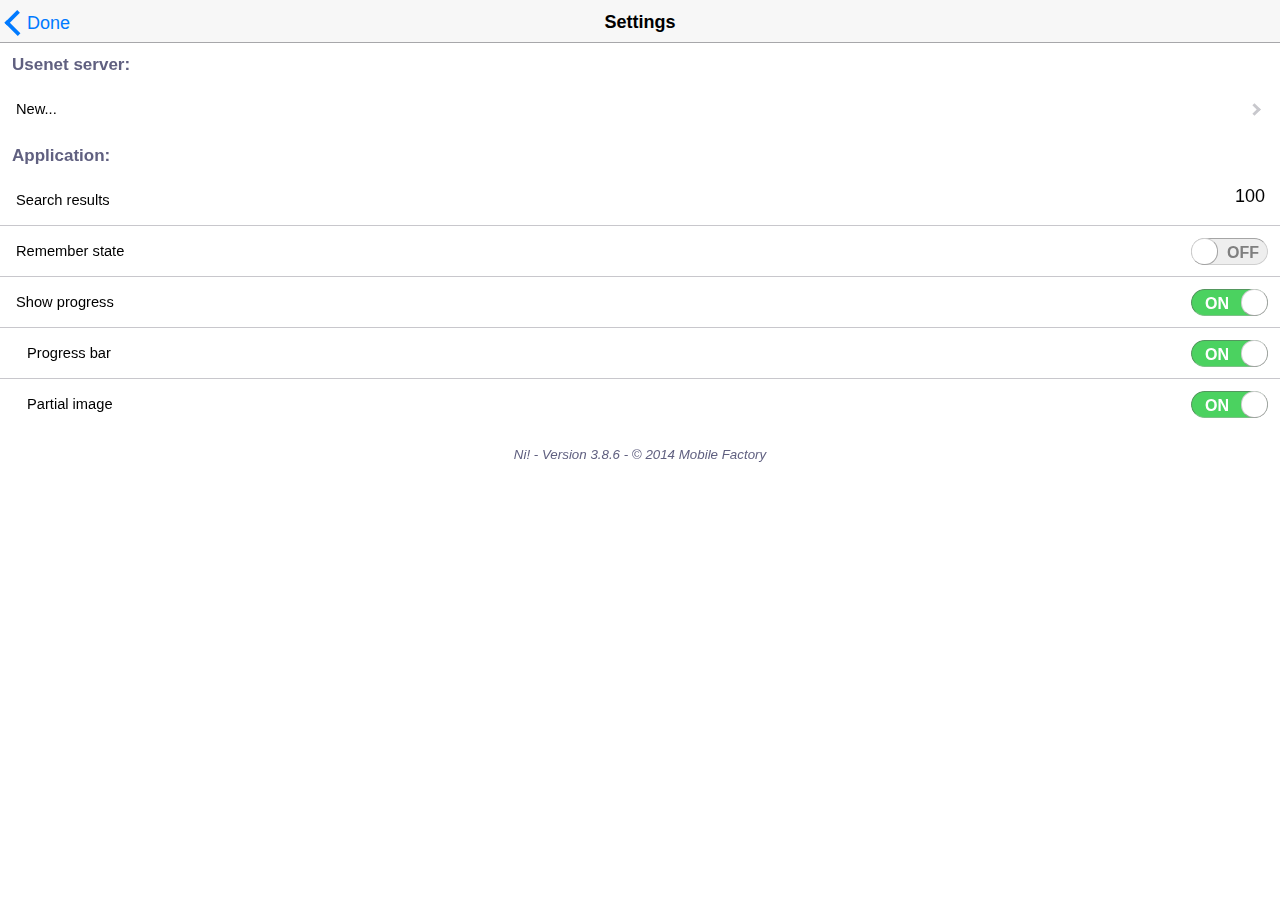
<file: WebContent/index.html>
<!DOCTYPE html>
<html>
<head>
<meta charset="utf-8" />
<meta name="viewport"
	content="initial-scale=1.0, maximum-scale=1.0, minimum-scale=1.0, user-scalable=0" />
<meta name="apple-mobile-web-app-capable" content="yes" />
<link rel="apple-touch-icon" href="icon.png" />
<link rel="apple-touch-startup-image" href="startup.png">
<meta name="apple-mobile-web-app-status-bar-style" content="black">
<title>Ni!</title>

<link href="dojo/dojox/mobile/themes/ios7/ios7.css" rel="stylesheet"></link>
<link
	href="dojo/dojox/mobile/themes/common/domButtons/DomButtonBlueInfo.css"
	rel="stylesheet"></link>
<link
	href="dojo/dojox/mobile/themes/common/domButtons/DomButtonDarkBlueCheck.css"
	rel="stylesheet"></link>
<link
	href="dojo/dojox/mobile/themes/common/domButtons/DomButtonGreySearch.css"
	rel="stylesheet"></link>

<script type="text/javascript" src="dojo/dojo/dojo.js"
	data-dojo-config="async:1, parseOnLoad:true, locale:'en-us'"></script>

<script>
	require(
			[ "dojo/ready", "dojo/parser", "dojo/has", "dojo/on", "dojo/touch",
					"dojo/keys", "dojo/_base/event", "dojo/aspect",
					"dojo/json", "dojo/_base/array", "dojo/_base/lang",
					"dojo/dom", "dojo/dom-construct", "dojo/dom-class",
					"dojo/request", "dijit/registry", "dojox/mobile/ListItem",
					"dojox/mobile/ProgressIndicator",
					"dojox/mobile/viewRegistry", "dojox/mobile/ScrollableView",
					"dojox/mobile/ToolBarButton", "dojox/mobile",
					"js-unzip.js", "js-inflate.js", "unrar.js" ],
			function(ready, parser, has, on, touch, keys, event, aspect, json,
					array, lang, dom, domConstruct, domClass, request,
					registry, ListItem, Progressindicator, viewRegistry,
					ScrollableView, ToolBarButton, mobile, JSUnzip, JSInflate,
					unrar) {

				alert(dojo.version);
				
				var showVideos = true;
				var showVideosWhileLoading = false;

				ToolBarButton.prototype.onTouchStart = function(e) {
					e.preventDefault();
				};

				var settings, serviceUrl;

				var defaultSettings = {
					servers : [],
					currentServer : -1,
					browse : false,
					searchFilter : "jpg",
					searchResultsCount : 100,
					searchServer : 2,
					async : true,
					progress : true,
					partial : true,
					state : false
				};

				//---------- Initialization ----------

				function init() {

					// Compute service URL: same location as HTML + "/svc/".

					serviceUrl = document.location.href.substring(0,
							document.location.href.lastIndexOf("/"))
							+ "/svc/";

					initSettings();

					// Setup various listeners

					var enterHandler = function(e) {
						if ((e.keyCode || e.which) == keys.ENTER) {
							invisibleButton.domNode.focus();
						}
					};
					searchBox.on("keypress", enterHandler);
					filterBox.on("keypress", enterHandler);
					//resultsCountBox.on("keypress", enterHandler);

					var bg = dom.byId("imageBackground");
					on(bg, touch.press, onImageTouchStart);
					on(bg, touch.move, onImageTouchMove);
					on(bg, touch.release, onImageTouchEnd);
					on(bg, has("ff") ? "DOMMouseScroll" : "mousewheel",
							onImageWheel);

					articleImage = dom.byId("articleImage");

					fitVideo();

					var ignoreScroll = false;
					aspect.around(imageScroller, "onTouchMove", function(
							onTouchMove) {
						return function(e) {
							if (ignoreScroll) {
								return;
							}
							if (!imageRealSized) {
								if (this.getPos().x > 70) {
									if (previous()) {
										event.stop(e);
										ignoreScroll = true;
										imageScroller.scrollTo({
											x : 0
										});
										return;
									}
								}
								if (this.getPos().x + this.getDim().o.w < -70) {
									if (next()) {
										event.stop(e);
										ignoreScroll = true;
										imageScroller.scrollTo({
											x : 0
										});
										return;
									}
								}
							}
							onTouchMove.call(this, e);
						};
					});
					aspect.around(imageScroller, "onTouchEnd", function(
							onTouchEnd) {
						return function(e) {
							if (ignoreScroll) {
								ignoreScroll = false;
								this._time = [];
							}
							onTouchEnd.call(this, e);
						};
					});

					document.onkeydown = function(e) {
						if (e.target.tagName == "INPUT")
							return;
						var k = e.keyCode || e.which;
						if (articleView.domNode.style.display != "none") {
							showArticleControls();
							switch (k) {
							case keys.BACKSPACE:
							case keys.ESCAPE:
								articleView.performTransition(
										articleBackButton.moveTo, -1, "slide");
								break;
							case keys.LEFT_ARROW:
							case keys.UP_ARROW:
								previous();
								break;
							case keys.RIGHT_ARROW:
							case keys.DOWN_ARROW:
							case keys.SPACE:
								next();
								break;
							}
						}
						var v = searchView.domNode.style.display != "none" ? searchView
								: (newsgroupView.domNode.style.display != "none" ? newsgroupView
										: null);
						if (v) {
							switch (k) {
							case keys.UP_ARROW:
								scroll(v, 0.5);
								break;
							case keys.DOWN_ARROW:
								scroll(v, -0.5);
								break;
							case keys.PAGE_UP:
								scroll(v, 1);
								break;
							case keys.PAGE_DOWN:
								scroll(v, -1);
								break;
							case keys.SPACE:
								array
										.some(
												(v == searchView ? searchResultsList
														: newsgroupResultsList)
														.getChildren(),
												function(item) {
													if (item.domNode
															.getBoundingClientRect().top >= 30
															&& item.articleId) {

														selectArticle
																.call(item);
														return true;
													}
												});
								break;
							}
						}
					}

					// restore/clear state
					if (settings.state) {
						restoreState();
					} else {
						clearState();
					}
				}

				ready(init);

				//---------- Search ----------

				var searchTimer, ignoreBlur, clearTimer;

				clearSearchBox = function() {
					searchBox.set("value", "");
				};

				function updateClearIcon() {
					dom.byId("clearIcon").style.visibility = searchBox
							.get("value") ? "visible" : "hidden";
					clearTimer = setTimeout(updateClearIcon, 200);
				}

				function stopSearchTimer() {
					if (searchTimer) {
						clearTimeout(searchTimer);
						searchTimer = null;
					}
				}

				searchFocus = function() {
					ignoreBlur = false;
					cancelRequest();
					progress();
					stopSearchTimer();
					searchView.scrollTo({
						y : 0
					});
					domClass.add(searchOptions.domNode, "visible");
					updateClearIcon();
				}

				searchBlur = function() {
					if (ignoreBlur)
						return;
					stopSearchTimer();
					searchTimer = setTimeout(function() {
						hideSearchOptions();
						if (!ignoreBlur) {
							search();
						}
					}, 200);
					clearTimeout(clearTimer);
				}

				function hideSearchOptions() {
					invisibleButton.domNode.focus();
					domClass.remove(searchOptions.domNode, "visible");
				}

				search = function() {
					updateSearchSettings();
					ignoreBlur = true;
					hideSearchOptions();
					clearList(searchResultsList);
					var value = searchBox.get("value");
					clearState();
					record("setSearch", null, [ value ]);
					if (!value)
						return;
					if (/*value.indexOf(".") >= 0*/settings.browse) {
						// newsgroup browsing
						getNewsgroups(value);
					} else {
						// keyword search
						getSearchResults(value);
					}
				};

				cancelSearch = function() {
					ignoreBlur = true;
					hideSearchOptions();
				}

				function getSearchResults(value) {
					getArticles(
							"s",
							{
								pattern : value,
								filter : settings.searchFilter || " ",
								max : settings.searchResultsCount,
								age : (currentServer && currentServer.retention) || 1000,
								server : settings.searchServer,
							}, 0, true, searchResultsList, searchView);
				}

				//---------- Shared code b/w search and browsing ----------

				function getArticles(command, args, offset, reverse, list,
						view, item) {
					args.offset = offset;
					var a = arguments;
					var onSuccess = function(result) {

						if (offset == 0) {
							clearRecords("getArticles");
						}
						clearRecords("selectArticle");
						record("getArticles", null, a, result);

						var c = list.getChildren(), l = c.length;
						if (item) {
							list.removeChild(item);
						}
						var articles = ensureArray(result.articleList.articles);
						if (reverse && articles)
							articles.reverse();
						list.view = view;
						fillArticleList(list, articles, newsgroup, offset > 0);
						if (result.articleList.available > 0) {
							var moreItem = new ListItem({
								label : "More...",
								clickable : true,
								noArrow : true,
								onClick : function() {
									getArticles(command, args,
											result.articleList.offset, reverse,
											list, view, this);
								}
							});
							moreItem.isMoreItem = true;
							view.autoLoadItem = moreItem;
							domClass.add(moreItem.domNode, "moreItem");
							c = list.getChildren();
							l = c.length;
							if (l > 0)
								c[l - 1].nextItem = moreItem;
							list.addChild(moreItem);
						}
						if (item && item.itemsLoaded) {
							item.itemsLoaded();
							item.itemsLoaded = null;
						}
					};

					doRequest(command, args, item || view, onSuccess);
				}

				function ensureArray(list) {
					return (!list || list instanceof Array) ? list : [ list ];
				}

				var itemId = 0;

				function uniqueId(id) {
					var uid = id;
					var n = 0;
					while (registry.byId(uid)) {
						uid = id + (++n);
					}
					return uid;
				}

				function fillArticleList(list, articles, newsgroup, noscroll) {
					if (!articles || articles.length == 0) {
						list.addChild(new ListItem({
							label : "No articles found."
						}));
					} else {
						var children = list.getChildren();
						var prevItem = children.length > 0 ? children[children.length - 1]
								: null;
						for ( var i = 0; i < articles.length; i++) {
							var a = articles[i];
							var id = a.vols || a.parts || a.articleId;
							var item = new ListItem(
									{
										id : uniqueId(id),
										label : a.subject,
										clickable : true,
										noArrow : true,
										onClick : selectArticle,
										articleId : id,
										newsgroup : newsgroup
												|| (a.newsgroups instanceof Array ? a.newsgroups[0]
														: a.newsgroups),
										bytes : a.bytes,
										view : list.view
									});
							list.addChild(item);
							item._list = list;
							if (prevItem) {
								prevItem.nextItem = item;
								item.prevItem = prevItem;
							}
							prevItem = item;
						}
					}
					if (!noscroll) {
						viewRegistry.getEnclosingScrollable(list.domNode)
								.scrollTo({
									y : 0
								});
					}
				}

				//---------- Newsgroup browsing ----------

				function getNewsgroups(value) {
					if (!currentServer) {
						showMessage("No server defined");
						return;
					}
					doRequest("g", {
						pattern : "*" + value + "*",
						max : settings.searchResultsCount
					}, searchView,
					// success
					function(result) {
						record("getNewsgroups", null, arguments, result);
						fillNewsgroupList(searchResultsList,
								result.newsgroupList.newsgroups);
					});
				}

				function fillNewsgroupList(list, newsgroups) {
					if (!newsgroups || newsgroups.length == 0) {
						list.addChild(new ListItem({
							label : "No newsgroups found."
						}));
					} else {
						array.forEach(newsgroups, function(g) {
							list.addChild(new ListItem({
								id : uniqueId(g.name),
								label : g.name,
								clickable : true,
								noArrow : true,
								onClick : selectNewsgroup
							}));
						});
					}
					searchView.scrollTo({
						y : 0
					});
				}

				function selectNewsgroup() {
					clearRecords("selectNewsgroup");
					clearRecords("selectArticle");
					clearRecords("getBody");
					clearRecords("getArticles");
					record("selectNewsgroup", this, []);
					var newsgroup = this.get("label");
					var l = newsgroup;
					if (l.length > 20) {
						l = l.replace(/(\w)\w*\./g, "$1.");
					}
					newsgroupHeading.set("label", l);
					searchView.performTransition("newsgroup", 1,
							replaying ? "none" : "slide");
					clearList(newsgroupResultsList);
					if (!replaying)
						getHeaders(newsgroup, 0);
				}

				function getHeaders(newsgroup, offset) {
					getArticles("h", {
						newsgroup : newsgroup,
						filter : /*settings.searchFilter || */" ",
						count : settings.searchResultsCount
					}, offset, false, newsgroupResultsList, newsgroupView);
				}

				//---------- Article ----------

				var currentItem, imageRealSized, articleImage, currentAsyncId;

				function selectArticle() {
					if (!currentServer) {
						showMessage("No server defined");
						return;
					}
					var view = this.view;
					view.performTransition("article", 1, replaying ? "none"
							: "slide");
					articleBackButton.set("moveTo", view.id);
					textHeading.set("moveTo", view.id);
					showArticle(this);
				}

				function showArticle(item) {

					clearRecords("selectArticle");
					record("selectArticle", item, []);

					currentItem = item;

					domClass.remove(item.domNode, "error");

					dom.byId("leftArrow").style.visibility = item.prevItem ? "inherit"
							: "hidden";
					dom.byId("rightArrow").style.visibility = item.nextItem ? "inherit"
							: "hidden";

					setArticleTitle(item.get("label"));

					realSize(false);
					showImage();

					// try to get body from item first for multiple attachments
					var body = item.body;

					if (body) {
						cancelRequest();
						showProgressBar(false);
						showBody(item, body);
						return;
					}

					var args = {
						articleId : item.articleId
					};

					if (settings.async) { // async + progress
						var data = "";
						var filename;
						var multi;
						if (settings.partial) {
							loadImage("", false, true);
						}
						var f = function(id) {
							currentAsyncId = null;
							doRequest(
									"p",
									{
										id : id
									},
									null,
									function(result) {
										var p = result.progress;
										p.complete = p.complete == "true";
										showProgress(p, item.bytes);
										if (p.chunk) {
											data += atob(p.chunk);
											if (p.attSizes) {
												// multiple attachments
												var attSizes = ensureArray(p.attSizes);
												multi = multi || [];
												var start = 0;
												for ( var i = multi.length; i < attSizes.length; i++) {
													var size = attSizes[i];
													if (typeof size == "string") {
														size = parseInt(size);
													}
													multi
															.push(data
																	.substring(
																			start,
																			start
																					+ size));
													start += size;
												}
												data = data.substring(start);
											}
										}
										if (p.filename) {
											filename = p.filename;
											var suff = suffix(p.filename);
											switch (suff) {
											case "jpg":
											case "gif":
											case "png":
												setImageTitle(p.filename);
												if (settings.partial && p.chunk) {
													loadImage(data, false, true);
												}
												break;
											case "mpg":
											case "mp4":
											case "avi":
											case "ogg":
											case "ogv":
												if (showVideos
														&& showVideosWhileLoading) {
													setVideoTitle(p.filename);
													if (settings.partial
															&& p.chunk) {
														loadVideo(data, false,
																p.filename);
														break;
													}
												}
											}
										}
										if (!p.complete) {
											f(id);
										} else {
											currentAsyncId = null;
											progress();
											showProgressBar(false);
											if (p.exception) {
												showError(p.exception);
											} else {
												if (p.body) {
													if (multi && data) {
														multi.push(data);
													}
													gotBody(item, p.body, multi
															|| [ data ]);
												} else {
													getBody(args, item);
												}
											}
										}
									}, function(err) {
										if (err.dojoType != "cancel") {
											progress();
											showProgressBar(false);
											showError(err);
										}
									});
							currentAsyncId = id;
						};
						progress(articleView);
						showProgressBar(true);
						doRequest("ba", args, null, f);
					} else {
						getBody(args, item);
					}
				}

				var startTime;

				function showProgress(progress, total) {
					startTime = startTime || new Date().getTime();
					if (progress.exception)
						showMessage(progress.exception);
					var percent = progress.complete ? 100 : progress.bytesRead
							/ total * 100;
					progressBar.set("value", percent + "%");
					if (percent >= 20 && !progress.exception && currentItem
							&& currentItem.domNode) {
						domClass.add(currentItem.domNode, "read");
					}
					var b = progress.bytesRead, t = total;
					var k = 1024;
					var kb = b = Math.round(b / k);
					t = Math.round(t / k);
					var u = "Kb";
					if (t > 1024) {
						b = (b / k).toFixed(1);
						t = (t / k).toFixed(1);
						u = "Mb";
					}
					var label;
					if (progress.message) {
						label = progress.message;
					} else {
						label = b + " / " + t + " " + u;
						if (kb > 0) {
							var dt = new Date().getTime() - startTime;
							if (dt > 0) {
								var speed = (1000 * kb / dt).toFixed(1);
								label += " (" + speed + " " + "Kb/s)";
							}
						}
						if (progress.complete)
							startTime = 0;
						if (progress.partCount > 1) {
							label += " - part " + progress.part + " of "
									+ progress.partCount;
						}
					}
					progressBar.set("label", label);

					if (progress.thumbnail) {
						var img = dom.byId("thumbnail");
						img.setAttribute("src", "data:image/jpeg;base64,"
								+ progress.thumbnail);
						domClass.add(img, "visible");
					}
				}

				leaveArticleView = function() {
					cancelRequest();
					hideArticle();
					showProgressBar(false);
					fixList(searchResultsList);
					fixList(newsgroupResultsList);
					clearRecords("selectArticle");
				}

				leaveNewsgroupView = function() {
					if (arguments[1] == -1) {
						clearRecords("getArticles");
						clearRecords("getBody");
						clearRecords("selectNewsgroup");
						clearRecords("selectArticle");
						clearRecords("newsgroupScroll");
					}
				}

				function fixList(list) {
					list.resize();
					if (currentItem && currentItem.getParent() == list) {
						var v = viewRegistry
								.getEnclosingScrollable(list.domNode), node = currentItem.domNode, nodeRect = node
								.getBoundingClientRect(), scrollableRect = v.domNode
								.getBoundingClientRect();
						if (nodeRect.height < v.getDim().d.h) {
							if (nodeRect.top < (scrollableRect.top + v.fixedHeaderHeight)) {
								v.scrollIntoView(node, true);
							} else if ((nodeRect.top + nodeRect.height) > (scrollableRect.top
									+ scrollableRect.height - v.fixedFooterHeight)) {
								v.scrollIntoView(node, false);
							}
						}
					}
				}

				function showProgressBar(show) {
					if (settings.progress) {
						if (show) {
							showImage();
							progressBar.set("value", 0);
							progressBar.set("label", "");
						}
						domClass[show ? "add" : "remove"](progressBarParent,
								"visible");
					}
				}

				function getBody(args, item) {
					doRequest("b", args, articleView, function(result) {
						gotBody(item, result.articleBody);
					});
				}

				function gotBody(item, body, data) {

					if (!body.attachments)
						body.attachments = [];
					else if (!(body.attachments instanceof Array))
						body.attachments = [ body.attachments ];
					array.forEach(body.attachments, function(att, i) {
						if (data && data[i]) {
							att.data = data[i];
						} else {
							att.data = atob(att.data);
						}
					});

					// cache in memory for immediate reuse
					item.body = body;

					record("getBody", null, [ {}, item ], {
						articleBody : body
					});

					showBody(item, body);
				}

				function showBody(item, body) {

					domClass.add(item.domNode, "read");

					if (body.articles != null) {
						// NZB index
						showIndex(ensureArray(body.articles), item);
					} else {
						var n = body.attachments.length;
						if (n > 1) {
							showMultipleAttachments(body.attachments, item);
						} else if (n == 1) {
							var att = body.attachments[0];
							if (att.filename) {
								var suff = suffix(att.filename);
								switch (suff) {
								case "jpg":
								case "gif":
								case "png":
									showImage(att);
									break;
								case "mpg":
								case "mp4":
								case "avi":
								case "ogg":
								case "ogv":
									if (showVideos) {
										showVideo(att);
									} else {
										showText(body.text, att, "video/"
												+ suff);
									}
									break;
								case "zip":
								case "cbz":
									showZip(att, item);
									break;
								case "rar":
								case "cbr":
									showRar(att, item);
									break;
								case "txt":
									setArticleTitle(att.filename);
									showText(att.data);
									break;
								case "exe":
									showText(body.text, att,
											"application/x-msdownload");
									break;
								case "pdf":
									showText(body.text, att, "application/pdf");
									break;
								default:
									showText(body.text, att);
								}
							} else {
								showText(body.text);
							}
						} else {
							showText(body.text);
						}
					}
				}

				function showZip(att, item) {
					var unzipper = new JSUnzip(att.data);
					if (unzipper.isZipFile()) {
						unzipper.readEntries();
						var attachments = [];
						for ( var i = 0; i < unzipper.entries.length; i++) {
							var entry = unzipper.entries[i];
							var data;
							if (entry.compressionMethod === 0) {
								// Uncompressed
								data = entry.data;
							} else if (entry.compressionMethod === 8) {
								// Deflated
								data = JSInflate.inflate(entry.data);
							}
							if (data) {
								attachments.push({
									filename : entry.fileName,
									data : data
								});
							}
						}
						if (attachments.length > 0) {
							showMultipleAttachments(attachments, item);
						}
					}
				}

				function showRar(att, item) {
					progress(articleView);
					showProgressBar(true);
					progressBar.set("value", 0);
					progressBar.set("label", "Unpacking RAR archive...");
					currentUnrar = unrar((att.typedArray ? att.data
							: binaryToUint8Array(att.data)).buffer, replaying);
					currentUnrar.then(function(attachments) {
						currentUnrar = null;
						showMultipleAttachments(attachments, item);
					}, function(err) {
						currentUnrar = null;
						progress();
						showProgressBar(false);
						showError(err);
					}, function(p) {
						progressBar.set("value", Math.round(p.index / p.total
								* 100)
								+ "%");
						progressBar.set("label", "Unpacking " + p.file + " ("
								+ p.index + "/" + p.total + ")");
					});
				}

				function showMultipleAttachments(attachments, item) {
					showMultipleItems(
							array
									.map(
											attachments,
											function(att, index) {
												return {
													subject : att.filename,
													body : {
														text : "<p><span>Attachment "
																+ (index + 1)
																+ " of:</span><span style=\"font-style: italic\">"
																+ item.label
																+ "</span></p>",
														attachments : [ att ]
													}
												};
											}), item);
				}

				function showIndex(articles, item) {
					showMultipleItems(array.map(articles, function(a) {
						return {
							subject : a.subject,
							articleId : a.vols || a.parts || a.articleId,
							bytes : a.bytes
						};
					}), item);
				}

				function showMultipleItems(items, item) {
					var list = item._list;
					var index = list.getChildren().indexOf(item);
					list.removeChild(item);
					var prevItem = item.prevItem;
					var nextItem = item.nextItem;
					var firstItem;
					array.forEach(items, function(it, i) {
						var newItem = new ListItem(lang.mixin({
							label : it.subject
									+ "<div class=\"archiveEntry\"> In: "
									+ item.get("label") + "</div>",
							clickable : true,
							noArrow : true,
							onClick : selectArticle,
							view : item.view
						}, it));
						list.addChild(newItem, index++);
						newItem._list = list;
						newItem.prevItem = prevItem;
						newItem.nextItem = nextItem;
						if (prevItem)
							prevItem.nextItem = newItem;
						if (nextItem)
							nextItem.prevItem = newItem;
						prevItem = newItem;
						if (!firstItem)
							firstItem = newItem;
					});
					if (firstItem)
						showArticle(firstItem);
				}

				function showImage(att) {
					if (replaying && replaying != "selectArticle")
						return;
					dom.byId("imageBackground").style.visibility = "visible";
					domClass.remove(dom.byId("thumbnail"), "visible");
					textView.domNode.style.visibility = "hidden";
					videoView.domNode.style.visibility = "hidden";
					frameView.domNode.style.visibility = "hidden";
					domClass.add(dom.byId("articleMessage"), "hidden");
					if (att) {
						setImageTitle(att.filename);
						loadImage(att.data, att.typedArray, false);
					}
				}

				function showVideo(att) {
					if (replaying && replaying != "selectArticle")
						return;
					videoView.show();
					videoView.domNode.style.visibility = "visible";
					textView.domNode.style.visibility = "hidden";
					frameView.domNode.style.visibility = "hidden";
					dom.byId("imageBackground").style.visibility = "hidden";
					if (att) {
						setVideoTitle(att.filename);
						loadVideo(att.data, att.typedArray, att.filename);
					}
				}

				function showText(text, att, type) {
					if (replaying && replaying != "selectArticle")
						return;
					textView.domNode.style.visibility = "visible";
					videoView.domNode.style.visibility = "hidden";
					frameView.domNode.style.visibility = "hidden";
					dom.byId("imageBackground").style.visibility = "hidden";
					if (!text.match(/<\/\w*>/)) {
						text = "<pre>" + text + "</pre>";
					}
					if (att) {
						setArticleTitle(att.filename);
						type = type || "application/octet-stream";
						var url = "open.html#"
								+ makeDataUrl(att.data, has("ios") ? false
										: true, type);
						text += "<a href=\"" + url + "\" type=\"" + type + "\" target=\"_blank\">"
								+ att.filename + "</a> ";
					}
					textView.scrollTo({
						x : 0,
						y : 0
					});
					dom.byId("textRect").innerHTML = text;
					progress();
				}

				function setArticleTitle(s) {
					setImageTitle(s);
					textHeading.set("label", s);
				}

				function setImageTitle(s) {
					dom.byId("articleTitleLabel").innerHTML = s;
				}

				function setVideoTitle(s) {
					videoHeading.set("label", s);
				}

				function loadImage(data, typedArray, partial) {
					articleImage.partial = partial;
					var src = makeDataUrl(data, typedArray, "image/jpeg");
					if (src != articleImage.getAttribute("src")) {
						articleImage.setAttribute("src", src);
					} else if (data) {
						fitImage();
					} else {
						articleImage.style.visibility = "hidden";
					}
				}

				function loadVideo(data, typedArray, name) {
					var p = name.split(".");
					var t = p.length >= 1 ? p[p.length - 1] : "mp4";
					var src = makeDataUrl(data, typedArray, "video/" + t);
					dom.byId("video").setAttribute("src", src);
					fitVideo();
				}

				function hideArticle() {
					dom.byId("imageBackground").style.visibility = "visible";
					articleImage.style.visibility = "hidden";
					textView.domNode.style.visibility = "hidden";
					videoView.domNode.style.visibility = "hidden";
					frameView.domNode.style.visibility = "hidden";
					domClass.add(dom.byId("articleMessage"), "hidden");
				}

				fitImage = function(resize, force) {

					var bg = dom.byId("imageBackground");
					var img = articleImage;

					if (!resize)
						progress();

					if (img.partial && !force && !resize) {
						if (img.invalid)
							img.invalid = false;
						else
							return;
					}

					var oldvis = img.style.visibility;
					img.style.visibility = "hidden";

					img.style.width = "auto";
					img.style.height = "auto";
					img.style.left = "0";
					img.style.top = "0";

					var vw = bg.offsetWidth;
					var vh = bg.offsetHeight;

					var iw = img.offsetWidth;
					var ih = img.offsetHeight;

					if (imageRealSized || (iw < vw && ih < vh)) {
						img.style.left = Math.max(0, (vw - iw) / 2) + "px";
						img.style.top = Math.max(0, (vh - ih) / 2) + "px";
					} else {

						if (ih / iw > vh / vw) {
							iw *= vh / ih;
							ih = vh;
							img.style.top = "0";
							img.style.left = ((vw - iw) / 2) + "px";
						} else {
							ih *= vw / iw;
							iw = vw;
							img.style.top = ((vh - ih) / 2) + "px";
							img.style.left = "0";
						}
						img.style.width = iw + "px";
						img.style.height = ih + "px";

						imageScroller.scrollTo({
							x : 0,
							y : 0
						});
						showArticleControls();
					}

					imageScroller.containerNode.style.width = Math.max(vw, iw)
							+ "px";
					imageScroller.containerNode.style.height = Math.max(vh, ih)
							+ "px";

					img.style.webkitTransform = "";

					if (imageRealSized) {
						imageScroller.scrollTo({
							x : Math.min(0, -(iw - vw) / 2),
							y : Math.min(0, -(ih - vh) / 2)
						});
					}

					img.style.visibility = resize ? oldvis : "visible";

					var thumbnail = dom.byId("thumbnail");
					thumbnail.style.right = (bg.offsetWidth - (img.offsetLeft + img.offsetWidth))
							+ "px";
					thumbnail.style.bottom = (bg.offsetHeight - (img.offsetTop + img.offsetHeight))
							+ "px";
				}

				fitVideo = function() {
					var bg = dom.byId("imageBackground");
					var img = dom.byId("video");

					var vw = bg.offsetWidth;
					var vh = bg.offsetHeight;

					var iw = 4 / 3;
					var ih = 1;

					if (ih / iw > vh / vw) {
						iw *= vh / ih;
						ih = vh;
						img.style.top = "0";
						img.style.left = ((vw - iw) / 2) + "px";
					} else {
						ih *= vw / iw;
						iw = vw;
						img.style.top = ((vh - ih) / 2) + "px";
						img.style.left = "0";
					}
					img.setAttribute("width", iw);
					img.setAttribute("height", ih);
				}

				imageError = function() {
					articleImage.style.visibility = "hidden";
					articleImage.invalid = true;
				}

				var lastX, lastY, controlsTimer;

				showArticleControls = function(e) {
					if (e) {
						if (Math.abs(e.pageX - lastX) < 4
								&& Math.abs(e.pageY - lastY) < 4)
							return;
						lastX = e.pageX;
						lastY = e.pageY;
					}
					domClass.remove(dom.byId("articleControls"), "hidden");
					hideArticleControls(5000);
				}

				function hideArticleControls(delay) {
					var c = dom.byId("articleControls");
					if (domClass.contains(c, "hidden"))
						return;
					if (controlsTimer)
						clearTimeout(controlsTimer);
					controlsTimer = setTimeout(function() {
						controlsTimer = null;
						domClass.add(c, "hidden");
					}, delay);
				}

				next = function() {
					var item = currentItem.nextItem;
					if (item && item.isMoreItem) {
						item.itemsLoaded = function() {
							item = currentItem.nextItem;
							if (item) {
								showArticle(item);
								prevTouchTime = 0;
							}
						};
						item.onClick();
						return item;
					}
					if (item) {
						showArticle(item);
						prevTouchTime = 0;
					}
					return item;
				};

				previous = function() {
					var item = currentItem.prevItem;
					if (item) {
						showArticle(item);
						prevTouchTime = 0;
					}
					return item;
				};

				var prevTouchTime, cx, cy, dx0, dy0, imageScale, initialScale, initialScroll;

				function onImageTouchStart(e) {

					if (e.touches && e.touches.length == 2) {
						// 2 touch points: pinch to zoom/unzoom
						if (imageRealSized) {
							var x1 = e.touches[0].pageX, y1 = e.touches[0].pageY, x2 = e.touches[1].pageX, y2 = e.touches[1].pageY
							dx0 = Math.abs(x1 - x2);
							dy0 = Math.abs(y1 - y2);
							cx = (x1 + x2) / 2;
							cy = (y1 + y2) / 2;
							initialScale = imageScale;
							initialScroll = imageScroller.getPos();
							dom.byId("zoomDiv").style.visibility = "visible";
							event.stop(e);
						}
					} else {
						var now = new Date().getTime();
						var dt = now - prevTouchTime;
						if (dt <= 300) {
							// double-tap: toggle full screen
							realSize(!imageRealSized);
							prevTouchTime = 0;
						} else {
							prevTouchTime = now;
						}
						prevTouches = null;
					}
				}

				function realSize(real) {
					imageRealSized = real;

					if (imageRealSized) {
						imageScale = 1;
						dom.byId("zoomDiv").innerHTML = "x1";
						setTimeout(hideArticleControls, 200);
					}

					imageScroller.mouseWheelScrollModifier = imageRealSized ? "shiftKey"
							: null;

					imageScroller.scrollDir = imageRealSized ? "vh" : "h";
					imageScroller._v = imageRealSized;

					fitImage(false, true);
				}

				function onImageTouchMove(e) {
					if (e.touches && e.touches.length == 2) {
						// 2 touch points: pinch to zoom/unzoom
						if (imageRealSized) {
							// compute new scale factor
							var x1 = e.touches[0].pageX, y1 = e.touches[0].pageY, x2 = e.touches[1].pageX, y2 = e.touches[1].pageY
							var dx = Math.abs(x1 - x2);
							var dy = Math.abs(y1 - y2);
							var s = dx > dy ? dx / dx0 : dy / dy0;

							zoomImage(s, cx, cy, initialScale, initialScroll);

							// prevent panning
							event.stop(e);
						}
					}
				}

				function onImageTouchEnd(e) {
					dom.byId("zoomDiv").style.visibility = "hidden";
				}

				function onImageWheel(e) {
					if (imageRealSized && !e.shiftKey) {
						var delta = has("ff") ? -e.detail : e.wheelDelta;
						zoomImage(delta > 0 ? 1.5 : 0.75, e.pageX, e.pageY,
								imageScale, imageScroller.getPos());
						event.stop(e);
					}
				}

				function zoomImage(s, cx, cy, initialScale, initialScroll) {

					imageScale = initialScale * s;

					var img = articleImage;

					// resize scrollable view container
					var bg = dom.byId("imageBackground");
					var vw = bg.offsetWidth;
					var vh = bg.offsetHeight;
					var iw = img.offsetWidth * imageScale;
					var ih = img.offsetHeight * imageScale;
					imageScroller.containerNode.style.width = Math.max(vw, iw)
							+ "px";
					imageScroller.containerNode.style.height = Math.max(vh, ih)
							+ "px";

					// apply new scale transform
					img.style.webkitTransform = "scale3d(" + imageScale + ","
							+ imageScale + ",1)";

					// set scroll position so image stays centers
					// at the middle point of the two fingers
					var r = (imageScale / initialScale - 1);
					var p = initialScroll;
					imageScroller.scrollTo({
						x : p.x - (cx - p.x) * r,
						y : p.y - (cy - p.y) * r,
					}, true);
					imageScroller._locked = true;

					// display new scale
					dom.byId("zoomDiv").innerHTML = "x"
							+ Math.round(imageScale * 100) / 100;
				}

				resize = function() {
					fitImage(true);
					fitVideo();
				}

				//---------- Utility methods ----------

				var currentServer, currentRequest, currentUnrar;

				function buildServerString(server) {
					server = server || currentServer;
					var s = server.hostname;
					if (server.username) {
						if (server.password)
							s = server.username + ":" + server.password + "@"
									+ s;
						else
							s = server.username + "@" + s;
					}
					if (server.port) {
						s += ":" + server.port;
					}
					return s;
				}

				function progress(parent) {
					var prog = Progressindicator.getInstance();
					prog.stop();
					if (parent) {
						prog.domNode.style.top = "50%";
						prog.domNode.style.marginTop = "-20px";
						prog.domNode.style.visibility = "visible";
						(parent.domNode || parent).appendChild(prog.domNode);
						prog.start();
					}
				}

				function doRequest(command, args, progressParent, success,
						error, server) {

					if (replayResult) {
						var result = replayResult;
						replayResult = null;
						success(result);
						return;
					}

					if (progressParent)
						progress(progressParent);

					cancelRequest();

					var url = serviceUrl + command;

					var data = args || {};
					data.host = buildServerString(server);

					currentRequest = request
							.post(
									url,
									{
										data : data,
										preventCache : command == "t"
												|| command == "ba"
												|| command == "p",
										handleAs : command == "t"
												|| command == "ba" ? "text"
												: "json"
									}).then(function(response) {
								currentRequest = null;
								if (progressParent)
									progress();
								success(response);
							}, function(err) {
								currentRequest = null;
								if (error) {
									error(err);
								} else {
									if (err.dojoType != "cancel") {
										if (progressParent)
											progress();
										showError(err);
									}
								}
							});
				}

				cancelRequest = function() {
					if (currentRequest) {
						currentRequest.cancel();
						currentRequest = null;
						prevTouchTime = 0;
					}
					if (currentUnrar) {
						currentUnrar.cancel();
						currentUnrar = null;
					}
					if (currentAsyncId) {
						request.post(serviceUrl + "c", {
							data : {
								id : currentAsyncId
							},
							preventCache : true,
							handleAs : "text"
						});
						currentAsyncId = null;
					}
				}

				function showMessage(s) {
					if (replaying)
						return;
					if (articleView.domNode.style.display != "none") {
						domClass.remove(dom.byId("articleMessage"), "hidden");
						dom.byId("articleMessageText").innerHTML = s;
					} else {
						msgDialog.show();
						dom.byId("msgText").innerHTML = s;
					}
				}

				function showError(error, defaultMessage) {
					showMessage(makeErrorMessage(error, defaultMessage));
					if (currentItem && currentItem.domNode) {
						domClass.add(currentItem.domNode, "error");
					}
				}

				function makeErrorMessage(error, defaultMessage) {
					var m = error.responseText
							|| (error.response && error.response.text);
					if (m) {
						var i = m.indexOf(' ');
						if (i > 0) {
							var code = m.substring(0, i);
							if (code >= 100 && code < 600) {
								m = m.substring(i + 1);
								if (code == 501)
									m = "Syntax error: " + m;
								return m;
							}
						}
						i = m.indexOf("<h1>");
						if (i > 0) {
							return m.substring(i + 4, m.indexOf("</h1>"));
						}
					}
					if (error.message && error.message.match(/Unable to load/)) {
						return "Server error, try again later.";
					}
					return defaultMessage || error.message || error;
				}

				function clearList(list) {
					var children;
					while ((children = list.getChildren()).length > 0) {
						var child = children[0];
						list.removeChild(child);
						child.destroyRecursive();
					}
					var v = viewRegistry.getEnclosingScrollable(list.domNode);
					if (v) {
						v.autoLoadItem = null;
					}
				}

				function suffix(name) {
					var p = name.toLowerCase().split(".");
					return p[p.length - 1];
				}

				//---------- Binary data conversion ----------

				function binaryToUint8Array(binary) {
					var len = binary.length;
					var bytes = new Uint8Array(len);
					for ( var i = 0; i < len; i++) {
						var ascii = binary.charCodeAt(i);
						bytes[i] = ascii;
					}
					return bytes;
				}

				function makeDataUrl(data, typedArray, type) {
					var url;
					if (typedArray) {
						if (!(data instanceof Uint8Array)) {
							data = binaryToUint8Array(data);
						}
						var blob = new Blob([ data ], {
							type : type
						});
						url = URL.createObjectURL(blob);
					} else {
						if (data instanceof Uint8Array) {
							data = Uint8ArrayToBinary(data);
						}
						url = "data:" + type + ";base64," + btoa(data || "");
					}
					return url;
				}

				var blockSize = 10000;

				function Uint8ArrayToBinary(bytes) {
					var binary = '';
					var len = bytes.byteLength;
					for ( var start = 0; start < len; start += blockSize) {
						binary += String.fromCharCode.apply(null, bytes
								.subarray(start, start + blockSize));
					}
					return binary;
				}

				//---------- Mouse wheel scrolling & auto-loading----------

				var oldBuildRendering = ScrollableView.prototype.buildRendering;
				ScrollableView
						.extend({
							buildRendering : function() {
								oldBuildRendering.call(this);
								var v = this;
								v.on(has("ff") ? "DOMMouseScroll"
										: "mousewheel", function(e) {
									if (v.mouseWheelScrollModifier
											&& !e[v.mouseWheelScrollModifier]) {
										return;
									}
									scroll(v, (has("ff") ? -e.detail
											: e.wheelDelta) > 0 ? 1 : -1);
								});
								var autoLoad = function(to) {
									if (!currentRequest && !replaying) {
										var item = v.autoLoadItem;
										if (item && item.getParent()) {
											var rect = item.domNode
													.getBoundingClientRect();
											if (rect.top >= 0
													&& rect.left >= 0
													&& rect.bottom <= (window.innerHeight || document.documentElement.clientHeight)
													&& rect.right <= (window.innerWidth || document.documentElement.clientWidth)) {
												item.onClick();
											}
										}
									}
									if (v == searchView || v == newsgroupView) {
										var f = v.id + "Scroll";
										clearRecords(f);
										record(f, null, [ to.y ]);
									}
								}
								aspect.after(v, "scrollTo", autoLoad, true);
								aspect.after(v, "slideTo", autoLoad, true);
							}
						});

				function scroll(v, delta) {
					var d = v.getDim();
					var p = v.getPos();
					var y = p.y;
					y += delta * d.d.h;
					if (y < d.d.h - d.c.h) {
						y = d.d.h - d.c.h;
					}
					if (y > 0) {
						y = 0;
					}
					v.flashScrollBar();
					v.scrollTo({
						x : p.x,
						y : y
					});
				}

				//---------- Settings ----------

				var connectEnabled, autoName, editedServer;

				var settingsInited;

				function initSettings() {

					// Read settings from local storage

					var settingsAsJSON = localStorage.settings;

					if (settingsAsJSON) {
						settings = json.parse(settingsAsJSON);
					} else {
						settings = {};
					}
					settings = lang.mixin(lang.mixin({}, defaultSettings),
							settings);

					// Init settings view

					array.forEach(settings.servers, addServerItem);
					if (settings.currentServer >= 0
							&& settings.currentServer < settings.servers.length) {
						setCurrentServer(settings.servers[settings.currentServer]);
					} else {
						registry.byId("settings").show();
					}

					browseSwitch.set("value", settings.browse ? "on" : "off");
					filterBox.set("value", settings.searchFilter);
					resultsCountBox.set("value", settings.searchResultsCount);
					mostPopularSwitch.set("value",
							settings.searchServer == 1 ? "on" : "off");

					updateSearchControls();

					asyncSwitch.set("value", settings.async ? "on" : "off");
					progressSwitch.set("value", settings.progress ? "on"
							: "off");
					partialSwitch.set("value", settings.partial ? "on" : "off");

					updateLoadingSettingsItems();

					stateSwitch.set("value", settings.state ? "on" : "off");

					settingsInited = true;
				}

				updateSearchSettings = function() {
					if (!settingsInited)
						return;

					settings.browse = browseSwitch.get("value") == "on";
					settings.searchFilter = filterBox.get("value");
					settings.searchResultsCount = parseInt(resultsCountBox
							.get("value"));
					settings.searchServer = mostPopularSwitch.get("value") == "on" ? 1
							: 2;

					localStorage.settings = json.stringify(settings);

					updateSearchControls();
				};

				updateSearchControls = function() {
					disable(filterBox, settings.browse);
					//disable(resultsCountBox, settings.browse);
					disable(mostPopularSwitch, settings.browse);
					searchBox.set("placeholder", settings.browse ? "newsgroups"
							: "articles");
				};

				updateLoadSettings = function() {
					if (!settingsInited)
						return;

					settings.async = asyncSwitch.get("value") == "on";
					settings.progress = progressSwitch.get("value") == "on";
					settings.partial = partialSwitch.get("value") == "on";

					updateLoadingSettingsItems();

					localStorage.settings = json.stringify(settings);
				};

				updateStateSettings = function() {
					if (!settingsInited)
						return;

					settings.state = stateSwitch.get("value") == "on";

					localStorage.settings = json.stringify(settings);
				};

				function disable(w, disable) {
					domClass[disable ? "add" : "remove"](w.getParent().domNode,
							"disabled");
				}

				function updateLoadingSettingsItems() {
					disable(progressSwitch, !settings.async);
					disable(partialSwitch, !settings.async);
				}

				function addServerItem(server) {
					var item = new ListItem({
						_server : server,
						label : server.name,
						rightIcon : "mblDomButtonBlueInfo",
						clickable : true,
						noArrow : true,
						onClick : function(e) {
							var server = item._server;
							for ( var t = e.target; t; t = t.parentNode) {
								if (domClass
										.contains(t, "mblDomButtonBlueInfo")) {
									editServer(server);
									return;
								}
							}
							testServer(server, item, function() {
								setCurrentServer(server);
							});
						},
						_duration : 200
					});
					serverList.addChild(item,
							serverList.getChildren().length - 1);
					return item;
				}

				editServer = function(server) {
					editedServer = server.hostname ? server : null;

					deleteServerButton.domNode.style.visibility = (editedServer && settings.servers.length > 1) ? "visible"
							: "hidden";

					nameBox.set("value", server.name || "");
					hostnameBox.set("value", server.hostname || "");
					portBox.set("value", server.port || "");
					usernameBox.set("value", server.username || "");
					passwordBox.set("value", server.password || "");
					retentionBox.set("value", server.retention || "");
					replyItem.set("label", server.reply || "");

					settingsView.performTransition("server", 1, "slide");
				}

				function enableConnectButton(enable) {
					connectEnabled = enable;
					var f = domClass[enable ? "remove" : "add"];
					f(connectButton.domNode, "disabled");
					f(okButton.domNode, "disabled");
				}

				connect = function() {
					if (!connectEnabled) {
						return;
					}

					var server = {
						name : nameBox.get("value"),
						hostname : hostnameBox.get("value"),
						port : parseInt(portBox.get("value") || "0"),
						username : usernameBox.get("value"),
						password : passwordBox.get("value"),
						retention : parseInt(retentionBox.get("value") || "0")
					};

					var updateServer = function(server) {
						var index;
						if (editedServer) {
							index = getServerIndex(editedServer);
							settings.servers[index] = server;
							var item = serverList.getChildren()[index];
							item._server = server;
							item.set("label", server.name);
						} else {
							index = settings.servers.length;
							settings.servers.push(server);
							addServerItem(server);
						}

						serverView.performTransition("settings", -1, "slide");
					};

					if (this == connectButton) {
						testServer(server, serverView, function(s) {
							replyItem.set("label", s);
							updateServer(server);
							setCurrentServer(server);
						}, function(s) {
							replyItem.set("label", s);
						});
					} else {
						updateServer(server);
					}
				};

				function getServerIndex(server) {
					var index = -1;
					array.forEach(settings.servers, function(s, i) {
						if (s.name == server.name) {
							index = i;
						}
					});
					return index;
				}

				function testServer(server, progressParent, success, error) {
					doRequest("t", null, progressParent, function(s) {
						server.reply = s;
						success(s);
					}, function(err) {
						progress();
						server.reply = makeErrorMessage(err);
						if (error) {
							error(err);
						}
						if (err.dojoType != "cancel") {
							showError(err);
						}
					}, server);
				}

				deleteServer = function() {
					if (editedServer && settings.servers.length > 1) {

						serverView.performTransition("settings", -1, "slide");

						var index = getServerIndex(editedServer);
						var newIndex = index == 0 ? 1 : 0;
						var newItem = serverList.getChildren()[newIndex];
						var newServer = settings.servers[newIndex];
						serverList.removeChild(serverList.getChildren()[index]);
						settings.servers.splice(index, 1);
						setCurrentServer(newServer);
						localStorage.settings = json.stringify(settings);
					}
				}

				function setCurrentServer(server) {

					currentServer = server;

					settings.currentServer = getServerIndex(server);
					localStorage.settings = json.stringify(settings);

					array
							.forEach(
									serverList.getChildren(),
									function(item) {
										item
												.set(
														"icon",
														item._server == server ? "mblDomButtonDarkBlueCheck"
																: "mblDomButtonTransparent20");
									});
				}

				nameBoxChanged = function() {
					var name = nameBox.get("value");
					var addr = hostnameBox.get("value");
					autoName = name == addr;
				};

				hostnameBoxChanged = function() {
					enableConnectButton(hostnameBox.get("value").split(".").length >= 3);
					if (nameBox.get("value").length == 0 || autoName) {
						nameBox.set("value", hostnameBox.get("value"));
					}
				};

				//---------- Current state ----------

				function save(p, v) {
					localStorage["s_" + p] = typeof v == "string" ? v : json
							.stringify(v);
				}

				function load(p, d) {
					var s = localStorage["s_" + p];
					return s ? json.parse(s) : d;
				}

				function record(f, t, a, r) {
					if (replaying || !settings.state)
						return;
					var i;
					var na = [];
					for (i = 0; i < a.length; i++) {
						var v = a[i];
						na[i] = (v.domNode && v.id) ? ("_widget_" + v.id) : v;
					}
					if (t) {
						t = t.id;
					}
					if (r && r.articleBody) {
						r.articleBody = {
							text : r.articleBody.text,
							attachments : array
									.map(
											r.articleBody.attachments,
											function(att) {
												return {
													filename : att.filename,
													typedArray : att.typedArray,
													data : btoa(att.typedArray ? Uint8ArrayToBinary(att.data)
															: att.data)
												};
											})
						};
					}
					try {
						var n = load(f + "_count", 0);
						while (true) {
							try {
								save(f + "_" + n, {
									f : f,
									t : t,
									a : na,
									r : r
								});
								n++;
								save(f + "_count", n);
								break;
							} catch (e1) {
								var deleted = null;
								for (i = 0; i < n; i++) {
									deleted = "s_" + f + "_" + i;
									if (deleted in localStorage) {
										delete localStorage[deleted];
										break;
									} else {
										deleted = null;
									}
								}
								if (!deleted) {
									break;
								}
							}
						}
					} catch (err) {
					}
				}

				function clearRecords(f) {
					if (replaying || !settings.state)
						return;
					for ( var p in localStorage) {
						if (new RegExp("^s_" + f).test(p))
							delete localStorage[p];
					}
				}

				var replaying, replayResult;

				function replay(r) {
					replaying = r.f;
					var i;
					var a = r.a;
					for (i = 0; i < a.length; i++) {
						var v = a[i];
						if (typeof v == "string" && v.match(/^_widget_(.*)/)) {
							a[i] = registry.byId(RegExp.$1);
						}
					}
					if (r.t) {
						r.t = registry.byId(r.t);
					}
					if (r.r && r.r.articleBody) {
						r.r.articleBody = {
							text : r.r.articleBody.text,
							attachments : array
									.map(
											r.r.articleBody.attachments,
											function(att) {
												return {
													filename : att.filename,
													typedArray : att.typedArray,
													data : att.typedArray ? binaryToUint8Array(atob(att.data))
															: att.data
												};
											})
						};
					}
					var f = funcs[r.f];
					replayResult = r.r;
					f.apply(r.t, a);
				}

				function replayAll(f) {
					var n = load(f + "_count", 0);
					for ( var i = 0; i < n; i++) {
						var r = load(f + "_" + i);
						if (r) {
							replay(r);
						}
					}
				}

				function setSearch(value) {
					searchBox.set("value", value);
				}

				function searchScroll(y) {
					searchView.scrollTo({
						y : y
					});
				}

				function newsgroupScroll(y) {
					newsgroupView.scrollTo({
						y : y
					});
				}

				var funcs = {
					setSearch : setSearch,
					getNewsgroups : getNewsgroups,
					selectNewsgroup : selectNewsgroup,
					getArticles : getArticles,
					searchScroll : searchScroll,
					newsgroupScroll : newsgroupScroll,
					getBody : getBody,
					selectArticle : selectArticle
				};

				function restoreState() {
					try {
						replayAll("setSearch");
						replayAll("getNewsgroups");
						replayAll("selectNewsgroup");
						replayAll("getArticles");
						replayAll("searchScroll");
						replayAll("newsgroupScroll");
						replayAll("getBody");
						replayAll("selectArticle");
					} catch (err) {
					}
					replaying = null;
				}

				function clearState() {
					for ( var p in localStorage) {
						if (/^s_/.test(p)) {
							delete localStorage[p];
						}
					}
				}
			});
</script>

<style type="text/css">
body,html {
	height: 100%;
}

.mblEdgeToEdgeList .mblListItem {
	font-size: 11pt;
}

.mblEdgeToEdgeList .mblListItem.read {
	color: #909090;
}

.mblEdgeToEdgeList .mblListItem.error {
	color: #e0a090;
}

.mblEdgeToEdgeList {
	border: none;
}

.mblToolBarButton {
	font-size: 18px;
	font-weight: normal;
}

.searchHeading {
	height: 44px;
	border-bottom: none;
	background-color: #c0c0c0;
}

.searchBoxParent {
	position: absolute;
	top: 6px;
	left: 6px;
	right: 66px;
}

.searchIcon {
	position: absolute;
	left: 7px;
	top: 11px;
}

.searchBox {
	position: absolute;
	top: 2px;
	left: 0;
	width: 100%;
	border: none;
	height: 20px;
	padding-left: 27px;
	padding-right: 7px;
	padding-top: 4px;
	padding-bottom: 4px;
	border-radius: 6px;
}

.dj_iphone .searchBox {
	padding-top: 2px;
	height: 22px;
}

.clearIcon {
	visibility: hidden;
	position: absolute;
	right: 37px;
	top: 13px;
	border-radius: 10px;
	width: 18px;
	height: 18px;
	background-color: #c0c0c0;
}

.clearIcon div {
	position: absolute;
	left: 3px;
	top: 8px;
	background-color: white;
	width: 12px;
	height: 2px;
	-webkit-transform-origin: 50% 50%;
	transform-origin: 50% 50%;
}

.clearIconDiv1 {
	-webkit-transform: rotate(45deg);
	transform: rotate(45deg);
}

.clearIconDiv2 {
	-webkit-transform: rotate(-45deg);
	transform: rotate(-45deg);
}

.settingsButton {
	position: absolute;
	top: 3px;
	right: 0px;
	width: 24px;
	height: 24px;
	padding: 0;
	background: rgba(255, 255, 255, 0.1);
	pointer-events: all !important;
}

.invisibleButton {
	position: absolute;
	top: -1000px;
	left: -1000px;
	width: 0;
	height: 0;
}

.settingsButton>div {
	position: absolute;
	width: 16px;
	left: 6px;
	background-color: #606060;
	height: 2px;
}

.settingsButtonL1 {
	top: 6px;
}

.settingsButtonL2 {
	top: 12px;
}

.settingsButtonL3 {
	top: 18px;
}

.searchOptions {
	position: absolute;
	z-index: 10;
	height: 210px;
	visibility: hidden !important;
	-webkit-transform: translate3d(0, -300px, 0);
	-webkit-transition-property: -webkit-transform, visibility;
	-webkit-transition-duration: 0.5s;
	transform: translate3d(0, -300px, 0);
	transition-property: transform, visibility;
	transition-duration: 0.5s;
	background-color: white;
}

.searchOptions.visible {
	visibility: visible !important;
	-webkit-transform: translate3d(0, 0, 0);
	transform: translate3d(0, 0, 0);
}

.searchOptions .mblEdgeToEdgeList {
	margin-bottom: 9px;
	font-size: 12pt;
}

.searchOptions .mblListItem {
	height: 44px;
}

.searchButtonParent {
	position: absolute;
	left: 50%;
	right: 9px;
	margin-left: 6px;
}

.searchButton {
	position: absolute;
	width: 100%;
	left: 0;
	top: 0;
	font-size: medium;
	height: 40px;
	background: #215fdc;
	color: white;
	font-size: medium;
}

.searchButton:active {
	background: #8ea4c1;
}

.cancelSearchButtonParent {
	position: absolute;
	left: 9px;
	right: 50%;
	margin-right: 6px;
}

.cancelSearchButton {
	position: absolute;
	width: 100%;
	left: 0;
	top: 0;
	font-size: medium;
	height: 40px;
	background-color: #c5ccd3;
}

.cancelSearchButton:active {
	background: #dedede;
}

.settingsLabel {
	font-weight: bold;
	color: #606080;
	margin-left: 12px;
	margin-top: 12px;
	margin-bottom: 9px;
}

.versionLabel {
	font-weight: normal;
	font-style: italic;
	font-size: 10pt;
	color: #606080;
	margin-top: 18px;
	margin-bottom: 9px;
	text-align: center;
}

#settings .mblRoundRectList {
	margin-top: 9px;
	margin-bottom: 12px;
}

.settingsSpacer {
	height: 1px;
}

.inlineTextBox {
	position: absolute;
	top: 9px;
	right: 6px;
	border: none;
	z-index: 2;
	text-align: right;
	width: 180px;
	font-size: large;
	padding-right: 9px;
}

.replyItem {
	color: #324f85;
	font-size: small;
}

.connectButton {
	float: right !important;
}

#connectButton {
	margin-right: -12px;
}

.connectButton.disabled {
	opacity: 0.5;
}

.mblDomButtonTransparent20 {
	position: relative;
	width: 20px;
	height: 20px;
}

.deleteButton {
	position: absolute;
	left: 9px;
	right: 9px;
	font-size: medium;
	height: 40px;
	background: #ed4d15;
	color: white;
}

.deleteButton:active {
	background: #c1a48e;
}

.indentedItem {
	padding-left: 27px;
}

.itemDisabler {
	display: none;
	position: absolute;
	left: 0;
	top: 0;
	right: 0;
	bottom: 0;
	background: white;
	top: 0;
	right: 0;
	bottom: 0;
	background: white;
	opacity: 0.7;
	z-index: 10;
	right: 0;
	bottom: 0;
	background: white;
	top: 0;
	right: 0;
	bottom: 0;
	background: white;
	right: 0;
}

.disabled .itemDisabler {
	display: block;
}

.articleView {
	visibility: hidden !important;
	height: 100%;
}

.articleTitleBg {
	position: absolute;
	top: 0;
	left: 0;
	right: 0;
	height: 44px;
	background-image: -webkit-gradient(linear, left top, left bottom, from(#b0bccd),
		to(#6d84a2), color-stop(0.5, #889bb3), color-stop(0.5, #8195af));
	-moz-background-image: linear-gradient(to bottom, #b0bccd, #889bb3 50%, #8195af 50%, #6d84a2);
	opacity: 0.2;
}

.articleTitleLabel {
	position: absolute;
	top: 0px;
	left: 65px;
	right: 3px;
	color: #d0d0d0;
	font-size: small;
	font-family: sans-serif;
	font-weight: bold;
	text-align: center;
	vertical-align: middle;
	height: 44px;
	line-height: 44px;
	white-space: nowrap;
	overflow: hidden;
	text-overflow: ellipsis;
}

.articleBackButton {
	position: absolute;
	top: -1px;
	left: -3px;
	top: -1px;
	font-size: 13px;
	font-weight: bold;
	pointer-events: all !important;
}

.imageBackground {
	background: black;
	width: 100%;
	height: 100%;
}

.articleImage {
	position: absolute;
	-webkit-user-select: none;
	user-select: none;
	-webkit-transform-origin: 0 0;
	-webkit-perspective: 1000;
	-webkit-backface-visibility: hidden;
	-webkit-perspective: 1000;
	transform-origin: 0 0;
	perspective: 1000;
	backface-visibility: hidden;
	perspective: 1000;
	background-color: #808080;
	visibility: hidden;
}

.articleControls {
	position: absolute;
	top: 0;
	left: 0;
	width: 100%;
	height: 100%;
	-webkit-transition: opacity 1s, visibility 1s;
	transition: opacity 1s, visibility 1s;
	opacity: 1;
	visibility: visible;
	left: 0;
	pointer-events: none !important;
}

.articleControls.hidden {
	opacity: 0;
	visibility: hidden;
}

.arrowContainer {
	position: absolute;
	top: 0px;
	bottom: 0px;
	height: 100%;
	width: 50px;
	background: rgba(1, 1, 1, 0.01);
	height: 100%;
	pointer-events: all !important;
}

.leftArrowContainer {
	left: 0;
}

.rightArrowContainer {
	right: 0;
}

.articleArrow {
	position: absolute;
	border-left-color: #909090;
	border-left-style: solid;
	border-left-width: 10px;
	border-top-color: #909090;
	border-top-style: solid;
	border-top-width: 10px;
	width: 50px;
	height: 50px;
	top: 50%;
	margin-top: -30px;
}

.leftArrow {
	left: 0px;
	-webkit-transform: scale(0.5, 1) rotate(-45deg);
	transform: scale(0.5, 1) rotate(-45deg);
}

.rightArrow {
	right: 0px;
	-webkit-transform: scale(0.5, 1) rotate(135deg);
	transform: scale(0.5, 1) rotate(135deg);
}

.articleMessage {
	position: absolute;
	top: 50%;
	left: 20%;
	width: 60%;
	height: 100px;
	margin-top: -50px;
	visibility: visible;
	pointer-events: none !important;
}

.articleMessage.hidden {
	visibility: hidden;
}

.articleMessageText {
	position: absolute;
	left: 0;
	right: 0;
	color: white;
	top: 50%;
	margin-top: -12px;
	text-align: center;
	font-family: sans-serif;
	font-size: 14pt;
	font-weight: bold;
	right: 0;
}

.imageScroller {
	width: auto;
	height: auto;
}

.thumbnail {
	position: absolute;
	visibility: hidden;
	opacity: 0;
	-webkit-transition-property: visibility, opacity;
	-webkit-transition-duration: 0.5s;
	transition-property: visibility, opacity;
	transition-duration: 0.5s;
}

.thumbnail.visible {
	visibility: visible;
	opacity: 1;
}

.zoomDiv {
	color: #909090;
	position: absolute;
	left: 3px;
	bottom: 3px;
}

.progressBarParent {
	visibility: hidden;
	opacity: 0;
	-webkit-transition-property: visibility, opacity;
	-webkit-transition-duration: 0.5s;
	-webkit-transition-delay: 0.3s;
	transition-property: visibility, opacity;
	transition-duration: 0.5s;
	transition-delay: 0.3s;
	position: absolute;
	height: 40px;
	position: absolute;
	background: none;
	left: 0px;
	right: 0px;
	bottom: 0px;
}

.progressBarParent.visible {
	visibility: visible;
	opacity: 1;
}

.progressBar {
	position: absolute;
	top: 15px;
	left: 15px;
	right: 15px;
}

.mblProgressBarMsg {
	top: 5px !important;
	font-size: x-small;
	color: #c0c0c0;
}

.textView {
	position: absolute;
	background: white;
}

.newsgroupHeading .mblHeadingDivTitle,.smallHeading .mblHeadingDivTitle
	{
	font-family: sans-serif;
	font-weight: bold;
	font-size: 12pt !important;
}

.smallHeading .mblHeadingDivTitle {
	display: block !important;
	width: auto;
	right: 0;
	white-space: nowrap;
	overflow: hidden;
	text-overflow: ellipsis;
	left: 65px;
	font-size: small !important;
}

.smallHeading .mblHeadingSpanTitle {
	display: none !important;
}

.textRect {
	padding-left: 12px;
	padding-right: 12px;
	background: white;
	font-size: small;
}

.frameView {
	position: absolute;
	display: block;
	width: 100%;
	height: 100%;
}

.frame {
	position: absolute;
	top: 0;
	border: none;
	width: 100%;
	height: 100%;
}

.videoView {
	display: block;
	position: absolute;
	background: black;
	height: 100%;
}

.video {
	position: absolute;
}

.moreItem {
	color: gray;
}

.archiveEntry {
	font-size: 10pt;
	font-weight: normal;
	color: #404040;
	margin-top: 3px;
	margin-left: 1px;
}

.mblEdgeToEdgeList .mblListItem.read .archiveEntry {
	color: #a0a0a0;
}
</style>

</head>

<body style="visibility: hidden;" onresize="resize()">
	<div data-dojo-type="dojox/mobile/ScrollableView" id="search"
		data-dojo-id="searchView" data-dojo-props="selected:true">
		<div data-dojo-type="dojox/mobile/Heading" class="searchHeading"
			data-dojo-props="fixed:'top'">
			<div class="searchBoxParent">
				<input data-dojo-type="dojox/mobile/TextBox" class="searchBox"
					data-dojo-id="searchBox" onfocus="searchFocus()"
					onblur="searchBlur()">
			</div>
			<div class="searchIcon mblDomButtonGreySearch">
				<div>
					<div></div>
				</div>
			</div>
			<div class="clearIcon" id="clearIcon" onclick="clearSearchBox()">
				<div class="clearIconDiv1"></div>
				<div class="clearIconDiv2"></div>
			</div>
			<div data-dojo-type="dojox/mobile/ToolBarButton"
				data-dojo-props="moveTo:'settings',transition:'slide'"
				class="settingsButton">
				<div class="settingsButtonL1"></div>
				<div class="settingsButtonL2"></div>
				<div class="settingsButtonL3"></div>
			</div>
			<div data-dojo-type="dojox/mobile/ToolBarButton"
				data-dojo-id="invisibleButton" class="invisibleButton"></div>
		</div>
		<div class="searchOptions" data-dojo-type="dojox/mobile/View"
			data-dojo-id="searchOptions">
			<ul data-dojo-type="dojox/mobile/EdgeToEdgeList">
				<li data-dojo-type="dojox/mobile/ListItem" tabIndex="-1">Browse
					newsgroups<span data-dojo-id="browseSwitch"
					data-dojo-type="dojox/mobile/Switch"
					data-dojo-props="onStateChanged:updateSearchSettings"></span>
				</li>
				<li data-dojo-type="dojox/mobile/ListItem" tabIndex="-1"
					data-dojo-props="label:'Filter'"><input
					data-dojo-id="filterBox" data-dojo-type="dojox/mobile/TextBox"
					class="inlineTextBox"
					data-dojo-props="placeHolder:'filter',onChange:updateSearchSettings"
					onfocus="searchFocus()" onblur="searchBlur()"></input>
					<div class="itemDisabler"></div></li>
				<li data-dojo-type="dojox/mobile/ListItem" tabIndex="-1">Most
					popular groups <span data-dojo-id="mostPopularSwitch"
					data-dojo-type="dojox/mobile/Switch"
					data-dojo-props="onStateChanged:updateSearchSettings"></span>
					<div class="itemDisabler"></div>
				</li>
			</ul>
			<div class="searchButtonParent">
				<button data-dojo-type="dojox/mobile/Button" class="searchButton"
					data-dojo-props="label:'Search',onClick:search,duration:0"></button>
			</div>
			<div class="cancelSearchButtonParent">
				<button data-dojo-type="dojox/mobile/Button"
					class="cancelSearchButton"
					data-dojo-props="label:'Cancel',onClick:cancelSearch,duration:0"></button>
			</div>
		</div>
		<ul data-dojo-type="dojox/mobile/EdgeToEdgeList"
			data-dojo-props="variableHeight:true"
			data-dojo-id="searchResultsList" id="searchResultsList"
			data-dojo-mixins="dojox/mobile/LongListMixin">
		</ul>
	</div>
	<div data-dojo-type="dojox/mobile/ScrollableView" id="newsgroup"
		data-dojo-id="newsgroupView"
		data-dojo-props="onBeforeTransitionOut:leaveNewsgroupView">
		<div data-dojo-type="dojox/mobile/Heading" class="newsgroupHeading"
			data-dojo-id="newsgroupHeading"
			data-dojo-props="fixed:'top',back:'Search',moveTo:'search'"></div>
		<ul data-dojo-type="dojox/mobile/EdgeToEdgeList"
			data-dojo-props="variableHeight:true"
			data-dojo-id="newsgroupResultsList" id="newsgroupResultsList"
			data-dojo-mixins="dojox/mobile/LongListMixin">
		</ul>
	</div>
	<div data-dojo-type="dojox/mobile/View" id="article"
		class="articleView" data-dojo-id="articleView"
		data-dojo-props="onBeforeTransitionOut:leaveArticleView"
		onclick="showArticleControls()"
		onmousemove="showArticleControls(event)">
		<div class="imageBackground" id="imageBackground">
			<div data-dojo-type="dojox/mobile/ScrollableView"
				class="imageScroller" data-dojo-id="imageScroller"
				data-dojo-props="scrollDir:'h'">
				<img id="articleImage" class="articleImage" onload="fitImage()"
					onerror="imageError()">
			</div>
			<div id="zoomDiv" class="zoomDiv"></div>
			<img id="thumbnail" class="thumbnail">
		</div>
		<div class="textView" data-dojo-type="dojox/mobile/ScrollableView"
			data-dojo-id="textView"
			data-dojo-props="scrollDir:'vh',height:'inherit'">
			<div data-dojo-type="dojox/mobile/Heading" data-dojo-id="textHeading"
				class="smallHeading"
				data-dojo-props="back:'Back',moveTo:'search',fixed:'top'"></div>
			<div id="textRect" class="textRect"></div>
		</div>
		<div class="videoView" data-dojo-type="dojox/mobile/View"
			data-dojo-id="videoView">
			<div data-dojo-type="dojox/mobile/Heading"
				data-dojo-id="videoHeading" class="smallHeading"
				data-dojo-props="back:'Back',moveTo:'search',fixed:'top'"></div>
			<video id="video" class="video" controls autoplay></video>
		</div>
		<div data-dojo-type="dojox/mobile/View" data-dojo-id="frameView"
			class="frameView">
			<iframe class="frame" id="frame"></iframe>
		</div>
		<div id="articleControls" class="articleControls hidden">
			<div id="leftArrow" class="arrowContainer leftArrowContainer"
				onclick="previous()">
				<div class="articleArrow leftArrow"></div>
			</div>
			<div id="articleTitleBg" class="articleTitleBg"></div>
			<div id="articleTitleLabel" class="articleTitleLabel"></div>
			<div id="rightArrow" class="arrowContainer rightArrowContainer"
				onclick="next()">
				<div class="articleArrow rightArrow"></div>
			</div>
			<div data-dojo-type="dojox/mobile/ToolBarButton"
				data-dojo-id="articleBackButton" class="articleBackButton"
				data-dojo-props="moveTo:'search',transition:'slide',transitionDir:-1,arrow:'left',label:'Back'">
			</div>
		</div>
		<div id="articleMessage" class="articleMessage hidden">
			<div id="articleMessageText" class="articleMessageText"></div>
		</div>
		<div id="progressBarParent" class="progressBarParent">
			<div data-dojo-type="dojox/mobile/ProgressBar"
				data-dojo-id="progressBar" class="progressBar"></div>
		</div>
	</div>
	<div data-dojo-type="dojox/mobile/ScrollableView" id="settings"
		data-dojo-id="settingsView"
		data-dojo-props="onBeforeTransitionOut:cancelRequest">
		<div data-dojo-type="dojox/mobile/Heading"
			data-dojo-props="fixed:'top',label:'Settings',moveTo:'search',back:'Done'"></div>
		<p class="settingsLabel">Usenet server:</p>
		<ul data-dojo-type="dojox/mobile/EdgeToEdgeList"
			data-dojo-id="serverList">
			<li data-dojo-type="dojox/mobile/ListItem" tabIndex="-1"
				data-dojo-props="label:'New...',moveTo:'server',userClickAction:editServer"></li>
		</ul>
		<p class="settingsLabel">Application:</p>
		<ul data-dojo-type="dojox/mobile/EdgeToEdgeList">
			<li data-dojo-type="dojox/mobile/ListItem" tabIndex="-1"
				data-dojo-props="label:'Search results'"><input
				data-dojo-id="resultsCountBox" data-dojo-type="dojox/mobile/TextBox"
				class="inlineTextBox"
				data-dojo-props="placeHolder:'number of search results',onChange:updateSearchSettings"
				onfocus="searchFocus()" onblur="searchBlur()"></input></li>
			<li data-dojo-type="dojox/mobile/ListItem" tabIndex="-1">Remember
				state<span data-dojo-id="stateSwitch"
				data-dojo-type="dojox/mobile/Switch"
				data-dojo-props="onStateChanged:updateStateSettings"></span>
			</li>
			<li data-dojo-type="dojox/mobile/ListItem" tabIndex="-1">Show
				progress<span data-dojo-id="asyncSwitch"
				data-dojo-type="dojox/mobile/Switch"
				data-dojo-props="onStateChanged:updateLoadSettings"></span>
			</li>
			<li data-dojo-type="dojox/mobile/ListItem" tabIndex="-1"
				class="indentedItem">Progress bar<span
				data-dojo-id="progressSwitch" data-dojo-type="dojox/mobile/Switch"
				data-dojo-props="onStateChanged:updateLoadSettings"></span>
				<div class="itemDisabler"></div>
			</li>
			<li data-dojo-type="dojox/mobile/ListItem" tabIndex="-1"
				class="indentedItem">Partial image<span
				data-dojo-id="partialSwitch" data-dojo-type="dojox/mobile/Switch"
				data-dojo-props="onStateChanged:updateLoadSettings"></span>
				<div class="itemDisabler"></div>
			</li>
		</ul>
		<p class="versionLabel">Ni! - Version 3.8.6 - &copy; 2014 Mobile
			Factory</p>
		<div class="settingsSpacer"></div>
	</div>
	<div data-dojo-type="dojox/mobile/View" id="server"
		data-dojo-id="serverView">
		<div data-dojo-type="dojox/mobile/Heading"
			data-dojo-props="label:'Server'">
			<span data-dojo-type="dojox/mobile/ToolBarButton"
				data-dojo-props="label:'Cancel',moveTo:'settings',transition:'slide', transitionDir:-1"
				class="cancelButton"> </span> <span
				data-dojo-type="dojox/mobile/ToolBarButton" data-dojo-id="okButton"
				data-dojo-props="label:'OK',onClick:connect"
				class="connectButton disabled"> </span> <span
				data-dojo-type="dojox/mobile/ToolBarButton"
				data-dojo-id="connectButton" id="connectButton"
				data-dojo-props="label:'Connect',onClick:connect"
				class="connectButton disabled"> </span>
		</div>
		<ul data-dojo-type="dojox/mobile/EdgeToEdgeList">
			<li data-dojo-type="dojox/mobile/ListItem" tabIndex="-1"
				data-dojo-props="label:'Name'"><input data-dojo-id="nameBox"
				data-dojo-type="dojox/mobile/TextBox" class="inlineTextBox"
				data-dojo-props="placeHolder:'displayed in server list',onChange:nameBoxChanged"></input></li>
		</ul>
		<ul data-dojo-type="dojox/mobile/EdgeToEdgeList">
			<li data-dojo-type="dojox/mobile/ListItem" tabIndex="-1"
				data-dojo-props="label:'Host'"><input
				data-dojo-id="hostnameBox" data-dojo-type="dojox/mobile/TextBox"
				class="inlineTextBox"
				data-dojo-props="placeHolder:'e.g. news.acme.org',onChange:hostnameBoxChanged"></input></li>
			<li data-dojo-type="dojox/mobile/ListItem" tabIndex="-1"
				data-dojo-props="label:'Port'"><input data-dojo-id="portBox"
				data-dojo-type="dojox/mobile/TextBox" class="inlineTextBox"
				data-dojo-props="placeHolder:'default=119'"></input></li>
			<li data-dojo-type="dojox/mobile/ListItem" tabIndex="-1"
				data-dojo-props="label:'User name'"><input
				data-dojo-id="usernameBox" data-dojo-type="dojox/mobile/TextBox"
				class="inlineTextBox" data-dojo-props="placeHolder:'(if required)'"></input></li>
			<li data-dojo-type="dojox/mobile/ListItem" tabIndex="-1"
				data-dojo-props="label:'Password'"><input
				data-dojo-id="passwordBox" type="password"
				data-dojo-type="dojox/mobile/TextBox" class="inlineTextBox"
				data-dojo-props="placeHolder:'(if required)'"></input></li>
			<li data-dojo-type="dojox/mobile/ListItem" tabIndex="-1"
				data-dojo-props="label:'Retention'"><input
				data-dojo-id="retentionBox" data-dojo-type="dojox/mobile/TextBox"
				class="inlineTextBox"
				data-dojo-props="placeHolder:'default=1000 days'"></input></li>
		</ul>
		<p class="settingsLabel">Server reply:</p>
		<ul data-dojo-type="dojox/mobile/EdgeToEdgeList">
			<li data-dojo-type="dojox/mobile/ListItem" tabIndex="-1"
				data-dojo-id="replyItem" class="replyItem"></li>
		</ul>
		<button data-dojo-type="dojox/mobile/Button" class="deleteButton"
			data-dojo-id="deleteServerButton"
			data-dojo-props="label:'Forget this server',onClick:deleteServer,duration:0"></button>
	</div>
	<div data-dojo-id="msgDialog"
		data-dojo-type="dojox/mobile/SimpleDialog">
		<div id="msgText" class="mblSimpleDialogTitle"
			style="margin-bottom: 14px;"></div>
		<button data-dojo-type="dojox/mobile/Button"
			class="mblSimpleDialogButton mblBlueButton"
			data-dojo-props="onClick:function(){msgDialog.hide();}">OK</button>
	</div>
</body>
</html>
</file>
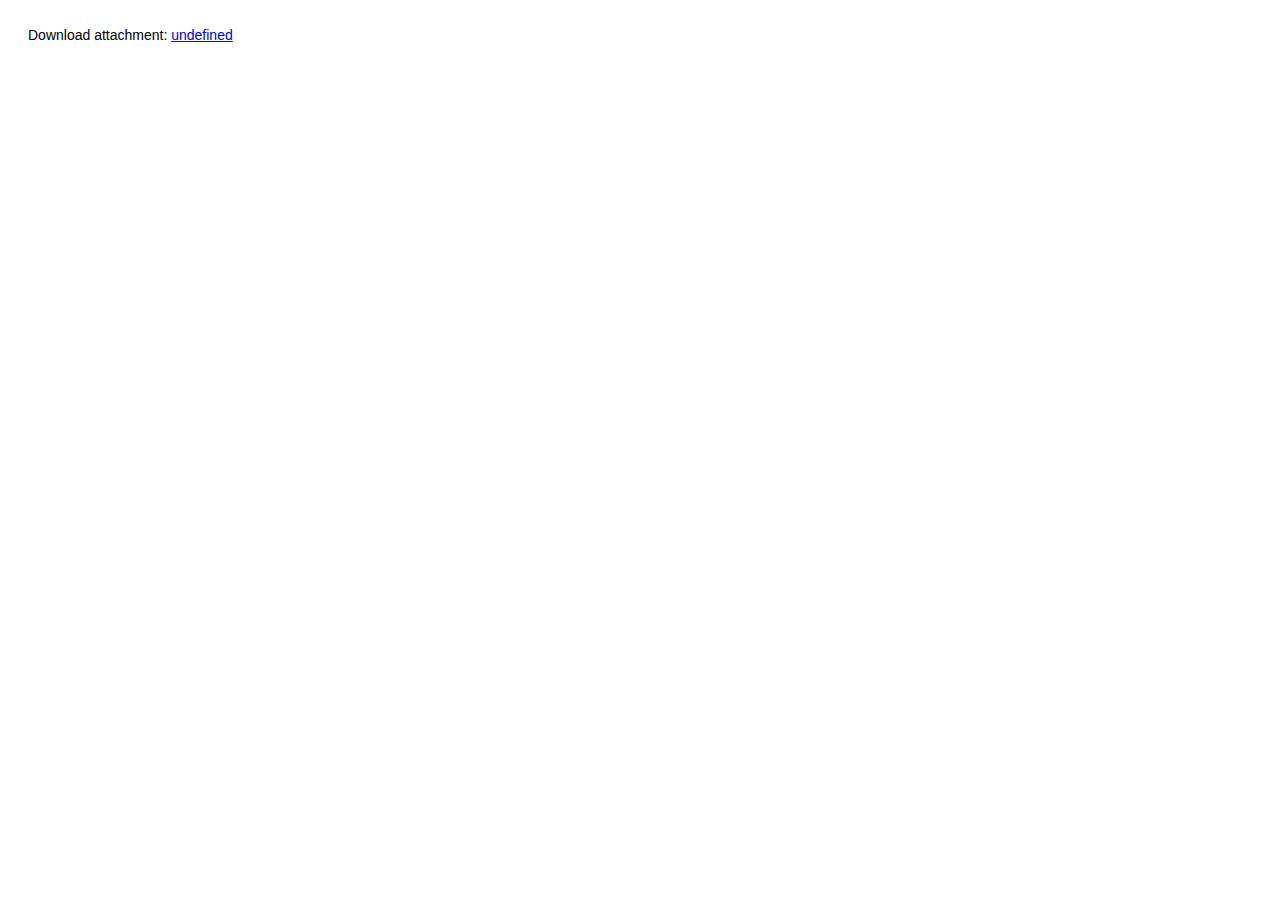
<file: WebContent/downloadp.html>
<!DOCTYPE html>
<html>
<head>
<meta charset="utf-8" />
<title>Ni! - Attachment</title>

<meta name="viewport"
	content="initial-scale=1.0, maximum-scale=1.0, minimum-scale=1.0, user-scalable=0" />
<meta name="apple-mobile-web-app-capable" content="yes" />
<link rel="apple-touch-icon" href="icon.png" />
<link rel="apple-touch-startup-image" href="startup.png">
<link rel="shortcut icon" href="icon.png" />
<meta name="apple-mobile-web-app-status-bar-style" content="black">

<link href="dojo/dojox/mobile/themes/ios7/ios7.css" rel="stylesheet"></link>

<script type="text/javascript" src="dojo/dojo/dojo.js"
	data-dojo-config="async:1, parseOnLoad:true, locale:'en-us'"></script>

<script>
require([ "dojo/ready", "dojo/parser", "dojo/_base/array", "dojo/on", "dojo/request", "dojo/dom", "dojox/mobile/ProgressBar" ],
function(ready, parser, array, on, request, dom) {
	ready(function(){
		var args = {};
		array.forEach(document.location.search.substring(1).split("&"), function(arg){
			var a = arg.split("=");
			args[a[0]] = a[1];
		});
		
		var downloadLink = dom.byId("downloadLink")
		var filename = decodeURIComponent(args.name);
		downloadLink.innerHTML = filename;
		dom.byId("downloadSave").download = filename;
		
		var max = parseInt(args.bytes);
		downloadProgressBar.maximum = max;
		
		on(downloadLink, "click", function(){
			var url = "svc/a/" + args.host + "/" + args.id + "/" + args.name;
			downloadProgressBar.domNode.style.display = "block";
			dom.byId("downloadStatus").innerHTML = "Loading...";
			
			request(url,
					{
						handleAs : "arraybuffer"
					}).then(function(response) {
						debugger;
						dom.byId("downloadStatus").innerHTML = "Done:";
						var blob = makeDataUrl(new Uint8Array(response), "application/octet-stream");
						dom.byId("downloadSave").href = blob;
						dom.byId("downloadSave").style.display = "inline";
						downloadProgressBar.domNode.style.display = "none";
					}, function(err) {
						dom.byId("downloadStatus").innerHTML = "Download error: " + err;
					}, function(progress){
						downloadProgressBar.set("value", progress.loaded);
						downloadProgressBar.set("label", printBytes(progress.loaded, max) + " / " + printBytes(max));
					});
		});
		
		function makeDataUrl(data, type) {
			if (data && data instanceof Uint8Array) {
				data = Uint8ArrayToBinary(data);
			}
			return "data:" + type + ";base64," + btoa(data);
		}
		
		function makeBlobUrl(data, type) {
			if (data && !(data instanceof Uint8Array)) {
				data = binaryToUint8Array(data);
			}
			return URL.createObjectURL(new Blob([ data ], { type : type }));
		}
		
		var blockSize = 10000;

		function Uint8ArrayToBinary(bytes) {
			if (!(bytes instanceof Uint8Array)) {
				return bytes;
			}
			var binary = '';
			var len = bytes.byteLength;
			for ( var start = 0; start < len; start += blockSize) {
				binary += String.fromCharCode.apply(null, bytes
						.subarray(start, start + blockSize));
			}
			return binary;
		}
		
		function binaryToUint8Array(binary) {
			if (binary instanceof Uint8Array) {
				return binary;
			}
			var len = binary.length;
			var bytes = new Uint8Array(len);
			for ( var i = 0; i < len; i++) {
				var ascii = binary.charCodeAt(i);
				bytes[i] = ascii;
			}
			return bytes;
		}
		
		function printBytes(b, m) {
			m = m || b;
			if(m > 1024*1024){
				return (Math.round(10 * b / (1024*1024)) / 10).toFixed(1) + " Mb"; 
			}
			if(m > 1024){
				return (Math.round(10 * b / (1024)) / 10).toFixed(1) + " Kb"; 
			}
			return b + " bytes";
		}
	});
});
</script>
<style type="text/css">
body {
	font-family: Helvetica;
	font-size: 14px;
}
#download {
	margin: 20px;
	line-height: 30px;
}
#downloadProgressBar {
	display: none;
	width: 300px;
}
#downloadSave {
	display: none;
	margin-left: 6px;
}
</style>
</head>
<body>
	<div id="download">
	<span>Download attachment:</span>
	<a id="downloadLink" href="#"></a>
    <div><span id="downloadStatus"></span><a id="downloadSave">Save</a></div>
	<div data-dojo-type="dojox/mobile/ProgressBar"
    	data-dojo-id="downloadProgressBar" id="downloadProgressBar"></div>
	</div>    	
</body>
</file>
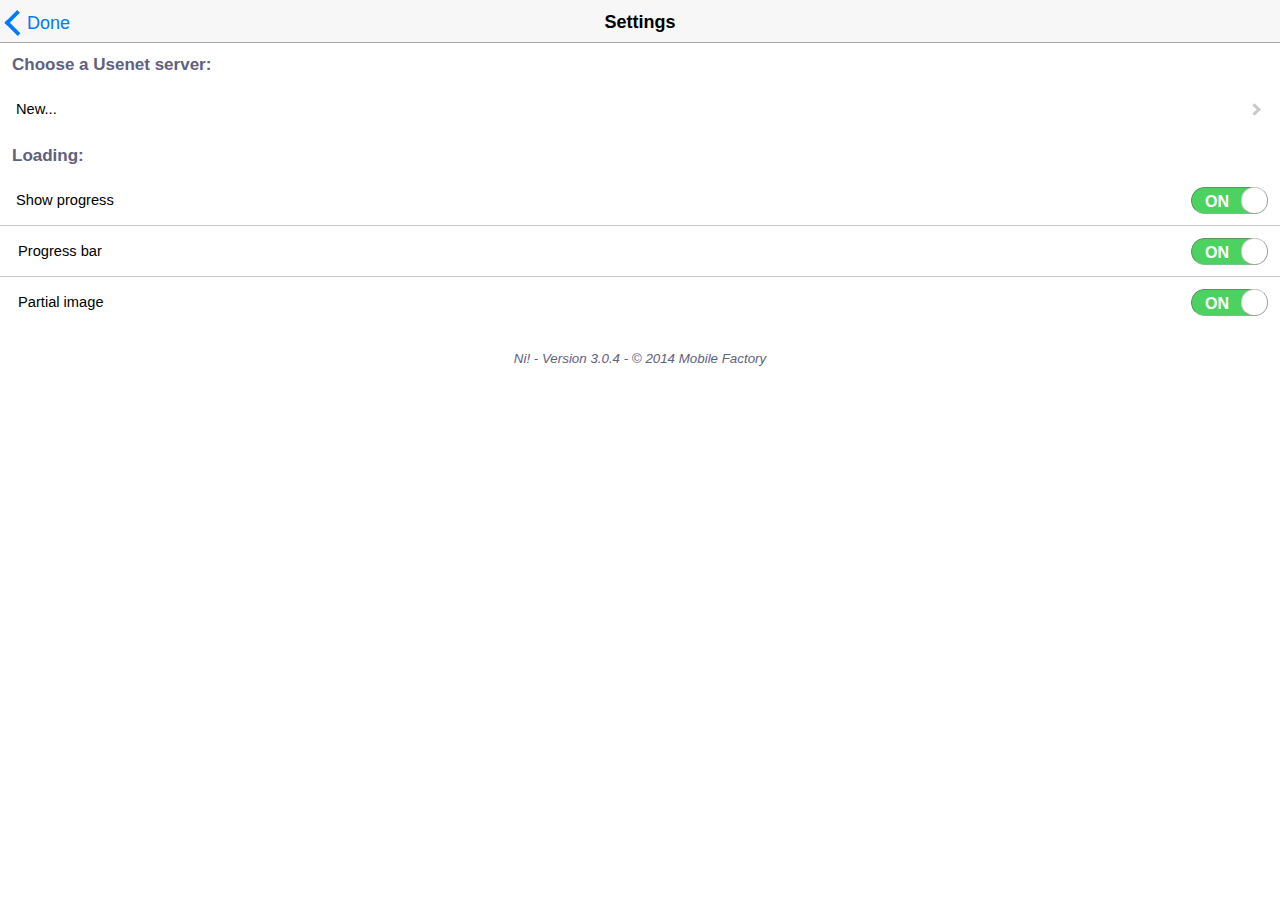
<file: WebContent/index1.html>
<!DOCTYPE html>
<html>
<head>
<meta charset="utf-8" />
<meta name="viewport"
	content="initial-scale=1.0, maximum-scale=1.0, minimum-scale=1.0, user-scalable=0" />
<meta name="apple-mobile-web-app-capable" content="yes" />
<link rel="apple-touch-icon" href="icon.png" />
<link rel="apple-touch-startup-image" href="startup.png">
<meta name="apple-mobile-web-app-status-bar-style" content="black">
<title>Ni!</title>

<link href="dojo/dojox/mobile/themes/ios7/ios7.css" rel="stylesheet"></link>
<link
	href="dojo/dojox/mobile/themes/common/domButtons/DomButtonBlueInfo.css"
	rel="stylesheet"></link>
<link
	href="dojo/dojox/mobile/themes/common/domButtons/DomButtonDarkBlueCheck.css"
	rel="stylesheet"></link>

<script type="text/javascript" src="dojo/dojo/dojo.js"
	data-dojo-config="async:1, parseOnLoad:true, locale:'en-us'"></script>

<script>
	require(
			[ "dojo/ready", "dojo/parser", "dojo/has", "dojo/on", "dojo/touch",
					"dojo/_base/event", "dojo/aspect", "dojo/json",
					"dojo/_base/array", "dojo/_base/lang", "dojo/dom",
					"dojo/dom-construct", "dojo/dom-class", "dojo/request",
					"dijit/registry", "dojox/mobile/ListItem",
					"dojox/mobile/ProgressIndicator",
					"dojox/mobile/viewRegistry", "dojox/mobile/ScrollableView",
					"dojox/mobile/ToolBarButton", "dojox/mobile" ],
			function(ready, parser, has, on, touch, event, aspect, json, array,
					lang, dom, domConstruct, domClass, request, registry,
					ListItem, Progressindicator, viewRegistry, ScrollableView,
					ToolBarButton, mobile) {

				var showVideos = false;
				var showVideosWhileLoading = false;

				ToolBarButton.prototype.onTouchStart = function(e) {
					e.preventDefault();
				};

				var settings, serviceUrl;

				var defaultSettings = {
					servers : [],
					currentServer : -1,
					searchFilter : "jpg",
					searchResultsCount : 100,
					searchServer : 2,
					async : true,
					progress : true,
					partial : true
				};

				//---------- Initialization ----------

				function init() {

					// Compute service URL: same location as HTML + "/svc/".

					serviceUrl = document.location.href.substring(0,
							document.location.href.lastIndexOf("/"))
							+ "/svc/";

					initSettings();

					// Setup various listeners

					searchBox.on("keypress", function(e) {
						if ((e.keyCode || e.which) == 13) {
							invisibleButton.domNode.focus();
						}
					});

					var bg = dom.byId("imageBackground");
					on(bg, touch.press, onImageTouchStart);
					on(bg, touch.move, onImageTouchMove);
					on(bg, touch.release, onImageTouchEnd);
					on(bg, "mousewheel", onImageWheel);

					articleImage = dom.byId("articleImage");

					fitVideo();

					var ignoreScroll = false;
					aspect.around(imageScroller, "onTouchMove", function(
							onTouchMove) {
						return function(e) {
							if (ignoreScroll) {
								return;
							}
							if (!imageRealSized) {
								if (this.getPos().x > 70) {
									if (previous()) {
										event.stop(e);
										ignoreScroll = true;
										imageScroller.scrollTo({
											x : 0
										});
										return;
									}
								}
								if (this.getPos().x + this.getDim().o.w < -70) {
									if (next()) {
										event.stop(e);
										ignoreScroll = true;
										imageScroller.scrollTo({
											x : 0
										});
										return;
									}
								}
							}
							onTouchMove.call(this, e);
						};
					});
					aspect.around(imageScroller, "onTouchEnd", function(
							onTouchEnd) {
						return function(e) {
							if (ignoreScroll) {
								ignoreScroll = false;
								this._time = [];
							}
							onTouchEnd.call(this, e);
						};
					});
				}

				ready(init);

				//---------- Search ----------

				var searchTimer, ignoreBlur, clearTimer;

				clearSearchBox = function() {
					searchBox.set("value", "");
				};

				function updateClearIcon() {
					dom.byId("clearIcon").style.visibility = searchBox
							.get("value") ? "visible" : "hidden";
					clearTimer = setTimeout(updateClearIcon, 200);
				}

				function stopSearchTimer() {
					if (searchTimer) {
						clearTimeout(searchTimer);
						searchTimer = null;
					}
				}

				searchFocus = function() {
					ignoreBlur = false;
					cancelRequest();
					progress();
					stopSearchTimer();
					searchView.scrollTo({
						y : 0
					});
					domClass.add(searchOptions.domNode, "visible");
					updateClearIcon();
				}

				searchBlur = function() {
					if (ignoreBlur)
						return;
					stopSearchTimer();
					searchTimer = setTimeout(function() {
						hideSearchOptions();
						if (!ignoreBlur) {
							search();
						}
					}, 200);
					clearTimeout(clearTimer);
				}

				function hideSearchOptions() {
					invisibleButton.domNode.focus();
					domClass.remove(searchOptions.domNode, "visible");
				}

				search = function() {
					updateSearchSettings();
					ignoreBlur = true;
					hideSearchOptions();
					clearList(searchResultsList);
					var value = searchBox.get("value");
					if (!value)
						return;
					if (value.indexOf(".") >= 0) {
						// newsgroup browsing
						if (!currentServer) {
							showMessage("No server defined");
							return;
						}
						doRequest("g", {
							pattern : "*" + value + "*",
							max : settings.searchResultsCount
						}, searchView,
						// success
						function(result) {
							fillNewsgroupList(searchResultsList,
									result.newsgroupList.newsgroups);
						});
					} else {
						// keyword search
						getSearchResults(value);
					}
				};

				cancelSearch = function() {
					ignoreBlur = true;
					hideSearchOptions();
				}

				function getSearchResults(value) {
					getArticles(
							"s",
							{
								pattern : value,
								filter : settings.searchFilter || " ",
								max : settings.searchResultsCount,
								age : (currentServer && currentServer.retention) || 1000,
								server : settings.searchServer,
							}, 0, true, searchResultsList, searchView);
				}

				//---------- Shared code b/w search and browsing ----------

				function getArticles(command, args, offset, reverse, list,
						view, newsgroup, item) {
					args.offset = offset;
					doRequest(
							command,
							args,
							item || view,
							// success
							function(result) {
								var c = list.getChildren(), l = c.length;
								if (item) {
									list.removeChild(item);
								}
								var articles = ensureArray(result.articleList.articles);
								if (reverse && articles)
									articles.reverse();
								fillArticleList(list, articles, newsgroup,
										offset > 0);
								if (result.articleList.available > 0) {
									var moreItem = new ListItem({
										label : "More...",
										clickable : true,
										noArrow : true,
										onClick : function() {
											getArticles(command, args,
													result.articleList.offset,
													reverse, list, view,
													newsgroup, this);
										}
									});
									moreItem.isMoreItem = true;
									view.autoLoadItem = moreItem;
									domClass.add(moreItem.domNode, "moreItem");
									c = list.getChildren();
									l = c.length;
									if (l > 0)
										c[l - 1].nextItem = moreItem;
									list.addChild(moreItem);
								}
								if (item && item.itemsLoaded) {
									item.itemsLoaded();
									item.itemsLoaded = null;
								}
							});
				}

				function ensureArray(list) {
					return (!list || list instanceof Array) ? list : [ list ];
				}

				function fillArticleList(list, articles, newsgroup, noscroll) {
					if (!articles || articles.length == 0) {
						list.addChild(new ListItem({
							label : "No articles found."
						}));
					} else {
						var children = list.getChildren();
						var prevItem = children.length > 0 ? children[children.length - 1]
								: null;
						for ( var i = 0; i < articles.length; i++) {
							var a = articles[i];
							var item = new ListItem(
									{
										label : a.subject,
										clickable : true,
										noArrow : true,
										onClick : selectArticle,
										articleId : a.vols || a.parts
												|| a.articleId,
										newsgroup : newsgroup
												|| (a.newsgroups instanceof Array ? a.newsgroups[0]
														: a.newsgroups),
										bytes : a.bytes
									});
							list.addChild(item);
							item._list = list;
							if (prevItem) {
								prevItem.nextItem = item;
								item.prevItem = prevItem;
							}
							prevItem = item;
						}
					}
					if (!noscroll) {
						viewRegistry.getEnclosingScrollable(list.domNode)
								.scrollTo({
									y : 0
								});
					}
				}

				//---------- Newsgroup browsing ----------

				function fillNewsgroupList(list, newsgroups) {
					if (!newsgroups || newsgroups.length == 0) {
						list.addChild(new ListItem({
							label : "No newsgroups found."
						}));
					} else {
						array.forEach(newsgroups, function(g) {
							list.addChild(new ListItem({
								label : g.name,
								clickable : true,
								noArrow : true,
								onClick : selectNewsgroup
							}));
						});
					}
					searchView.scrollTo({
						y : 0
					});
				}

				function selectNewsgroup() {
					var newsgroup = this.get("label");
					var l = newsgroup;
					if (l.length > 20) {
						l = l.replace(/(\w)\w*\./g, "$1.");
					}
					newsgroupHeading.set("label", l);
					searchView.performTransition("newsgroup", 1, "slide");
					clearList(newsgroupResultsList);
					getHeaders(newsgroup, 0);
				}

				function getHeaders(newsgroup, offset) {
					getArticles("h", {
						newsgroup : newsgroup,
						filter : settings.searchFilter || " ",
						count : settings.searchResultsCount
					}, offset, false, newsgroupResultsList, newsgroupView,
							newsgroup);
				}

				//---------- Article ----------

				var currentItem, imageRealSized, articleImage, previousView, currentAsyncId;

				function selectArticle() {
					if (!currentServer) {
						showMessage("No server defined");
						return;
					}
					var view = viewRegistry.getEnclosingView(this.domNode);
					view.performTransition("article", 1, "slide");
					articleBackButton.set("moveTo", view.id);
					textHeading.set("moveTo", view.id);
					showArticle(this);
				}

				function showArticle(item) {

					currentItem = item;

					dom.byId("leftArrow").style.visibility = item.prevItem ? "inherit"
							: "hidden";
					dom.byId("rightArrow").style.visibility = item.nextItem ? "inherit"
							: "hidden";

					setArticleTitle(item.get("label"));

					realSize(false);
					showImage();

					if (item.articleBody) {
						cancelRequest();
						showProgressBar(false);
						showBody(item);
						return;
					}

					var args = {
						newsgroup : item.newsgroup,
						articleId : item.articleId
					};

					if (settings.async) { // async + progress
						var data = "";
						if (settings.partial) {
							loadImage("", true);
						}
						var f = function(id) {
							currentAsyncId = null;
							doRequest("p", {
								id : id
							}, null, function(result) {
								var p = result.progress;
								p.complete = p.complete == "true";
								showProgress(p, item.bytes);
								if (p.chunk) {
									data += atob(p.chunk);
								}
								if (p.filename) {
									var suff = suffix(p.filename);
									switch (suff) {
									case "jpg":
									case "gif":
									case "png":
										setImageTitle(p.filename);
										if (settings.partial && p.chunk) {
											loadImage(btoa(data), true);
										}
										break;
									case "mpg":
									case "mp4":
									case "avi":
									case "ogg":
									case "ogv":
										if (showVideos
												&& showVideosWhileLoading) {
											setVideoTitle(p.filename);
											if (settings.partial && p.chunk) {
												loadVideo(btoa(data),
														p.filename);
												break;
											}
										}
									}
								}
								if (!p.complete) {
									f(id);
								} else {
									currentAsyncId = null;
									progress();
									showProgressBar(false);
									if (p.exception) {
										showError(p.exception);
									} else {
										if (p.body) {
											gotBody(item, p.body, data);
										} else {
											getBody(args, item);
										}
									}
								}
							}, function(err) {
								if (err.dojoType != "cancel") {
									progress();
									showProgressBar(false);
									showError(err);
								}
							});
							currentAsyncId = id;
						};
						progress(articleView);
						showProgressBar(true);
						doRequest("ba", args, null, f);
					} else {
						getBody(args, item);
					}
				}

				var startTime;

				function showProgress(progress, total) {
					startTime = startTime || new Date().getTime();
					if (progress.exception)
						showMessage(progress.exception);
					var percent = progress.complete ? 100 : progress.bytesRead
							/ total * 100;
					progressBar.set("value", percent + "%");
					var b = progress.bytesRead, t = total;
					var k = 1024;
					var kb = b = Math.round(b / k);
					t = Math.round(t / k);
					var u = "Kb";
					if (t > 1024) {
						b = (b / k).toFixed(1);
						t = (t / k).toFixed(1);
						u = "Mb";
					}
					var label;
					if (progress.message) {
						label = progress.message;
					} else {
						label = b + " / " + t + " " + u;
						if (kb > 0) {
							var dt = new Date().getTime() - startTime;
							if (dt > 0) {
								var speed = (1000 * kb / dt).toFixed(1);
								label += " (" + speed + " " + "Kb/s)";
							}
						}
						if (progress.complete)
							startTime = 0;
						if (progress.partCount > 1) {
							label += " - part " + progress.part + " of "
									+ progress.partCount;
						}
					}
					progressBar.set("label", label);
				}

				leaveArticleView = function() {
					cancelRequest();
					hideArticle();
					showProgressBar(false);
					fixList(searchResultsList);
					fixList(newsgroupResultsList);
				}

				function fixList(list) {
					list.resize();
					array.forEach(list.getChildren(), function(item) {
						if (item._pendingChecked)
							item.set("checked", item._pendingChecked);
					});
					if (currentItem && currentItem.getParent() == list) {
						var v = viewRegistry
								.getEnclosingScrollable(list.domNode), node = currentItem.domNode, nodeRect = node
								.getBoundingClientRect(), scrollableRect = v.domNode
								.getBoundingClientRect();
						if (nodeRect.height < v.getDim().d.h) {
							if (nodeRect.top < (scrollableRect.top + v.fixedHeaderHeight)) {
								v.scrollIntoView(node, true);
							} else if ((nodeRect.top + nodeRect.height) > (scrollableRect.top
									+ scrollableRect.height - v.fixedFooterHeight)) {
								v.scrollIntoView(node, false);
							}
						}
					}
				}

				function showProgressBar(show) {
					if (settings.progress) {
						if (show) {
							showImage();
							progressBar.set("value", 0);
							progressBar.set("label", "");
						}
						domClass[show ? "add" : "remove"](progressBarParent,
								"visible");
					}
				}

				function getBody(args, item) {
					doRequest("b", args, articleView, function(result) {
						gotBody(item, result.articleBody);
					});
				}

				function gotBody(item, body, data) {
					if (!body.attachments)
						body.attachments = [];
					else if (!(body.attachments instanceof Array))
						body.attachments = [ body.attachments ];
					if (data && body.attachments.length == 1) {
						var att = body.attachments[0];
						if (att && !att.data) {
							att.data = btoa(data);
						}
					}
					// TODO: limit number/size of cached articles?
					item.articleBody = body;
					showBody(item);
				}

				function showBody(item) {

					item.set("checked", true);

					var body = item.articleBody;
					var n = body.attachments.length;
					if (n > 1) {
						showMultipleAttachments(body.attachments, item);
					} else if (n == 1) {
						var att = body.attachments[0];
						if (att.filename) {
							var suff = suffix(att.filename);
							switch (suff) {
							case "jpg":
							case "gif":
							case "png":
								showImage(att);
								break;
							case "mpg":
							case "mp4":
							case "avi":
							case "ogg":
							case "ogv":
								if (showVideos) {
									showVideo(att);
								} else {
									setArticleTitle(att.filename);
									showText(body.text, att);
								}
								break;
							case "zip":
							case "cbz":
								showZip(att, item);
								break;
							case "txt":
								setArticleTitle(att.filename);
								showText(atob(att.data));
								break;
							default:
								setArticleTitle(att.filename);
								showText(body.text, att);
							}
						} else {
							showText(body.text);
						}
					} else {
						showText(body.text);
					}
				}

				function showZip(att, item) {
					require([ "js-unzip.js", "js-inflate.js" ], function(
							JSUnzip, JSInflate) {
						var unzipper = new JSUnzip(atob(att.data));
						if (unzipper.isZipFile()) {
							unzipper.readEntries();
							var attachments = [];
							for ( var i = 0; i < unzipper.entries.length; i++) {
								var entry = unzipper.entries[i];
								var data;
								if (entry.compressionMethod === 0) {
									// Uncompressed
									data = entry.data;
								} else if (entry.compressionMethod === 8) {
									// Deflated
									data = JSInflate.inflate(entry.data);
								}
								if (data) {
									attachments.push({
										filename : entry.fileName,
										data : btoa(data)
									});
								}
							}
							if (attachments.length > 0) {
								showMultipleAttachments(attachments, item);
							}
						}
					});
				}

				function showMultipleAttachments(attachments, item) {
					var list = item._list;
					var index = list.getChildren().indexOf(item);
					list.removeChild(item);
					var prevItem = item.prevItem;
					var nextItem = item.nextItem;
					var firstItem;
					array.forEach(attachments, function(att, i) {
						att.index = i;
						var attItem = new ListItem({
							label : att.filename
									+ "<div class=\"archiveEntry\"> In: "
									+ item.get("label") + "</div>",
							clickable : true,
							noArrow : true,
							onClick : selectArticle,
							articleBody : {
								text : "[[zip entry: " + att.filename + "]]",
								attachments : [ att ]
							}
						});
						list.addChild(attItem, index++);
						attItem._list = list;
						attItem.prevItem = prevItem;
						attItem.nextItem = nextItem;
						if (prevItem)
							prevItem.nextItem = attItem;
						if (nextItem)
							nextItem.prevItem = attItem;
						prevItem = attItem;
						if (!firstItem)
							firstItem = attItem;
					});
					showArticle(firstItem);
				}

				function showImage(att) {
					dom.byId("imageBackground").style.visibility = "visible";
					textView.domNode.style.visibility = "hidden";
					videoView.domNode.style.visibility = "hidden";
					frameView.domNode.style.visibility = "hidden";
					domClass.add(dom.byId("articleMessage"), "hidden");
					if (att) {
						setImageTitle(att.filename);
						loadImage(att.data);
					}
				}

				function showVideo(att) {
					videoView.show();
					videoView.domNode.style.visibility = "visible";
					textView.domNode.style.visibility = "hidden";
					frameView.domNode.style.visibility = "hidden";
					dom.byId("imageBackground").style.visibility = "hidden";
					if (att) {
						setVideoTitle(att.filename);
						loadVideo(att.data, att.filename);
					}
				}

				function showText(text, att) {
					textView.domNode.style.visibility = "visible";
					videoView.domNode.style.visibility = "hidden";
					frameView.domNode.style.visibility = "hidden";
					dom.byId("imageBackground").style.visibility = "hidden";
					if (!text.match(/<\/\w*>/)) {
						text = "<pre>" + text + "</pre>";
					}
					if (att) {
						text += "\n<a href=\"data:;base64," + att.data
								+ "\" target=\"_blank\">"
								+ att.filename + "</a>\n";
					}
					textView.scrollTo({
						x : 0,
						y : 0
					});
					dom.byId("textRect").innerHTML = text;
					progress();
				}

				function setArticleTitle(s) {
					setImageTitle(s);
					textHeading.set("label", s);
				}

				function setImageTitle(s) {
					dom.byId("articleTitleLabel").innerHTML = s;
				}

				function setVideoTitle(s) {
					videoHeading.set("label", s);
				}

				function loadImage(data, partial) {
					articleImage.partial = partial;
					var src = "data:image/jpeg;base64," + (data || "");
					if (src != articleImage.getAttribute("src")) {
						articleImage.setAttribute("src", src);
					} else if (data) {
						fitImage();
					} else {
						articleImage.style.visibility = "hidden";
					}
				}

				function loadVideo(data, name) {
					var p = name.split(".");
					var t = p.length >= 1 ? p[p.length - 1] : "mp4";
					var src = "data:video/" + t + ";base64," + data;
					dom.byId("video").setAttribute("src", src);
					fitVideo();
				}

				function hideArticle() {
					dom.byId("imageBackground").style.visibility = "visible";
					articleImage.style.visibility = "hidden";
					textView.domNode.style.visibility = "hidden";
					videoView.domNode.style.visibility = "hidden";
					frameView.domNode.style.visibility = "hidden";
					domClass.add(dom.byId("articleMessage"), "hidden");
				}

				fitImage = function(resize, force) {

					var bg = dom.byId("imageBackground");
					var img = articleImage;

					progress();

					if (img.partial) {
						if (img.invalid)
							img.invalid = false;
						else if (!force)
							return;
					}

					var oldvis = img.style.visibility;
					img.style.visibility = "hidden";

					img.style.width = "auto";
					img.style.height = "auto";
					img.style.left = "0";
					img.style.top = "0";

					var vw = bg.offsetWidth;
					var vh = bg.offsetHeight;

					var iw = img.offsetWidth;
					var ih = img.offsetHeight;

					if (imageRealSized || (iw < vw && ih < vh)) {
						img.style.left = Math.max(0, (vw - iw) / 2) + "px";
						img.style.top = Math.max(0, (vh - ih) / 2) + "px";
					} else {

						if (ih / iw > vh / vw) {
							iw *= vh / ih;
							ih = vh;
							img.style.top = "0";
							img.style.left = ((vw - iw) / 2) + "px";
						} else {
							ih *= vw / iw;
							iw = vw;
							img.style.top = ((vh - ih) / 2) + "px";
							img.style.left = "0";
						}
						img.style.width = iw + "px";
						img.style.height = ih + "px";

						imageScroller.scrollTo({
							x : 0,
							y : 0
						});
						showArticleControls();
					}

					imageScroller.containerNode.style.width = Math.max(vw, iw)
							+ "px";
					imageScroller.containerNode.style.height = Math.max(vh, ih)
							+ "px";

					img.style.webkitTransform = "";

					if (imageRealSized) {
						imageScroller.scrollTo({
							x : Math.min(0, -(iw - vw) / 2),
							y : Math.min(0, -(ih - vh) / 2)
						});
					}

					img.style.visibility = resize ? oldvis : "visible";
				}

				fitVideo = function() {
					var bg = dom.byId("imageBackground");
					var img = dom.byId("video");

					var vw = bg.offsetWidth;
					var vh = bg.offsetHeight;

					var iw = 4 / 3;
					var ih = 1;

					if (ih / iw > vh / vw) {
						iw *= vh / ih;
						ih = vh;
						img.style.top = "0";
						img.style.left = ((vw - iw) / 2) + "px";
					} else {
						ih *= vw / iw;
						iw = vw;
						img.style.top = ((vh - ih) / 2) + "px";
						img.style.left = "0";
					}
					img.setAttribute("width", iw);
					img.setAttribute("height", ih);
				}

				imageError = function() {
					articleImage.style.visibility = "hidden";
					articleImage.invalid = true;
				}

				var lastX, lastY, controlsTimer;

				showArticleControls = function(e) {
					if (e) {
						if (Math.abs(e.pageX - lastX) < 4
								&& Math.abs(e.pageY - lastY) < 4)
							return;
						lastX = e.pageX;
						lastY = e.pageY;
					}
					domClass.remove(dom.byId("articleControls"), "hidden");
					hideArticleControls(5000);
				}

				function hideArticleControls(delay) {
					var c = dom.byId("articleControls");
					if (domClass.contains(c, "hidden"))
						return;
					if (controlsTimer)
						clearTimeout(controlsTimer);
					controlsTimer = setTimeout(function() {
						controlsTimer = null;
						domClass.add(c, "hidden");
					}, delay);
				}

				next = function() {
					var item = currentItem.nextItem;
					if (item && item.isMoreItem) {
						item.itemsLoaded = function() {
							item = currentItem.nextItem;
							if (item) {
								showArticle(item);
								prevTouchTime = 0;
							}
						};
						item.onClick();
						return item;
					}
					if (item) {
						showArticle(item);
						prevTouchTime = 0;
					}
					return item;
				};

				previous = function() {
					var item = currentItem.prevItem;
					if (item) {
						showArticle(item);
						prevTouchTime = 0;
					}
					return item;
				};

				var prevTouchTime, cx, cy, dx0, dy0, imageScale, initialScale, initialScroll;

				function onImageTouchStart(e) {

					if (e.touches && e.touches.length == 2) {
						// 2 touch points: pinch to zoom/unzoom
						if (imageRealSized) {
							var x1 = e.touches[0].pageX, y1 = e.touches[0].pageY, x2 = e.touches[1].pageX, y2 = e.touches[1].pageY
							dx0 = Math.abs(x1 - x2);
							dy0 = Math.abs(y1 - y2);
							cx = (x1 + x2) / 2;
							cy = (y1 + y2) / 2;
							initialScale = imageScale;
							initialScroll = imageScroller.getPos();
							dom.byId("zoomDiv").style.visibility = "visible";
							event.stop(e);
						}
					} else {
						var now = new Date().getTime();
						var dt = now - prevTouchTime;
						if (dt <= 300) {
							// double-tap: toggle full screen
							realSize(!imageRealSized);
							prevTouchTime = 0;
						} else {
							prevTouchTime = now;
						}
						prevTouches = null;
					}
				}

				function realSize(real) {
					imageRealSized = real;

					if (imageRealSized) {
						imageScale = 1;
						dom.byId("zoomDiv").innerHTML = "x1";
						setTimeout(hideArticleControls, 200);
					}

					imageScroller.mouseWheelScrollModifier = imageRealSized ? "shiftKey"
							: null;

					imageScroller.scrollDir = imageRealSized ? "vh" : "h";
					imageScroller._v = imageRealSized;

					fitImage(false, true);
				}

				function onImageTouchMove(e) {
					if (e.touches && e.touches.length == 2) {
						// 2 touch points: pinch to zoom/unzoom
						if (imageRealSized) {
							// compute new scale factor
							var x1 = e.touches[0].pageX, y1 = e.touches[0].pageY, x2 = e.touches[1].pageX, y2 = e.touches[1].pageY
							var dx = Math.abs(x1 - x2);
							var dy = Math.abs(y1 - y2);
							var s = dx > dy ? dx / dx0 : dy / dy0;

							zoomImage(s, cx, cy, initialScale, initialScroll);

							// prevent panning
							event.stop(e);
						}
					}
				}

				function onImageTouchEnd(e) {
					dom.byId("zoomDiv").style.visibility = "hidden";
				}

				function onImageWheel(e) {
					if (imageRealSized && !e.shiftKey) {
						zoomImage(e.wheelDelta > 0 ? 1.5 : 0.75, e.pageX,
								e.pageY, imageScale, imageScroller.getPos());
						event.stop(e);
					}
				}

				function zoomImage(s, cx, cy, initialScale, initialScroll) {

					imageScale = initialScale * s;

					var img = articleImage;

					// resize scrollable view container
					var bg = dom.byId("imageBackground");
					var vw = bg.offsetWidth;
					var vh = bg.offsetHeight;
					var iw = img.offsetWidth * imageScale;
					var ih = img.offsetHeight * imageScale;
					imageScroller.containerNode.style.width = Math.max(vw, iw)
							+ "px";
					imageScroller.containerNode.style.height = Math.max(vh, ih)
							+ "px";

					// apply new scale transform
					img.style.webkitTransform = "scale3d(" + imageScale + ","
							+ imageScale + ",1)";

					// set scroll position so image stays centers
					// at the middle point of the two fingers
					var r = (imageScale / initialScale - 1);
					var p = initialScroll;
					imageScroller.scrollTo({
						x : p.x - (cx - p.x) * r,
						y : p.y - (cy - p.y) * r,
					}, true);
					imageScroller._locked = true;

					// display new scale
					dom.byId("zoomDiv").innerHTML = "x"
							+ Math.round(imageScale * 100) / 100;
				}

				resize = function() {
					fitImage(true);
					fitVideo();
				}

				//---------- Utility methods ----------

				var currentServer, currentRequest;

				function buildServerString(server) {
					server = server || currentServer;
					var s = server.hostname;
					if (server.username) {
						if (server.password)
							s = server.username + ":" + server.password + "@"
									+ s;
						else
							s = server.username + "@" + s;
					}
					if (server.port) {
						s += ":" + server.port;
					}
					return s;
				}

				function progress(parent) {
					var prog = Progressindicator.getInstance();
					prog.stop();
					if (parent) {
						prog.domNode.style.top = "50%";
						prog.domNode.style.marginTop = "-20px";
						prog.domNode.style.visibility = "visible";
						(parent.domNode || parent).appendChild(prog.domNode);
						prog.start();
					}
				}

				function doRequest(command, args, progressParent, success,
						error, server) {

					if (progressParent)
						progress(progressParent);

					cancelRequest();

					var url = serviceUrl + command;

					var data = args || {};
					data.host = buildServerString(server);

					currentRequest = request
							.post(
									url,
									{
										data : data,
										preventCache : command == "t"
												|| command == "ba"
												|| command == "p",
										handleAs : command == "t"
												|| command == "ba" ? "text"
												: "json"
									}).then(function(response) {
								currentRequest = null;
								if (progressParent)
									progress();
								success(response);
							}, function(err) {
								currentRequest = null;
								if (error) {
									error(err);
								} else {
									if (err.dojoType != "cancel") {
										if (progressParent)
											progress();
										showError(err);
									}
								}
							});
				}

				cancelRequest = function() {
					if (currentRequest) {
						currentRequest.cancel();
						currentRequest = null;
						prevTouchTime = 0;
					}
					if (currentAsyncId) {
						request.post(serviceUrl + "c", {
							data : {
								id : currentAsyncId
							},
							preventCache : true,
							handleAs : "text"
						});
						currentAsyncId = null;
					}
				}

				function showMessage(s) {
					if (articleView.domNode.style.display != "none") {
						domClass.remove(dom.byId("articleMessage"), "hidden");
						dom.byId("articleMessageText").innerHTML = s;
					} else {
						msgDialog.show();
						dom.byId("msgText").innerHTML = s;
					}
				}

				function showError(error, defaultMessage) {
					showMessage(makeErrorMessage(error, defaultMessage));
				}

				function makeErrorMessage(error, defaultMessage) {
					var m = error.responseText
							|| (error.response && error.response.text);
					if (m) {
						var i = m.indexOf(' ');
						if (i > 0) {
							var code = m.substring(0, i);
							if (code >= 100 && code < 600) {
								m = m.substring(i + 1);
								if (code == 501)
									m = "Syntax error: " + m;
								return m;
							}
						}
						i = m.indexOf("<h1>");
						if (i > 0) {
							return m.substring(i + 4, m.indexOf("</h1>"));
						}
					}
					if (error.message && error.message.match(/Unable to load/)) {
						return "Server error, try again later.";
					}
					return defaultMessage || error.message || error;
				}

				function clearList(list) {
					while (list.getChildren().length > 0) {
						list.removeChild(0);
					}
				}

				function suffix(name) {
					var p = name.toLowerCase().split(".");
					return p[p.length - 1];
				}

				//---------- Mouse wheel scrolling & auto-loading----------

				var oldBuildRendering = ScrollableView.prototype.buildRendering;
				ScrollableView
						.extend({
							buildRendering : function() {
								oldBuildRendering.call(this);
								var v = this;
								v.on("mousewheel", function(e) {
									if (v.mouseWheelScrollModifier
											&& !e[v.mouseWheelScrollModifier]) {
										return;
									}
									var d = v.getDim();
									var p = v.getPos();
									var y = p.y;
									y += e.wheelDelta * 2;
									if (y > 0) {
										y = 0;
									}
									if (y < d.d.h - d.c.h) {
										y = d.d.h - d.c.h;
									}
									v.flashScrollBar();
									v.scrollTo({
										x : p.x,
										y : y
									});
								});
								var autoLoad = function() {
									if (!currentRequest) {
										var item = v.autoLoadItem;
										if (item && item.getParent()) {
											var rect = item.domNode
													.getBoundingClientRect();
											if (rect.top >= 0
													&& rect.left >= 0
													&& rect.bottom <= (window.innerHeight || document.documentElement.clientHeight)
													&& rect.right <= (window.innerWidth || document.documentElement.clientWidth)) {
												item.onClick();
											}
										}
									}
								}
								aspect.after(v, "scrollTo", autoLoad);
								aspect.after(v, "slideTo", autoLoad);
							}
						});

				//---------- Settings ----------

				var connectEnabled, autoName, editedServer;

				var settingsInited;

				function initSettings() {

					// Read settings from local storage

					var settingsAsJSON = localStorage["settings"];

					if (settingsAsJSON) {
						settings = json.parse(settingsAsJSON);
					} else {
						settings = {};
					}
					settings = lang.mixin(lang.mixin({}, defaultSettings),
							settings);

					// Init settings view

					array.forEach(settings.servers, addServerItem);
					if (settings.currentServer >= 0
							&& settings.currentServer < settings.servers.length) {
						setCurrentServer(settings.servers[settings.currentServer]);
					} else {
						registry.byId("settings").show();
					}

					filterBox.set("value", settings.searchFilter);
					resultsCountBox.set("value", settings.searchResultsCount);
					mostPopularSwitch.set("value",
							settings.searchServer == 1 ? "on" : "off");

					asyncSwitch.set("value", settings.async ? "on" : "off");
					progressSwitch.set("value", settings.progress ? "on"
							: "off");
					partialSwitch.set("value", settings.partial ? "on" : "off");

					updateLoadingSettingsItems();

					settingsInited = true;
				}

				updateSearchSettings = function() {
					if (!settingsInited)
						return;

					settings.searchFilter = filterBox.get("value");
					settings.searchResultsCount = parseInt(resultsCountBox
							.get("value"));
					settings.searchServer = mostPopularSwitch.get("value") == "on" ? 1
							: 2;

					localStorage["settings"] = json.stringify(settings);
				};

				updateLoadSettings = function() {
					if (!settingsInited)
						return;

					settings.async = asyncSwitch.get("value") == "on";
					settings.progress = progressSwitch.get("value") == "on";
					settings.partial = partialSwitch.get("value") == "on";

					updateLoadingSettingsItems();

					localStorage["settings"] = json.stringify(settings);
				};

				function disable(w, disable) {
					domClass[disable ? "add" : "remove"](w.getParent().domNode,
							"disabled");
				}

				function updateLoadingSettingsItems() {
					disable(progressSwitch, !settings.async);
					disable(partialSwitch, !settings.async);
				}

				function addServerItem(server) {
					var item = new ListItem({
						_server : server,
						label : server.name,
						rightIcon : "mblDomButtonBlueInfo",
						clickable : true,
						noArrow : true,
						onClick : function(e) {
							var server = item._server;
							for ( var t = e.target; t; t = t.parentNode) {
								if (domClass
										.contains(t, "mblDomButtonBlueInfo")) {
									editServer(server);
									return;
								}
							}
							testServer(server, item, function() {
								setCurrentServer(server);
							});
						},
						_duration : 200
					});
					serverList.addChild(item,
							serverList.getChildren().length - 1);
					return item;
				}

				editServer = function(server) {
					editedServer = server.hostname ? server : null;

					deleteServerButton.domNode.style.visibility = (editedServer && settings.servers.length > 1) ? "visible"
							: "hidden";

					nameBox.set("value", server.name || "");
					hostnameBox.set("value", server.hostname || "");
					portBox.set("value", server.port || "");
					usernameBox.set("value", server.username || "");
					passwordBox.set("value", server.password || "");
					retentionBox.set("value", server.retention || "");
					replyItem.set("label", server.reply || "");

					settingsView.performTransition("server", 1, "slide");
				}

				function enableConnectButton(enable) {
					connectEnabled = enable;
					var f = domClass[enable ? "remove" : "add"];
					f(connectButton.domNode, "disabled");
					f(okButton.domNode, "disabled");
				}

				connect = function() {
					if (!connectEnabled) {
						return;
					}

					var server = {
						name : nameBox.get("value"),
						hostname : hostnameBox.get("value"),
						port : parseInt(portBox.get("value") || "0"),
						username : usernameBox.get("value"),
						password : passwordBox.get("value"),
						retention : parseInt(retentionBox.get("value") || "0")
					};

					var updateServer = function(server) {
						var index;
						if (editedServer) {
							index = getServerIndex(editedServer);
							settings.servers[index] = server;
							var item = serverList.getChildren()[index];
							item._server = server;
							item.set("label", server.name);
						} else {
							index = settings.servers.length;
							settings.servers.push(server);
							addServerItem(server);
						}

						serverView.performTransition("settings", -1, "slide");
					};

					if (this == connectButton) {
						testServer(server, serverView, function(s) {
							replyItem.set("label", s);
							updateServer(server);
							setCurrentServer(server);
						}, function(s) {
							replyItem.set("label", s);
						});
					} else {
						updateServer(server);
					}
				};

				function getServerIndex(server) {
					var index = -1;
					array.forEach(settings.servers, function(s, i) {
						if (s.name == server.name) {
							index = i;
						}
					});
					return index;
				}

				function testServer(server, progressParent, success, error) {
					doRequest("t", null, progressParent, function(s) {
						server.reply = s;
						success(s);
					}, function(err) {
						progress();
						server.reply = makeErrorMessage(err);
						if (error) {
							error(err);
						}
						if (err.dojoType != "cancel") {
							showError(err);
						}
					}, server);
				}

				deleteServer = function() {
					if (editedServer && settings.servers.length > 1) {

						serverView.performTransition("settings", -1, "slide");

						var index = getServerIndex(editedServer);
						var newIndex = index == 0 ? 1 : 0;
						var newItem = serverList.getChildren()[newIndex];
						var newServer = settings.servers[newIndex];
						serverList.removeChild(serverList.getChildren()[index]);
						settings.servers.splice(index, 1);
						setCurrentServer(newServer);
						localStorage["settings"] = json.stringify(settings);
					}
				}

				function setCurrentServer(server) {

					currentServer = server;

					settings.currentServer = getServerIndex(server);
					localStorage["settings"] = json.stringify(settings);

					array
							.forEach(
									serverList.getChildren(),
									function(item) {
										item
												.set(
														"icon",
														item._server == server ? "mblDomButtonDarkBlueCheck"
																: "mblDomButtonTransparent20");
									});
				}

				nameBoxChanged = function() {
					var name = nameBox.get("value");
					var addr = hostnameBox.get("value");
					autoName = name == addr;
				};

				hostnameBoxChanged = function() {
					enableConnectButton(hostnameBox.get("value").split(".").length >= 3);
					if (nameBox.get("value").length == 0 || autoName) {
						nameBox.set("value", hostnameBox.get("value"));
					}
				};
			});
</script>

<style type="text/css">
body,html {
	height: 100%;
}

.mblEdgeToEdgeList .mblListItem {
	font-size: 11pt;
}

.mblEdgeToEdgeList .mblListItemChecked {
	color: #909090;
}

.mblEdgeToEdgeList {
	border: none;
}

.mblToolBarButton {
	font-size: 18px;
	font-weight: normal;
}

.searchHeading {
	height: 40px;
	border-bottom: none;
}

.searchBoxParent {
	position: absolute;
	top: 6px;
	left: 6px;
	right: 53px;
}

.searchBox {
	position: absolute;
	top: 0;
	left: 0;
	width: 100%;
	background-color: #e6e6e6;
	border: none;
	height: 22px;
	padding-left: 7px;
	padding-right: 7px;
	padding-top: 2px;
	padding-bottom: 4px;
	border-radius: 6px;
}

.clearIcon {
	visibility: hidden;
	position: absolute;
	right: 44px;
	top: 11px;
	border-radius: 10px;
	width: 18px;
	height: 18px;
	background-color: #b0b0b0;
}

.dj_iphone .clearIcon {
	top: 11px;
}

.clearIcon div {
	position: absolute;
	left: 3px;
	top: 8px;
	background-color: white;
	width: 12px;
	height: 2px;
	-webkit-transform-origin: 50% 50%;
}

.clearIconDiv1 {
	-webkit-transform: rotate(45deg);
}

.clearIconDiv2 {
	-webkit-transform: rotate(-45deg);
}

.settingsButton {
	position: absolute;
	top: 0px;
	right: 0px;
	width: 27px;
	height: 27px;
	padding: 0;
	background: rgba(255, 255, 255, 0.1);
	pointer-events: all !important;
}

.invisibleButton {
	position: absolute;
	top: -1000px;
	left: -1000px;
	width: 0;
	height: 0;
}

.settingsButton>div {
	position: absolute;
	width: 19px;
	left: 4px;
	background-color: #a0a0a0;
	height: 2px;
}

.settingsButtonL1 {
	top: 6px;
}

.settingsButtonL2 {
	top: 12px;
}

.settingsButtonL3 {
	top: 18px;
}

.searchOptions {
	position: absolute;
	z-index: 10;
	height: 210px;
	visibility: hidden !important;
	-webkit-transform: translate3d(0, -300px, 0);
	-webkit-transition-property: -webkit-transform, visibility;
	-webkit-transition-duration: 0.5s;
	background-color: white;
}

.searchOptions.visible {
	visibility: visible !important;
	-webkit-transform: translate3d(0, 0, 0);
}

.searchOptions .mblEdgeToEdgeList {
	margin-bottom: 9px;
	font-size: 12pt;
}

.searchOptions .mblListItem {
	height: 44px;
}

.searchButtonParent {
	position: absolute;
	left: 50%;
	right: 9px;
	margin-left: 6px;
}

.searchButton {
	position: absolute;
	width: 100%;
	left: 0;
	top: 0;
	font-size: medium;
	height: 40px;
	background: #215fdc;
	color: white;
	font-size: medium;
}

.searchButton:active {
	background: #8ea4c1;
}

.cancelSearchButtonParent {
	position: absolute;
	left: 9px;
	right: 50%;
	margin-right: 6px;
}

.cancelSearchButton {
	position: absolute;
	width: 100%;
	left: 0;
	top: 0;
	font-size: medium;
	height: 40px;
	background-color: #c5ccd3;
}

.cancelSearchButton:active {
	background: #dedede;
}

.settingsLabel {
	font-weight: bold;
	color: #606080;
	margin-left: 12px;
	margin-top: 12px;
	margin-bottom: 9px;
}

.versionLabel {
	font-weight: normal;
	font-style: italic;
	font-size: 10pt;
	color: #606080;
	margin-top: 24px;
	margin-bottom: 9px;
	text-align: center;
}

#settings .mblRoundRectList {
	margin-top: 9px;
	margin-bottom: 12px;
}

.settingsSpacer {
	height: 1px;
}

.inlineTextBox {
	position: absolute;
	top: 9px;
	right: 6px;
	border: none;
	z-index: 2;
	text-align: right;
	width: 180px;
	font-size: large;
	padding-right: 9px;
}

.replyItem {
	color: #324f85;
	font-size: small;
}

.connectButton {
	float: right !important;
}

#connectButton {
	margin-right: -12px;
}

.connectButton.disabled {
	opacity: 0.5;
}

.mblDomButtonTransparent20 {
	position: relative;
	width: 20px;
	height: 20px;
}

.deleteButton {
	position: absolute;
	left: 9px;
	right: 9px;
	font-size: medium;
	height: 40px;
	background-image: -webkit-gradient(linear, left top, left bottom, from(#fa9d58),
		to(#ee4115), color-stop(0.5, #ff4d25), color-stop(0.5, #ed4d15));
	color: white;
}

.deleteButton:active {
	background-image: -webkit-gradient(linear, left top, left bottom, from(#c1a48e),
		to(#9b6c4a), color-stop(0.5, #a27758), color-stop(0.5, #996947));
}

.indentedItem {
	padding-left: 18px;
}

.itemDisabler {
	display: none;
	position: absolute;
	left: 0;
	top: 0;
	right: 0;
	bottom: 0;
	background: white;
	top: 0;
	right: 0;
	bottom: 0;
	background: white;
	opacity: 0.7;
	z-index: 10;
	right: 0;
	bottom: 0;
	background: white;
	top: 0;
	right: 0;
	bottom: 0;
	background: white;
	right: 0;
}

.disabled .itemDisabler {
	display: block;
}

.articleView {
	visibility: hidden !important;
	height: 100%;
}

.articleTitleBg {
	position: absolute;
	top: 0;
	left: 0;
	right: 0;
	height: 44px;
	background-image: -webkit-gradient(linear, left top, left bottom, from(#b0bccd),
		to(#6d84a2), color-stop(0.5, #889bb3), color-stop(0.5, #8195af));
	opacity: 0.2;
}

.articleTitleLabel {
	position: absolute;
	top: 0px;
	left: 65px;
	right: 3px;
	color: #d0d0d0;
	font-size: small;
	font-family: sans-serif;
	font-weight: bold;
	text-align: center;
	vertical-align: middle;
	height: 44px;
	line-height: 44px;
	white-space: nowrap;
	overflow: hidden;
	text-overflow: ellipsis;
}

.articleBackButton {
	position: absolute;
	top: -1px;
	left: -3px;
	top: -1px;
	font-size: 13px;
	font-weight: bold;
	pointer-events: all !important;
}

.imageBackground {
	background: black;
	width: 100%;
	height: 100%;
}

.articleImage {
	position: absolute;
	-webkit-user-select: none;
	-webkit-transform-origin: 0 0;
	-webkit-perspective: 1000;
	-webkit-backface-visibility: hidden;
	-webkit-perspective: 1000;
	background-color: black;
	visibility: hidden;
}

.articleControls {
	position: absolute;
	top: 0;
	left: 0;
	width: 100%;
	height: 100%;
	-webkit-transition: opacity 1s, visibility 1s;
	opacity: 1;
	visibility: visible;
	left: 0;
	pointer-events: none !important;
}

.articleControls.hidden {
	opacity: 0;
	visibility: hidden;
}

.arrowContainer {
	position: absolute;
	top: 0px;
	bottom: 0px;
	height: 100%;
	width: 50px;
	background: rgba(1, 1, 1, 0.01);
	height: 100%;
	pointer-events: all !important;
}

.leftArrowContainer {
	left: 0;
}

.rightArrowContainer {
	right: 0;
}

.articleArrow {
	position: absolute;
	border-left-color: #909090;
	border-left-style: solid;
	border-left-width: 10px;
	border-top-color: #909090;
	border-top-style: solid;
	border-top-width: 10px;
	width: 50px;
	height: 50px;
	top: 50%;
	margin-top: -30px;
}

.leftArrow {
	left: 0px;
	-webkit-transform: scale(0.5, 1) rotate(-45deg)
}

.rightArrow {
	right: 0px;
	-webkit-transform: scale(0.5, 1) rotate(135deg)
}

.articleMessage {
	position: absolute;
	top: 50%;
	left: 20%;
	width: 60%;
	height: 100px;
	margin-top: -50px;
	visibility: visible;
	pointer-events: none !important;
}

.articleMessage.hidden {
	visibility: hidden;
}

.articleMessageText {
	position: absolute;
	left: 0;
	right: 0;
	color: white;
	top: 50%;
	margin-top: -12px;
	text-align: center;
	font-family: sans-serif;
	font-size: 14pt;
	font-weight: bold;
	right: 0;
}

.imageScroller {
	width: auto;
	height: auto;
}

.zoomDiv {
	color: #909090;
	position: absolute;
	left: 3px;
	bottom: 3px;
}

.progressBarParent {
	visibility: hidden;
	opacity: 0;
	-webkit-transition-property: visibility, opacity;
	-webkit-transition-duration: 0.5s;
	-webkit-transition-delay: 0.3s;
	position: absolute;
	height: 40px;
	position: absolute;
	background: none;
	left: 0px;
	right: 0px;
	bottom: 0px;
}

.progressBarParent.visible {
	visibility: visible;
	opacity: 1;
}

.progressBar {
	position: absolute;
	top: 15px;
	left: 15px;
	right: 15px;
}

.mblProgressBarMsg {
	top: 5px !important;
	font-size: x-small;
	color: #c0c0c0;
}

.textView {
	position: absolute;
	background: white;
}

.newsgroupHeading .mblHeadingDivTitle,.smallHeading .mblHeadingDivTitle
	{
	font-family: sans-serif;
	font-weight: bold;
	font-size: 12pt !important;
}

.smallHeading .mblHeadingDivTitle {
	display: block !important;
	width: auto;
	right: 0;
	white-space: nowrap;
	overflow: hidden;
	text-overflow: ellipsis;
	left: 65px;
	font-size: small !important;
}

.smallHeading .mblHeadingSpanTitle {
	display: none !important;
}

.textRect {
	padding-left: 12px;
	padding-right: 12px;
	background: white;
	font-size: small;
}

.frameView {
	position: absolute;
	display: block;
	width: 100%;
	height: 100%;
}

.frame {
	position: absolute;
	top: 0;
	border: none;
	width: 100%;
	height: 100%;
}

.videoView {
	display: block;
	position: absolute;
	background: black;
	height: 100%;
}

.video {
	position: absolute;
}

.moreItem {
	color: gray;
}

.archiveEntry {
	font-size: 10pt;
	font-weight: normal;
	color: #404040;
	margin-top: 3px;
	margin-left: 1px;
}

.mblEdgeToEdgeList .mblListItemChecked .archiveEntry {
	color: #a0a0a0;
}
</style>

</head>

<body style="visibility: hidden;" onresize="resize()">
	<div data-dojo-type="dojox/mobile/ScrollableView" id="search"
		data-dojo-id="searchView" data-dojo-props="selected:true">
		<div data-dojo-type="dojox/mobile/Heading" class="searchHeading"
			data-dojo-props="fixed:'top'">
			<div class="searchBoxParent">
				<input data-dojo-type="dojox/mobile/TextBox" class="searchBox"
					data-dojo-id="searchBox"
					data-dojo-props="placeHolder:'keywords / newsgroup'"
					onfocus="searchFocus()" onblur="searchBlur()">
			</div>
			<div class="clearIcon" id="clearIcon" onclick="clearSearchBox()">
				<div class="clearIconDiv1"></div>
				<div class="clearIconDiv2"></div>
			</div>
			<div data-dojo-type="dojox/mobile/ToolBarButton"
				data-dojo-props="moveTo:'settings',transition:'slide'"
				class="settingsButton">
				<div class="settingsButtonL1"></div>
				<div class="settingsButtonL2"></div>
				<div class="settingsButtonL3"></div>
			</div>
			<div data-dojo-type="dojox/mobile/ToolBarButton"
				data-dojo-id="invisibleButton" class="invisibleButton"></div>
		</div>
		<div class="searchOptions" data-dojo-type="dojox/mobile/View"
			data-dojo-id="searchOptions">
			<ul data-dojo-type="dojox/mobile/EdgeToEdgeList">
				<li data-dojo-type="dojox/mobile/ListItem" tabIndex="-1"
					data-dojo-props="label:'Filter'"><input
					data-dojo-id="filterBox" data-dojo-type="dojox/mobile/TextBox"
					class="inlineTextBox"
					data-dojo-props="placeHolder:'added to all search requests',onChange:updateSearchSettings"
					onfocus="searchFocus()" onblur="searchBlur()"></input></li>
				<li data-dojo-type="dojox/mobile/ListItem" tabIndex="-1"
					data-dojo-props="label:'Results'"><input
					data-dojo-id="resultsCountBox"
					data-dojo-type="dojox/mobile/TextBox" class="inlineTextBox"
					data-dojo-props="placeHolder:'number of search results',onChange:updateSearchSettings"
					onfocus="searchFocus()" onblur="searchBlur()"></input></li>
				<li data-dojo-type="dojox/mobile/ListItem" tabIndex="-1">Most
					popular groups <span data-dojo-id="mostPopularSwitch"
					data-dojo-type="dojox/mobile/Switch"
					data-dojo-props="onStateChanged:updateSearchSettings"></span>
				</li>
			</ul>
			<div class="searchButtonParent">
				<button data-dojo-type="dojox/mobile/Button" class="searchButton"
					data-dojo-props="label:'Search',onClick:search,duration:0"></button>
			</div>
			<div class="cancelSearchButtonParent">
				<button data-dojo-type="dojox/mobile/Button"
					class="cancelSearchButton"
					data-dojo-props="label:'Cancel',onClick:cancelSearch,duration:0"></button>
			</div>
		</div>
		<ul data-dojo-type="dojox/mobile/EdgeToEdgeList"
			data-dojo-props="variableHeight:true"
			data-dojo-id="searchResultsList"
			data-dojo-mixins="dojox/mobile/LongListMixin">
		</ul>
	</div>
	<div data-dojo-type="dojox/mobile/ScrollableView" id="newsgroup"
		data-dojo-id="newsgroupView">
		<div data-dojo-type="dojox/mobile/Heading" class="newsgroupHeading"
			data-dojo-id="newsgroupHeading"
			data-dojo-props="fixed:'top',back:'Search',moveTo:'search'"></div>
		<ul data-dojo-type="dojox/mobile/EdgeToEdgeList"
			data-dojo-props="variableHeight:true"
			data-dojo-id="newsgroupResultsList"
			data-dojo-mixins="dojox/mobile/LongListMixin">
		</ul>
	</div>
	<div data-dojo-type="dojox/mobile/View" id="article"
		class="articleView" data-dojo-id="articleView"
		data-dojo-props="onBeforeTransitionOut:leaveArticleView"
		onclick="showArticleControls()"
		onmousemove="showArticleControls(event)">
		<div class="imageBackground" id="imageBackground">
			<div data-dojo-type="dojox/mobile/ScrollableView"
				class="imageScroller" data-dojo-id="imageScroller"
				data-dojo-props="scrollDir:'h'">
				<img id="articleImage" class="articleImage" onload="fitImage()"
					onerror="imageError()"></img>
			</div>
			<div id="zoomDiv" class="zoomDiv"></div>
		</div>
		<div class="textView" data-dojo-type="dojox/mobile/ScrollableView"
			data-dojo-id="textView"
			data-dojo-props="scrollDir:'vh',height:'inherit'">
			<div data-dojo-type="dojox/mobile/Heading" data-dojo-id="textHeading"
				class="smallHeading"
				data-dojo-props="back:'Back',moveTo:'search',fixed:'top'"></div>
			<div id="textRect" class="textRect"></div>
		</div>
		<div class="videoView" data-dojo-type="dojox/mobile/View"
			data-dojo-id="videoView">
			<div data-dojo-type="dojox/mobile/Heading"
				data-dojo-id="videoHeading" class="smallHeading"
				data-dojo-props="back:'Back',moveTo:'search',fixed:'top'"></div>
			<video id="video" class="video" controls autoplay></video>
		</div>
		<div data-dojo-type="dojox/mobile/View" data-dojo-id="frameView"
			class="frameView">
			<iframe class="frame" id="frame"></iframe>
		</div>
		<div id="articleControls" class="articleControls hidden">
			<div id="leftArrow" class="arrowContainer leftArrowContainer"
				onclick="previous()">
				<div class="articleArrow leftArrow"></div>
			</div>
			<div id="articleTitleBg" class="articleTitleBg"></div>
			<div id="articleTitleLabel" class="articleTitleLabel"></div>
			<div id="rightArrow" class="arrowContainer rightArrowContainer"
				onclick="next()">
				<div class="articleArrow rightArrow"></div>
			</div>
			<div data-dojo-type="dojox/mobile/ToolBarButton"
				data-dojo-id="articleBackButton" class="articleBackButton"
				data-dojo-props="moveTo:'search',transition:'slide',transitionDir:-1,arrow:'left',label:'Back'">
			</div>
		</div>
		<div id="articleMessage" class="articleMessage hidden">
			<div id="articleMessageText" class="articleMessageText"></div>
		</div>
		<div id="progressBarParent" class="progressBarParent">
			<div data-dojo-type="dojox/mobile/ProgressBar"
				data-dojo-id="progressBar" class="progressBar"></div>
		</div>
	</div>
	<div data-dojo-type="dojox/mobile/View" id="settings"
		data-dojo-id="settingsView"
		data-dojo-props="onBeforeTransitionOut:cancelRequest">
		<div data-dojo-type="dojox/mobile/Heading"
			data-dojo-props="label:'Settings',moveTo:'search',back:'Done'"></div>
		<p class="settingsLabel">Choose a Usenet server:</p>
		<ul data-dojo-type="dojox/mobile/EdgeToEdgeList"
			data-dojo-id="serverList">
			<li data-dojo-type="dojox/mobile/ListItem" tabIndex="-1"
				data-dojo-props="label:'New...',moveTo:'server',userClickAction:editServer"></li>
		</ul>
		<p class="settingsLabel">Loading:</p>
		<ul data-dojo-type="dojox/mobile/EdgeToEdgeList">
			<li data-dojo-type="dojox/mobile/ListItem" tabIndex="-1">Show
				progress<span data-dojo-id="asyncSwitch"
				data-dojo-type="dojox/mobile/Switch"
				data-dojo-props="onStateChanged:updateLoadSettings"></span>
			</li>
			<li data-dojo-type="dojox/mobile/ListItem" tabIndex="-1"
				class="indentedItem">Progress bar<span
				data-dojo-id="progressSwitch" data-dojo-type="dojox/mobile/Switch"
				data-dojo-props="onStateChanged:updateLoadSettings"></span>
				<div class="itemDisabler"></div>
			</li>
			<li data-dojo-type="dojox/mobile/ListItem" tabIndex="-1"
				class="indentedItem">Partial image<span
				data-dojo-id="partialSwitch" data-dojo-type="dojox/mobile/Switch"
				data-dojo-props="onStateChanged:updateLoadSettings"></span>
				<div class="itemDisabler"></div>
			</li>
		</ul>
		<p class="versionLabel">Ni! - Version 3.0.4 - &copy; 2014 Mobile
			Factory</p>
		<div class="settingsSpacer"></div>
	</div>
	<div data-dojo-type="dojox/mobile/View" id="server"
		data-dojo-id="serverView">
		<div data-dojo-type="dojox/mobile/Heading"
			data-dojo-props="label:'Server'">
			<span data-dojo-type="dojox/mobile/ToolBarButton"
				data-dojo-props="label:'Cancel',moveTo:'settings',transition:'slide', transitionDir:-1"
				class="cancelButton"> </span> <span
				data-dojo-type="dojox/mobile/ToolBarButton" data-dojo-id="okButton"
				data-dojo-props="label:'OK',onClick:connect"
				class="connectButton disabled"> </span> <span
				data-dojo-type="dojox/mobile/ToolBarButton"
				data-dojo-id="connectButton" id="connectButton"
				data-dojo-props="label:'Connect',onClick:connect"
				class="connectButton disabled"> </span>
		</div>
		<ul data-dojo-type="dojox/mobile/EdgeToEdgeList">
			<li data-dojo-type="dojox/mobile/ListItem" tabIndex="-1"
				data-dojo-props="label:'Name'"><input data-dojo-id="nameBox"
				data-dojo-type="dojox/mobile/TextBox" class="inlineTextBox"
				data-dojo-props="placeHolder:'displayed in server list',onChange:nameBoxChanged"></input></li>
		</ul>
		<ul data-dojo-type="dojox/mobile/EdgeToEdgeList">
			<li data-dojo-type="dojox/mobile/ListItem" tabIndex="-1"
				data-dojo-props="label:'Host'"><input
				data-dojo-id="hostnameBox" data-dojo-type="dojox/mobile/TextBox"
				class="inlineTextBox"
				data-dojo-props="placeHolder:'e.g. news.acme.org',onChange:hostnameBoxChanged"></input></li>
			<li data-dojo-type="dojox/mobile/ListItem" tabIndex="-1"
				data-dojo-props="label:'Port'"><input data-dojo-id="portBox"
				data-dojo-type="dojox/mobile/TextBox" class="inlineTextBox"
				data-dojo-props="placeHolder:'default=119'"></input></li>
			<li data-dojo-type="dojox/mobile/ListItem" tabIndex="-1"
				data-dojo-props="label:'User name'"><input
				data-dojo-id="usernameBox" data-dojo-type="dojox/mobile/TextBox"
				class="inlineTextBox" data-dojo-props="placeHolder:'(if required)'"></input></li>
			<li data-dojo-type="dojox/mobile/ListItem" tabIndex="-1"
				data-dojo-props="label:'Password'"><input
				data-dojo-id="passwordBox" type="password"
				data-dojo-type="dojox/mobile/TextBox" class="inlineTextBox"
				data-dojo-props="placeHolder:'(if required)'"></input></li>
			<li data-dojo-type="dojox/mobile/ListItem" tabIndex="-1"
				data-dojo-props="label:'Retention'"><input
				data-dojo-id="retentionBox" data-dojo-type="dojox/mobile/TextBox"
				class="inlineTextBox"
				data-dojo-props="placeHolder:'default=1000 days'"></input></li>
		</ul>
		<p class="settingsLabel">Server reply:</p>
		<ul data-dojo-type="dojox/mobile/EdgeToEdgeList">
			<li data-dojo-type="dojox/mobile/ListItem" tabIndex="-1"
				data-dojo-id="replyItem" class="replyItem"></li>
		</ul>
		<button data-dojo-type="dojox/mobile/Button" class="deleteButton"
			data-dojo-id="deleteServerButton"
			data-dojo-props="label:'Forget this server',onClick:deleteServer,duration:0"></button>
	</div>
	<div data-dojo-id="msgDialog"
		data-dojo-type="dojox/mobile/SimpleDialog">
		<div id="msgText" class="mblSimpleDialogTitle"
			style="margin-bottom: 14px;"></div>
		<button data-dojo-type="dojox/mobile/Button"
			class="mblSimpleDialogButton mblBlueButton"
			data-dojo-props="onClick:function(){msgDialog.hide();}">OK</button>
	</div>
</body>
</html>
</file>
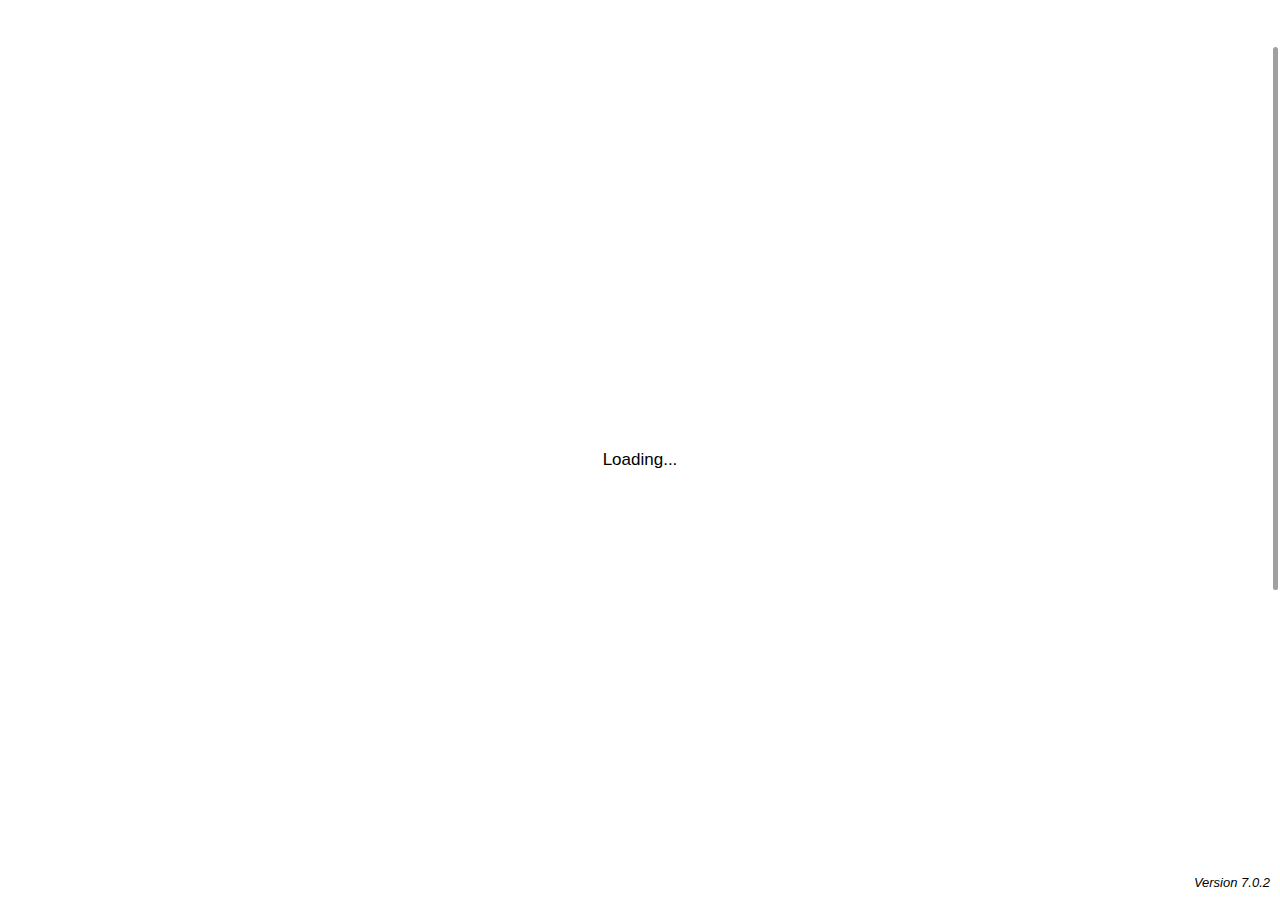
<file: WebContent/ni.html>
<!DOCTYPE html>
<html>
<head>
<meta charset="utf-8" />
<meta name="viewport"
	content="initial-scale=1.0, maximum-scale=1.0, minimum-scale=1.0, user-scalable=0" />
<meta name="apple-mobile-web-app-capable" content="yes" />
<link rel="apple-touch-icon" href="icon.png" />
<link rel="apple-touch-startup-image" href="startup.png">
<link rel="shortcut icon" href="icon.png" />
<meta name="apple-mobile-web-app-status-bar-style" content="black">
<title>Ni!</title>

<link href="dojo/dojox/mobile/themes/ios7/ios7.css" rel="stylesheet"></link>
<link
	href="dojo/dojox/mobile/themes/common/domButtons/DomButtonBlueInfo.css"
	rel="stylesheet"></link>
<link
	href="dojo/dojox/mobile/themes/common/domButtons/DomButtonDarkBlueCheck.css"
	rel="stylesheet"></link>
<link
	href="dojo/dojox/mobile/themes/common/domButtons/DomButtonGreySearch.css"
	rel="stylesheet"></link>

<script type="text/javascript">
window.addEventListener("load", function(){
	/********** VERSION *********/
	var version = "Version 7.0.2";
	/****************************/
	var elements = document.getElementsByClassName("version");
	for(var i = 0; i < elements.length; i++){
		var element = elements[i];
		element.innerHTML = element.innerHTML.replace("$VERSION", version);
	}
});
</script>

<script type="text/javascript" src="dojo/dojo/dojo.js"
	data-dojo-config="async:1, parseOnLoad:true, locale:'en-us'"></script>

<script>
require(["dojo/has"], function(has){
	
	if(has("chrome")){
		has.add("pointer-events", false, true, true);
	}
	
	require(
			[ "dojo/ready", "dojo/parser", "dojo/has", "dojo/on", "dojo/touch", "dojo/keys",
					"dojo/_base/event", "dojo/aspect",	"dojo/Deferred", "dojo/when",
					"dojo/json", "dojo/_base/array", "dojo/_base/lang",
					"dojo/dom", "dojo/dom-construct", "dojo/dom-class",
					"dojo/request", "dojo/request/handlers", "dijit/registry", "dojox/mobile/ListItem",
					"dojox/mobile/ProgressIndicator",
					"dojox/mobile/viewRegistry", "dojox/mobile/ScrollableView",
					"dojox/mobile/ToolBarButton", "dojox/mobile",
					"js-unzip.js", "js-inflate.js"/*, "unrar.js"*/ ],
			function(ready, parser, has, on, touch, keys, event, aspect, Deferred, when,
					json, array, lang, dom, domConstruct, domClass, request, handlers,
					registry, ListItem, Progressindicator, viewRegistry,
					ScrollableView, ToolBarButton, mobile, JSUnzip, JSInflate,
					unrar) {

				var showVideos = true;
				var showVideosWhileLoading = false;

				ToolBarButton.prototype.onTouchStart = function(e) {
					e.preventDefault();
				};

				var settings, serviceUrl;

				var defaultSettings = {
					servers : [],
					currentServer : -1,
					browse : false,
					searchFilter : "jpg",
					searchResultsCount : 100,
					getHeadersTimeout : 10,
					searchEngine : "BinSearch2",
					async : true,
					progress : true,
					partial : true,
					state : false,
					thumbnailSize : 150,
					slideshowDelay: 1000,
					optimizeImageDownload: true,
					listThumbnails: true,
					asyncThumbnails: false,
					preload: true,
					autoload: false,
					autoloadThumbnails: false
				};

				//---------- Initialization ----------

				function init() {

					// Compute service URL: same location as HTML + "/svc/".

					serviceUrl = "svc/";

					initSettings();

					// Setup various listeners

					var enterHandler = function(e) {
						if ((e.keyCode || e.which) == keys.ENTER) {
							invisibleButton.domNode.focus();
						}
					};
					searchBox.on("keypress", enterHandler);
					filterBox.on("keypress", enterHandler);
					ngSearchBox.on("keypress", enterHandler);

					var bg = dom.byId("imageBackground");
					on(bg, touch.press, onImageTouchStart);
					on(bg, touch.move, onImageTouchMove);
					on(bg, touch.release, onImageTouchEnd);
					on(bg, has("ff") ? "DOMMouseScroll" : "mousewheel",
							onImageWheel);

					articleImage = dom.byId("articleImage");

					textView.domNode.style.visibility = "";

					initThumbnails();

					fitVideo();

					var ignoreScroll = false, nextImageLoaded = false;
					aspect.around(imageScroller, "onTouchMove", function(onTouchMove) {
						return function(e) {
							if (ignoreScroll) {
								return;
							}
							if (!imageRealSized) {
								var x = this.getPos().x,
									w = this.getDim().d.w,
									th = 100; 
								if (x >= th || x <= -th) {
									var f = x > 0 ? previous : next;
									var item = f(null, true);
									if(item){
										event.stop(e);
										ignoreScroll = true;
										nextImageLoaded = false;
										imageScroller.scrollTo({ x : x });
										imageScroller.slideTo({ x : x > 0 ? w : -w }, 0.3, "ease-out");
										setTimeout(function(){
											articleImage.style.visibility = "hidden";
											nextImageLoaded = true;
											showArticle(item);
										}, 290);
										return;
									}
								}
							}
							onTouchMove.call(this, e);
						};
					});
					aspect.around(imageScroller, "onTouchEnd", function(onTouchEnd) {
						return function(e) {
							if (ignoreScroll) {
								imageScroller.abort();
								if(!nextImageLoaded){
									articleImage.style.visibility = "hidden";
								}
								ignoreScroll = false;
								this._time = [];
							}
							onTouchEnd.call(this, e);
						};
					});

					document.onkeydown = function(e) {
						if (e.target.tagName == "INPUT")
							return;
						var k = e.keyCode || e.which;
						if (articleView.domNode.style.display != "none") {
							showArticleControls();
							switch (k) {
							case keys.BACKSPACE:
							case keys.ESCAPE:
								articleView.performTransition(
										articleBackButton.moveTo, -1, "slide");
								break;
							case keys.LEFT_ARROW:
							case keys.UP_ARROW:
								previous();
								break;
							case keys.RIGHT_ARROW:
							case keys.DOWN_ARROW:
							case keys.SPACE:
								next();
								break;
							}
							return;
						}
						var v = getCurrentListView();
						if (v) {
							switch (k) {
							case keys.BACKSPACE:
							case keys.ESCAPE:
								if(v === newsgroupView || v === seriesView || v === seriesView2){
									if(v === newsgroupView && !confirmLeaveNewsgroup())
										return;
									v.performTransition(v === seriesView ? seriesHeading.moveTo :
														v === seriesView2 ? seriesHeading2.moveTo :
														"search", -1, "slide");
								}
								break;
							case keys.UP_ARROW:
								scroll(v, 0.5);
								break;
							case keys.DOWN_ARROW:
								scroll(v, -0.5);
								break;
							case keys.PAGE_UP:
								scroll(v, 1);
								break;
							case keys.PAGE_DOWN:
								scroll(v, -1);
								break;
							case keys.SPACE:
								array
										.some(
												(v == searchView ? searchResultsList
														: newsgroupResultsList)
														.getChildren(),
												function(item) {
													if (item.domNode
															.getBoundingClientRect().top >= 30
															&& item.articleId) {

														selectArticle
																.call(item);
														return true;
													}
												});
								break;
							}
						}
					}

					// prevent exiting a newsgroup accidentally as user may have loaded many articles
					newsgroupHeading.backButton.userClickAction = confirmLeaveNewsgroup;
					
					// restore/clear state
					initState();
					
					if(settings.autoload || settings.autoloadThumbnails){
						startAutoLoad();
					}
				}

				ready(function(){
					try {
						init();
					} catch(err) {
						alert(err);
					}
				});

				//---------- Search ----------

				var searchTimer, ignoreBlur, clearTimer;

				clearSearchBox = function() {
					searchBox.set("value", "");
				};

				function updateClearIcon() {
					dom.byId("clearIcon").style.visibility = searchBox
							.get("value") ? "visible" : "hidden";
					clearTimer = setTimeout(updateClearIcon, 200);
				}

				function stopSearchTimer() {
					if (searchTimer) {
						clearTimeout(searchTimer);
						searchTimer = null;
					}
				}

				searchFocus = function() {
					ignoreBlur = false;
					cancelRequest();
					progress();
					stopSearchTimer();
					searchView.scrollTo({
						y : 0
					});
					domClass.add(searchOptions.domNode, "visible");
					updateClearIcon();
				}

				searchBlur = function() {
					if (ignoreBlur)
						return;
					stopSearchTimer();
					searchTimer = setTimeout(function() {
						hideSearchOptions();
						if (!ignoreBlur) {
							search();
						}
					}, 200);
					clearTimeout(clearTimer);
				}

				function hideSearchOptions() {
					invisibleButton.domNode.focus();
					domClass.remove(searchOptions.domNode, "visible");
				}

				search = function() {
					updateSearchSettings();
					ignoreBlur = true;
					hideSearchOptions();
					clearList(searchResultsList);
					var value = searchBox.get("value");
					clearState();
					record("setSearch", null, [ value ]);
					if (!value)
						return;
					if (/*value.indexOf(".") >= 0*/settings.browse) {
						// newsgroup browsing
						getNewsgroups(value);
					} else {
						// keyword search
						getSearchResults(value);
					}
				};

				cancelSearch = function() {
					ignoreBlur = true;
					hideSearchOptions();
				}

				function getSearchResults(value) {
					getArticles(
							"s",
							{
								engine : settings.searchEngine,
								pattern : value,
								filter : settings.searchFilter || " ",
								max : settings.searchResultsCount,
								age : (currentServer && currentServer.retention) || 1000,
							}, 0, true, searchResultsList, searchView);
				}

				//---------- Shared code b/w search and browsing ----------

				function getArticles(command, args, offset, reverse, list,
						view, item) {
					args.offset = offset;
					var onSuccess = function(result) {

						if (offset == 0) {
							clearRecords("getArticles");
						}
						clearRecords("selectArticle");
						record("getArticles", null, [command, args, offset, reverse, list, view, true], result);

						if (item) {
							if(item === true){
								var children = list.getChildren();
								if(children.length > 0){
									item = children[children.length-1];
								}
							}
							list.removeChild(item);
							if (item.prevItem) {
								item.prevItem.nextItem = null;
							}
						}
						var articles = ensureArray(result.articleList.articles);
						if (reverse && articles){
							articles = articles.slice();
							articles.reverse();
						}
						list.view = view;
						view.list = list;
						var available = parseInt(result.articleList.available);
						if((articles && articles.length > 0) || !available){
							fillArticleList(list, articles, newsgroup, offset > 0);
						}
						if (available > 0) {
							var moreItem = new ListItem({
								label : (articles && articles.length > 0) ? "More..." : "Timeout: retry...",
								clickable : true,
								noArrow : true,
								onClick : function() {
									getArticles(command, args,
											result.articleList.offset, reverse,
											list, view, this);
								}
							});
							moreItem.isMoreItem = true;
							view.autoLoadItem = moreItem;
							domClass.add(moreItem.domNode, "grayItem");
							var c = list.getChildren(), l = c.length;
							if (l > 0) {
								var prev = c[l - 1];
								prev.nextItem = moreItem;
								moreItem.prevItem = prev;
							}
							list.addChild(moreItem);
						}
						if (item && item.itemsLoaded) {
							item.itemsLoaded();
							item.itemsLoaded = null;
						}
					};

					doRequest(command, args, item || view, onSuccess);
				}

				function ensureArray(list) {
					return (!list || list instanceof Array) ? list : [ list ];
				}

				var itemId = 0;

				function uniqueId(id) {
					var uid = id;
					var n = 0;
					while (registry.byId(uid)) {
						uid = id + (++n);
					}
					return uid;
				}

				function fillArticleList(list, articles, newsgroup, noscroll) {
					if (!articles || articles.length == 0) {
						var noArticlesItem = new ListItem(
								{
									label : list.getChildren().length > 0 ? "No more articles found."
											: "No articles found."
								});
						domClass.add(noArticlesItem.domNode, "grayItem");
						list.addChild(noArticlesItem);
					} else {
						var children = list.getChildren();
						if(children.length == 0){
							addIndexItem(list);
						}
						var item = children.length > 0 ? children[children.length - 1]
								: null;
						for (var i = 0; i < articles.length; i++) {
							var a = articles[i];
							var id = a.vols || a.parts || a.articleId;
							if(a.group){
								var a0 = a.group[0];
								var ga = lang.mixin({}, a0, {
									groupId: "group_" + (a0.vols || a0.parts || a0.articleId),
									subject: a.subject,
									key: a.key
								});
								var groupItem = item = addArticleItem(list, ga, gotoSeries, item);
								array.forEach(children, function(pitem) {
									if(pitem._key === a.key){
										domClass.add(pitem.domNode, "obsolete");
									}
								});
								list.addChild(groupItem);
								groupItem._subject = a.subject;
								addGroupItems(list, groupItem, a.group, "similar articles", newsgroup);
							} else {
								item = addArticleItem(list, a, selectArticle, item, newsgroup);
								list.addChild(item);
							}
						}
					}
					if (!noscroll) {
						viewRegistry.getEnclosingScrollable(list.domNode)
								.scrollTo({
									y : 0
								});
					}
				}
				
				function addIndexItem(list){
					var indexItem = new ListItem({
						label : "Index",
						clickable : true,
						onClick : showThumbnails
					});
					indexItem.isIndexItem = true;
					domClass.add(indexItem.domNode, "grayItem indexItem");
					list.addChild(indexItem);
				}
				
				function addGroupItems(list, groupItem, groupArticles, label, newsgroup){
					domClass.add(groupItem.domNode, "series");
					groupItem.noArrow = false;
					groupItem.setArrow();
					groupItem.onClick = gotoSeries;
					groupItem._duration = 200;
					groupItem._groupItems = [];
					groupItem.set("label", groupItem.label + "<div class='similar'>" + groupArticles.length + " " + label + "</div>")
					var subItem = null;
					for(var i = 0; i < groupArticles.length; i++){
						var a = groupArticles[i];
						subItem = addArticleItem(list, a, selectArticle, subItem, newsgroup);
						groupItem._groupItems.push(subItem);
						subItem._parentGroup = groupItem;
					}
					domClass.add(list.domNode, "hasArrows");
				}
				
				function addArticleItem(list, a, callback, prevItem, newsgroup) {
					var id = a.vols || a.parts || a.articleId;
					var item = new ListItem(
								lang.mixin(a, {
									id : uniqueId(a.groupId || id),
									label : htmlEncode(a.subject),
									clickable : true,
									noArrow : true,
									onClick : callback,
									articleId : id,
									newsgroup : newsgroup
											|| (a.newsgroups instanceof Array ? a.newsgroups[0]
													: a.newsgroups),
									bytes : a.bytes,
									view : list.view,
									_duration: 800
								}));
					if(a.itemClass){
						domClass.add(item.domNode, a.itemClass);
					}
					if(a.vols && a.vols.indexOf(',') > 0){
						domClass.add(item.domNode, "multiVolumeItem");
					}
					item._list = list;
					item._key = a.key;
					if (prevItem) {
						prevItem.nextItem = item;
						item.prevItem = prevItem;
					}
					return item;
				}
				
				function htmlEncode(s) {
					return s
						.replace(/&/g, "&amp;")
						.replace(/'/g, "&#39;")
						.replace(/"/g, "&quot;")
						.replace(/</g, "&lt;")
						.replace(/>/g, "&gt;");
				}
			
				var gotoSeriesCount = 0;
				
				function gotoSeries(evt, noTransition) {
					
					record("gotoSeries", this, []);
					
					var view, heading, list;
					if(gotoSeriesCount++ % 2 == 0){
						view = seriesView;
						heading = seriesHeading;
						list = seriesResultsList;
					} else {
						view = seriesView2;
						heading = seriesHeading2;
						list = seriesResultsList2;
					}
					
					heading.set("label", this._seriesTitle||this._subject||this.label);
					heading.set("moveTo", this.view.id);
					if(this.view === seriesView || this.view === seriesView2){
						this.view._saved = this.view._saved||[];
						var l = this.view === seriesView ? seriesResultsList : seriesResultsList2;
						var h = this.view === seriesView ? seriesHeading : seriesHeading2;
						var saved = {
							label: h.get("label"),
							moveTo: h.get("moveTo"),
							children: l.getChildren()
						};
						this.view._saved.push(saved);
					}
					var fromView = this.view.getShowingView();
					var oldCallback = fromView.onAfterTransitionOut;
					var f = function(){
						fromView.onAfterTransitionOut = oldCallback;
						fromView.getShowingView().performTransition(view.id, 1,
								(replaying||noTransition) ? "none" : "slide");
					}
					if(fromView._inProgress){
						fromView.onAfterTransitionOut = f;
					} else {
						f();
					}
					view.scrollTo({
						x : 0,
						y : 0
					});
					list.view = view;
					view.list = list;
					//clearList(list);
					while ((children = list.getChildren()).length > 0) {
						list.removeChild(children[0]);
					}
					addIndexItem(list);
					array.forEach(this._groupItems, function(child){
						list.addChild(child);
						child._list = list;
						child.view = view;
					});

					restartAutoLoad();
					
					return list;
				}
				
				viewSeries = function() {
					var list = gotoSeries.call(currentItem, null, true);
					var items = list.getChildren();
					items[0].body = currentItem.body;
					record("getBody", null, [ {}, items[0] ], {
						articleBody : currentItem.body
					});
					markRead(items[0]);
					selectArticle.call(items[1], null, true);
				};
				
				function setArticleBackView(moveTo, saveMoveTo){
					articleBackButton.savedMoveTo = saveMoveTo ? articleBackButton.moveTo : null;
					articleBackButton.set("moveTo", moveTo);
					textHeading.set("moveTo", moveTo);
				}
				
				exitSeries = function() {
					var moveTo = (gotoSeriesCount % 2 == 0 ? seriesHeading : seriesHeading2).moveTo;
					leaveSeriesView(moveTo, -1);
					next(currentItem._parentGroup);
					setArticleBackView(moveTo);
				};
				
				leaveSeriesView = function(moveTo, dir) {
					if (dir == -1) {
						var list = this === seriesView ? seriesResultsList : seriesResultsList2;
						while ((children = list.getChildren()).length > 0) {
							list.removeChild(children[0]);
						}
						if(--gotoSeriesCount == 0){
							clearRecords("gotoSeries");
							clearRecords("seriesScroll");
						} else {
							clearLastRecord("gotoSeries")
							clearLastRecord("seriesScroll")
						}
						if(moveTo === "series" || moveTo === "series2"){
							var view = moveTo === "series" ? seriesView : seriesView2;
							if(view._saved){
								var saved = view._saved.pop();
								list = view === seriesView ? seriesResultsList : seriesResultsList2;
								while ((children = list.getChildren()).length > 0) {
									list.removeChild(children[0]);
								}
								array.forEach(saved.children, function(item){
									list.addChild(item);
								});
								list.resize();
								var h = view === seriesView ? seriesHeading : seriesHeading2;
								h.set("label", saved.label);
								h.set("moveTo", saved.moveTo);
							}
						}
						fixList(searchResultsList);
						fixList(newsgroupResultsList);
						fixList(seriesResultsList);
						fixList(seriesResultsList2);
						
						restartAutoLoad();
					}			
				}
				
				function showDirectDownloadButton(show) {
					domClass[show ? "remove" : "add"](dom.byId("directDownloadMessage"), "hidden");
				}
				
				directDownload = function() {
					cancelRequest();
					progress();
					showProgressBar(false);
					showDirectDownloadButton(false);
					showText({
						text: "",
						attachments: [ { filename: filename } ]
					}, currentItem);
				};
				
				//---------- Newsgroup browsing ----------

				var currentNewsgroup;

				function getNewsgroups(value) {
					if (!currentServer) {
						showMessage("No server defined");
						return;
					}
					doRequest("g", {
						pattern : "*" + value + "*",
						max : settings.searchResultsCount
					}, searchView,
					// success
					function(result) {
						record("getNewsgroups", null, arguments, result);
						fillNewsgroupList(searchResultsList,
								result.newsgroupList.newsgroups);
					});
				}

				function fillNewsgroupList(list, newsgroups) {
					if (!newsgroups || newsgroups.length == 0) {
						list.addChild(new ListItem({
							label : "No newsgroups found."
						}));
					} else {
						array.forEach(newsgroups, function(g) {
							list.addChild(new ListItem({
								id : uniqueId(g.name),
								label : g.name,
								clickable : true,
								noArrow : true,
								onClick : selectNewsgroup
							}));
						});
					}
					searchView.scrollTo({
						y : 0
					});
				}

				function selectNewsgroup() {
					clearRecords("selectNewsgroup");
					clearRecords("selectArticle");
					clearRecords("getBody");
					clearRecords("getArticles");
					record("selectNewsgroup", this, []);
					var newsgroup = currentNewsgroup = this.get("label");
					var l = newsgroup;
					if (l.length > 20) {
						l = l.replace(/(\w)\w*\./g, "$1.");
					}
					newsgroupHeading.set("label", l);
					ngSearchBox.set("value", "");
					searchView.performTransition("newsgroup", 1,
							replaying ? "none" : "slide");
					clearList(newsgroupResultsList);
					if (!replaying)
						getHeaders(newsgroup, 0);
				}

				function getHeaders(newsgroup, offset, filter) {
					getArticles("h", {
						newsgroup : newsgroup,
						filter : filter || " ",
						count : settings.searchResultsCount,
						timeout: settings.getHeadersTimeout,
					}, offset, false, newsgroupResultsList, newsgroupView);
				}

				newsgroupSearch = function() {
					if(replaying)
						return;
					var v = ngSearchBox.get("value");
					clearRecords("setNewsgroupSearch");
					record("setNewsgroupSearch", null, [ v ]);
					clearList(newsgroupResultsList);
					getHeaders(currentNewsgroup, 0, v);
				}
				
				function confirmLeaveNewsgroup(){
					if(newsgroupResultsList.getChildren().length >= 2 * settings.searchResultsCount &&
						!confirm("Leave newsgroup?")){
						return false;
					}
					return true;
				}

				//---------- Article ----------

				var currentItem, imageRealSized, articleImage, currentAsyncId;

				function selectArticle(evt, noTransition) {
					if (!currentServer) {
						showMessage("No server defined");
						return;
					}
					var view = this.view;
					view.performTransition("article", 1, (replaying || noTransition) ? "none" : "slide");
					setArticleBackView(view.id);
					showArticle(this);
				}
				
				var itemBeingPreloaded;

				// async progress state
				var data, filename;
				
				var loadBodyStartTime;
				
				function showArticle(item, preload) {
					
					var catchupPreloading = false;
					
					if(preload){
						itemBeingPreloaded = item;
					} else if(item === itemBeingPreloaded) {
						itemBeingPreloaded = null;
						catchupPreloading = true;
					}
					
					if(item !== itemBeingPreloaded || catchupPreloading){
						
					clearRecords("selectArticle");
					record("selectArticle", item, []);

					currentItem = item;

					domClass.remove(item.domNode, "error");

					dom.byId("leftArrow").style.visibility = previous(item, true) ? "inherit"
							: "hidden";
					dom.byId("rightArrow").style.visibility = next(item, true) ? "inherit"
							: "hidden";
					
					updateSeriesArrows(item);

					setArticleTitle(item.get("label"));

					realSize(false);
					showImage();

					// try to get body from item first for multiple attachments
					var body = item.body;

					if (body) {
						cancelRequest();
						showProgressBar(false);
						showBody(item, body);
						return;
					}

					domClass.add(textButton.domNode, "disabled");
					
					} // item !== itemBeingPreloaded
					
					if(catchupPreloading){
						if (settings.async && settings.partial) {
							loadImage("", true);
							showProgressBar(true);
							if(!p.resetMessage){ // dont show partial images while receiving unrared attachments
								showPartialData();
							}
							updateSeriesArrows(item);
						} else {
							loadImage("");
							progress(articleView);
						}
						return;
					}
					
					var args = {
						articleId : item.articleId,
						screenSize: settings.optimizeImageDownload ?
										Math.max(mobile.getScreenSize().w, mobile.getScreenSize().h) :
											0
					};
					if(preload){
						args._preload = true;
					}

					loadBodyStartTime = new Date().getTime();
					
					if (settings.async) { // async + progress
						data = "";
						filename = null;
						var multi;
						if(item !== itemBeingPreloaded){
						if (settings.partial) {
							loadImage("", true);
						}
						progress(articleView);
						} // item !== itemBeingPreloaded
						var f = function(id) {
							currentAsyncId = null;
							doRequest(
									"p",
									{
										id : id
									},
									null,
									function(result) {
										var p = result.progress;
										if(item !== itemBeingPreloaded){
										showProgress(p, item.bytes);
										} // item !== itemBeingPreloaded
										if (p.chunk) {
											data += p.chunk;
											if (p.attSizes) {
												// multiple attachments
												var attSizes = ensureArray(p.attSizes);
												multi = multi || [];
												var start = 0;
												for ( var i = multi.length; i < attSizes.length; i++) {
													var size = attSizes[i];
													if (typeof size == "string") {
														size = parseInt(size);
													}
													multi
															.push(data
																	.substring(
																			start,
																			start
																					+ size));
													start += size;
												}
												data = data.substring(start);
											}
										}
										if(item !== itemBeingPreloaded){
											if(p.filename) {
												filename = p.filename;
												showPartialData();
												updateSeriesArrows(item);
												progress();
											}
										} // item !== itemBeingPreloaded
										if (!p.complete) {
											f(id);
										} else {
											currentAsyncId = null;
											progress();
											showProgressBar(false);
											showDirectDownloadButton(false);
											if (p.exception) {
												if(item !== itemBeingPreloaded){
												showError(p.exception);
												} // item !== itemBeingPreloaded
												itemBeingPreloaded = null;
											} else {
												if (p.body) {
													if (multi && data) {
														multi.push(data);
													}
													if(p.partCount == 0){
														p.body.fromCache = true;
													}
													gotBody(item, p.body, multi
															|| [ data ]);
												} else {
													getBody(args, item);
												}
											}
										}
									}, function(err) {
										if (err.dojoType != "cancel") {
											progress();
											showProgressBar(false);
											showDirectDownloadButton(false);
											if(item !== itemBeingPreloaded){
											showError(err);
											} // item !== itemBeingPreloaded
										}
										itemBeingPreloaded = null;
									});
							currentAsyncId = id;
						};
						if(item !== itemBeingPreloaded){
							progress(articleView);
							showProgressBar(true);
						} // item !== itemBeingPreloaded
						doRequest("ba", args, null, f);
					} else {
						if(item !== itemBeingPreloaded){
						if(!slideshow)
							loadImage("");
						} // item !== itemBeingPreloaded
						getBody(args, item);
					}
				}

				function showPartialData() {
					if (filename) {
						var suff = suffix(filename);
						switch (suff) {
						case "jpg":
						case "jpeg":
						case "gif":
						case "png":
							setImageTitle(filename);
							if (settings.partial) {
								loadImage(data, true);
							}
							break;
						case "mpg":
						case "mp4":
						case "avi":
						case "ogg":
						case "ogv":
						case "mov":
							if (showVideos
									&& showVideosWhileLoading) {
								setVideoTitle(filename);
								if (settings.partial) {
									loadVideo(data, false,
											filename);
									break;
								}
							}
							showDirectDownloadButton(true);
							break;
						default:
							showDirectDownloadButton(true);
							break;
						}
					}
				}
				
				var startTime;

				function showProgress(progress, total) {
					startTime = startTime || new Date().getTime();
					if (progress.exception)
						showMessage(progress.exception);
					var percent = progress.complete ? 100 : progress.bytesRead
							/ total * 100;
					progressBar.set("value", percent + "%");
					if (percent >= 20 && !progress.exception && currentItem
							&& currentItem.domNode) {
						markRead(currentItem);
					}
					var b = progress.bytesRead, t = total;
					var k = 1024;
					var kb = b = Math.round(b / k);
					t = Math.round(t / k);
					var u = "Kb";
					if (t > 1024) {
						b = (b / k).toFixed(1);
						t = (t / k).toFixed(1);
						u = "Mb";
					}
					var label;
					if (progress.message) {
						label = progress.message;
					} else {
						label = b + " / " + t + " " + u;
						if (kb > 0) {
							var dt = new Date().getTime() - startTime;
							if (dt > 0) {
								var speed = (1000 * kb / dt).toFixed(1);
								label += " (" + speed + " " + "Kb/s)";
							}
						}
						if (progress.complete)
							startTime = 0;
						if (progress.partCount > 1) {
							label += " - " + (progress.resetMessage||"part") + " " + progress.part + " of "
									+ progress.partCount;
						} else if(progress.partCount === 0) {
							label += " (cached)";
						}
					}
					progressBar.set("label", label);
				}

				leaveArticleView = function(to) {
					cancelRequest();
					startStopSlideshow(0);
					if (to == "index") {
						if(articleBackButton.savedMoveTo){
							setArticleBackView(articleBackButton.savedMoveTo);
						}
						return;
					}
					hideArticle();
					showProgressBar(false);
					fixList(searchResultsList);
					fixList(newsgroupResultsList);
					fixList(seriesResultsList);
					fixList(seriesResultsList2);
					clearRecords("selectArticle");
				}

				leaveNewsgroupView = function() {
					if (arguments[1] == -1) {
						clearRecords("getArticles");
						clearRecords("getBody");
						clearRecords("selectNewsgroup");
						clearRecords("selectArticle");
						clearRecords("newsgroupScroll");
						restartAutoLoad();
					}
					fixList(searchResultsList);
				}

				function fixList(list) {
					list.resize();
					ensureItemVisible(list, currentItem);
				}
				
				function ensureItemVisible(list, item) {
					if (item && item.getParent() == list) {
						var v = viewRegistry
								.getEnclosingScrollable(list.domNode), node = item.domNode, nodeRect = node
								.getBoundingClientRect(), scrollableRect = v.domNode
								.getBoundingClientRect();
						if (nodeRect.height < v.getDim().d.h) {
							if (nodeRect.top + 1 < (scrollableRect.top + v.fixedHeaderHeight)) {
								v.scrollIntoView(node, true);
							} else if ((nodeRect.top + nodeRect.height) > (scrollableRect.top
									+ scrollableRect.height - v.fixedFooterHeight)) {
								v.scrollIntoView(node, false);
							}
						}
					}
				}

				function showProgressBar(show) {
					if (settings.progress) {
						if (show) {
							showImage();
							progressBar.set("value", 0);
							progressBar.set("label", "");
						}
						domClass[show ? "add" : "remove"](progressBarParent,
								"visible");
					}
				}

				function getBody(args, item) {
					doRequest("b", args, item === itemBeingPreloaded ? null : articleView, function(result) {
						gotBody(item, result.articleBody, null);
					});
				}

				function gotBody(item, body, data) {

					body.loadTime = new Date().getTime() - loadBodyStartTime;
					
					if (!body.attachments)
						body.attachments = [];
					else if (!(body.attachments instanceof Array))
						body.attachments = [ body.attachments ];
					
					array.forEach(body.attachments, function(att, i) {
						if (data && data[i]) {
							att.data = data[i];
						}
					});

					// cache in memory for immediate reuse
					item.body = body;
					if(item._parentGroup && !item._parentGroup.body){
						item._parentGroup.body = body;
					}
					if(item._groupItems && item._groupItems.length > 0){
						item._groupItems[0].body = body;
					}

					record("getBody", null, [ {}, item ], {
						articleBody : body
					});

					if(item !== itemBeingPreloaded){
					showBody(item, body);
					} else { // item !== itemBeingPreloaded
						itemBeingPreloaded = null;
					}
				}

				function updateSeriesArrows(item) {
					var seriesArrow = dom.byId("seriesArrow");
					if(item._groupItems){
						dom.byId("seriesArrowCount").innerHTML = item._groupItems.length;
						domClass.remove(seriesArrow, "hidden");
					} else {
						domClass.add(seriesArrow, "hidden");
					}
					seriesArrow = dom.byId("exitSeriesArrow");
					if(item._parentGroup){
						domClass.remove(seriesArrow, "hidden");
					} else {
						domClass.add(seriesArrow, "hidden");
					}
				}
				
				function showBody(item, body) {

					updateSeriesArrows(item);
					
					markRead(item);
					domClass.remove(textButton.domNode, "disabled");

					if (body.articles != null) {
						// NZB index
						showIndex(ensureArray(body.articles), item);
					} else {
						var n = body.attachments.length;
						if (n > 1) {
							showMultipleAttachments(body.attachments, item);
						} else if (n == 1) {
							var att = body.attachments[0];
							if (att.filename) {
								var suff = suffix(att.filename);
								switch (suff) {
								case "jpg":
								case "jpeg":
								case "gif":
								case "png":
									showImage(att);
									if(settings.listThumbnails){
										setListThumbnail(item, att.data);
									}
									break;
								case "mpg":
								case "mp4":
								case "avi":
								case "ogg":
								case "ogv":
									if (showVideos) {
										showVideo(att);
									} else {
										showText(body, item);
									}
									break;
								case "zip":
								case "cbz":
									showZip(att, item);
									break;
									/*
								case "rar":
								case "r00":
								case "cbr":
									showRar(att, item);
									break;
									*/
								default:
									showText(body, item);
								}
							} else {
								showText(body, item);
							}
						} else {
							showText(body, item);
						}
					}
					
					doSlideshow();
					
					preloadNext();
				}
				
				function markRead(item) {
					if(replaying && replaying !== "markRead" || !item)
						return;
					record("markRead", null, [ item ]);
					if(item.domNode) domClass.add(item.domNode, "read");
					if(item._parentGroup && item._parentGroup.domNode){
						domClass.add(item._parentGroup.domNode, "read");
					}
				}
				
				function setListThumbnail(item, data, noParent){
					if(!item._listThumbnail){
						var th = document.createElement("div");
						domClass.add(th, "listThumbnailParent");
						var img = document.createElement("img");
						domClass.add(img, "listThumbnailImage");
						setImageSrc(img, data);
						th.appendChild(img);
						item.domNode.insertBefore(th, item.labelNode);
						item._listThumbnail = th;
						domClass.add(item.domNode, "hasThumbnail");
					}
					if(!noParent){
						if(item._parentGroup){
							var index = array.indexOf(item._parentGroup._groupItems, item);
							if(index === 0){
								if(item._parentGroup._listThumbnail){
									item._parentGroup.domNode.removeChild(item._parentGroup._listThumbnail);
									item._parentGroup._listThumbnail = null;
								}
							}
							setListThumbnail(item._parentGroup, data, true);
						}
						if(item._groupItems && item._groupItems.length > 0){
							setListThumbnail(item._groupItems[0], data, true);
						}
					}
				}

				function showZip(att, item) {
					var unzipper = new JSUnzip(att.data);
					if (unzipper.isZipFile()) {
						unzipper.readEntries();
						var attachments = [];
						for ( var i = 0; i < unzipper.entries.length; i++) {
							var entry = unzipper.entries[i];
							var data;
							if (entry.compressionMethod === 0) {
								// Uncompressed
								data = entry.data;
							} else if (entry.compressionMethod === 8) {
								// Deflated
								data = JSInflate.inflate(entry.data);
							}
							if (data) {
								attachments.push({
									filename : entry.fileName,
									data : data
								});
							}
						}
						if (attachments.length > 0) {
							showMultipleAttachments(attachments, item, att);
						}
					}
				}

				function showRar(att, item) {
					progress(articleView);
					showProgressBar(true);
					progressBar.set("value", 0);
					progressBar.set("label", "Unpacking RAR archive...");
					currentUnrar = unrar(att.filename, binaryToUint8Array(att.data), replaying);
					currentUnrar.then(function(attachments){
						currentUnrar = null;
						showMultipleAttachments(attachments, item, att);
					}, function (err) {
						currentUnrar = null;
						progress();
						showProgressBar(false);
						showText(item.body, item, "<br>" + err);
					});
				}

				function showMultipleAttachments(attachments, item, att) {
					var items = array.map(attachments, function(att) {
						var body = item.body||{};
									return {
										subject : att.filename,
										body : {
											from : body.from,
											date : body.date,
											newsgroups : body.newsgroups,
											text : "",
											attachments : [ att ]
										}
									};
								});
					if(att){
						// add item to download the whole archive
						var body = item.body||{};
						items.push({
										subject : "Download archive: " + att.filename,
										itemClass: "grayItem",
										body : {
											from : body.from,
											date : body.date,
											newsgroups : body.newsgroups,
											text : getDownloadLink(att, item),
											attachments: []
										}
									});
						item._seriesTitle = att.filename;
					}
					showMultipleItems(items, item);
				}

				function showIndex(articles, item) {
					showMultipleItems(array.map(articles, function(a) {
						return {
							subject : a.subject,
							articleId : a.vols || a.parts || a.articleId,
							bytes : a.bytes
						};
					}), item);
				}

				function showMultipleItems(items, item) {
					var list = item._list;
					if(!item._groupItems){
						addGroupItems(list, item, items, "articles in series");
					}
					if(!replaying){
						gotoSeries.call(item, null, false, true);
					}
				}
				
				function showImage(att) {
					if (replaying && replaying != "selectArticle")
						return;
					domClass.remove(articleView.domNode, "text video");
					domClass.add(articleView.domNode, "image");
					domClass.remove(textView.domNode, "showArticleText");
					domClass.add(dom.byId("articleMessage"), "hidden");
					if (att) {
						setImageTitle(att.filename);
						loadImage(att.data);
					}
				}

				function showVideo(att) {
					if (replaying && replaying != "selectArticle")
						return;
					videoView.show();
					domClass.remove(articleView.domNode, "text image");
					domClass.add(articleView.domNode, "video");
					if (att) {
						setVideoTitle(att.filename);
						loadVideo(att.data, att.filename);
					}
				}

				function showText(body, item, addText) {
					if (!body) {
						return;
					}
					if (replaying && replaying != "selectArticle")
						return;
					domClass.remove(articleView.domNode, "image video");
					domClass.add(articleView.domNode, "text");
					var text = body.text.replace(/(&#xa;)*$/g, "");
					if(addText){
						text += addText;
					}
					if (!text.match(/<\/\w*>/)) {
						text = "<pre>" + text + "</pre>";
					}
					if(body.attachments){
						array.forEach(ensureArray(body.attachments), function(att){
							text += getDownloadLink(att, item);
						});
					}
					textView.scrollTo({
						x : 0,
						y : 0
					});
					dom.byId("from").innerHTML = body.from || "";
					dom.byId("date").innerHTML = body.date || "";
					dom.byId("newsgroups").innerHTML = body.newsgroups || "";
					var b = showBytes(body.size);
					var t = body.loadTime;
					var s = showBytes(body.size * 1000 / t, "/s");
					dom.byId("stats").innerHTML = b + " loaded in " + t + " ms. (" + s + ")" + (body.fromCache ? " (cached)" : "");
					dom.byId("textRect").innerHTML = text;
					progress();
				}
				
				function showBytes(b, suff) {
					var u = "K", k = 1024;
					if(b > k*k){
						u = "M";
						k *= 1024;
						b = (b/k).toFixed(1);
					} else {
						b = Math.round(b/k);
					}
					return b + " " + u + "b" + (suff||"");
				}
				
				var downloadLinkCounter = 1;
				
				function getDownloadLink(att, item) {
					var downloadLinkId = "downloadLink" + downloadLinkCounter++;
					request.post(
							serviceUrl + "i",
							{
								data : {
									articleId: item.articleId,
								},
								handleAs : "text"
							}).then(function(id){
								function f() {
									var l = dom.byId(downloadLinkId);
									if(l){
										var host = encodeURIComponent(buildServerString()),
											name = encodeURIComponent(att.filename);
										l.href = "svc/a/" + host + "/" + id + "/" + name;
									} else {
										setTimeout(f, 100);
									}
								}
								f();
							}, function(err){
								showError(err)
							});
					return '<br>Attachment: <a id="' + downloadLinkId + '" href="#" target="_blank">' + att.filename + '</a>';
				}
				
				showArticleText = function() {
					if (currentItem && currentItem.body) {
						domClass.add(textView.domNode, "showArticleText");
						showText(currentItem.body, currentItem);
					}
				};

				showArticleBody = function() {
					if (currentItem && currentItem.body) {
						showBody(currentItem, currentItem.body);
					}
				};

				function setArticleTitle(s) {
					setImageTitle(s);
					textHeading.set("label", s);
				}

				function setImageTitle(s) {
					dom.byId("articleTitleLabel").innerHTML = s;
				}

				function setVideoTitle(s) {
					videoHeading.set("label", s);
				}

				function loadImage(data, partial) {
					articleImage.partial = partial;
					if(!data){
						articleImage.style.visibility = "hidden";
					}
					if(data && !(articleImage.wasPartial && !articleImage.wasEmpty) && !replaying){
						when(articleImage.wasEmpty || fade(articleImage, 1, 0, 0.1), function(){
							setArticleImage(data);
							fade(articleImage, 0, 1, 0.2);
						});
					} else {
						setArticleImage(data);
					}
					articleImage.wasPartial = partial;
					articleImage.wasEmpty = !data
				}
				
				function setArticleImage(data){
					if (!setImageSrc(articleImage, data) && data) {
						fitImage();
					}					
				}
				
				function fade(node, from, to, duration){
					
					node._fadeStart && clearTimeout(node._fadeStart);
					node._fadeEnd && node._fadeEnd.remove();
					node._fadeDeferred && node._fadeDeferred.reject();

					var d = node._fadeDeferred = new Deferred();
					
					node.style.transition = "opacity " + duration + "s linear";
					node.style.opacity = from;
					node._fadeStart = setTimeout(function(){
						delete node._fadeStart;
						node._fadeEnd = on.once(node, "transitionend", function(){
							node.style.transition = "none";
							delete node._fadeEnd;
							delete node._fadeDeferred;
							d.resolve();
						});
						node.style.opacity = to;
					});
					
					return d.promise;
				}
				
				function setImageSrc(img, data) {
					return setSrc(img, makeDataUrl(data, "image/jpeg"));
				}
				
				function setSrc(obj, src) {
					var oldsrc = obj.getAttribute("src");
					if (src != oldsrc) {
						obj.setAttribute("src", src);
						freeDataUrl(oldsrc);
						return true;
					} else {
						return false;
					}
				}
				
				function loadVideo(data, name) {
					var p = name.split(".");
					var t = p.length >= 1 ? p[p.length - 1] : "mp4";
					setSrc(dom.byId("video"), makeDataUrl(data, "video/" + t));
					fitVideo();
				}

				function hideArticle() {
					domClass.remove(articleView.domNode, "image text video");
					articleImage.style.visibility = "hidden";
					domClass.add(dom.byId("articleMessage"), "hidden");
				}

				fitImage = function(resize) {

					var bg = dom.byId("imageBackground");
					var img = articleImage;

					if(!itemBeingPreloaded && resize !== true)
						progress();

					if (img.partial) {
						if (img.invalid) {
							img.invalid = false;
						} else {
							return;
						}
					}

					var oldvis = img.style.visibility;
					img.style.visibility = "hidden";

					img.style.width = "auto";
					img.style.height = "auto";
					img.style.left = "0";
					img.style.top = "0";

					var vw = bg.offsetWidth;
					var vh = bg.offsetHeight;

					var iw = img.offsetWidth;
					var ih = img.offsetHeight;

					if (imageRealSized || (iw < vw && ih < vh)) {
						img.style.left = Math.max(0, (vw - iw) / 2) + "px";
						img.style.top = Math.max(0, (vh - ih) / 2) + "px";
					} else {
						centerImage(img, vw, vh, iw, ih);
						imageScroller.scrollTo({
							x : 0,
							y : 0
						});
						if(!slideshow)
							showArticleControls();
					}

					imageScroller.containerNode.style.width = Math.max(vw, iw)
							+ "px";
					imageScroller.containerNode.style.height = Math.max(vh, ih)
							+ "px";

					if(!imageRealSized){
						img.style.webkitTransform = "";
					}

					if (imageRealSized) {
						imageScroller.scrollTo({
							x : Math.min(0, -(iw - vw) / 2),
							y : Math.min(0, -(ih - vh) / 2)
						});
					}

					img.style.visibility = resize ? oldvis : "inherit";
				}
				
				function centerImage(img, vw, vh, iw, ih) {
					iw = iw||img.offsetWidth;
					ih = ih||img.offsetHeight;
					if (ih / iw > vh / vw) {
						iw *= vh / ih;
						ih = vh;
						img.style.top = "0";
						img.style.left = ((vw - iw) / 2) + "px";
					} else {
						ih *= vw / iw;
						iw = vw;
						img.style.top = ((vh - ih) / 2) + "px";
						img.style.left = "0";
					}
					img.style.width = iw + "px";
					img.style.height = ih + "px";
				}

				fitVideo = function() {
					var bg = dom.byId("imageBackground");
					var img = dom.byId("video");

					var vw = bg.offsetWidth;
					var vh = bg.offsetHeight;

					var iw = 4 / 3;
					var ih = 1;

					if (ih / iw > vh / vw) {
						iw *= vh / ih;
						ih = vh;
						img.style.top = "0";
						img.style.left = ((vw - iw) / 2) + "px";
					} else {
						ih *= vw / iw;
						iw = vw;
						img.style.top = ((vh - ih) / 2) + "px";
						img.style.left = "0";
					}
					img.setAttribute("width", iw);
					img.setAttribute("height", ih);
				}

				var emptyImageUrl;
				
				imageError = function() {
					articleImage.style.visibility = "hidden";
					articleImage.invalid = true;
					if(!articleImage.partial){
						if(!emptyImageUrl){
							emptyImageUrl = makeDataUrl("", "image/jpeg");
						}
						if(articleImage.src !== emptyImageUrl)
						showMessage("Invalid image");
					}
				}

				var lastX, lastY, controlsTimer;

				showArticleControls = function(e) {
					if (e) {
						if (Math.abs(e.pageX - lastX) < 4
								&& Math.abs(e.pageY - lastY) < 4)
							return;
						lastX = e.pageX;
						lastY = e.pageY;
					}
					domClass.remove(dom.byId("articleControls"), "hidden");
					hideArticleControls(5000);
				}

				function hideArticleControls(delay) {
					var c = dom.byId("articleControls");
					if (domClass.contains(c, "hidden"))
						return;
					if (controlsTimer)
						clearTimeout(controlsTimer);
					controlsTimer = setTimeout(function() {
						controlsTimer = null;
						domClass.add(c, "hidden");
					}, delay);
				}

				var prevNextTime = 0, slideshow = 0;
				var nextTimer;
				
				next = function(curItem, testOnly, bySlideshow) {
					if(!testOnly && !bySlideshow && startStopSlideshow(1)){
						return;
					}
					if(!testOnly) preloadDir = 1;
					var item = (curItem||currentItem).nextItem;
					if (item && item.isMoreItem && !testOnly) {
						item.itemsLoaded = function() {
							item = (curItem||currentItem).nextItem;
							if (item) {
								showArticle(item);
								prevTouchTime = 0;
							}
						};
						nextTimer = setTimeout(function(){ item.onClick(); }, 200);
					
						return item;
					}
					if (item && !testOnly) {
						nextTimer = setTimeout(function(){
							showArticle(item);
						}, 200);
						prevTouchTime = 0;
					}
					return item;
				};

				previous = function(curItem, testOnly, bySlideshow) {
					if(!testOnly && !bySlideshow && startStopSlideshow(-1)){
						return;
					}
					if(!testOnly) preloadDir = -1;
					var item = (curItem || currentItem).prevItem;
					if (item && !testOnly) {
						nextTimer = setTimeout(function(){ showArticle(item); }, 200);
						prevTouchTime = 0;
					}
					return item;
				};

				function startStopSlideshow(dir) {
					// double-click/tap
					var now = new Date().getTime();
					var dt = now - prevNextTime;
					var arrowDir = dom.byId((dir>=0?"right":"left")+"ArrowDiv");
					var arrowOpp = dom.byId((dir<0?"right":"left")+"ArrowDiv");
					if (dir !== 0 && slideshow === 0 && dt < 300) {
						// start slide show
						if(nextTimer) clearTimeout(nextTimer);
						slideshow = dir;
						domClass.add(arrowDir, "slideshow");
						domClass.remove(arrowOpp, "slideshow");
						prevNextTime = 0;
						if(!currentRequest){
							doSlideshow();
						}
						return true;
					} else {
						if(slideshow !== 0) {
							// stop slide show
							if(slideshowTimer) clearTimeout(slideshowTimer);
							if(currentRequest){
								cancelRequest();
								if(slideshow > 0)
									previous(null, false, true);
								else
									next(null, false, true);
							}
							slideshow = 0;
							domClass.remove(arrowDir, "slideshow");
							domClass.remove(arrowOpp, "slideshow");
							return true;
						}
						prevNextTime = now;
					}
				}
				
				var slideshowTimer;
				
				function doSlideshow() {
					if(articleView.domNode.style.display === "none"){
						startStopSlideshow(0);
						return;
					}
					if(slideshow > 0){
						if(next(0, true)){
							if(slideshowTimer) clearTimeout(slideshowTimer);
							slideshowTimer = setTimeout(function(){
								next(null, false, true);
							}, settings.slideshowDelay||1000);
						} else {
							startStopSlideshow(0);
						}
					} else if(slideshow < 0){
						if(previous(0, true)){
							if(slideshowTimer) clearTimeout(slideshowTimer);
							slideshowTimer = setTimeout(function(){
								previous(null, false, true);
							}, settings.slideshowDelay||1000);
						} else {
							startStopSlideshow(0);
						}
					}
				}
				
				var prevTouchTime, cx, cy, dx0, dy0, imageScale, initialScale, initialScroll;

				function onImageTouchStart(e) {

					if (e.touches && e.touches.length == 2) {
						// 2 touch points: pinch to zoom/unzoom
						if (imageRealSized) {
							var x1 = e.touches[0].pageX, y1 = e.touches[0].pageY, x2 = e.touches[1].pageX, y2 = e.touches[1].pageY
							dx0 = Math.abs(x1 - x2);
							dy0 = Math.abs(y1 - y2);
							cx = (x1 + x2) / 2;
							cy = (y1 + y2) / 2;
							initialScale = imageScale;
							initialScroll = getImagePosition();
							dom.byId("zoomDiv").style.visibility = "visible";
							event.stop(e);
						}
					} else {
						var now = new Date().getTime();
						var dt = now - prevTouchTime;
						if (dt <= 300) {
							// double-tap: toggle full screen
							realSize(!imageRealSized);
							prevTouchTime = 0;
						} else {
							prevTouchTime = now;
						}
						prevTouches = null;
					}
				}

				function realSize(real, resize) {
					imageRealSized = real;

					if (imageRealSized) {
						imageScale = 1;
						dom.byId("zoomDiv").innerHTML = "x1";
						setTimeout(hideArticleControls, 200);
					}

					imageScroller.mouseWheelScrollModifier = imageRealSized ? "shiftKey"
							: null;

					imageScroller.scrollDir = imageRealSized ? "vh" : "h";
					imageScroller._v = imageRealSized;

					fitImage(resize);
				}

				function onImageTouchMove(e) {
					if (e.touches && e.touches.length == 2) {
						// 2 touch points: pinch to zoom/unzoom
						if (imageRealSized) {
							// compute new scale factor
							var x1 = e.touches[0].pageX, y1 = e.touches[0].pageY, x2 = e.touches[1].pageX, y2 = e.touches[1].pageY
							var dx = Math.abs(x1 - x2);
							var dy = Math.abs(y1 - y2);
							var s = dx > dy ? dx / dx0 : dy / dy0;

							zoomImage(s, cx, cy, initialScale, initialScroll);

							// prevent panning
							event.stop(e);
						}
					}
				}

				function onImageTouchEnd(e) {
					dom.byId("zoomDiv").style.visibility = "hidden";
				}

				function onImageWheel(e) {
					if (imageRealSized && !e.shiftKey) {
						var delta = has("ff") ? -e.detail : e.wheelDelta;
						zoomImage(delta > 0 ? 1.5 : 0.75, e.pageX, e.pageY,
								imageScale, getImagePosition());
						event.stop(e);
					}
				}

				function getImagePosition() {
					var pos = imageScroller.getPos();
					return {
						x : pos.x + parseInt(articleImage.style.left)||0,
						y : pos.y + parseInt(articleImage.style.top)||0
					}
				}
				
				function zoomImage(s, cx, cy, initialScale, initialScroll) {

					imageScale = initialScale * s;

					var img = articleImage;
					
					imageScale = Math.max(imageScale, 30/Math.max(img.offsetWidth, img.offsetHeight));

					// resize scrollable view container
					var bg = dom.byId("imageBackground");
					var vw = bg.offsetWidth;
					var vh = bg.offsetHeight;
					var iw = img.offsetWidth * imageScale;
					var ih = img.offsetHeight * imageScale;
					imageScroller.containerNode.style.width = Math.max(vw, iw)
							+ "px";
					imageScroller.containerNode.style.height = Math.max(vh, ih)
							+ "px";

					// apply new scale transform
					img.style.webkitTransform = "scale3d(" + imageScale + ","
							+ imageScale + ",1)";

					// set scroll position so image stays centers
					// at the middle point of the two fingers
					var r = (imageScale / initialScale - 1);
					var p = initialScroll;
					var x = p.x - (cx - p.x) * r;
					var y = p.y - (cy - p.y) * r;
					imageScroller.scrollTo({
						x : Math.min(0, x),
						y : Math.min(0, y),
					}, true);
					img.style.left = Math.max(0, x) + "px";
					img.style.top = Math.max(0, y) + "px";
					imageScroller._locked = true;

					// display new scale
					dom.byId("zoomDiv").innerHTML = "x"
							+ Math.round(imageScale * 100) / 100;
				}

				resize = function() {
					realSize(false, true);
					fitVideo();
					resizeThumbnails();
				}

				//---------- Image index ----------

				var thumbnailColWidth, thumbnailMargin = 6, thumbnailNameHeight = 12;
				var indexParent, down = true, pauseClicked;

				function initThumbnails() {
					indexParent = dom.byId("indexParent");

					computeThumbnailColWidth();
				}

				function computeThumbnailColWidth() {
					var w = mobile.getScreenSize().w;
					var cols = Math.floor(w
							/ (settings.thumbnailSize + 2 * thumbnailMargin));
					cols = Math.max(cols, 2);
					thumbnailColWidth = Math.floor((w / cols) - 2
							* thumbnailMargin);
				}

				var currentThumbnailItem, currentThumbnailParent;

				showThumbnails = function(fromArticle) {
					record("showThumbnails", null, []);
					var v = getCurrentListView() || articleView;
					indexHeading.set("moveTo", v.id);
					v.performTransition("index", 1, replaying ? "none" : "slide");
					if (replaying) {
						stopThumbnails();
					} else if (!pauseClicked) {
						getThumbnail(v === articleView ? currentItem : v.list.getChildren()[1]);
						scroll(indexView, -indexView.getDim().o.h);
					}
					resize(); // ???
				};

				pauseResumeThumbnails = function() {
					if (pauseButton.get("label") == "Pause") {
						pauseClicked = true;
						stopThumbnails();
					} else {
						pauseClicked = false;
						getThumbnail(currentThumbnailItem || currentItem);
					}
				};

				toggleThumbnailsDir = function() {
					record("toggleThumbnailsDir", null, []);
					down = !down;
					upDownButton.set("label", down ? "▲" : "▼");
				};

				clearThumbnails = function() {
					clearRecords("addThumbnails");
					var thp;
					while ((thp = indexParent.firstChild) && thp.item) {
						thp.item.thumbnailBody = null;
						indexParent.removeChild(thp);
					}
					domClass.add(clearButton.domNode, "disabled");
				};

				leaveIndexView = function() {
					clearRecords("showThumbnails");
					stopThumbnails();
					fixList(searchResultsList);
					fixList(newsgroupResultsList);
					fixList(seriesResultsList);
					fixList(seriesResultsList2);
				};

				function stopThumbnails() {
					cancelRequest();
					pauseButton.set("label", "Resume");
					progress();
					removeThumbnailParent();
				}

				function removeThumbnailParent() {
					if (currentThumbnailParent) {
						if (currentThumbnailParent.parentNode == indexParent) {
							indexParent.removeChild(currentThumbnailParent);
						}
						currentThumbnailParent = null;
					}
				}

				function getThumbnail(item, next) {

					var prev;
					while (item && (next || item.thumbnailBody)) {
						next = false;
						prev = item;
						item = window[down ? "next" : "previous"](item, true);
					}

					if (!item) {
						pauseButton.set("label", "Resume");
						return;
					}

					pauseButton.set("label", "Pause");

					var thp = createThumbnailParent();
					var th;

					currentThumbnailParent = thp;

					var loadThumbnail = function(item) {

						currentThumbnailItem = item;

						var args = {
							articleId : item.articleId,
							size : settings.thumbnailSize
						};

						if (settings.async && settings.asyncThumbnails) {
							var f = function(id) {
								currentAsyncId = null;
								doRequest("p", {
									id : id
								}, null, function(result) {
									var p = result.progress;

									if (p.filename) {
										setThumbnailName(thp, p.filename);
									}
									if (p.chunk) {
										if (!th) {
											th = createThumbnail(p.chunk, item,
													thp);
										} else {
											setImageSrc(th, p.chunk);
										}
									}

									if (!p.complete) {
										f(id);
									} else {
										currentAsyncId = null;
										currentThumbnailItem = null;
										progress();
										if (p.exception) {
											removeThumbnailParent();
											if (!replaying)
												getThumbnail(item, true);
										} else {
											if (p.body) {
												addThumbnails(p.body, item,
														thp, th);
											}
										}
									}
								}, function(err) {
									removeThumbnailParent();
									if (err.dojoType != "cancel") {
										progress();
										showError(err);
									}
								});
								currentAsyncId = id;
							};
							progress(thp);
							doRequest("tha", args, null, f);
						} else {
							doRequest("th", args, thp, function(result) {
								addThumbnails(result.articleBody, item, thp);
							}, function(err){
								removeThumbnailParent();
								if (!replaying && err.dojoType != "cancel")
									getThumbnail(item, true);
							});
						}
					}

					if (!item.isMoreItem && !item.isIndexItem) {
						loadThumbnail(item);
					} else if (prev) {
						progress(thp);
						item.itemsLoaded = function() {
							loadThumbnail(prev.nextItem);
						}
						item.onClick();
					}
				}

				function addThumbnails(body, item, thp, th) {
					
					currentThumbnailParent = null;
					
					record("addThumbnails", null, [ body, item ]);
					array.forEach(ensureArray(body.attachments), function(att) {

						if (!thp) {
							thp = createThumbnailParent();
						}

						setThumbnailName(thp, att.filename);

						if (!th) {
							th = createThumbnail(att.data, item, thp);
						} else {
							setImageSrc(th, att.data);
						}
						if(!replaying){
							fade(th, 0, 1, 0.2);
						}

						item.thumbnailBody = body;
						thp.item = item;

						thp = null;
						th = null;
					});

					domClass.remove(clearButton.domNode, "disabled");

					if (!replaying)
						getThumbnail(item, true);
				}

				function createThumbnailParent() {
					var thp = document.createElement("div");
					domClass.add(thp, "indexThumbnailParent");
					var m = thumbnailMargin + "px";
					thp.style.margin = m + " " + m + " "
							+ (2 * thumbnailMargin + thumbnailNameHeight * 2)
							+ "px" + " " + m;
					var sz = thumbnailColWidth + "px";
					var thsz = settings.thumbnailSize + "px";
					thp.style.width = sz;
					thp.style.height = thsz;
					thp.style.lineHeight = thsz;
					var t = document.createElement("div");
					domClass.add(t, "indexThumbnailName");
					t.style.height = thumbnailNameHeight + "px";
					t.style.lineHeight = thumbnailNameHeight + "px";
					t.style.top = (settings.thumbnailSize + thumbnailMargin)
							+ "px";
					thp.appendChild(t);
					thp.nameDiv = t;
					var scrolledToBottom = Math.abs(indexView.getPos().y - -indexView.getDim().o.h) < 20;
					indexParent.appendChild(thp);
					if(scrolledToBottom){
						scroll(indexView, -indexView.getDim().o.h);
					}
					return thp;
				}

				function setThumbnailName(thp, name) {
					thp.nameDiv.innerText = name;
				}

				function createThumbnail(data, item, thp) {
					var th = document.createElement("img");
					domClass.add(th, "indexThumbnail");
					var sz = thumbnailColWidth + "px";
					th.style.maxWidth = sz;
					th.style.maxHeight = sz;
					setImageSrc(th, data);
					on(th, "click", function() {
						setArticleBackView("index", true);
						indexView.performTransition("article", 1, "slide");
						showArticle(item);
					});
					thp.appendChild(th);
					thp.th = th;
					return th;
				}

				function resizeThumbnails() {
					computeThumbnailColWidth();

					var sz = thumbnailColWidth + "px";
					var thsz = settings.thumbnailSize + "px";
					array
							.forEach(
									indexParent.childNodes,
									function(thp) {
										thp.style.width = sz;
										thp.style.height = thsz;
										thp.style.lineHeight = thsz;
										var th = thp.th;
										if (th) {
											th.style.maxWidth = sz;
											th.style.maxHeight = sz;
										}
										var t = thp.nameDiv;
										if (t) {
											t.style.top = (settings.thumbnailSize + thumbnailMargin)
													+ "px";
										}
									});
				}
				
				//---------- Utility methods ----------

				var currentServer, currentToken, currentRequest, currentUnrar;

				function buildServerString(server) {
					if(!server && currentToken){
						return currentToken;
					}
					server = server || currentServer;
					var s = server.hostname;
					if (server.username) {
						s = server.username + ":" + (server.password||"") + "@" + s;
					}
					if (server.port) {
						s += ":" + server.port;
					}
					return s;
				}

				function progress(parent) {
					var prog = Progressindicator.getInstance();
					prog.stop();
					if (parent) {
						prog.domNode.style.top = "50%";
						prog.domNode.style.marginTop = "-20px";
						prog.domNode.style.visibility = "visible";
						(parent.domNode || parent).appendChild(prog.domNode);
						prog.start();
					}
				}

				function decodeBinaryResponse(response){
					response = Uint8ArrayToBinary(new Uint8Array(response));
					var parts = response.split(/\r?\n?--simple boundary\r?\n?/);
					var result;
					for(var i = 0; i < parts.length; i++){
						var p = parts[i];
						var m = p.match(/^Content-Type: application\/([\w-_]*)(;[\w-_]*=[\w-_]*)?\r?\n\r?\n/);
						if(m){
							var t = p.substring(m[0].length);
							switch(m[1]){
							case "json":
								result = json.parse(t);
								break;
							case "octet-stream":
								if (result) {
									var body;
									if (result.progress) {
										if(result.progress.hasChunk && !result.progress.chunk){
											result.progress.chunk = t;
										} else {
											body = result.progress.body;
										}
									} else{
										body = result.articleBody;
									}
									if (body && body.attachments) {
										var atts = ensureArray(body.attachments);
										for (var j = 0; j < atts.length; j++) {
											var att = atts[j];
											if (att && !att.data) {
												att.data = t;
												break;
											}
										}
									}
								}
								break;
							}
						}
					}
					return result;
				}

				function login(server) {
					return server || currentToken || request.post(
							serviceUrl + "l",
							{
								data : { host: buildServerString() },
								preventCache : true,
								handleAs : "text"
							})
					.then(function(token){
						if(!server && !currentToken){
							currentToken = token;
						}
					}, function(err){
						showError(err);
					});
				}
				
				function doRequest(command, args, progressParent, success,
						error, server) {

					if (replayResult) {
						var result = replayResult;
						replayResult = null;
						success(result);
						return;
					}

					if (progressParent && !(slideshow !== 0 && !settings.async))
						progress(progressParent);

					cancelRequest();

					var url = serviceUrl + command;

					var data = args || {};

					var preload = data._preload;
					delete data._preload;
					
					var handleAs;
					switch (command) {
					case "t":
					case "ba":
					case "tha":
						handleAs = "text";
						break;
					case "p":
					case "b":
					case "th":
						handleAs = "arraybuffer"
						break;
					default:
						handleAs = "json";
						break;
					}

					when(login(server), function(){
						data.host = buildServerString(server);
						currentRequest = request.post(
								url,
								{
									data : data,
									preventCache : command == "t"
											|| command == "ba" || command == "tha"
											|| command == "p",
									handleAs : handleAs
								}).then(function(response) {
							if (handleAs === "arraybuffer") {
								response = decodeBinaryResponse(response);
							}
							currentRequest = null;
							if (progressParent)
								progress();
							success(response);
						}, function(err) {
							currentRequest = null;
							if (error) {
								error(err);
							} else {
								if (err.dojoType != "cancel") {
									if (progressParent)
										progress();
									if(!preload){
										showError(err);
									}
								}
							}
						});
					}, function(err){
						showError(err);
					});
				}

				cancelRequest = function() {
					if (currentRequest) {
						currentRequest.cancel();
						currentRequest = null;
						prevTouchTime = 0;
					}
					if (currentUnrar) {
						currentUnrar.cancel();
						currentUnrar = null;
					}
					if (currentAsyncId) {
						request.post(serviceUrl + "c", {
							data : {
								id : currentAsyncId
							},
							preventCache : true,
							handleAs : "text"
						});
						currentAsyncId = null;
					}
				}

				function showMessage(s) {
					if (replaying)
						return;
					if (articleView.domNode.style.display != "none") {
						domClass.remove(dom.byId("articleMessage"), "hidden");
						dom.byId("articleMessageText").innerHTML = s;
					} else {
						msgDialog.show();
						dom.byId("msgText").innerHTML = s;
					}
				}

				function showError(error, defaultMessage) {
					showMessage(makeErrorMessage(error, defaultMessage));
					if (currentItem && currentItem.domNode) {
						domClass.add(currentItem.domNode, "error");
					}

					doSlideshow();
				}

				function makeErrorMessage(error, defaultMessage) {
					var m = (typeof error === "string" && error) 
							|| error.responseText
							|| (error.response && 
									(error.response.text ||
											(error.response.data instanceof ArrayBuffer &&
													Uint8ArrayToBinary(new Uint8Array(error.response.data)))));
					if (m) {
						var i = m.indexOf(' ');
						if (i > 0) {
							var code = m.substring(0, i);
							if (code >= 100 && code < 600) {
								m = m.substring(i + 1);
								if(code == 501){
									m = "Syntax error: " + m;
								} else if(code == 502){
									currentToken = null;
								}
								return m;
							}
						}
						i = m.indexOf("<h1>");
						if (i > 0) {
							return m.substring(i + 4, m.indexOf("</h1>"));
						}
					}
					if (error.message && error.message.match(/Unable to load/)) {
						return "Server error, try again later.";
					}
					return defaultMessage || error.message || error;
				}

				function clearList(list) {
					var children = list._items;
					for(var i = 0; i < children.length; i++){
						var child = children[i];
						if (child._groupItems) {
							array.forEach(child._groupItems, function(it) {
								it.destroyRecursive();
								if (it == currentItem) {
									currentItem = null;
								}
							});
						}
						child.destroyRecursive();
						if (child == currentItem) {
							currentItem = null;
						}
					}
					list._items = [];
					list._childrenChanged();
					var v = viewRegistry.getEnclosingScrollable(list.domNode);
					if (v) {
						v.autoLoadItem = null;
					}
					clearThumbnails();
					domClass.remove(list.domNode, "hasArrows");
				}

				function suffix(name) {
					var p = name.toLowerCase().split(".");
					return p[p.length - 1];
				}
				
				function getCurrentListView() {
					return searchView.domNode.style.display != "none" ? searchView
						: (newsgroupView.domNode.style.display != "none" ? newsgroupView
						: (seriesView.domNode.style.display != "none" ? seriesView
						: (seriesView2.domNode.style.display != "none" ? seriesView2
						: null)));
				}

				//---------- Binary data conversion ----------

				function binaryToUint8Array(binary) {
					if (binary instanceof Uint8Array) {
						return binary;
					}
					var len = binary.length;
					var bytes = new Uint8Array(len);
					for ( var i = 0; i < len; i++) {
						var ascii = binary.charCodeAt(i);
						bytes[i] = ascii;
					}
					return bytes;
				}

				/* using blobs
				function makeDataUrl(data, type) {
					if (data && !(data instanceof Uint8Array)) {
						data = binaryToUint8Array(data);
					}
					return URL.createObjectURL(new Blob([ data ], { type : type }));
				}
				
				function freeDataUrl(url) {
					URL.revokeObjectURL(url);
				}
				*/

				function makeBlobUrl(data, type) {
					if (data && !(data instanceof Uint8Array)) {
						data = binaryToUint8Array(data);
					}
					return URL.createObjectURL(new Blob([ data ], { type : type }));
				}
				
				/* using base64 */
				function makeDataUrl(data, type) {
					if (data && data instanceof Uint8Array) {
						data = Uint8ArrayToBinary(data);
					}
					return "data:" + type + ";base64," + btoa(data);
				}
				
				function freeDataUrl(url) {
				}
				
				var blockSize = 10000;

				function Uint8ArrayToBinary(bytes) {
					if (!(bytes instanceof Uint8Array)) {
						return bytes;
					}
					var binary = '';
					var len = bytes.byteLength;
					for ( var start = 0; start < len; start += blockSize) {
						binary += String.fromCharCode.apply(null, bytes
								.subarray(start, start + blockSize));
					}
					return binary;
				}

				//---------- Mouse wheel scrolling & auto-loading----------

				var oldBuildRendering = ScrollableView.prototype.buildRendering;
				ScrollableView
						.extend({
							buildRendering : function() {
								oldBuildRendering.call(this);
								var v = this;
								v.on(has("ff") ? "DOMMouseScroll"
										: "mousewheel", function(e) {
									if (v.mouseWheelScrollModifier
											&& !e[v.mouseWheelScrollModifier]) {
										return;
									}
									scroll(v, (has("ff") ? -e.detail
											: e.wheelDelta) > 0 ? 1 : -1);
								});
								var autoLoad = function(to) {
									if (!currentRequest && !replaying) {
										var item = v.autoLoadItem;
										if (item && item.getParent()) {
											var rect = item.domNode
													.getBoundingClientRect();
											if (rect.top >= 0
													&& rect.left >= 0
													&& rect.bottom-1 <= (window.innerHeight || document.documentElement.clientHeight)
													&& rect.right-1 <= (window.innerWidth || document.documentElement.clientWidth)) {
												item.onClick();
											}
										}
									}
									if (v == searchView || v == newsgroupView || v == seriesView || v == seriesView2) {
										var f = v.id.replace(/2$/, "") + "Scroll";
										clearRecords(f);
										record(f, null, [ to.y ]);
									}
									restartAutoLoad();
								}
								aspect.after(v, "scrollTo", autoLoad, true);
								aspect.after(v, "slideTo", autoLoad, true);
							}
						});

				function scroll(v, delta) {
					var d = v.getDim();
					var p = v.getPos();
					var y = p.y;
					y += delta * d.d.h;
					if (y < d.d.h - d.c.h) {
						y = d.d.h - d.c.h;
					}
					if (y > 0) {
						y = 0;
					}
					v.flashScrollBar();
					v.scrollTo({
						x : p.x,
						y : y
					});
				}

				//---------- Auto-load ----------

				var autoloadTimer, autoLoadRequest;
				
				function startAutoLoad() {
					
					if(!settings.autoload && !settings.autoloadThumbnails) return;
					
					if(currentRequest && currentRequest === autoLoadRequest) {
						cancelRequest();
					}
				
					if(autoloadTimer){
						clearTimeout(autoloadTimer);
						autoloadTimer = null;
					}
					
					var v = getCurrentListView();
					if(v && !currentRequest){
						var l = v.list;
						if(l){
							var vt = v.fixedHeaderHeight;
							var vh = v.domNode.offsetHeight;
							if (array.some(l.getChildren(), function(item){
								if(!((settings.autoload && item.body) || (settings.autoloadThumbnails && item.thumbnailPreloaded))){
									var rect = item.domNode.getBoundingClientRect();
									var lit = rect.top;
									var lib = rect.bottom;
									var lih = rect.bottom - rect.top;
									if(rect.top !== rect.bottom && rect.bottom - lih/2 > v.fixedHeaderHeight && rect.top + lih/2 < vh){
										if(item.label.match(/(jpg|png|gif)/)){
											
											var th = document.createElement("div");
											domClass.add(th, "listThumbnailParent");
											if(settings.listThumbnails){
												domClass.add(item.domNode, "hasThumbnail");
											}
											item.domNode.insertBefore(th, item.labelNode);
											
											var c, args = {
												articleId : item.articleId
											};
											if(settings.autoload){
												c = "b";
												args.screenSize = 0;
											} else {
												c = "th";
												args.size = settings.thumbnailSize;
											}
											
											doRequest(c, args, th, function(result) {
												if(item.domNode){
													item.domNode.removeChild(th);
													domClass.remove(item.domNode, "hasThumbnail");
												}
												
												bodyPreloaded(item, result, settings.autoloadThumbnails && !settings.autoload);
												
												startAutoLoad();
												
											}, function(err) {
												
												progress();
												
												if(item.domNode){
													item.domNode.removeChild(th);
													domClass.remove(item.domNode, "hasThumbnail");
												}
												
												startAutoLoad();
											});
											autoLoadRequest = currentRequest;
											return true; // startAutoLoad will be restarted when article has finished loading
										}
									}
								}
							})) {
								return;
							};
						}
					}
					
					// nothing to load, come back in a moment
					autoloadTimer = setTimeout(startAutoLoad, 500);
				}
				
				function bodyPreloaded(item, result, thumbnailOnly) {
					var body = result.articleBody;
					if(thumbnailOnly){
						item.thumbnailPreloaded = true;
					} else {
						item.body = body;
						record("getBody", null, [ {}, item, true ], {
							articleBody : body
						});
					}
					body.attachments = ensureArray(body.attachments) || [];
					if(settings.listThumbnails){
						array.some(body.attachments, function(att){
							if(att.filename.match(/\.(jpg|png|gif)/)){
								setListThumbnail(item, att.data);
								return true;
							}
						});
					}
				}
				
				function restartAutoLoad() {
					setTimeout(startAutoLoad);
				}
				
				//---------- Pre-load ----------
				
				var preloadDir;
				
				function preloadNext() {
					if(!settings.preload || replaying || currentRequest || currentUnrar) {
						return;
					}
					
					var item, dir;
					if(preloadDir < 0){
						item = previous(null, true); 		dir = -1;
					}else{
						item = next(null, true); 			dir = 1;
					}
					if(!item || item.body){
						if(preloadDir < 0){
							item = next(null, true); 		dir = 1;
						}else{
							item = previous(null, true); 	dir = -1;
						}
					}
					if(item && !item.body && item.bytes < 5000000){
						showArticle(item, true);
						/*
						var args = {
							articleId : item.articleId,
							screenSize: 0
						};
						doRequest("b", args, dom.byId(dir > 0 ? "rightArrow" : "leftArrow"), function(result) {
							preloading = 0;
							bodyPreloaded(item, result);
						}, function(err) {
							preloading = 0;
						});
						*/
					}
				}
				
				//---------- Settings ----------

				var connectEnabled, autoName, editedServer;

				var settingsInited;

				function initSettings() {

					// Read settings from local storage

					var settingsAsJSON = localStorage.settings;

					if (settingsAsJSON) {
						settings = json.parse(settingsAsJSON);
					} else {
						settings = {};
					}
					settings = lang.mixin(lang.mixin({}, defaultSettings),
							settings);

					// Init settings view

					array.forEach(settings.servers, addServerItem);
					if (settings.currentServer >= 0
							&& settings.currentServer < settings.servers.length) {
						setCurrentServer(settings.servers[settings.currentServer]);
					} else {
						registry.byId("settings").show();
					}

					browseSwitch.set("value", settings.browse ? "on" : "off");
					filterBox.set("value", settings.searchFilter);
					resultsCountBox.set("value", settings.searchResultsCount);
					getHeadersTimeoutBox.set("value",
							settings.getHeadersTimeout);
					dom.byId("searchEngineSelect").value = settings.searchEngine;
					updateDisplayedEngine();

					updateSearchControls();

					asyncSwitch.set("value", settings.async ? "on" : "off");
					progressSwitch.set("value", settings.progress ? "on"
							: "off");
					partialSwitch.set("value", settings.partial ? "on" : "off");
					optimizeImageDownloadSwitch.set("value",
							settings.optimizeImageDownload ? "on" : "off");

					autoloadSwitch.set("value", settings.autoload ? "on" : "off");
					preloadSwitch.set("value", settings.preload ? "on" : "off");
					
					updateLoadingSettingsItems();

					stateSwitch.set("value", settings.state ? "on" : "off");

					thumbnailSizeBox.set("value", settings.thumbnailSize);
					asyncThumbnailsSwitch.set("value", settings.asyncThumbnails ? "on" : "off");
					listThumbnailsSwitch.set("value", settings.listThumbnails ? "on" : "off");
					autoloadThumbnailsSwitch.set("value", settings.autoloadThumbnails ? "on" : "off");

					slideshowDelayBox.set("value", settings.slideshowDelay);

					settingsInited = true;
				}

				updateSearchSettings = function() {

					if (!settingsInited)
						return;

					settings.browse = browseSwitch.get("value") == "on";
					settings.searchFilter = filterBox.get("value");
					settings.searchResultsCount = parseInt(resultsCountBox
							.get("value"));
					settings.getHeadersTimeout = parseInt(getHeadersTimeoutBox
							.get("value"));
					settings.searchEngine = dom.byId("searchEngineSelect").value;
					updateDisplayedEngine();

					localStorage.settings = json.stringify(settings);

					updateSearchControls();
				};

				function updateDisplayedEngine() {
					var select = dom.byId("searchEngineSelect");
					for ( var i = 0; i < select.options.length; i++) {
						var o = select.options[i];
						if (o.selected) {
							dom.byId("searchEngineDiv").innerText = o.text;
						}
					}
				}

				updateSearchControls = function() {
					disable(filterBox, settings.browse);
					disable(searchEngineSelect, settings.browse);
					searchBox.set("placeholder", settings.browse ? "newsgroups"
							: "articles");
				};

				updateLoadSettings = function() {
					if (!settingsInited)
						return;

					settings.async = asyncSwitch.get("value") == "on";
					settings.progress = progressSwitch.get("value") == "on";
					settings.partial = partialSwitch.get("value") == "on";
					settings.optimizeImageDownload = optimizeImageDownloadSwitch
							.get("value") == "on";
					
					settings.autoload = autoloadSwitch.get("value") == "on";
					if(settings.autoload){
						startAutoLoad();
					}

					settings.preload = preloadSwitch.get("value") == "on";
					
					updateLoadingSettingsItems();

					localStorage.settings = json.stringify(settings);
				};

				updateStateSettings = function() {
					if (!settingsInited)
						return;

					settings.state = stateSwitch.get("value") == "on";

					localStorage.settings = json.stringify(settings);
				};

				updateThumbnailsSettings = function() {
					if (!settingsInited)
						return;

					settings.thumbnailSize = parseInt(thumbnailSizeBox
							.get("value"));
					settings.asyncThumbnails = asyncThumbnailsSwitch.get("value") == "on";
					settings.listThumbnails = listThumbnailsSwitch.get("value") == "on";
					settings.autoloadThumbnails = autoloadThumbnailsSwitch.get("value") == "on";
					if(settings.autoloadThumbnails){
						startAutoLoad();
					}

					localStorage.settings = json.stringify(settings);

					resizeThumbnails();
				};

				updateSlideshowSettings = function() {
					if (!settingsInited)
						return;

					settings.slideshowDelay = parseInt(slideshowDelayBox
							.get("value"));

					localStorage.settings = json.stringify(settings);

					resizeThumbnails();
				};

				function disable(w, disable) {
					domClass[disable ? "add" : "remove"](w.parentNode
							|| w.getParent().domNode, "disabled");
				}

				function updateLoadingSettingsItems() {
					disable(progressSwitch, !settings.async);
					disable(partialSwitch, !settings.async);
					disable(asyncThumbnailsSwitch, !settings.async);
					disable(optimizeImageDownloadSwitch, settings.async);
				}

				function addServerItem(server) {
					var item = new ListItem({
						_server : server,
						label : server.name,
						rightIcon : "mblDomButtonBlueInfo",
						clickable : true,
						noArrow : true,
						onClick : function(e) {
							var server = item._server;
							for ( var t = e.target; t; t = t.parentNode) {
								if (domClass
										.contains(t, "mblDomButtonBlueInfo")) {
									editServer(server);
									return;
								}
							}
							testServer(server, item, function() {
								setCurrentServer(server);
							});
						},
						_duration : 200
					});
					serverList.addChild(item,
							serverList.getChildren().length - 1);
					return item;
				}

				editServer = function(server) {
					editedServer = server.hostname ? server : null;

					deleteServerButton.domNode.style.visibility = (editedServer && settings.servers.length > 1) ? "visible"
							: "hidden";

					nameBox.set("value", server.name || "");
					hostnameBox.set("value", server.hostname || "");
					portBox.set("value", server.port || "");
					usernameBox.set("value", server.username || "");
					passwordBox.set("value", server.password || "");
					retentionBox.set("value", server.retention || "");
					replyItem.set("label", server.reply || "");

					settingsView.performTransition("server", 1, "slide");
				}

				function enableConnectButton(enable) {
					connectEnabled = enable;
					var f = domClass[enable ? "remove" : "add"];
					f(connectButton.domNode, "disabled");
					f(okButton.domNode, "disabled");
				}

				connect = function() {
					if (!connectEnabled) {
						return;
					}

					var server = {
						name : nameBox.get("value"),
						hostname : hostnameBox.get("value"),
						port : parseInt(portBox.get("value") || "0"),
						username : usernameBox.get("value"),
						password : passwordBox.get("value"),
						retention : parseInt(retentionBox.get("value") || "0")
					};

					var updateServer = function(server) {
						var index;
						if (editedServer) {
							index = getServerIndex(editedServer);
							settings.servers[index] = server;
							var item = serverList.getChildren()[index];
							item._server = server;
							item.set("label", server.name);
						} else {
							index = settings.servers.length;
							settings.servers.push(server);
							addServerItem(server);
						}

						serverView.performTransition("settings", -1, "slide");
					};

					if (this == connectButton) {
						testServer(server, serverView, function(s) {
							replyItem.set("label", s);
							updateServer(server);
							setCurrentServer(server);
						}, function(s) {
							replyItem.set("label", s);
						});
					} else {
						updateServer(server);
					}
				};

				function getServerIndex(server) {
					var index = -1;
					array.forEach(settings.servers, function(s, i) {
						if (s.name == server.name) {
							index = i;
						}
					});
					return index;
				}

				function testServer(server, progressParent, success, error) {
					doRequest("t", null, progressParent, function(s) {
						server.reply = s;
						success(s);
					}, function(err) {
						progress();
						server.reply = makeErrorMessage(err);
						if (error) {
							error(err);
						}
						if (err.dojoType != "cancel") {
							showError(err);
						}
					}, server);
				}

				deleteServer = function() {
					if (editedServer && settings.servers.length > 1) {

						serverView.performTransition("settings", -1, "slide");

						var index = getServerIndex(editedServer);
						var newIndex = index == 0 ? 1 : 0;
						var newItem = serverList.getChildren()[newIndex];
						var newServer = settings.servers[newIndex];
						serverList.removeChild(serverList.getChildren()[index]);
						settings.servers.splice(index, 1);
						setCurrentServer(newServer);
						localStorage.settings = json.stringify(settings);
					}
				}

				function setCurrentServer(server) {

					currentServer = server;

					settings.currentServer = getServerIndex(server);
					localStorage.settings = json.stringify(settings);

					array
							.forEach(
									serverList.getChildren(),
									function(item) {
										item
												.set(
														"icon",
														item._server == server ? "mblDomButtonDarkBlueCheck"
																: "mblDomButtonTransparent20");
									});
					
					getCacheInfo();
				}

				nameBoxChanged = function() {
					var name = nameBox.get("value");
					var addr = hostnameBox.get("value");
					autoName = name == addr;
				};

				hostnameBoxChanged = function() {
					enableConnectButton(hostnameBox.get("value").split(".").length >= 3);
					if (nameBox.get("value").length == 0 || autoName) {
						nameBox.set("value", hostnameBox.get("value"));
					}
				};

				//---------- Cache ----------
				
				getCacheInfo = function(){
					if(currentServer)
						doRequest("ci", {}, null, showCacheInfo);
				}
				
				clearCache = function(){
					if(currentServer)
						doRequest("cc", {}, null, showCacheInfo);
				}
				
				function showCacheInfo(info){
					dom.byId("cacheMaxSizeValue").innerHTML = Math.round(info.cacheInfo.maxSize / (1024*1024)) + " Mb";
					dom.byId("cacheSizeValue").innerHTML = Math.round(info.cacheInfo.size / (1024*1024)) + " Mb";
					dom.byId("cacheCountValue").innerHTML = info.cacheInfo.count;
				}
				
				//---------- Current state ----------

				var funcnames = [ "setSearch", "getNewsgroups",
						"selectNewsgroup", "getArticles", "setNewsgroupSearch",
						"searchScroll", "newsgroupScroll", "seriesScroll",
						"getBody", "gotoSeries", "markRead", "selectArticle", "addThumbnails",
						"toggleThumbnailsDir", "showThumbnails" ];

				function SQLStorage() {
					this.name = "WebSQL";
					this.isSupported = function() { return true; };
					this.db = openDatabase('NI', '1.0', 'App state storage DB',
							50 * 1024 * 1024);
					this.db
							.transaction(lang
									.hitch(
											this,
											function(tx) {
												tx
														.executeSql(
																'CREATE TABLE IF NOT EXISTS STATE (i INTEGER PRIMARY KEY AUTOINCREMENT, f, r)',
																null,
																null);
											}));
					this.record = function(f, r) {
						this._convertBody(r, true);
						var jr = json.stringify(r);
						this.db.transaction(lang.hitch(this, function(tx) {
							tx.executeSql(
									'INSERT INTO STATE (f, r) VALUES (?, ?)', [f, jr]);
						}));
					};
					this.load = function(cb) {
						var state = {};
						array.forEach(funcnames, function(f) {
							state[f] = [];
						});
						this.db
								.transaction(lang
										.hitch(
												this,
												function(tx) {
													tx
															.executeSql(
																	'SELECT * FROM STATE ORDER BY i',
																	null,
																	lang.hitch(this, function(
																			tx,
																			results) {
																		for ( var i = 0; i < results.rows.length; i++) {
																			var row = results.rows.item(i);
																			if (state[row.f]) {
																				var pr = json.parse(row.r);
																				this._convertBody(pr, false);
																				state[row.f].push(pr);
																			}
																		}
																		cb(state);
																	}));
												}));
					};
					this.clear = function(f) {
						this.db.transaction(lang.hitch(this, function(tx) {
							if (f) {
								tx.executeSql('DELETE FROM STATE WHERE f=?',
										[ f ]);
							} else {
								tx.executeSql('DELETE FROM STATE');
							}
						}));
					};
					
					this._convertBody = function(r, record) {
						if(!r || !r.r)
							return;
						var body = r.r.articleBody;
						if(!body)
							return;
						r.r.articleBody = {
							from : body.from,
							date : body.date,
							newsgroups : body.newsgroups,
							text : body.text,
							articles: body.articles,
							attachments : array
									.map(
											ensureArray(body.attachments),
											function(att) {
												return {
													filename : att.filename,
													data : record ? btoa(Uint8ArrayToBinary(att.data)) : atob(att.data)
												};
											})
						};
					};
				}
				
				function IndexedDBStorage() {
					this.name = "IndexedDB";
					this.version = 3;
					this.isSupported = function() {
						if(typeof indexedDB === "undefined"){
							return false;
						}
						return this._db();
					};
					this._db = function(f, mode){
						var _call = function(db){
							var store = db.transaction("states", "readwrite").objectStore("states");
							var req = f&&f(store);
							if(req){
								req.onerror = function(evt){
									console.log(req + " error: " + evt.target.error);
								};
							}
						};
						if(!this.db){
							var request = indexedDB.open("NI", this.version);
							if(!request){
								return null;
							}
							request.onerror = function(event) {
								alert(event.target.error);
							};
							request.onsuccess = lang.hitch(this, function(event){
								this.db = event.target.result;
								_call(this.db);
							});
							request.onversionchanged = lang.hitch(this, function(event){
								alert("version change");
							});
							request.onupgradeneeded = lang.hitch(this, function(event){
								this.db = event.target.result;
								var store = this.db.createObjectStore("states", { autoIncrement: true });
								store.createIndex("f", "f", { unique: false });
							});
						} else {
							_call(this.db);
						}
						return this.db;
					}
					this.record = lang.hitch(this, function(f, r) {
						this._db(function(store){
							return store.add(r);
						});
					});
					this.load = function(cb) {
						this._db(function(store){
							var state = {};
							array.forEach(funcnames, function(f) {
								state[f] = [];
							});
							store.openCursor().onsuccess = function(event){
							  var cursor = event.target.result;
							  if (cursor) {
								var r = cursor.value;
								if (state[r.f]) {
									state[r.f].push(r);
								}
							  	cursor.continue();
							  } else {
								  cb(state);
							  }
							};
						});
					};
					this.clear = function(f) {
						this._db(function(store){
							if(f){
								store.index("f").openKeyCursor(IDBKeyRange.only(f)).onsuccess = function(event){
								  var cursor = event.target.result;
								  if (cursor) {
									store.delete(cursor.primaryKey);
								  	cursor.continue();
								  }
								};
							} else {
								store.clear();
							}
						});
					};
				}

				var storage;

				function createStorage() {
					if (!storage){
						storage = new IndexedDBStorage();
						if(!storage.isSupported()){
							storage = new SQLStorage();
						}
						dom.byId("stateUsing").innerHTML = storage.name;
					}
				}
				
				function record(f, t, a, r) {
					if (replaying || !settings.state)
						return;
					var i;
					var na = [];
					for (i = 0; i < a.length; i++) {
						var v = a[i];
						na[i] = (v.domNode && v.id) ? ("_widget_" + v.id) : v;
					}
					if (t) {
						t = t.id;
					}
					try {
						storage.record(f, {
							f : f,
							t : t,
							a : na,
							r : r
						});
					} catch (err) {
					}
				}

				function clearRecords(f) {
					if (replaying || !settings.state)
						return;
					storage.clear(f);
				}

				function clearLastRecord(f) {
					if (replaying || !settings.state)
						return;
					storage.load(function(state) {
						var s = state[f];
						clearRecords(f);
						for(var i = 0; i < s.length-1; i++){
							storage.record(f, s[i]);
						}
						replaying = null;
						domClass.remove(document.documentElement, "replaying");
					});
				}

				var replaying, replayResult;

				function replay(r) {
					replaying = r.f;
					domClass.add(document.documentElement, "replaying");
					var i;
					var a = r.a;
					for (i = 0; i < a.length; i++) {
						var v = a[i];
						if (typeof v == "string" && v.match(/^_widget_(.*)/)) {
							a[i] = registry.byId(RegExp.$1);
						}
					}
					if (r.t) {
						r.t = registry.byId(r.t);
					}
					var f = funcs[r.f];
					replayResult = r.r;
					f.apply(r.t, a);
				}

				function setSearch(value) {
					searchBox.set("value", value);
				}

				function setNewsgroupSearch(value) {
					ngSearchBox.domNode.value = value; // dont trigger onchange
				}

				function searchScroll(y) {
					searchView.scrollTo({
						y : y
					});
				}

				function newsgroupScroll(y) {
					newsgroupView.scrollTo({
						y : y
					});
				}

				function seriesScroll(y) {
					var view = (seriesView.domNode.style.display != "none" ? seriesView : seriesView2);
					view.scrollTo({
						y : y
					});
				}

				var funcs = {
					setSearch : setSearch,
					setNewsgroupSearch : setNewsgroupSearch,
					getNewsgroups : getNewsgroups,
					selectNewsgroup : selectNewsgroup,
					getArticles : getArticles,
					gotoSeries : gotoSeries,
					searchScroll : searchScroll,
					newsgroupScroll : newsgroupScroll,
					seriesScroll : seriesScroll,
					getBody : getBody,
					markRead : markRead,
					selectArticle : selectArticle,
					addThumbnails : addThumbnails,
					toggleThumbnailsDir : toggleThumbnailsDir,
					showThumbnails : showThumbnails
				};

				function restoreState() {
					storage.load(function(state) {
						array.forEach(funcnames, function(f) {
							array.forEach(state[f], function(r) {
								try {
									replay(r);
								} catch (err) {
									console.log("error replaying " + f + " : "
											+ err);
								}
							});
						});
						replaying = null;
						domClass.remove(document.documentElement, "replaying");
						dom.byId("loadingScreen").style.display = "none";
					});
				}

				function clearState() {
					if (replaying)
						return;
					storage.clear();
				}
				
				function initState() {
					createStorage();
					if (settings.state) {
						restoreState();
					} else {
						clearState();
						dom.byId("loadingScreen").style.display = "none";
					}
				}
			});
		});
</script>

<style type="text/css">
body,html {
	height: 100%;
}

#loadingScreen {
	position: absolute;
	z-index: 9999;
	left: 0;
	top: 0;
	right: 0;
	bottom: 0;
	height: 100%;
	background: white;
}

#loadingDiv {
	position: absolute;
	left: 0;
	right: 0;
	top: 50%;
	text-align: center;
}

#loadingVersion {
	position: absolute;
	left: 0;
	right: 10px;
	bottom: 10px;
	text-align: right;
	font-style: italic;
	font-size: small;
}

.mblEdgeToEdgeList .mblListItem {
	font-size: 11pt;
}

.mblEdgeToEdgeList .mblListItem.read {
	color: #909090;
}

.mblEdgeToEdgeList .mblListItem.error {
	color: #e0a090;
}

.mblEdgeToEdgeList {
	border: none;
}

.mblToolBarButton {
	font-size: 18px;
	font-weight: normal;
}

.searchHeading {
	height: 44px;
	border-bottom: none;
	background-color: #c0c0c0;
}

.searchBoxParent {
	position: absolute;
	top: 6px;
	left: 6px;
	right: 66px;
}

.searchIcon {
	position: absolute;
	left: 7px;
	top: 11px;
}

.searchBox {
	position: absolute;
	top: 2px;
	left: 0;
	width: 100%;
	border: none;
	height: 20px;
	padding-left: 27px;
	padding-right: 7px;
	padding-top: 4px;
	padding-bottom: 4px;
	border-radius: 6px;
}

.dj_iphone .searchBox {
	padding-top: 2px;
	height: 22px;
}

.clearIcon {
	visibility: hidden;
	position: absolute;
	right: 37px;
	top: 13px;
	border-radius: 10px;
	width: 18px;
	height: 18px;
	background-color: #c0c0c0;
}

.clearIcon div {
	position: absolute;
	left: 3px;
	top: 8px;
	background-color: white;
	width: 12px;
	height: 2px;
	-webkit-transform-origin: 50% 50%;
	transform-origin: 50% 50%;
}

.clearIconDiv1 {
	-webkit-transform: rotate(45deg);
	transform: rotate(45deg);
}

.clearIconDiv2 {
	-webkit-transform: rotate(-45deg);
	transform: rotate(-45deg);
}

.settingsButton {
	position: absolute;
	top: 3px;
	right: 0px;
	width: 24px;
	height: 24px;
	padding: 0;
	background: rgba(255, 255, 255, 0.1);
	pointer-events: all !important;
}

.invisibleButton {
	position: absolute;
	top: -1000px;
	left: -1000px;
	width: 0;
	height: 0;
}

.settingsButton>div {
	position: absolute;
	width: 16px;
	left: 6px;
	background-color: #606060;
	height: 2px;
}

.settingsButtonL1 {
	top: 6px;
}

.settingsButtonL2 {
	top: 12px;
}

.settingsButtonL3 {
	top: 18px;
}

.searchOptions {
	position: absolute;
	z-index: 10;
	height: 210px;
	visibility: hidden !important;
	-webkit-transform: translate3d(0, -300px, 0);
	-webkit-transition-property: -webkit-transform, visibility;
	-webkit-transition-duration: 0.5s;
	transform: translate3d(0, -300px, 0);
	transition-property: transform, visibility;
	transition-duration: 0.5s;
	background-color: white;
}

.searchOptions.visible {
	visibility: visible !important;
	-webkit-transform: translate3d(0, 0, 0);
	transform: translate3d(0, 0, 0);
}

.searchOptions .mblEdgeToEdgeList {
	margin-bottom: 6px;
	font-size: 12pt;
}

.searchOptions .mblListItem {
	height: 44px;
	line-height: 44px;
}

.searchOptions .mblListItem .mblSwitch {
	top: 9px;
}

.searchOptions .searchEngineSelect {
	position: absolute;
	right: 12px;
	top: 7px;
	width: 190px;
	height: 30px;
	line-height: 30px;
	border: none;
	-webkit-appearance: none;
	color: #007aff;
	background: white;
}

.searchOptions .searchEngineSelect:focus {
	outline: none;
}

.searchOptions div.searchEngineSelect {
	width: 160px;
	padding-right: 29px;
	pointer-events: none;
	text-align: right;
}

.searchOptions div.searchEngineSelectArrow {
	pointer-events: none;
	position: absolute;
	right: 18px;
	top: 13px;
	width: 10px;
	height: 10px;
	border-width: 3px 3px 0px 0px;
	border-style: solid;
	border-color: #007aff;
	transform: rotate(135deg);
	-webkit-transform: rotate(135deg);
	position: absolute;
}

.searchButtonParent {
	position: absolute;
	left: 50%;
	right: 9px;
	margin-left: 6px;
}

.searchButton {
	position: absolute;
	width: 100%;
	left: 0;
	top: 0;
	font-size: medium;
	height: 40px;
	background: #215fdc;
	color: white;
	font-size: medium;
}

.searchButton:active {
	background: #8ea4c1;
}

.cancelSearchButtonParent {
	position: absolute;
	left: 9px;
	right: 50%;
	margin-right: 6px;
}

.cancelSearchButton {
	position: absolute;
	width: 100%;
	left: 0;
	top: 0;
	font-size: medium;
	height: 40px;
	background-color: #c5ccd3;
}

.cancelSearchButton:active {
	background: #dedede;
}

.settingsLabel {
	font-weight: bold;
	color: #606080;
	margin-left: 12px;
	margin-top: 12px;
	margin-bottom: 3px;
}

.versionLabel {
	font-weight: normal;
	font-style: italic;
	font-size: 10pt;
	color: #606080;
	margin-top: 18px;
	margin-bottom: 9px;
	text-align: center;
}

#settings .mblRoundRectList {
	margin-top: 9px;
	margin-bottom: 12px;
}

.settingsSpacer {
	height: 1px;
}

.inlineTextBox {
	position: absolute;
	top: 9px;
	right: 6px;
	border: none;
	z-index: 2;
	text-align: right;
	width: 180px;
	font-size: large;
	padding-right: 9px;
}

.inlineLabel {
	position: absolute;
	top: 0px;
	right: 6px;
	border: none;
	z-index: 2;
	text-align: right;
	width: 180px;
	font-size: medium;
	padding-right: 9px;
	color: #606080;
}

.inlineNumberBox {
	width: 50px;
}

.replyItem {
	color: #324f85;
	font-size: small;
}

.connectButton {
	float: right !important;
}

#connectButton {
	margin-right: -12px;
}

.connectButton.disabled {
	opacity: 0.5;
}

.mblDomButtonTransparent20 {
	position: relative;
	width: 20px;
	height: 20px;
}

.itemBeforeButton {
	border-bottom: none;
}

.listItemButton {
	position: absolute;
	left: 9px;
	right: 9px;
	font-size: medium;
	height: 40px;
}

.deleteButton {
	background: #ed4d15;
	color: white;
}

.deleteButton:active {
	background: #c1a48e;
}

.indentedItem {
	padding-left: 27px;
}

.itemDisabler {
	display: none;
	position: absolute;
	left: 0;
	top: 0;
	right: 0;
	bottom: 0;
	background: white;
	top: 0;
	right: 0;
	bottom: 0;
	background: white;
	opacity: 0.7;
	z-index: 10;
	right: 0;
	bottom: 0;
	background: white;
	top: 0;
	right: 0;
	bottom: 0;
	background: white;
	right: 0;
}

.disabled .itemDisabler {
	display: block;
}

.articleView {
	visibility: hidden !important;
	height: 100%;
}

.imageBackground,.textView,.videoView {
	visibility: hidden;
}

.image .imageBackground {
	visibility: visible;
}

.text .textView {
	visibility: visible;
}

.video .videoView {
	visibility: visible;
}

.indexView {
	height: 100%;
}

.articleTitleBg,.indexTitleBg {
	position: absolute;
	top: 0;
	left: 0;
	right: 0;
	height: 44px;
	background-image: -webkit-gradient(linear, left top, left bottom, from(#b0bccd),
		to(#6d84a2), color-stop(0.5, #889bb3), color-stop(0.5, #8195af));
	-moz-background-image: linear-gradient(to bottom, #b0bccd, #889bb3 50%, #8195af 50%, #6d84a2);
	opacity: 0.2;
}

.articleTitleLabel,.indexTitleLabel {
	position: absolute;
	top: 0px;
	left: 65px;
	right: 65px;
	color: #d0d0d0;
	font-size: small;
	font-family: sans-serif;
	font-weight: bold;
	text-align: center;
	vertical-align: middle;
	height: 44px;
	line-height: 44px;
	white-space: nowrap;
	overflow: hidden;
	text-overflow: ellipsis;
}

.articleBackButton {
	position: absolute;
	top: -1px;
	left: -3px;
	top: -1px;
	font-size: 13px;
	font-weight: bold;
	pointer-events: all !important;
}

.indexButton {
	position: absolute;
	top: 5px;
	right: 35px;
	width: 22px;
	height: 22px;
	padding: 0;
	pointer-events: all !important;
}

.indexButton .indexButtonDiv {
	position: absolute;
	width: 8px;
	height: 8px;
	background-color: rgba(0, 122, 255, 0.5);
}

.indexButton .indexButtonDiv1 {
	top: 0;
	left: 0;
}

.indexButton .indexButtonDiv2 {
	top: 0;
	left: 12px;
}

.indexButton .indexButtonDiv3 {
	top: 12px;
	left: 0;
}

.indexButton .indexButtonDiv4 {
	top: 12px;
	left: 12px;
}

.textButton {
	position: absolute;
	top: 3px;
	right: 3px;
	font-size: 12px;
	width: 22px;
	height: 22px;
	line-height: 22px;
	font-family: times;
	font-weight: bold;
	border-color: rgba(0, 122, 255, 0.5);
	border-width: 1px;
	border-style: solid;
	padding: 0;
	pointer-events: all !important;
}

.textButton.disabled {
	opacity: 0.5;
}

.imageBackground {
	background: black;
	width: 100%;
	height: 100%;
}

.articleImage {
	position: absolute;
	-webkit-user-select: none;
	user-select: none;
	-webkit-transform-origin: 0 0;
	-webkit-perspective: 1000;
	-webkit-backface-visibility: hidden;
	-webkit-perspective: 1000;
	transform-origin: 0 0;
	perspective: 1000;
	backface-visibility: hidden;
	perspective: 1000;
	background-color: #808080;
	visibility: hidden;
	transition: none;
}

.articleControls,.indexControls {
	position: absolute;
	top: 0;
	left: 0;
	width: 100%;
	height: 100%;
	-webkit-transition: opacity 1s, visibility 1s;
	transition: opacity 1s, visibility 1s;
	opacity: 1;
	visibility: visible;
	left: 0;
	pointer-events: none !important;
}

.articleControls.hidden,.indexControls.hidden {
	opacity: 0;
	visibility: hidden;
}

.arrowContainer {
	position: absolute;
	top: 0px;
	bottom: 0px;
	height: 100%;
	width: 50px;
	background: rgba(1, 1, 1, 0.01);
	height: 100%;
	pointer-events: all !important;
}

.leftArrowContainer {
	left: 0;
}

.rightArrowContainer {
	right: 0;
}

.articleArrow {
	position: absolute;
	border-left-color: #909090;
	border-left-style: solid;
	border-left-width: 10px;
	border-top-color: #909090;
	border-top-style: solid;
	border-top-width: 10px;
	width: 50px;
	height: 50px;
	top: 50%;
	margin-top: -30px;
}

@-webkit-keyframes blink {from { border-left-color:#404040;
	border-top-color: #404040;
}

to {
	border-left-color: #d0d0d0;
	border-top-color: #d0d0d0;
}

}
.articleArrow.slideshow {
	-webkit-animation-name: blink;
	-webkit-animation-duration: 0.4s;
	-webkit-animation-iteration-count: infinite;
	-webkit-animation-direction: alternate;
	-webkit-animation-timing-function: linear;
}

.leftArrow {
	left: 0px;
	-webkit-transform: scale(0.5, 1) rotate(-45deg);
	transform: scale(0.5, 1) rotate(-45deg);
}

.rightArrow {
	right: 0px;
	-webkit-transform: scale(0.5, 1) rotate(135deg);
	transform: scale(0.5, 1) rotate(135deg);
}

.articleMessage {
	position: absolute;
	top: 50%;
	left: 20%;
	width: 60%;
	height: 100px;
	margin-top: -50px;
	visibility: visible;
	pointer-events: none !important;
}

.articleMessage.hidden {
	visibility: hidden;
}

.articleMessageText {
	position: absolute;
	left: 0;
	right: 0;
	color: white;
	top: 50%;
	margin-top: -12px;
	text-align: center;
	font-family: sans-serif;
	font-size: 14pt;
	font-weight: bold;
	right: 0;
}

.topRightArticleMessage {
	position: absolute;
	right: 5px;
	top: 50px;
	padding: 5px 20px 5px 5px;
	color: #007AFF; //
	border: 1px solid rgba(0, 122, 255, 0.4);
	background: rgba(109, 138, 162, 0.2);
	font-size: 13px;
	font-weight: bold;
	visibility: visible;
	cursor: pointer;
	pointer-events: all !important;
}

.topRightArticleMessage::after {
	content: "";
	position: absolute;
	border-left-color: #007AFF;
	border-left-style: solid;
	border-left-width: 3px;
	border-top-color: #007AFF;
	border-top-style: solid;
	border-top-width: 3px;
	width: 10px;
	height: 10px;
	right: 4px;
	bottom: 6px;
	-webkit-transform: scale(0.7, 0.8) rotate(135deg);
	transform: scale(0.7, 0.8) rotate(135deg);
}

.topRightArticleMessage.hidden {
	visibility: hidden;
}

.seriesArrow.hidden {
	visibility: hidden;
}

.seriesArrow {
	background: transparent;
	pointer-events: none !important;
}

.seriesArrow .seriesArrowDivs {
	position: absolute;
	top: 50%;
	left: -3px;
	margin-top: 80px;
	width: 100%;
	transform: scale(0.5,0.5);
	pointer-events: all !important;
}
.seriesArrow .seriesArrowDiv1 {
}
.seriesArrow .seriesArrowDiv2 {
	left: 5px;
}
.seriesArrow .seriesArrowCount {
	position: absolute;
	left: 5px;
	width: 100%;
	top: 52px;
	color: #909090;
	font-size: 20px;
	text-align: center;
}
.exitSeriesArrow .seriesArrowDivs {
	transform: scale(-0.5,0.5) translate(-10px,-320px);
}

.directDownloadMessage::before {
	content: "Direct download ";
}

.imageScroller {
	width: auto;
	height: auto;
}

.indexView {
	background: black;
}

.indexView .mblHeading {
	background: #202020;
	border: none;
	color: #d0d0d0;
}

.indexView .mblHeading * {
	font-size: 13px;
	font-weight: bold;
}

.pauseButton {
	position: absolute;
	top: 3px;
	right: 60px;
	padding: 0;
}

.upDownButton {
	position: absolute;
	top: 3px;
	right: 40px;
	padding: 0;
}

.clearButton {
	position: absolute;
	top: 3px;
	right: 0px;
	padding: 0;
}

.clearButton.disabled {
	opacity: 0.5;
}

.indexParent {
	width: 100%;
}

.indexThumbnailParent {
	background-color: #000000;
	text-align: center;
	display: inline-block;
	vertical-align: middle;
	position: relative;
	cursor: pointer;
	font-size: 12px;
	color: #c0c0c0;
	text-align: center;
}

.indexThumbnailName {
	position: absolute;
	left: 0;
	right: 0;
	font-size: 12px;
	color: #c0c0c0;
	text-align: center;
	text-overflow: ellipsis;
    overflow: hidden;
    white-space: nowrap;
    direction: rtl;
}

.indexThumbnail {
	vertical-align: middle;
}

.zoomDiv {
	color: #909090;
	position: absolute;
	left: 3px;
	bottom: 3px;
}

.progressBarParent {
	visibility: hidden;
	opacity: 0;
	-webkit-transition-property: visibility, opacity;
	-webkit-transition-duration: 0.5s;
	-webkit-transition-delay: 0.3s;
	transition-property: visibility, opacity;
	transition-duration: 0.5s;
	transition-delay: 0.3s;
	position: absolute;
	height: 40px;
	position: absolute;
	background: none;
	left: 0px;
	right: 0px;
	bottom: 0px;
}

.progressBarParent.visible {
	visibility: visible;
	opacity: 1;
}

.progressBar {
	position: absolute;
	top: 15px;
	left: 15px;
	right: 15px;
}

.mblProgressBarMsg {
	top: 5px !important;
	font-size: 12px;
	color: #c0c0c0;
}

.textView {
	position: absolute;
	background: white;
}

.bodyButton {
	visibility: hidden;
	position: absolute;
	right: 0;
	padding-right: 0;
}

.showArticleText .bodyButton {
	visibility: visible;
}

.mblHeading .mblHeadingDivTitle,.mblHeading .mblHeadingSpanTitle {
	font-family: sans-serif;
	font-weight: bold;
	font-size: 11pt !important;
}

.mblHeading .mblToolBarButton {
	font-size: 11pt;
	font-weight: bold;
	margin-bottom: 9px;
}

.smallHeading .mblToolBarButton {
	font-size: 13px;
	font-weight: bold;
}

.smallHeading .mblHeadingDivTitle {
	display: block !important;
	width: auto;
	right: 0;
	white-space: nowrap;
	overflow: hidden;
	text-overflow: ellipsis;
	left: 65px;
	font-size: small !important;
	padding-top: 1px;
}

.ngSearchBoxParent {
	position: absolute;
	top: 6px;
	right: 6px;
	width: 100px;
}

.ngSearchIcon {
	position: absolute;
	right: 110px;
	top: 11px;
}

.ngSearchBox {
	position: absolute;
	right: 0;
	top: 2px;
	width: 100%;
	border: none;
	height: 20px;
	padding-left: 27px;
	padding-right: 7px;
	padding-top: 4px;
	padding-bottom: 4px;
	border-radius: 6px;
}

.newsgroupHeading .mblHeadingDivTitle {
	right: 100px;
}

.dj_iphone .ngSearchBox {
	padding-top: 2px;
	height: 22px;
}

@media ( max-width : 320px) {
	.ngSearchBoxParent {
		width: 50px;
	}
	.newsgroupHeading .mblHeadingDivTitle {
		right: 50px;
	}
	.ngSearchIcon {
		right: 60px;
	}
}

.showArticleText .smallHeading .mblHeadingDivTitle {
	right: 80px;
}

.smallHeading .mblHeadingSpanTitle {
	display: none !important;
}

.headerTable {
	padding-top: 6px;
	padding-left: 9px;
}

.headerRow {
	background: white;
	font-size: small;
}

.headerLabel {
	font-weight: bold;
}

.headerRow.statsRow {
	opacity: 0.5;
	font-style: italic;
}

.headerRow.statsRow .headerValue {
	padding-top: 10px;
}

.textRect {
	padding-left: 12px;
	padding-right: 12px;
	background: white;
	font-size: small;
}

.videoView {
	display: block;
	position: absolute;
	background: black;
	height: 100%;
}

.video {
	position: absolute;
}

.grayItem {
	color: gray;
}

.mblListItem.mblVariableHeight.indexItem {
	font-style: italic;
}
.mblListItem.mblVariableHeight.indexItem .mblListItemRightIcon {
	margin-bottom: -10px;
    margin-top: -5px;
}

.multiVolumeItem {
	font-weight: bold;
}

.mblEdgeToEdgeList .mblListItem.series div.similar {
	font-weight: normal;
	font-style: italic;
	color: blue;
	line-height: 11pt;
	margin-top: 5px;
}

.mblEdgeToEdgeList .mblListItem.series.obsolete div.similar {
	text-decoration: line-through;
}

.mblEdgeToEdgeList .mblListItem.hasThumbnail .mblListItemLabel {
	margin-right: 45px;
}

.mblEdgeToEdgeList .mblListItem .listThumbnailParent {
	position: absolute;
	right: 10px;
	top: 50%;
	margin-top: -20px;
	width: 40px;
	height: 40px;
	line-height: 39px;
	text-align: center;
}

.mblEdgeToEdgeList .mblListItem .listThumbnailParent .mblProgressIndicator,
.arrowContainer .mblProgressIndicator {
	transform: scale(0.5,0.5);
	-webkit-transform: scale(0.5,0.5);
	transform-origin: 0 50%;
	-webkit-transform-origin: 0 50%;
}

.rightArrowContainer .mblProgressIndicator {
	transform-origin-x: -20%;
	-webkit-transform-origin-x: -20%;
}

.leftArrowContainer .mblProgressIndicator {
	transform-origin-x: 20%;
	-webkit-transform-origin-x: 20%;
}

.mblEdgeToEdgeList.hasArrows .mblListItem.hasThumbnail .mblListItemLabel {
	margin-right: 60px;
}

.mblEdgeToEdgeList.hasArrows .mblListItem .listThumbnailParent {
	right: 25px;
}

.mblEdgeToEdgeList .mblListItem .listThumbnailImage {
	max-width: 40px;
	max-height: 40px;
	vertical-align: middle;
}

</style>

</head>

<body style="visibility: hidden;" onresize="resize()">
	<div data-dojo-type="dojox/mobile/ScrollableView" id="search"
		data-dojo-id="searchView" data-dojo-props="selected:true">
		<div data-dojo-type="dojox/mobile/Heading" class="searchHeading"
			data-dojo-props="fixed:'top'">
			<div class="searchBoxParent">
				<input data-dojo-type="dojox/mobile/TextBox" class="searchBox"
					data-dojo-id="searchBox" onfocus="searchFocus()"
					onblur="searchBlur()">
			</div>
			<div class="searchIcon mblDomButtonGreySearch">
				<div>
					<div></div>
				</div>
			</div>
			<div class="clearIcon" id="clearIcon" onclick="clearSearchBox()">
				<div class="clearIconDiv1"></div>
				<div class="clearIconDiv2"></div>
			</div>
			<div data-dojo-type="dojox/mobile/ToolBarButton"
				data-dojo-props="moveTo:'settings',transition:'slide'"
				class="settingsButton">
				<div class="settingsButtonL1"></div>
				<div class="settingsButtonL2"></div>
				<div class="settingsButtonL3"></div>
			</div>
		</div>
		<div class="searchOptions" data-dojo-type="dojox/mobile/View"
			data-dojo-id="searchOptions">
			<ul data-dojo-type="dojox/mobile/EdgeToEdgeList">
				<li data-dojo-type="dojox/mobile/ListItem" tabIndex="-1">Browse
					newsgroups<span data-dojo-id="browseSwitch"
					data-dojo-type="dojox/mobile/Switch"
					data-dojo-props="onStateChanged:updateSearchSettings"></span>
				</li>
				<li data-dojo-type="dojox/mobile/ListItem" tabIndex="-1"
					data-dojo-props="label:'Filter'"><input
					data-dojo-id="filterBox" data-dojo-type="dojox/mobile/TextBox"
					class="inlineTextBox"
					data-dojo-props="placeHolder:'filter',onChange:updateSearchSettings"
					onfocus="searchFocus()" onblur="searchBlur()"></input>
					<div class="itemDisabler"></div></li>
				<li data-dojo-type="dojox/mobile/ListItem" tabIndex="-1">Search
					engine: <select id="searchEngineSelect" class="searchEngineSelect"
					onchange="updateSearchSettings()" tabIndex="-1"
					onfocus="searchFocus()" onblur="searchBlur()">
						<option value="NZBIndex">NZBIndex</option>
						<option value="BinSearch2">BinSearch</option>
						<option value="BinSearch1">BinSearch (most pop.)</option>
				</select>
					<div id="searchEngineDiv" class="searchEngineSelect"></div>
					<div class="searchEngineSelectArrow"></div>
					<div class="itemDisabler"></div>
				</li>
			</ul>
			<div class="searchButtonParent">
				<button data-dojo-type="dojox/mobile/Button" class="searchButton"
					data-dojo-props="label:'Search',onClick:search,duration:0"></button>
			</div>
			<div class="cancelSearchButtonParent">
				<button data-dojo-type="dojox/mobile/Button"
					class="cancelSearchButton"
					data-dojo-props="label:'Cancel',onClick:cancelSearch,duration:0"></button>
			</div>
		</div>
		<ul data-dojo-type="dojox/mobile/EdgeToEdgeList"
			data-dojo-props="variableHeight:true"
			data-dojo-id="searchResultsList" id="searchResultsList"
			data-dojo-mixins="dojox/mobile/LongListMixin">
		</ul>
	</div>
	<div data-dojo-type="dojox/mobile/ScrollableView" id="newsgroup"
		data-dojo-id="newsgroupView"
		data-dojo-props="onBeforeTransitionOut:leaveNewsgroupView">
		<div data-dojo-type="dojox/mobile/Heading"
			class="newsgroupHeading smallHeading" data-dojo-id="newsgroupHeading"
			data-dojo-props="fixed:'top',back:'Search',moveTo:'search'">
			<div class="ngSearchBoxParent">
				<input data-dojo-type="dojox/mobile/TextBox" class="ngSearchBox"
					data-dojo-id="ngSearchBox" onchange="newsgroupSearch()">
			</div>
			<div class="ngSearchIcon mblDomButtonGreySearch">
				<div>
					<div></div>
				</div>
			</div>
		</div>
		<ul data-dojo-type="dojox/mobile/EdgeToEdgeList"
			data-dojo-props="variableHeight:true"
			data-dojo-id="newsgroupResultsList" id="newsgroupResultsList"
			data-dojo-mixins="dojox/mobile/LongListMixin">
		</ul>
	</div>
	<div data-dojo-type="dojox/mobile/ScrollableView" id="series"
		data-dojo-id="seriesView"
		data-dojo-props="onBeforeTransitionOut:leaveSeriesView">
		<div data-dojo-type="dojox/mobile/Heading"
			class="seriesHeading smallHeading" data-dojo-id="seriesHeading"
			data-dojo-props="fixed:'top',back:'Back',moveTo:'search'"></div>
		<ul data-dojo-type="dojox/mobile/EdgeToEdgeList"
			data-dojo-props="variableHeight:true"
			data-dojo-id="seriesResultsList" id="seriesResultsList"
			data-dojo-mixins="dojox/mobile/LongListMixin">
		</ul>
	</div>
	<div data-dojo-type="dojox/mobile/ScrollableView" id="series2"
		data-dojo-id="seriesView2"
		data-dojo-props="onBeforeTransitionOut:leaveSeriesView">
		<div data-dojo-type="dojox/mobile/Heading"
			class="seriesHeading smallHeading" data-dojo-id="seriesHeading2"
			data-dojo-props="fixed:'top',back:'Back',moveTo:'search'"></div>
		<ul data-dojo-type="dojox/mobile/EdgeToEdgeList"
			data-dojo-props="variableHeight:true"
			data-dojo-id="seriesResultsList2" id="seriesResultsList2"
			data-dojo-mixins="dojox/mobile/LongListMixin">
		</ul>
	</div>
	<div data-dojo-type="dojox/mobile/View" id="article"
		class="articleView" data-dojo-id="articleView"
		data-dojo-props="onBeforeTransitionOut:leaveArticleView"
		onclick="showArticleControls()"
		onmousemove="showArticleControls(event)">
		<div class="imageBackground" id="imageBackground">
			<div data-dojo-type="dojox/mobile/ScrollableView"
				class="imageScroller" data-dojo-id="imageScroller"
				data-dojo-props="scrollDir:'h'">
				<img id="articleImage" class="articleImage" onload="fitImage()"
					onerror="imageError()">
			</div>
			<div id="zoomDiv" class="zoomDiv"></div>
		</div>
		<div class="textView" data-dojo-type="dojox/mobile/ScrollableView"
			data-dojo-id="textView"
			data-dojo-props="scrollDir:'vh',height:'inherit'">
			<div data-dojo-type="dojox/mobile/Heading" data-dojo-id="textHeading"
				class="smallHeading"
				data-dojo-props="back:'Back',moveTo:'search',fixed:'top'">
				<div data-dojo-type="dojox/mobile/ToolBarButton" class="bodyButton"
					data-dojo-props="label: 'Attachment', onClick: showArticleBody"></div>
			</div>
			<table class="headerTable">
				<tr class="headerRow">
					<td class="headerLabel">From:</td>
					<td id="from" class="headerValue"></td>
				</tr>
				<tr class="headerRow">
					<td class="headerLabel">Date:</td>
					<td id="date" class="headerValue"></td>
				</tr>
				<tr class="headerRow">
					<td class="headerLabel">Newsgroups:</td>
					<td id="newsgroups" class="headerValue"></td>
				</tr>
				<tr class="headerRow statsRow">
					<td id="stats" class="headerValue" colspan="2"></td>
				</tr>
			</table>
			<div id="textRect" class="textRect"></div>
		</div>
		<div class="videoView" data-dojo-type="dojox/mobile/View"
			data-dojo-id="videoView">
			<div data-dojo-type="dojox/mobile/Heading"
				data-dojo-id="videoHeading" class="smallHeading"
				data-dojo-props="back:'Back',moveTo:'search',fixed:'top'"></div>
			<video id="video" class="video" controls autoplay></video>
		</div>
		<div id="articleControls" class="articleControls hidden">
			<div id="leftArrow" class="arrowContainer leftArrowContainer"
				onclick="previous()">
				<div class="articleArrow leftArrow" id="leftArrowDiv"></div>
			</div>
			<div id="articleTitleBg" class="articleTitleBg"></div>
			<div id="articleTitleLabel" class="articleTitleLabel"></div>
			<div id="rightArrow" class="arrowContainer rightArrowContainer"
				onclick="next()">
				<div class="articleArrow rightArrow" id="rightArrowDiv"></div>
			</div>
			<div data-dojo-type="dojox/mobile/ToolBarButton"
				data-dojo-id="articleBackButton" class="articleBackButton"
				data-dojo-props="moveTo:'search',transition:'slide',transitionDir:-1,arrow:'left',label:'Back'">
			</div>
			<div data-dojo-type="dojox/mobile/ToolBarButton" class="indexButton"
				data-dojo-props="onClick: showThumbnails">
				<div class="indexButtonDiv indexButtonDiv1"></div>
				<div class="indexButtonDiv indexButtonDiv2"></div>
				<div class="indexButtonDiv indexButtonDiv3"></div>
				<div class="indexButtonDiv indexButtonDiv4"></div>
			</div>
			<div data-dojo-type="dojox/mobile/ToolBarButton" class="textButton"
				data-dojo-id="textButton"
				data-dojo-props="label: 'T', onClick: showArticleText"></div>
			<div id="seriesArrow" class="arrowContainer rightArrowContainer seriesArrow hidden" onclick="viewSeries()">
				<div class="seriesArrowDivs">
					<div class="articleArrow rightArrow seriesArrowDiv seriesArrowDiv1"></div>
					<div class="articleArrow rightArrow seriesArrowDiv seriesArrowDiv2"></div>
					<div id="seriesArrowCount" class="seriesArrowCount"></div>
				</div>
			</div>
			<div id="exitSeriesArrow" class="arrowContainer rightArrowContainer seriesArrow exitSeriesArrow hidden" onclick="exitSeries()">
				<div class="seriesArrowDivs">
					<div class="articleArrow rightArrow seriesArrowDiv seriesArrowDiv1"></div>
					<div class="articleArrow rightArrow seriesArrowDiv seriesArrowDiv2"></div>
				</div>
			</div>
			<div id="directDownloadMessage" class="topRightArticleMessage directDownloadMessage hidden"
				onclick="directDownload()"></div>
		</div>
		<div id="articleMessage" class="articleMessage hidden">
			<div id="articleMessageText" class="articleMessageText"></div>
		</div>
		<div id="progressBarParent" class="progressBarParent">
			<div data-dojo-type="dojox/mobile/ProgressBar"
				data-dojo-id="progressBar" class="progressBar"></div>
		</div>
	</div>
	<div data-dojo-type="dojox/mobile/ScrollableView" id="index"
		class="indexView" data-dojo-id="indexView"
		data-dojo-props="onBeforeTransitionOut:leaveIndexView">
		<div data-dojo-type="dojox/mobile/Heading" data-dojo-id="indexHeading"
			data-dojo-props="fixed:'top',label:'Index',back:'Back'">
			<div data-dojo-type="dojox/mobile/ToolBarButton"
				class="pauseButton pause" id="pauseButton"
				data-dojo-id="pauseButton"
				data-dojo-props="onClick: pauseResumeThumbnails, label:'Pause'">
			</div>
			<div data-dojo-type="dojox/mobile/ToolBarButton" class="upDownButton"
				id="upDownButton" data-dojo-id="upDownButton"
				data-dojo-props="onClick: toggleThumbnailsDir, label:'▲'"></div>
			<div data-dojo-type="dojox/mobile/ToolBarButton"
				class="clearButton disabled" id="clearButton"
				data-dojo-id="clearButton"
				data-dojo-props="onClick: clearThumbnails, label:'Clear'"></div>
		</div>
		<div id="indexParent" class="indexParent"></div>
	</div>
	<div data-dojo-type="dojox/mobile/ScrollableView" id="settings"
		data-dojo-id="settingsView"
		data-dojo-props="onBeforeTransitionIn:getCacheInfo,onBeforeTransitionOut:cancelRequest">
		<div data-dojo-type="dojox/mobile/Heading"
			data-dojo-props="fixed:'top',label:'Settings',moveTo:'search',back:'Done'"></div>
		<p class="settingsLabel">Usenet server</p>
		<ul data-dojo-type="dojox/mobile/EdgeToEdgeList"
			data-dojo-id="serverList">
			<li data-dojo-type="dojox/mobile/ListItem" tabIndex="-1"
				data-dojo-props="label:'New...',moveTo:'server',userClickAction:editServer"></li>
		</ul>
		<p class="settingsLabel">Search</p>
		<ul data-dojo-type="dojox/mobile/EdgeToEdgeList">
			<li data-dojo-type="dojox/mobile/ListItem" tabIndex="-1"
				data-dojo-props="label:'Search results'"><input
				data-dojo-id="resultsCountBox" data-dojo-type="dojox/mobile/TextBox"
				class="inlineTextBox inlineNumberBox"
				data-dojo-props="placeHolder:'number of search results',onChange:updateSearchSettings">
			</li>
			<li data-dojo-type="dojox/mobile/ListItem" tabIndex="-1"
				data-dojo-props="label:'Timeout getting headers'"><input
				data-dojo-id="getHeadersTimeoutBox"
				data-dojo-type="dojox/mobile/TextBox"
				class="inlineTextBox inlineNumberBox"
				data-dojo-props="placeHolder:'search timeout (seconds)',onChange:updateSearchSettings">
			</li>
		</ul>
		<p class="settingsLabel">Application State</p>
		<ul data-dojo-type="dojox/mobile/EdgeToEdgeList">
			<li data-dojo-type="dojox/mobile/ListItem" tabIndex="-1">Remember
				state<span data-dojo-id="stateSwitch"
				data-dojo-type="dojox/mobile/Switch"
				data-dojo-props="onStateChanged:updateStateSettings"></span>
			</li>
			<li data-dojo-type="dojox/mobile/ListItem" tabIndex="-1">Using
				<div id="stateUsing" class="inlineLabel"></div>
			</li>
		</ul>
		<p class="settingsLabel">Article Loading</p>
		<ul data-dojo-type="dojox/mobile/EdgeToEdgeList">
			<li data-dojo-type="dojox/mobile/ListItem" tabIndex="-1">Show
				progress<span data-dojo-id="asyncSwitch"
				data-dojo-type="dojox/mobile/Switch"
				data-dojo-props="onStateChanged:updateLoadSettings"></span>
			</li>
			<li data-dojo-type="dojox/mobile/ListItem" tabIndex="-1"
				class="indentedItem">Progress bar<span
				data-dojo-id="progressSwitch" data-dojo-type="dojox/mobile/Switch"
				data-dojo-props="onStateChanged:updateLoadSettings"></span>
				<div class="itemDisabler"></div>
			</li>
			<li data-dojo-type="dojox/mobile/ListItem" tabIndex="-1"
				class="indentedItem">Partial image<span
				data-dojo-id="partialSwitch" data-dojo-type="dojox/mobile/Switch"
				data-dojo-props="onStateChanged:updateLoadSettings"></span>
				<div class="itemDisabler"></div>
			</li>
			<li data-dojo-type="dojox/mobile/ListItem" tabIndex="-1">Optimize
				image download <span data-dojo-id="optimizeImageDownloadSwitch"
				data-dojo-type="dojox/mobile/Switch"
				data-dojo-props="onStateChanged:updateLoadSettings"></span>
				<div class="itemDisabler"></div>
			</li>
		</ul>
		<p class="settingsLabel">Pre-load</p>
		<ul data-dojo-type="dojox/mobile/EdgeToEdgeList">
			<li data-dojo-type="dojox/mobile/ListItem" tabIndex="-1">Next/previous article
				<span data-dojo-id="preloadSwitch"
				data-dojo-type="dojox/mobile/Switch"
				data-dojo-props="onStateChanged:updateLoadSettings"></span>
				<div class="itemDisabler"></div>
			</li>
			<li data-dojo-type="dojox/mobile/ListItem" tabIndex="-1">All visible articles in list
				<span data-dojo-id="autoloadSwitch"
				data-dojo-type="dojox/mobile/Switch"
				data-dojo-props="onStateChanged:updateLoadSettings"></span>
				<div class="itemDisabler"></div>
			</li>
		</ul>
		<p class="settingsLabel">Thumbnails</p>
		<ul data-dojo-type="dojox/mobile/EdgeToEdgeList">
			<li data-dojo-type="dojox/mobile/ListItem" tabIndex="-1"
				data-dojo-props="label:'Thumbnail size'"><input
				data-dojo-id="thumbnailSizeBox"
				data-dojo-type="dojox/mobile/TextBox"
				class="inlineTextBox inlineNumberBox"
				data-dojo-props="placeHolder:'default 100',onChange:updateThumbnailsSettings">
			</li>
			<li data-dojo-type="dojox/mobile/ListItem" tabIndex="-1">Show progress in index view
				<span data-dojo-id="asyncThumbnailsSwitch"
				data-dojo-type="dojox/mobile/Switch"
				data-dojo-props="onStateChanged:updateThumbnailsSettings"></span>
				<div class="itemDisabler"></div>
			</li>
			<li data-dojo-type="dojox/mobile/ListItem" tabIndex="-1">Show thumbnails in list
				<span data-dojo-id="listThumbnailsSwitch"
				data-dojo-type="dojox/mobile/Switch"
				data-dojo-props="onStateChanged:updateThumbnailsSettings"></span>
				<div class="itemDisabler"></div>
			</li>
			<li data-dojo-type="dojox/mobile/ListItem" tabIndex="-1">Auto-load thumbnails in list
				<span data-dojo-id="autoloadThumbnailsSwitch"
				data-dojo-type="dojox/mobile/Switch"
				data-dojo-props="onStateChanged:updateThumbnailsSettings"></span>
				<div class="itemDisabler"></div>
			</li>
		</ul>
		<p class="settingsLabel">Slideshow</p>
		<ul data-dojo-type="dojox/mobile/EdgeToEdgeList">
			<li data-dojo-type="dojox/mobile/ListItem" tabIndex="-1"
				data-dojo-props="label:'Delay'"><input
				data-dojo-id="slideshowDelayBox"
				data-dojo-type="dojox/mobile/TextBox"
				class="inlineTextBox inlineNumberBox"
				data-dojo-props="placeHolder:'default 100',onChange:updateSlideshowSettings">
			</li>
		</ul>
		<p class="settingsLabel">Cache</p>
		<ul data-dojo-type="dojox/mobile/EdgeToEdgeList">
			<li data-dojo-type="dojox/mobile/ListItem" tabIndex="-1">Max size
				<div id="cacheMaxSizeValue" class="inlineLabel"></div>
			</li>
			<li data-dojo-type="dojox/mobile/ListItem" tabIndex="-1">Current size
				<div id="cacheSizeValue" class="inlineLabel"></div>
			</li>
			<li data-dojo-type="dojox/mobile/ListItem" tabIndex="-1" class="itemBeforeButton">Articles cached
				<div id="cacheCountValue" class="inlineLabel"></div>
			</li>
			<li data-dojo-type="dojox/mobile/ListItem" tabIndex="-1" class="itemBeforeButton">
				<button data-dojo-type="dojox/mobile/Button" class="listItemButton clearCacheButton"
					data-dojo-id="clearCacheButton"
					data-dojo-props="label:'Clear cache',onClick:clearCache,duration:0"></button>
			</li>
		</ul>
		<p class="version versionLabel">Ni! - $VERSION - &copy; 2018 Mobile
			Factory</p>
		<div class="settingsSpacer"></div>
	</div>
	<div data-dojo-type="dojox/mobile/View" id="server"
		data-dojo-id="serverView">
		<div data-dojo-type="dojox/mobile/Heading"
			data-dojo-props="label:'Server'">
			<span data-dojo-type="dojox/mobile/ToolBarButton"
				data-dojo-props="label:'Cancel',moveTo:'settings',transition:'slide', transitionDir:-1"
				class="cancelButton"> </span> <span
				data-dojo-type="dojox/mobile/ToolBarButton" data-dojo-id="okButton"
				data-dojo-props="label:'OK',onClick:connect"
				class="connectButton disabled"> </span> <span
				data-dojo-type="dojox/mobile/ToolBarButton"
				data-dojo-id="connectButton" id="connectButton"
				data-dojo-props="label:'Connect',onClick:connect"
				class="connectButton disabled"> </span>
		</div>
		<ul data-dojo-type="dojox/mobile/EdgeToEdgeList">
			<li data-dojo-type="dojox/mobile/ListItem" tabIndex="-1"
				data-dojo-props="label:'Name'"><input data-dojo-id="nameBox"
				data-dojo-type="dojox/mobile/TextBox" class="inlineTextBox"
				data-dojo-props="placeHolder:'displayed in server list',onChange:nameBoxChanged"></input></li>
		</ul>
		<ul data-dojo-type="dojox/mobile/EdgeToEdgeList">
			<li data-dojo-type="dojox/mobile/ListItem" tabIndex="-1"
				data-dojo-props="label:'Host'"><input
				data-dojo-id="hostnameBox" data-dojo-type="dojox/mobile/TextBox"
				class="inlineTextBox"
				data-dojo-props="placeHolder:'e.g. news.acme.org',onChange:hostnameBoxChanged"></input></li>
			<li data-dojo-type="dojox/mobile/ListItem" tabIndex="-1"
				data-dojo-props="label:'Port'"><input data-dojo-id="portBox"
				data-dojo-type="dojox/mobile/TextBox"
				class="inlineTextBox inlineNumberBox"
				data-dojo-props="placeHolder:'default=119'"></input></li>
			<li data-dojo-type="dojox/mobile/ListItem" tabIndex="-1"
				data-dojo-props="label:'User name'"><input
				data-dojo-id="usernameBox" data-dojo-type="dojox/mobile/TextBox"
				class="inlineTextBox" data-dojo-props="placeHolder:'(if required)'"></input></li>
			<li data-dojo-type="dojox/mobile/ListItem" tabIndex="-1"
				data-dojo-props="label:'Password'"><input
				data-dojo-id="passwordBox" type="password"
				data-dojo-type="dojox/mobile/TextBox" class="inlineTextBox"
				data-dojo-props="placeHolder:'(if required)'"></input></li>
			<li data-dojo-type="dojox/mobile/ListItem" tabIndex="-1"
				data-dojo-props="label:'Retention'"><input
				data-dojo-id="retentionBox" data-dojo-type="dojox/mobile/TextBox"
				class="inlineTextBox inlineNumberBox"
				data-dojo-props="placeHolder:'default=1000 days'"></input></li>
		</ul>
		<p class="settingsLabel">Server reply:</p>
		<ul data-dojo-type="dojox/mobile/EdgeToEdgeList">
			<li data-dojo-type="dojox/mobile/ListItem" tabIndex="-1"
				data-dojo-id="replyItem" class="replyItem"></li>
		</ul>
		<button data-dojo-type="dojox/mobile/Button" class="listButton deleteButton"
			data-dojo-id="deleteServerButton"
			data-dojo-props="label:'Forget this server',onClick:deleteServer,duration:0"></button>
	</div>
	<div data-dojo-id="msgDialog"
		data-dojo-type="dojox/mobile/SimpleDialog">
		<div id="msgText" class="mblSimpleDialogTitle"
			style="margin-bottom: 14px;"></div>
		<button data-dojo-type="dojox/mobile/Button"
			class="mblSimpleDialogButton mblBlueButton"
			data-dojo-props="onClick:function(){msgDialog.hide();}">OK</button>
	</div>
	<div data-dojo-type="dojox/mobile/ToolBarButton"
		data-dojo-id="invisibleButton" class="invisibleButton"></div>
	<div id="loadingScreen">
		<div id="loadingDiv">Loading...</div>
		<div class="version" id="loadingVersion">$VERSION</div>
	</div>
</body>
</html>
</file>
<file: WebContent/dojo/dojox/mobile/themes/ios7/ios7.css>
html.mobile,
.mobile body {
  width: 100%;
  margin: 0;
  padding: 0;
}
.mobile body {
  overflow-x: hidden;
  -webkit-text-size-adjust: none;
  font-family: Helvetica;
  font-size: 17px;
  color: #000000;
}
.mblBackground {
  background-color: white;
}
.mblColorBlue {
  color: #ffffff;
  background-color: #366edf;
  background-image: none;
}
.mblColorBlue45 {
  background-image: none;
}
.mblColorDefault {
  color: #000000;
  background-color: rgba(0, 0, 0, 0);
  background-image: none;
}
.mblColorDefault45 {
  background-color: #007aff;
}
.mblColorDefaultSel {
  color: #eeeeee;
  background-color: rgba(0, 0, 0, 0);
  background-image: none;
}
.mblColorDefaultSel45 {
  background-color: #a7a7aa;
}
.mblSpriteIcon {
  position: absolute;
}
.mblSpriteIconParent {
  position: relative;
  font-size: 1px;
}
.mblImageIcon {
  vertical-align: top;
}
.unselectable {
  -ms-user-select: none;
  -webkit-user-select: none;
  -moz-user-select: none;
}
.mblHeading {
  position: relative;
  margin: 0;
  width: 100%;
  overflow: hidden;
  white-space: nowrap;
  text-overflow: ellipsis;
  z-index: 1;
  padding: 0;
  height: 42px;
  font-family: Helvetica;
  font-size: 20px;
  text-align: center;
  line-height: 44px;
  color: #000000;
  background-color: #f7f7f7;
  border-bottom-color: #a7a7aa;
  border-bottom-width: 1px;
  border-bottom-style: solid;
  font-size: 18px;
  font-weight: bold;
}
.mblHeading * {
  z-index: 2;
}
.mblHeadingDivTitle {
  position: absolute;
  width: 100%;
  display: none;
  left: 0;
  z-index: 1;
}
.mblHeadingCenterTitle .mblHeadingDivTitle {
  display: block;
}
.mblHeadingCenterTitle .mblHeadingSpanTitle {
  display: none;
}
.mblSlide {
  -webkit-transition-property: none;
  transition-property: none;
  -webkit-transition-duration: 0s;
  transition-duration: 0s;
}
.mblSlide.mblTransition {
  -webkit-transition-property: -webkit-transform;
  transition-property: transform;
  -webkit-transition-duration: 0.3s;
  transition-duration: 0.3s;
}
.mblSlide.mblOut.mblReverse.mblTransition,
.mblSlide.mblIn {
  -webkit-transform: translate3d(100%, 0px, 0px) !important;
  transform: translate3d(100%, 0px, 0px) !important;
}
.mblSlide.mblOut.mblTransition,
.mblSlide.mblIn.mblReverse {
  -webkit-transform: translate3d(-100%, 0px, 0px) !important;
  transform: translate3d(-100%, 0px, 0px) !important;
}
.mblSlide.mblOut,
.mblSlide.mblIn.mblTransition {
  -webkit-transform: translate3d(0%, 0px, 0px) !important;
  transform: translate3d(0%, 0px, 0px) !important;
}
.dj_android.dj_tablet .mblSlide.mblTransition {
  -webkit-transition-duration: 0.6s;
  transition-duration: 0.6s;
  -webkit-transition-timing-function: linear;
  transition-timing-function: linear;
}
.mblFlip {
  -webkit-transition-property: none;
  transition-property: none;
  -webkit-transition-duration: 0s;
  transition-duration: 0s;
}
.mblFlip.mblTransition {
  -webkit-transition-property: all;
  transition-property: all;
  -webkit-transition-duration: 0.2s;
  transition-duration: 0.2s;
  -webkit-transition-timing-function: linear;
  transition-timing-function: linear;
}
.mblFlip.mblOut {
  opacity: 1;
  -webkit-transform: scale(1, 1) skew(0, 0) !important;
  transform: scale(1, 1) skew(0, 0) !important;
}
.mblFlip.mblOut.mblTransition {
  opacity: 0;
  -webkit-transform: scale(0, 0.8) skew(0, 30deg) !important;
  transform: scale(0, 0.8) skew(0, 30deg) !important;
}
.mblFlip.mblIn {
  opacity: 0;
  -webkit-transform: scale(0, 0.8) skew(0, -30deg) !important;
  transform: scale(0, 0.8) skew(0, -30deg) !important;
}
.mblFlip.mblIn.mblTransition {
  -webkit-transition-delay: 0.2s;
  transition-delay: 0.2s;
  opacity: 1;
  -webkit-transform: scale(1, 1) skew(0, 0) !important;
  transform: scale(1, 1) skew(0, 0) !important;
}
.dj_android.dj_tablet .mblFlip.mblTransition {
  -webkit-transition-duration: 0.4s;
  transition-duration: 0.4s;
}
.dj_android.dj_tablet .mblFlip.mblIn.mblTransition {
  -webkit-transition-delay: 0.4s;
  transition-delay: 0.4s;
}
.mblFade {
  -webkit-transition-property: none;
  transition-property: none;
  -webkit-transition-duration: 0s;
  transition-duration: 0s;
}
.mblFade.mblTransition {
  -webkit-transition-property: opacity;
  transition-property: opacity;
  -webkit-transition-duration: 0.6s;
  transition-duration: 0.6s;
}
.mblFade.mblOut {
  opacity: 1;
}
.mblFade.mblOut.mblTransition {
  -webkit-transition-timing-function: ease-out;
  transition-timing-function: ease-out;
  opacity: 0;
}
.mblFade.mblIn {
  opacity: 0;
}
.mblFade.mblIn.mblTransition {
  -webkit-transition-timing-function: ease-in;
  transition-timing-function: ease-in;
  opacity: 1;
}
.mblView {
  position: relative;
  top: 0px;
  left: 0px;
  width: 100%;
  color: #000000;
}
.mblView.mblIn {
  position: absolute;
}
.mblFixedHeaderBar {
  z-index: 1;
}
.mblFixedBottomBar {
  position: absolute !important;
  width: 100%;
  z-index: 1;
}
.mblToolBarButton {
  display: inline-block;
  position: relative;
  cursor: pointer;
  -webkit-tap-highlight-color: rgba(255, 255, 255, 0);
  margin: 6px;
  padding: 0 10px;
  height: 29px;
  line-height: 29px;
  text-align: center;
  font-family: Helvetica;
  font-size: 13px;
  font-weight: bold;
  vertical-align: middle;
  text-shadow: none;
}
.mblToolBarButtonHasIcon,
.mblToolBarButtonLightIcon {
  padding: 0;
}
.mblHeading .mblToolBarButton {
  float: left;
}
.mblHeading span.mblToolBarButtonLightIcon {
  padding: 0;
}
.mblToolBarButtonHasLeftArrow {
  padding-right: 0;
  padding-left: 10px;
}
.mblToolBarButtonHasRightArrow {
  padding-left: 0;
  padding-right: 10px;
}
.mblToolBarButtonArrow {
  position: absolute;
  top: 5px;
  width: 20px;
  height: 19px;
  border: 5px solid #007AFF;
  border-top: none;
  border-right: none;
}
.mblToolBarButtonHasLeftArrow .mblToolBarButtonArrow {
  left: -1px;
}
.mblToolBarButtonHasRightArrow .mblToolBarButtonArrow {
  right: -1px;
}
.mblToolBarButtonBody {
  display: inline-block;
  position: relative;
  overflow: hidden;
  border-radius: 0;
  border: none;
}
.mblToolBarButton .mblToolBarButtonBody {
  width: 100%;
}
.mblToolBarButtonBody table {
  margin: 0 auto;
}
.mblToolBarButtonHasLeftArrow .mblToolBarButtonBody {
  border-left-width: 0;
  border-top-left-radius: 0;
  border-bottom-left-radius: 0;
  border: none;
}
.mblToolBarButtonHasRightArrow .mblToolBarButtonBody {
  border-right-width: 0;
  border-top-right-radius: 0;
  border-bottom-right-radius: 0;
}
.mblToolBarButtonText .mblToolBarButtonIcon {
  padding-left: 10px;
}
.mblToolBarButtonText .mblToolBarButtonLabel {
  padding-right: 10px;
  height: 29px;
}
.mblToolBarButtonHasLeftArrow .mblToolBarButtonIcon {
  padding-left: 4px;
}
.mblToolBarButtonHasRightArrow .mblToolBarButtonLabel {
  padding-right: 4px;
}
.mblToolBarButtonIcon > div {
  height: 29px;
}
.mblToolBarButton {
  border: none;
  background-color: rgba(0, 0, 0, 0);
  padding-top: 3px;
  color: #007AFF;
}
.mblToolBarButtonSelected {
  color: #C6DEF9;
}
.mblToolBarButtonLabel {
  padding: 0 7px;
  color: #007AFF;
}
.mblToolBarButtonHasLeftArrow .mblToolBarButtonLabel {
  padding: 0 7px;
}
.mblToolBarButtonHasRightArrow .mblToolBarButtonLabel {
  padding: 0 10px;
}
.mblToolBarButtonSelected .mblToolBarButtonLabel {
  color: #C6DEF9;
}
.mblToolBarButtonSelected .mblToolBarButtonArrow {
  border: 5px solid #C6DEF9;
  border-top: none;
  border-right: none;
}
.mblToolBarButtonLeftArrow {
  -webkit-transform: scale(0.75, 0.75) rotate(45deg);
  transform: scale(0.75, 0.75) rotate(45deg);
}
.mblToolBarButtonHasLeftArrow *,
.mblToolBarButtonHasRightArrow * {
  background-color: rgba(0, 0, 0, 0);
}
.mblToolBarButtonRightArrow {
  -webkit-transform: scale(0.75, 0.75) rotate(225deg);
  transform: scale(0.75, 0.75) rotate(225deg);
}
.mblToolBarButtonLightIcon {
  background-color: #007AFF;
}
.mblToolBarButtonSelected.mblToolBarButtonLightIcon {
  background-color: #C6DEF9;
}
.mblRoundRect {
  margin: 7px 9px 16px;
  padding: 8px;
  border: 1px solid #f7f7f7;
  border-radius: 14px;
  background-color: transparent;
  color: #000000;
  border: 1px solid #C8C7CC;
}
.mblRoundRect.mblShadow {
  -webkit-box-shadow: none;
  box-shadow: none;
}
.mblEdgeToEdgeCategory {
  position: relative;
  margin: 0;
  padding: 0 10px;
  overflow: hidden;
  font-family: Helvetica;
  font-size: 16px;
  font-weight: bold;
  text-overflow: ellipsis;
  white-space: nowrap;
  height: 35px;
  background-color: rgba(0, 0, 0, 0);
  color: #6D6D72;
  line-height: 35px;
  margin-right: 7px;
  margin-left: 7px;
  margin-top: 10px;
  text-transform: uppercase;
}
.mblRoundRectCategory {
  margin: 18px 0 0 20px;
  padding: 0;
  font-family: Helvetica;
  font-size: 16px;
  white-space: nowrap;
  text-overflow: ellipsis;
  overflow: hidden;
  color: #6D6D72;
}
.mblRoundRectList {
  margin: 7px 9px 16px;
  padding: 0;
  border: 1px solid #f7f7f7;
  border-radius: 14px;
  background-color: transparent;
}
.mblRoundRectList .mblListItem:first-child,
.mblRoundRectList .mblEdgeToEdgeCategory:first-child {
  border-top-left-radius: 14px;
  border-top-right-radius: 14px;
}
.mblRoundRectList .mblListItem:last-child,
.mblRoundRectList .mblEdgeToEdgeCategory:last-child {
  border-bottom-width: 0;
  border-bottom-left-radius: 14px;
  border-bottom-right-radius: 14px;
}
.mblEdgeToEdgeList {
  margin: 0;
  padding: 0;
  background-color: white;
  border-top: 1px solid #C8C7CC;
  border-bottom: 1px solid #C8C7CC;
}
.mblEdgeToEdgeList .mblListItem:last-child {
  border: none;
}
.mblDomButtonGrayArrow,
.mblDomButtonArrow {
  position: relative;
  width: 20px;
  height: 29px;
}
.mblDomButtonGrayArrow > div,
.mblDomButtonArrow > div {
  position: absolute;
  top: 10px;
  left: 6px;
  width: 6px;
  height: 6px;
  font-size: 1px;
  -webkit-transform: rotate(45deg);
  transform: rotate(45deg);
  border-width: 3px 3px 0px 0px;
  border-style: solid;
  border-color: #808080;
}
.mblDomButtonWhiteCheck,
.mblDomButtonCheck {
  position: relative;
  width: 20px;
  height: 29px;
}
.mblDomButtonWhiteCheck > div,
.mblDomButtonCheck > div {
  position: absolute;
  left: 0px;
  top: 8px;
  width: 16px;
  height: 6px;
  font-size: 1px;
  -webkit-transform: scaleX(0.7) rotate(135deg);
  transform: scaleX(0.7) rotate(135deg);
  border-width: 3px 4px 0px 0px;
  border-style: solid;
  border-color: white;
}
.mblListItem {
  position: relative;
  overflow: hidden;
  
  padding: 0 8px;
  height: 50px;
  list-style-type: none;
  line-height: 50px;
  -webkit-tap-highlight-color: rgba(255, 255, 255, 0);
  border-bottom: 1px solid #C8C7CC;
  margin-left: 0px;
  margin-right: 0px;
  background-color: white;
  font-size: 18px;
  color: #000000;
  padding: 0 16px;
}
.mblListItem.mblVariableHeight {
  padding: 11px 8px;
  height: auto;
  line-height: normal;
}
.mblListItemSelected {
  color: #ffffff;
  background-color: #3578b1;
}
.mblListItemSelected .mblDomButton div {
  border-color: white;
}
.mblListItemLabelSelected {
  background-color: red;
}
.mblListItemChecked .mblListItemRightIcon {
  visibility: visible;
}
.mblListItemChecked .mblListItemUncheckIcon {
  position: absolute;
  visibility: hidden;
}
.mblListItemUnchecked .mblListItemRightIcon {
  visibility: hidden;
}
.mblListItemUnchecked .mblListItemUncheckIcon {
  visibility: visible;
}
.mblListItemDeleteIcon {
  position: relative;
  float: left;
  line-height: normal;
  margin-top: 10.5px;
  margin-bottom: -10.5px;
  margin-right: 11px;
}
.mblListItemIcon {
  position: relative;
  float: left;
  line-height: normal;
  margin-top: 10.5px;
  margin-bottom: -10.5px;
  margin-right: 11px;
}
.mblListItemRightIcon,
.mblListItemRightIcon2,
.mblListItemUncheckIcon {
  position: relative;
  float: right;
  line-height: normal;
  margin-top: 10.5px;
  margin-bottom: -10.5px;
}
.mblListItemRightText {
  position: relative;
  float: right;
  line-height: normal;
  margin-right: 4px;
  color: #000000;
  margin-top: 14px;
}
.mblListItemLabel {
  position: relative;
  overflow: hidden;
  white-space: nowrap;
  text-overflow: ellipsis;
  height: 100%;
}
.mblVariableHeight .mblListItemLabel {
  white-space: normal;
}
.mblListItemSubText {
  font-size: 14px;
  color: gray;
}
.mblListItemLayoutLeft {
  position: relative;
  float: left;
  margin-right: 11px;
}
.mblListItemLayoutCenter {
  position: absolute;
  width: 100%;
  text-align: center;
}
.mblListItemLayoutRight {
  position: relative;
  float: right;
}
.mblListItemFloat {
  position: absolute;
  border: 1px solid gray;
  opacity: 0.5;
  -webkit-box-shadow: 5px 5px 5px rgba(0, 0, 0, 0.5);
  box-shadow: 5px 5px 5px rgba(0, 0, 0, 0.5);
  border-radius: 0px !important;
  -moz-border-radius: 0px !important;
}
.mblListItem *[layout="right"] {
  color: #8F8F8F;
}
.mblListItem .mblListItemRightIcon * {
  border-color: #C8C8CD;
}
.mblListItemSelected {
  background-color: #AAAAAA;
}
.mblSwitch {
  margin: 0;
  position: relative;
  display: inline-block;
  height: 27px;
  line-height: 29px;
  overflow: hidden;
  text-align: left;
  -webkit-tap-highlight-color: rgba(255, 255, 255, 0);
}
.mblListItem .mblSwitch {
  position: absolute;
  right: 12px;
  top: 11.5px;
}
.mblSwitchInner {
  position: absolute;
  top: 0;
  height: 27px;
}
.mblSwitchAnimation .mblSwitchInner {
  -webkit-transition-property: left;
  transition-property: left;
  -webkit-transition-duration: 0.1s;
  transition-duration: 0.1s;
}
.mblSwitchOn .mblSwitchInner {
  left: 0;
}
.mblSwitchBg {
  position: absolute;
  top: 0;
  width: 94px;
  height: 27px;
  font-family: Helvetica;
  font-size: 16px;
  font-weight: bold;
  line-height: 29px;
  -webkit-box-sizing: border-box;
  box-sizing: border-box;
  border: rgba(176, 176, 176, 0.5) 1px inset;
}
.mblSwitchBgLeft {
  left: 0;
  color: white;
  background-color: #3f84eb;
  background-image: none;
}
.mblSwitchBgRight {
  color: #7f7f7f;
  background-image: -webkit-gradient(linear, left top, left bottom, from(#bdbebd), to(#f7f3f7));
  background-image: linear-gradient(to bottom, #bdbebd 0%, #f7f3f7 100%);
}
.mblSwitchKnob {
  position: absolute;
  top: 0;
  height: 27px;
  background-image: -webkit-gradient(linear, left top, left bottom, from(#9c9a9c), to(#848284));
  background-image: linear-gradient(to bottom, #9c9a9c 0%, #848284 100%);
  font-size: 1px;
  -webkit-box-sizing: border-box;
  box-sizing: border-box;
  border: rgba(157, 157, 157, 0.5) 1px outset;
}
.mblSwitchText {
  position: relative;
  top: 0;
  width: 53px;
  height: 27px;
  padding: 0;
  line-height: 28px;
  text-align: center;
}
.mblSwitchTextLeft {
  left: 0;
}
.mblSwitchTextRight {
  left: 40px;
}
.mblSwSquareShape {
  width: 94px;
}
.mblSwSquareShape.mblSwitchOff .mblSwitchInner {
  left: -53px;
}
.mblSwSquareShape .mblSwitchBg {
  border-radius: 0px;
}
.mblSwSquareShape .mblSwitchBgRight {
  left: 53px;
}
.mblSwSquareShape .mblSwitchKnob {
  left: 53px;
  width: 41px;
  border-radius: 0px;
}
.mblSwSquareShape .mblSwitchText {
  width: 53px;
}
.mblSwSquareShape .mblSwitchTextRight {
  left: 40px;
}
.mblSwRoundShape1 {
  width: 77px;
}
.mblSwRoundShape1.mblSwitchOff .mblSwitchInner {
  left: -50px;
}
.mblSwRoundShape1 .mblSwitchBg {
  width: 77px;
  border-radius: 14px;
}
.mblSwRoundShape1 .mblSwitchBgRight {
  left: 50px;
}
.mblSwRoundShape1 .mblSwitchKnob {
  left: 50px;
  width: 27px;
  border-radius: 13px;
}
.mblSwRoundShape1 .mblSwitchText {
  width: 50px;
}
.mblSwRoundShape1 .mblSwitchTextRight {
  left: 26px;
}
.mblSwRoundShape2 {
  width: 94px;
}
.mblSwRoundShape2.mblSwitchOff .mblSwitchInner {
  left: -51px;
}
.mblSwRoundShape2 .mblSwitchBg {
  border-radius: 14px;
}
.mblSwRoundShape2 .mblSwitchBgRight {
  left: 51px;
}
.mblSwRoundShape2 .mblSwitchKnob {
  left: 51px;
  width: 43px;
  border-radius: 13px;
}
.mblSwRoundShape2 .mblSwitchText {
  width: 51px;
}
.mblSwRoundShape2 .mblSwitchTextRight {
  left: 42px;
}
.mblSwArcShape1 {
  width: 77px;
}
.mblSwArcShape1.mblSwitchOff .mblSwitchInner {
  left: -50px;
}
.mblSwArcShape1 .mblSwitchBg {
  width: 77px;
  border-radius: 5px/14px;
}
.mblSwArcShape1 .mblSwitchBgRight {
  left: 50px;
}
.mblSwArcShape1 .mblSwitchKnob {
  left: 50px;
  width: 27px;
  border-radius: 5px/13px;
}
.mblSwArcShape1 .mblSwitchText {
  width: 50px;
}
.mblSwArcShape1 .mblSwitchTextRight {
  left: 26px;
}
.mblSwArcShape2 {
  width: 94px;
}
.mblSwArcShape2.mblSwitchOff .mblSwitchInner {
  left: -51px;
}
.mblSwArcShape2 .mblSwitchBg {
  border-radius: 5px/14px;
}
.mblSwArcShape2 .mblSwitchBgRight {
  left: 51px;
}
.mblSwArcShape2 .mblSwitchKnob {
  left: 51px;
  width: 43px;
  border-radius: 5px/13px;
}
.mblSwArcShape2 .mblSwitchText {
  width: 51px;
}
.mblSwArcShape2 .mblSwitchTextRight {
  left: 42px;
}
.mblSwDefaultShape {
  width: 77px;
}
.mblSwDefaultShape.mblSwitchOff .mblSwitchInner {
  left: -50px;
}
.mblSwDefaultShape .mblSwitchBg {
  width: 77px;
  border-radius: 14px;
}
.mblSwDefaultShape .mblSwitchBgRight {
  left: 50px;
}
.mblSwDefaultShape .mblSwitchKnob {
  left: 50px;
  width: 27px;
  border-radius: 13px;
}
.mblSwDefaultShape .mblSwitchText {
  width: 50px;
}
.mblSwDefaultShape .mblSwitchTextRight {
  left: 26px;
}
.mblSwitchKnob {
  background-color: white;
  background-image: none;
}
.mblSwitchBgLeft {
  background-color: #4BD260;
  background-image: none;
}
.mblSwitchBgRight {
  background-color: #eeeeee;
  background-image: none;
}
.mblProgressIndicator {
  position: relative;
  top: 0px;
}
.mblHeading .mblProgressIndicator {
  margin: 5px;
  float: left;
}
.mblProgContainer {
  position: absolute;
  width: 100%;
  height: 100%;
}
.mblProgressIndicatorCenter {
  position: absolute;
  top: 180px;
  left: 50%;
}
.mblProgressIndicatorCenter .mblProgContainer {
  left: -50%;
  -webkit-transform-origin: 50% 0;
  transform-origin: 50% 0;
}
.mblProg {
  position: absolute;
  left: 2px;
  top: 0px;
  width: 11px;
  font-size: 1px;
  height: 4px;
  overflow: hidden;
  -webkit-transform-origin: 0 2px;
  transform-origin: 0 2px;
  background-color: #c0c0c0;
  border-radius: 2px;
}
.mblProg0 {
  -webkit-transform: translate(18px, 10px) rotate(-90.1deg);
  transform: translate(18px, 10px) rotate(-90.1deg);
}
.mblProg1 {
  -webkit-transform: translate(22px, 11px) rotate(-60deg);
  transform: translate(22px, 11px) rotate(-60deg);
}
.mblProg2 {
  -webkit-transform: translate(25px, 14px) rotate(-30deg);
  transform: translate(25px, 14px) rotate(-30deg);
}
.mblProg3 {
  -webkit-transform: translate(26px, 18px) rotate(0deg);
  transform: translate(26px, 18px) rotate(0deg);
}
.mblProg4 {
  -webkit-transform: translate(25px, 22px) rotate(30deg);
  transform: translate(25px, 22px) rotate(30deg);
}
.mblProg5 {
  -webkit-transform: translate(22px, 25px) rotate(60deg);
  transform: translate(22px, 25px) rotate(60deg);
}
.mblProg6 {
  -webkit-transform: translate(18px, 26px) rotate(90.1deg);
  transform: translate(18px, 26px) rotate(90.1deg);
}
.mblProg7 {
  -webkit-transform: translate(14px, 25px) rotate(120deg);
  transform: translate(14px, 25px) rotate(120deg);
}
.mblProg8 {
  -webkit-transform: translate(11px, 22px) rotate(150deg);
  transform: translate(11px, 22px) rotate(150deg);
}
.mblProg9 {
  -webkit-transform: translate(10px, 18px) rotate(180deg);
  transform: translate(10px, 18px) rotate(180deg);
}
.mblProg10 {
  -webkit-transform: translate(11px, 14px) rotate(210deg);
  transform: translate(11px, 14px) rotate(210deg);
}
.mblProg11 {
  -webkit-transform: translate(14px, 11px) rotate(240deg);
  transform: translate(14px, 11px) rotate(240deg);
}
.mblProg0Color {
  background-color: #c0c0c0;
}
.mblProg1Color {
  background-color: #c0c0c0;
}
.mblProg2Color {
  background-color: #c0c0c0;
}
.mblProg3Color {
  background-color: #c0c0c0;
}
.mblProg4Color {
  background-color: #c0c0c0;
}
.mblProg5Color {
  background-color: #c0c0c0;
}
.mblProg6Color {
  background-color: #b8b9b8;
}
.mblProg7Color {
  background-color: #aeafae;
}
.mblProg8Color {
  background-color: #a4a5a4;
}
.mblProg9Color {
  background-color: #9a9a9a;
}
.mblProg10Color {
  background-color: #8e8e8e;
}
.mblProg11Color {
  background-color: #838383;
}
.mblProgWhite .mblProg0Color {
  background-color: #adb9c9;
}
.mblProgWhite .mblProg1Color {
  background-color: #adb9c9;
}
.mblProgWhite .mblProg2Color {
  background-color: #adb9c9;
}
.mblProgWhite .mblProg3Color {
  background-color: #adb9c9;
}
.mblProgWhite .mblProg4Color {
  background-color: #adb9c9;
}
.mblProgWhite .mblProg5Color {
  background-color: #adb9c9;
}
.mblProgWhite .mblProg6Color {
  background-color: #acb9cb;
}
.mblProgWhite .mblProg7Color {
  background-color: #b7c2d2;
}
.mblProgWhite .mblProg8Color {
  background-color: #c4cdda;
}
.mblProgWhite .mblProg9Color {
  background-color: #d1d8e2;
}
.mblProgWhite .mblProg10Color {
  background-color: #dee3ea;
}
.mblProgWhite .mblProg11Color {
  background-color: #eceff3;
}
.mblDomButtonWhitePlus {
  position: relative;
  width: 29px;
  height: 29px;
}
.mblDomButtonWhitePlus > div {
  
  position: absolute;
  top: 12px;
  left: 8px;
  width: 13px;
  height: 3px;
  margin: 0px;
  font-size: 1px;
  background-color: white;
  border-top: 1px solid #4a5a71;
}
.mblDomButtonWhitePlus > div > div {
  
  position: absolute;
  top: -6px;
  left: 5px;
  width: 3px;
  height: 13px;
  margin: 0px;
  font-size: 1px;
  background-color: white;
  border-top: 1px solid #4a5a71;
}
.mblDomButtonWhiteMinus {
  position: relative;
  width: 29px;
  height: 29px;
}
.mblDomButtonWhiteMinus > div {
  
  position: absolute;
  top: 12px;
  left: 8px;
  width: 13px;
  height: 3px;
  margin: 0px;
  font-size: 1px;
  background-color: white;
  border-top: 1px solid #4a5a71;
}
.mblDomButtonWhiteUpArrow {
  position: relative;
  width: 29px;
  height: 29px;
}
.mblDomButtonWhiteUpArrow div {
  position: absolute;
  left: 0px;
  clip: rect(0px 30px 20px 0px);
}
.mblDomButtonWhiteUpArrow > div > div {
  top: 9px;
  left: 4px;
  width: 20px;
  height: 20px;
  margin: 0px;
  font-size: 1px;
  background-color: white;
  border-top: 1px solid #4a5a71;
  -webkit-transform: scaleX(0.6) rotate(45deg);
  transform: scaleX(0.6) rotate(45deg);
}
.mblDomButtonWhiteDownArrow {
  position: relative;
  width: 29px;
  height: 29px;
}
.mblDomButtonWhiteDownArrow div {
  position: absolute;
  left: 0px;
  clip: rect(7px 50px 40px 0px);
}
.mblDomButtonWhiteDownArrow > div > div {
  top: -10px;
  left: 2px;
  width: 25px;
  height: 25px;
  margin: 0px;
  font-size: 1px;
  background-color: white;
  border-top: 1px solid #4a5a71;
  -webkit-transform: scaleX(0.6) rotate(45deg);
  transform: scaleX(0.6) rotate(45deg);
}
.mblDomButtonWhiteSearch {
  position: relative;
  width: 29px;
  height: 29px;
}
.mblDomButtonWhiteSearch > div {
  position: absolute;
  top: 5px;
  left: 6px;
  width: 10px;
  height: 10px;
  margin: 0px;
  font-size: 1px;
  border: 2px solid white;
  border-radius: 6px;
}
.mblDomButtonWhiteSearch > div > div {
  position: absolute;
  top: 10px;
  left: 7px;
  width: 8px;
  height: 3px;
  margin: 0px;
  font-size: 1px;
  background-color: white;
  border: none;
  -webkit-transform: rotate(45deg);
  transform: rotate(45deg);
  border-radius: 0px;
}
.mblDomButtonBlueMinus,
.mblDomButtonBluePlus,
.mblDomButtonDarkBlueMinus,
.mblDomButtonDarkBluePlus,
.mblDomButtonRedMinus,
.mblDomButtonRedPlus {
  position: relative;
  width: 29px;
  height: 29px;
}
.mblDomButtonBlueMinus > div,
.mblDomButtonBluePlus > div,
.mblDomButtonDarkBlueMinus > div,
.mblDomButtonDarkBluePlus > div,
.mblDomButtonRedMinus > div,
.mblDomButtonRedPlus > div {
  position: relative;
  top: 4px;
  left: 3px;
  width: 22px;
  height: 18px;
  border-width: 1px 1px 1px 0px;
  border-style: outset;
  color: white;
  border-radius: 3px;
}
.mblDomButtonBlueMinus > div,
.mblDomButtonBluePlus > div {
  border-color: #6d89c7;
  background-color: #366edf;
  background: -webkit-gradient(linear, left top, left bottom, from(#7a9de9), to(#2362dd), color-stop(0.5, #366edf), color-stop(0.5, #215fdc));
  background: linear-gradient(to bottom, #7a9de9 0%, #366edf 50%, #215fdc 50%, #2362dd 100%);
}
.mblDomButtonDarkBlueMinus > div,
.mblDomButtonDarkBluePlus > div {
  border-color: #6d89c7;
  background-color: #5877a2;
  background: -webkit-gradient(linear, left top, left bottom, from(#8ea4c1), to(#4a6c9b), color-stop(0.5, #5877a2), color-stop(0.5, #476999));
  background: linear-gradient(to bottom, #8ea4c1 0%, #5877a2 50%, #476999 50%, #4a6c9b 100%);
}
.mblDomButtonRedMinus > div,
.mblDomButtonRedPlus > div {
  border-color: #cc1122;
  background-color: #c9404b;
  background: -webkit-gradient(linear, left top, left bottom, from(#d3656d), to(#bc1320), color-stop(0.5, #c9404b), color-stop(0.5, #bc1421));
  background: linear-gradient(to bottom, #d3656d 0%, #c9404b 50%, #bc1421 50%, #bc1320 100%);
}
.mblDomButtonBlueMinus > div > div,
.mblDomButtonBluePlus > div > div,
.mblDomButtonDarkBlueMinus > div > div,
.mblDomButtonDarkBluePlus > div > div,
.mblDomButtonRedMinus > div > div,
.mblDomButtonRedPlus > div > div {
  position: absolute;
  top: 7px;
  left: 7px;
  width: 8px;
  height: 2px;
  margin: 0px;
  font-size: 1px;
  border-style: none;
  background: white;
  border-top: 1px solid #4a5a71;
}
.mblDomButtonBluePlus > div > div > div,
.mblDomButtonDarkBluePlus > div > div > div,
.mblDomButtonRedPlus > div > div > div {
  position: absolute;
  top: -3px;
  left: 3px;
  width: 2px;
  height: 8px;
  margin: 0px;
  font-size: 1px;
  background-color: white;
}
.mblDomButtonCheckboxOn {
  position: relative;
  width: 30px;
  height: 30px;
  border-width: 1px;
  border-style: outset;
  border-color: #a5a2a5;
  color: white;
  border-radius: 3px;
  background-color: #d6d3d6;
  background: -webkit-gradient(linear, left top, left bottom, from(#eff3ef), to(#bdbebd));
  background: linear-gradient(to bottom, #eff3ef 0%, #bdbebd 100%);
}
.mblDomButtonCheckboxOn > div {
  position: absolute;
  top: 15px;
  left: 3px;
  width: 14px;
  height: 4px;
  margin: 0px;
  font-size: 1px;
  background-color: #00cf00;
  border-top: 1px solid #4a5a71;
  border-radius: 2px;
  -webkit-transform: rotate(50deg);
  transform: rotate(50deg);
}
.mblDomButtonCheckboxOn > div > div {
  position: absolute;
  top: -10px;
  left: 0px;
  width: 20px;
  height: 4px;
  margin: 0px;
  font-size: 1px;
  background-color: #00cf00;
  border-top: none;
  border-bottom: 1px solid #4a5a71;
  border-radius: 2px;
  -webkit-transform: rotate(-100deg);
  transform: rotate(-100deg);
}
.mblDomButtonCheckboxOff {
  position: relative;
  width: 30px;
  height: 30px;
  border-width: 1px;
  border-style: outset;
  border-color: #a5a2a5;
  color: white;
  border-radius: 3px;
  background-color: #d6d3d6;
  background: -webkit-gradient(linear, left top, left bottom, from(#eff3ef), to(#bdbebd));
  background: linear-gradient(to bottom, #eff3ef 0%, #bdbebd 100%);
}
.mblDomButtonCheckboxOff > div {
  position: absolute;
  top: 15px;
  left: 3px;
  width: 14px;
  height: 4px;
  margin: 0px;
  font-size: 1px;
  background-color: #bdbabd;
  border-bottom: 1px solid #8c8e8c;
  border-radius: 2px;
  -webkit-transform: rotate(50deg);
  transform: rotate(50deg);
}
.mblDomButtonCheckboxOff > div > div {
  position: absolute;
  top: -10px;
  left: 0px;
  width: 20px;
  height: 4px;
  margin: 0px;
  font-size: 1px;
  background-color: #bdbabd;
  border-bottom: none;
  border-top: 1px solid #8c8e8c;
  border-radius: 2px;
  -webkit-transform: rotate(-100deg);
  transform: rotate(-100deg);
}
.mblDomButtonBlueCircleMinus {
  position: relative;
  width: 29px;
  height: 29px;
}
.mblDomButtonBlueCircleMinus > div {
  position: relative;
  top: 2px;
  left: 2px;
  width: 22px;
  height: 22px;
  border: 1px solid #b5b6b5;
  border-radius: 12px;
  -webkit-box-shadow: 0px 1px 2px rgba(0, 0, 0, 0.5);
  box-shadow: 0px 1px 2px rgba(0, 0, 0, 0.5);
}
.mblDomButtonBlueCircleMinus > div > div {
  position: relative;
  top: 2px;
  left: 2px;
  width: 18px;
  height: 18px;
  border-radius: 9px;
  background: -webkit-gradient(linear, left top, left bottom, from(#6ba2e7), to(#216dd6), color-stop(0.5, #4282de), color-stop(0.5, #216dd6));
  background: linear-gradient(to bottom, #6ba2e7 0%, #4282de 50%, #216dd6 50%, #216dd6 100%);
}
.mblDomButtonBlueCircleMinus > div > div > div {
  position: absolute;
  top: 8px;
  left: 3px;
  width: 12px;
  height: 3px;
  margin: 0px;
  font-size: 1px;
  border-style: none;
  background: white;
}
.mblDomButtonBlueCirclePlus {
  position: relative;
  width: 29px;
  height: 29px;
}
.mblDomButtonBlueCirclePlus > div {
  position: relative;
  top: 2px;
  left: 2px;
  width: 22px;
  height: 22px;
  border: 1px solid #b5b6b5;
  border-radius: 12px;
  -webkit-box-shadow: 0px 1px 2px rgba(0, 0, 0, 0.5);
  box-shadow: 0px 1px 2px rgba(0, 0, 0, 0.5);
}
.mblDomButtonBlueCirclePlus > div > div {
  position: relative;
  top: 2px;
  left: 2px;
  width: 18px;
  height: 18px;
  border-radius: 9px;
  background: -webkit-gradient(linear, left top, left bottom, from(#6ba2e7), to(#216dd6), color-stop(0.5, #4282de), color-stop(0.5, #216dd6));
  background: linear-gradient(to bottom, #6ba2e7 0%, #4282de 50%, #216dd6 50%, #216dd6 100%);
}
.mblDomButtonBlueCirclePlus > div > div > div {
  position: absolute;
  top: 8px;
  left: 3px;
  width: 13px;
  height: 3px;
  margin: 0px;
  font-size: 1px;
  border-style: none;
  background: white;
}
.mblDomButtonBlueCirclePlus > div > div > div > div {
  position: absolute;
  top: -5px;
  left: 5px;
  width: 3px;
  height: 13px;
  margin: 0px;
  font-size: 1px;
  background-color: white;
}
.mblDomButtonBlueCircleArrow {
  position: relative;
  width: 29px;
  height: 29px;
}
.mblDomButtonBlueCircleArrow > div {
  position: relative;
  top: 2px;
  left: 2px;
  width: 22px;
  height: 22px;
  border: 1px solid #b5b6b5;
  border-radius: 12px;
  -webkit-box-shadow: 0px 1px 2px rgba(0, 0, 0, 0.5);
  box-shadow: 0px 1px 2px rgba(0, 0, 0, 0.5);
}
.mblDomButtonBlueCircleArrow > div > div {
  position: relative;
  top: 2px;
  left: 2px;
  width: 18px;
  height: 18px;
  border-radius: 9px;
  background: -webkit-gradient(linear, left top, left bottom, from(#6ba2e7), to(#216dd6), color-stop(0.5, #4282de), color-stop(0.5, #216dd6));
  background: linear-gradient(to bottom, #6ba2e7 0%, #4282de 50%, #216dd6 50%, #216dd6 100%);
}
.mblDomButtonBlueCircleArrow > div > div > div {
  position: absolute;
  top: 5px;
  left: 6px;
  width: 8px;
  height: 3px;
  margin: 0px;
  font-size: 1px;
  border-style: none;
  background: white;
  -webkit-transform: rotate(45deg);
  transform: rotate(45deg);
}
.mblDomButtonBlueCircleArrow > div > div > div > div {
  position: absolute;
  top: 1px;
  left: 6px;
  width: 3px;
  height: 8px;
  margin: 0px;
  font-size: 1px;
  background-color: white;
}
.mblDomButtonRedCircleMinus {
  position: relative;
  width: 29px;
  height: 29px;
}
.mblDomButtonRedCircleMinus > div {
  position: relative;
  top: 2px;
  left: 2px;
  width: 22px;
  height: 22px;
  border: 1px solid #b5b6b5;
  border-radius: 12px;
  -webkit-box-shadow: 0px 1px 2px rgba(0, 0, 0, 0.5);
  box-shadow: 0px 1px 2px rgba(0, 0, 0, 0.5);
}
.mblDomButtonRedCircleMinus > div > div {
  position: relative;
  top: 2px;
  left: 2px;
  width: 18px;
  height: 18px;
  border-radius: 9px;
  background: -webkit-gradient(linear, left top, left bottom, from(#d3656d), to(#bc1320), color-stop(0.5, #c9404b), color-stop(0.5, #bc1421));
  background: linear-gradient(to bottom, #d3656d 0%, #c9404b 50%, #bc1421 50%, #bc1320 100%);
}
.mblDomButtonRedCircleMinus > div > div > div {
  position: absolute;
  top: 8px;
  left: 3px;
  width: 12px;
  height: 3px;
  margin: 0px;
  font-size: 1px;
  border-style: none;
  background: white;
}
.mblDomButtonRedCirclePlus {
  position: relative;
  width: 29px;
  height: 29px;
}
.mblDomButtonRedCirclePlus > div {
  position: relative;
  top: 2px;
  left: 2px;
  width: 22px;
  height: 22px;
  border: 1px solid #b5b6b5;
  border-radius: 12px;
  -webkit-box-shadow: 0px 1px 2px rgba(0, 0, 0, 0.5);
  box-shadow: 0px 1px 2px rgba(0, 0, 0, 0.5);
}
.mblDomButtonRedCirclePlus > div > div {
  position: relative;
  top: 2px;
  left: 2px;
  width: 18px;
  height: 18px;
  border-radius: 9px;
  background: -webkit-gradient(linear, left top, left bottom, from(#d3656d), to(#bc1320), color-stop(0.5, #c9404b), color-stop(0.5, #bc1421));
  background: linear-gradient(to bottom, #d3656d 0%, #c9404b 50%, #bc1421 50%, #bc1320 100%);
}
.mblDomButtonRedCirclePlus > div > div > div {
  position: absolute;
  top: 8px;
  left: 3px;
  width: 13px;
  height: 3px;
  margin: 0px;
  font-size: 1px;
  border-style: none;
  background: white;
}
.mblDomButtonRedCirclePlus > div > div > div > div {
  position: absolute;
  top: -5px;
  left: 5px;
  width: 3px;
  height: 13px;
  margin: 0px;
  font-size: 1px;
  background-color: white;
}
.mblDomButtonRedCircleArrow {
  position: relative;
  width: 29px;
  height: 29px;
}
.mblDomButtonRedCircleArrow > div {
  position: relative;
  top: 2px;
  left: 2px;
  width: 22px;
  height: 22px;
  border: 1px solid #b5b6b5;
  border-radius: 12px;
  -webkit-box-shadow: 0px 1px 2px rgba(0, 0, 0, 0.5);
  box-shadow: 0px 1px 2px rgba(0, 0, 0, 0.5);
}
.mblDomButtonRedCircleArrow > div > div {
  position: relative;
  top: 2px;
  left: 2px;
  width: 18px;
  height: 18px;
  border-radius: 9px;
  background: -webkit-gradient(linear, left top, left bottom, from(#d3656d), to(#bc1320), color-stop(0.5, #c9404b), color-stop(0.5, #bc1421));
  background: linear-gradient(to bottom, #d3656d 0%, #c9404b 50%, #bc1421 50%, #bc1320 100%);
}
.mblDomButtonRedCircleArrow > div > div > div {
  position: absolute;
  top: 5px;
  left: 6px;
  width: 8px;
  height: 3px;
  margin: 0px;
  font-size: 1px;
  border-style: none;
  background: white;
  -webkit-transform: rotate(45deg);
  transform: rotate(45deg);
}
.mblDomButtonRedCircleArrow > div > div > div > div {
  position: absolute;
  top: 1px;
  left: 6px;
  width: 3px;
  height: 8px;
  margin: 0px;
  font-size: 1px;
  background-color: white;
}
.mblDomButtonGreenCircleMinus {
  position: relative;
  width: 29px;
  height: 29px;
}
.mblDomButtonGreenCircleMinus > div {
  position: relative;
  top: 2px;
  left: 2px;
  width: 22px;
  height: 22px;
  border: 1px solid #b5b6b5;
  border-radius: 12px;
  -webkit-box-shadow: 0px 1px 2px rgba(0, 0, 0, 0.5);
  box-shadow: 0px 1px 2px rgba(0, 0, 0, 0.5);
}
.mblDomButtonGreenCircleMinus > div > div {
  position: relative;
  top: 2px;
  left: 2px;
  width: 18px;
  height: 18px;
  border-radius: 9px;
  background: -webkit-gradient(linear, left top, left bottom, from(#7be75a), to(#398c08), color-stop(0.5, #6bc642), color-stop(0.5, #4aad21));
  background: linear-gradient(to bottom, #7be75a 0%, #6bc642 50%, #4aad21 50%, #398c08 100%);
}
.mblDomButtonGreenCircleMinus > div > div > div {
  position: absolute;
  top: 8px;
  left: 3px;
  width: 12px;
  height: 3px;
  margin: 0px;
  font-size: 1px;
  border-style: none;
  background: white;
}
.mblDomButtonGreenCirclePlus {
  position: relative;
  width: 29px;
  height: 29px;
}
.mblDomButtonGreenCirclePlus > div {
  position: relative;
  top: 2px;
  left: 2px;
  width: 22px;
  height: 22px;
  border: 1px solid #b5b6b5;
  border-radius: 12px;
  -webkit-box-shadow: 0px 1px 2px rgba(0, 0, 0, 0.5);
  box-shadow: 0px 1px 2px rgba(0, 0, 0, 0.5);
}
.mblDomButtonGreenCirclePlus > div > div {
  position: relative;
  top: 2px;
  left: 2px;
  width: 18px;
  height: 18px;
  border-radius: 9px;
  background: -webkit-gradient(linear, left top, left bottom, from(#7be75a), to(#398c08), color-stop(0.5, #6bc642), color-stop(0.5, #4aad21));
  background: linear-gradient(to bottom, #7be75a 0%, #6bc642 50%, #4aad21 50%, #398c08 100%);
}
.mblDomButtonGreenCirclePlus > div > div > div {
  position: absolute;
  top: 8px;
  left: 3px;
  width: 13px;
  height: 3px;
  margin: 0px;
  font-size: 1px;
  border-style: none;
  background: white;
}
.mblDomButtonGreenCirclePlus > div > div > div > div {
  position: absolute;
  top: -5px;
  left: 5px;
  width: 3px;
  height: 13px;
  margin: 0px;
  font-size: 1px;
  background-color: white;
}
.mblDomButtonGreenCircleArrow {
  position: relative;
  width: 29px;
  height: 29px;
}
.mblDomButtonGreenCircleArrow > div {
  position: relative;
  top: 2px;
  left: 2px;
  width: 22px;
  height: 22px;
  border: 1px solid #b5b6b5;
  border-radius: 12px;
  -webkit-box-shadow: 0px 1px 2px rgba(0, 0, 0, 0.5);
  box-shadow: 0px 1px 2px rgba(0, 0, 0, 0.5);
}
.mblDomButtonGreenCircleArrow > div > div {
  position: relative;
  top: 2px;
  left: 2px;
  width: 18px;
  height: 18px;
  border-radius: 9px;
  background: -webkit-gradient(linear, left top, left bottom, from(#7be75a), to(#398c08), color-stop(0.5, #6bc642), color-stop(0.5, #4aad21));
  background: linear-gradient(to bottom, #7be75a 0%, #6bc642 50%, #4aad21 50%, #398c08 100%);
}
.mblDomButtonGreenCircleArrow > div > div > div {
  position: absolute;
  top: 5px;
  left: 6px;
  width: 8px;
  height: 3px;
  margin: 0px;
  font-size: 1px;
  border-style: none;
  background: white;
  -webkit-transform: rotate(45deg);
  transform: rotate(45deg);
}
.mblDomButtonGreenCircleArrow > div > div > div > div {
  position: absolute;
  top: 1px;
  left: 6px;
  width: 3px;
  height: 8px;
  margin: 0px;
  font-size: 1px;
  background-color: white;
}
.mblDomButtonBlackCircleCross {
  position: relative;
  width: 29px;
  height: 29px;
}
.mblDomButtonBlackCircleCross > div {
  position: relative;
  top: 3px;
  left: 3px;
  width: 23px;
  height: 23px;
  background-color: white;
  border-radius: 12px;
  -webkit-box-shadow: 0px 1px 2px rgba(0, 0, 0, 0.5);
  box-shadow: 0px 1px 2px rgba(0, 0, 0, 0.5);
}
.mblDomButtonBlackCircleCross > div > div {
  position: relative;
  top: 2px;
  left: 2px;
  width: 19px;
  height: 19px;
  background-color: black;
  border-radius: 10px;
}
.mblDomButtonBlackCircleCross > div > div > div {
  position: absolute;
  top: 8px;
  left: 3px;
  width: 13px;
  height: 3px;
  margin: 0px;
  font-size: 1px;
  border-style: none;
  background-color: white;
  -webkit-transform: rotate(45deg);
  transform: rotate(45deg);
  border-radius: 1px;
}
.mblDomButtonBlackCircleCross > div > div > div > div {
  position: absolute;
  top: -5px;
  left: 5px;
  width: 3px;
  height: 13px;
  margin: 0px;
  font-size: 1px;
  background-color: white;
  border-radius: 1px;
}
.mblDomButtonGrayRoundRect {
  position: relative;
  width: 29px;
  height: 29px;
  text-align: right;
}
.mblDomButtonGrayRoundRect > div {
  position: absolute;
  right: 0px;
  display: inline;
  padding: 0px 5px;
  top: 7px;
  color: white;
  font-family: Helvetica;
  font-size: 12px;
  border-radius: 4px;
  background-color: #949ba5;
  text-align: center;
}
.mblDomButtonGrayRoundRect > div > div {
  display: none;
}
.mblDomButtonSilverCircleDownArrow {
  position: relative;
  width: 30px;
  height: 30px;
}
.mblDomButtonSilverCircleDownArrow > div {
  position: relative;
  top: 0px;
  left: 0px;
  width: 26px;
  height: 26px;
  border: 1px solid #b5b6b5;
  border-radius: 13px;
  -webkit-box-shadow: 0px 1px 2px rgba(0, 0, 0, 0.5);
  box-shadow: 0px 1px 2px rgba(0, 0, 0, 0.5);
  background: -webkit-gradient(linear, left top, left bottom, from(#efefef), to(#c2c2c2));
  background: linear-gradient(to bottom, #efefef 0%, #c2c2c2 100%);
}
.mblDomButtonSilverCircleDownArrow > div > div {
  position: relative;
  top: 3px;
  left: 3px;
  width: 20px;
  height: 20px;
  border-radius: 10px;
  background: -webkit-gradient(linear, left top, left bottom, from(#979797), to(#616161));
  background: linear-gradient(to bottom, #979797 0%, #616161 100%);
}
.mblDomButtonSilverCircleDownArrow > div > div > div {
  position: absolute;
  left: 0px;
  clip: rect(6px 50px 40px 0px);
}
.mblDomButtonSilverCircleDownArrow > div > div > div > div {
  position: absolute;
  top: -5px;
  left: 1px;
  width: 18px;
  height: 18px;
  margin: 0px;
  font-size: 1px;
  background-color: #d1d1d1;
  border-top: 1px solid #4a5a71;
  -webkit-transform: scaleX(0.7) rotate(45deg);
  transform: scaleX(0.7) rotate(45deg);
}
.mblDomButtonSilverCircleGreenButton {
  position: relative;
  width: 30px;
  height: 30px;
}
.mblDomButtonSilverCircleGreenButton > div {
  position: relative;
  top: 0px;
  left: 0px;
  width: 26px;
  height: 26px;
  border: 1px solid #b5b6b5;
  border-radius: 13px;
  -webkit-box-shadow: 0px 1px 2px rgba(0, 0, 0, 0.5);
  box-shadow: 0px 1px 2px rgba(0, 0, 0, 0.5);
  background: -webkit-gradient(linear, left top, left bottom, from(#efefef), to(#c2c2c2));
  background: linear-gradient(to bottom, #efefef 0%, #c2c2c2 100%);
}
.mblDomButtonSilverCircleGreenButton > div > div {
  position: relative;
  top: 6px;
  left: 6px;
  width: 12px;
  height: 12px;
  border: 1px inset #1b991c;
  border-radius: 7px;
  background: -webkit-gradient(radial, center center, 0, center center, 6, from(#17df25), to(#1ba51c));
  background: radial-gradient(6px at center, #17df25 0%, #1ba51c 100%);
}
.mblDomButtonSilverCircleGrayButton {
  position: relative;
  width: 30px;
  height: 30px;
}
.mblDomButtonSilverCircleGrayButton > div {
  position: relative;
  top: 0px;
  left: 0px;
  width: 26px;
  height: 26px;
  border: 1px solid #b5b6b5;
  border-radius: 13px;
  -webkit-box-shadow: 0px 1px 2px rgba(0, 0, 0, 0.5);
  box-shadow: 0px 1px 2px rgba(0, 0, 0, 0.5);
  background: -webkit-gradient(linear, left top, left bottom, from(#efefef), to(#c2c2c2));
  background: linear-gradient(to bottom, #efefef 0%, #c2c2c2 100%);
}
.mblDomButtonSilverCircleGrayButton > div > div {
  position: relative;
  top: 6px;
  left: 6px;
  width: 12px;
  height: 12px;
  border: 1px inset #aeaeae;
  border-radius: 7px;
  background: -webkit-gradient(linear, left top, left bottom, from(#d4d4d4), to(#bababa));
  background: linear-gradient(to bottom, #d4d4d4 0%, #bababa 100%);
}
.mblDomButtonSilverCircleOrangeButton {
  position: relative;
  width: 30px;
  height: 30px;
}
.mblDomButtonSilverCircleOrangeButton > div {
  position: relative;
  top: 0px;
  left: 0px;
  width: 26px;
  height: 26px;
  border: 1px solid #b5b6b5;
  border-radius: 13px;
  -webkit-box-shadow: 0px 1px 2px rgba(0, 0, 0, 0.5);
  box-shadow: 0px 1px 2px rgba(0, 0, 0, 0.5);
  background: -webkit-gradient(linear, left top, left bottom, from(#efefef), to(#c2c2c2));
  background: linear-gradient(to bottom, #efefef 0%, #c2c2c2 100%);
}
.mblDomButtonSilverCircleOrangeButton > div > div {
  position: relative;
  top: 6px;
  left: 6px;
  width: 12px;
  height: 12px;
  border: 1px inset #ca701a;
  border-radius: 7px;
  background: -webkit-gradient(radial, center center, 0, center center, 6, from(#ff7a07), to(#e66b03));
  background: radial-gradient(6px at center, #ff7a07 0%, #e66b03 100%);
}
.mblDomButtonSilverCircleGreenPlus {
  position: relative;
  width: 30px;
  height: 30px;
}
.mblDomButtonSilverCircleGreenPlus > div {
  position: relative;
  top: 0px;
  left: 0px;
  width: 26px;
  height: 26px;
  border: 1px solid #b5b6b5;
  border-radius: 13px;
  -webkit-box-shadow: 0px 1px 2px rgba(0, 0, 0, 0.5);
  box-shadow: 0px 1px 2px rgba(0, 0, 0, 0.5);
  background: -webkit-gradient(linear, left top, left bottom, from(#efefef), to(#c2c2c2));
  background: linear-gradient(to bottom, #efefef 0%, #c2c2c2 100%);
}
.mblDomButtonSilverCircleGreenPlus > div > div {
  position: absolute;
  top: 11px;
  left: 4px;
  width: 18px;
  height: 4px;
  margin: 0px;
  font-size: 1px;
  background-color: #17df25;
}
.mblDomButtonSilverCircleGreenPlus > div > div > div {
  position: absolute;
  top: -7px;
  left: 7px;
  width: 4px;
  height: 18px;
  margin: 0px;
  font-size: 1px;
  background-color: #17df25;
}
.mblDomButtonSilverCircleRedCross {
  position: relative;
  width: 30px;
  height: 30px;
}
.mblDomButtonSilverCircleRedCross > div {
  position: relative;
  top: 0px;
  left: 0px;
  width: 26px;
  height: 26px;
  border: 1px solid #b5b6b5;
  border-radius: 13px;
  -webkit-box-shadow: 0px 1px 2px rgba(0, 0, 0, 0.5);
  box-shadow: 0px 1px 2px rgba(0, 0, 0, 0.5);
  background: -webkit-gradient(linear, left top, left bottom, from(#efefef), to(#c2c2c2));
  background: linear-gradient(to bottom, #efefef 0%, #c2c2c2 100%);
}
.mblDomButtonSilverCircleRedCross > div > div {
  position: absolute;
  top: 11px;
  left: 4px;
  width: 18px;
  height: 4px;
  margin: 0px;
  font-size: 1px;
  background-color: #f00e5a;
  -webkit-transform: rotate(45deg);
  transform: rotate(45deg);
}
.mblDomButtonSilverCircleRedCross > div > div > div {
  position: absolute;
  top: -7px;
  left: 7px;
  width: 4px;
  height: 18px;
  margin: 0px;
  font-size: 1px;
  background-color: #f00e5a;
}
.mblDomButtonBlueBall {
  position: relative;
  width: 19px;
  height: 29px;
}
.mblDomButtonBlueBall > div {
  position: relative;
  top: 8px;
  left: 4px;
  width: 14px;
  height: 14px;
  border-radius: 7px;
  background: -webkit-gradient(linear, left top, left bottom, from(#84aff4), to(#2758b3));
  background: linear-gradient(to bottom, #84aff4 0%, #2758b3 100%);
}
.mblDomButtonGreenBall {
  position: relative;
  width: 19px;
  height: 29px;
}
.mblDomButtonGreenBall > div {
  position: relative;
  top: 8px;
  left: 4px;
  width: 14px;
  height: 14px;
  border-radius: 7px;
  background: -webkit-gradient(linear, left top, left bottom, from(#59e738), to(#0aa908));
  background: linear-gradient(to bottom, #59e738 0%, #0aa908 100%);
}
.mblDomButtonOrangeBall {
  position: relative;
  width: 19px;
  height: 29px;
}
.mblDomButtonOrangeBall > div {
  position: relative;
  top: 8px;
  left: 4px;
  width: 14px;
  height: 14px;
  border-radius: 7px;
  background: -webkit-gradient(linear, left top, left bottom, from(#f9e20a), to(#ff6b0a));
  background: linear-gradient(to bottom, #f9e20a 0%, #ff6b0a 100%);
}
.mblDomButtonRedBall {
  position: relative;
  width: 19px;
  height: 29px;
}
.mblDomButtonRedBall > div {
  position: relative;
  top: 8px;
  left: 4px;
  width: 14px;
  height: 14px;
  border-radius: 7px;
  background: -webkit-gradient(linear, left top, left bottom, from(#ec9b9d), to(#d73c3f));
  background: linear-gradient(to bottom, #ec9b9d 0%, #d73c3f 100%);
}
.mblDomButtonTransparent19 {
  position: relative;
  width: 19px;
  height: 19px;
}
.mblDomButtonTransparent29 {
  position: relative;
  width: 29px;
  height: 29px;
}
.mblDomButtonTransparent30 {
  position: relative;
  width: 30px;
  height: 30px;
}
.mblDomButtonYellowStar {
  position: relative;
  width: 29px;
  height: 29px;
}
.mblDomButtonYellowStar > div {
  position: absolute;
  width: 0px;
  height: 0px;
  border-style: solid;
  border-color: #ffff00 transparent transparent transparent;
  top: 12px;
  left: 3px;
  border-width: 9px 12px 0px 12px;
  -webkit-transform: rotate(0deg);
  transform: rotate(0deg);
}
.mblDomButtonYellowStar > div > div {
  position: absolute;
  width: 24px;
  height: 0px;
  border-style: solid;
  border-color: #cd853f;
  border-width: 1px 0px 0px 0px;
  top: -10px;
  left: -12px;
}
.mblDomButtonYellowStar > div > div > div {
  position: absolute;
  width: 0px;
  height: 0px;
  border-style: solid;
  border-color: #ffff00 transparent transparent transparent;
  top: 0px;
  left: 0px;
  border-width: 9px 12px 0px 12px;
  -webkit-transform: rotate(72deg);
  transform: rotate(72deg);
}
.mblDomButtonYellowStar > div > div > div > div {
  position: absolute;
  width: 0px;
  height: 0px;
  border-style: solid;
  border-color: #ffff00 transparent transparent transparent;
  top: -10px;
  left: -12px;
  border-width: 9px 12px 0px 12px;
  -webkit-transform: rotate(216deg);
  transform: rotate(216deg);
}
.mblDomButtonGrayStar {
  position: relative;
  width: 29px;
  height: 29px;
}
.mblDomButtonGrayStar > div {
  position: absolute;
  width: 0px;
  height: 0px;
  border-style: solid;
  border-color: #bdbabd transparent transparent transparent;
  top: 12px;
  left: 3px;
  border-width: 9px 12px 0px 12px;
  -webkit-transform: rotate(0deg);
  transform: rotate(0deg);
}
.mblDomButtonGrayStar > div > div {
  position: absolute;
  width: 24px;
  height: 0px;
  border-style: solid;
  border-color: #8c8e8c;
  border-width: 1px 0px 0px 0px;
  top: -10px;
  left: -12px;
}
.mblDomButtonGrayStar > div > div > div {
  position: absolute;
  width: 0px;
  height: 0px;
  border-style: solid;
  border-color: #bdbabd transparent transparent transparent;
  top: 0px;
  left: 0px;
  border-width: 9px 12px 0px 12px;
  -webkit-transform: rotate(72deg);
  transform: rotate(72deg);
}
.mblDomButtonGrayStar > div > div > div > div {
  position: absolute;
  width: 0px;
  height: 0px;
  border-style: solid;
  border-color: #bdbabd transparent transparent transparent;
  top: -10px;
  left: -12px;
  border-width: 9px 12px 0px 12px;
  -webkit-transform: rotate(216deg);
  transform: rotate(216deg);
}
.mblDomButtonGrayCross {
  position: relative;
  width: 29px;
  height: 29px;
}
.mblDomButtonGrayCross > div {
  position: absolute;
  top: 12px;
  left: 7px;
  width: 14px;
  height: 2px;
  margin: 0px;
  font-size: 1px;
  border: 1px solid #0d1721;
  background-color: #6c6e6d;
  -webkit-transform: rotate(45deg);
  transform: rotate(45deg);
  -moz-transform: rotate(45deg);
  border-radius: 2px;
}
.mblDomButtonGrayCross > div > div {
  position: absolute;
  top: -7px;
  left: 5px;
  width: 2px;
  height: 14px;
  margin: 0px;
  font-size: 1px;
  border: 1px solid #0d1721;
  background-color: #6c6e6d;
  border-radius: 2px;
}
.mblDomButtonRedCross {
  position: relative;
  width: 29px;
  height: 29px;
}
.mblDomButtonRedCross > div {
  position: absolute;
  top: 12px;
  left: 7px;
  width: 14px;
  height: 2px;
  margin: 0px;
  font-size: 1px;
  border: 1px solid #ad3213;
  background-color: #e54d1f;
  -webkit-transform: rotate(45deg);
  transform: rotate(45deg);
  -moz-transform: rotate(45deg);
  border-radius: 2px;
}
.mblDomButtonRedCross > div > div {
  position: absolute;
  top: -7px;
  left: 5px;
  width: 2px;
  height: 14px;
  margin: 0px;
  font-size: 1px;
  border: 1px solid #ad3213;
  background-color: #e54d1f;
  border-radius: 2px;
}
.mblDomButtonWhiteCross {
  position: relative;
  width: 29px;
  height: 29px;
}
.mblDomButtonWhiteCross > div {
  position: absolute;
  top: 12px;
  left: 7px;
  width: 14px;
  height: 2px;
  margin: 0px;
  font-size: 1px;
  border: 1px solid #808080;
  background-color: #ffffff;
  -webkit-transform: rotate(45deg);
  transform: rotate(45deg);
  -moz-transform: rotate(45deg);
  border-radius: 2px;
}
.mblDomButtonWhiteCross > div > div {
  position: absolute;
  top: -7px;
  left: 5px;
  width: 2px;
  height: 14px;
  margin: 0px;
  font-size: 1px;
  border: 1px solid #808080;
  background-color: #ffffff;
  border-radius: 2px;
}
.mblDomButtonGrayKnob {
  position: relative;
  width: 29px;
  height: 29px;
}
.mblDomButtonGrayKnob > div {
  
  position: absolute;
  top: 6px;
  left: 2px;
  width: 23px;
  height: 3px;
  margin: 0px;
  font-size: 1px;
  background-color: #cecfce;
  border-width: 1px 1px 0 0;
  border-style: solid;
  border-color: #9c9e9c;
}
.mblDomButtonGrayKnob > div > div {
  
  position: absolute;
  top: 6px;
  width: 23px;
  height: 3px;
  background-color: #cecfce;
  border-width: 1px 1px 0 0;
  border-style: solid;
  border-color: #9c9e9c;
}
.mblDomButtonGrayKnob > div > div > div {
  
  position: absolute;
  top: 6px;
  width: 23px;
  height: 3px;
  background-color: #cecfce;
  border-width: 1px 1px 0 0;
  border-style: solid;
  border-color: #9c9e9c;
}
.mblDomButtonGrayPlus {
  position: relative;
  width: 29px;
  height: 29px;
}
.mblDomButtonGrayPlus > div {
  
  position: absolute;
  top: 12px;
  left: 6px;
  width: 18px;
  height: 3px;
  margin: 0px;
  font-size: 1px;
  background-color: #848684;
  border-top: 1px solid #525152;
  border-radius: 2px;
}
.mblDomButtonGrayPlus > div > div {
  
  position: absolute;
  top: -8px;
  left: 7px;
  width: 3px;
  height: 17px;
  margin: 0px;
  font-size: 1px;
  background-color: #848684;
  border-top: 1px solid #525152;
  border-left: 1px solid #808080;
  border-radius: 2px;
}
.mblDomButtonGrayMinus {
  position: relative;
  width: 29px;
  height: 29px;
}
.mblDomButtonGrayMinus > div {
  
  position: absolute;
  top: 12px;
  left: 6px;
  width: 18px;
  height: 3px;
  margin: 0px;
  font-size: 1px;
  background-color: #848684;
  border-top: 1px solid #525152;
  border-radius: 2px;
}
.mblDissolve.mblOut {
  -webkit-animation-duration: 1s;
  animation-duration: 1s;
  -webkit-animation-name: mblDissolveOut;
  animation-name: mblDissolveOut;
  -webkit-animation-timing-function: cubic-bezier(0.25, 1, 0.75, 0);
  animation-timing-function: cubic-bezier(0.25, 1, 0.75, 0);
}
.mblDissolve.mblIn {
  -webkit-animation-duration: 1s;
  animation-duration: 1s;
  -webkit-animation-name: mblDissolveIn;
  animation-name: mblDissolveIn;
  -webkit-animation-timing-function: cubic-bezier(0.25, 1, 0.75, 0);
  animation-timing-function: cubic-bezier(0.25, 1, 0.75, 0);
}
@-webkit-keyframes mblDissolveOut {
  from {
    opacity: 1;
  }
  to {
    opacity: 0;
  }
}
@keyframes mblDissolveOut {
  from {
    opacity: 1;
  }
  to {
    opacity: 0;
  }
}
@-webkit-keyframes mblDissolveIn {
  from {
    opacity: 0;
  }
  to {
    opacity: 1;
  }
}
@keyframes mblDissolveIn {
  from {
    opacity: 0;
  }
  to {
    opacity: 1;
  }
}
.mblCover {
  -webkit-transition-property: none;
  transition-property: none;
  -webkit-transition-duration: 0s;
  transition-duration: 0s;
}
.mblCover.mblTransition {
  -webkit-transition-property: -webkit-transform;
  transition-property: transform;
  -webkit-transition-duration: 0.4s;
  transition-duration: 0.4s;
}
.mblCover.mblOut {
  z-index: -100;
  -webkit-transform: translate3d(0%, 0px, -1px) !important;
  transform: translate3d(0%, 0px, -1px) !important;
}
.mblCover.mblIn {
  -webkit-transform: translate3d(100%, 0px, 0px) !important;
  transform: translate3d(100%, 0px, 0px) !important;
}
.mblCover.mblIn.mblReverse {
  -webkit-transform: translate3d(-100%, 0px, 0px) !important;
  transform: translate3d(-100%, 0px, 0px) !important;
}
.mblCover.mblOut.mblTransition,
.mblCover.mblIn.mblTransition {
  -webkit-transform: translate3d(0%, 0px, 0px) !important;
  transform: translate3d(0%, 0px, 0px) !important;
}
.dj_android.dj_tablet .mblCover.mblTransition {
  -webkit-transition-duration: 0.6s;
  transition-duration: 0.6s;
  -webkit-transition-timing-function: linear;
  transition-timing-function: linear;
}
.mblCube {
  -webkit-animation-duration: 0.8s;
  animation-duration: 0.8s;
  -webkit-animation-timing-function: linear;
  animation-timing-function: linear;
}
.mblCube.mblOut {
  -webkit-animation-name: mblCubeOut;
  animation-name: mblCubeOut;
  -webkit-transform-origin: 0% 50% !important;
  transform-origin: 0% 50% !important;
}
.mblCube.mblIn {
  -webkit-animation-name: mblCubeIn;
  animation-name: mblCubeIn;
  -webkit-transform-origin: 100% 50% !important;
  transform-origin: 100% 50% !important;
}
@-webkit-keyframes mblCubeOut {
  0% {
    -webkit-transform: scale(1, 1) skew(0deg, 0deg);
  }
  50% {
    -webkit-transform: scale(0.5, 1) skew(0deg, 3deg);
  }
  100% {
    -webkit-transform: scale(0, 1) skew(0deg, 0deg);
  }
}
@keyframes mblCubeOut {
  0% {
    transform: scale(1, 1) skew(0deg, 0deg);
  }
  50% {
    transform: scale(0.5, 1) skew(0deg, 3deg);
  }
  100% {
    transform: scale(0, 1) skew(0deg, 0deg);
  }
}
@-webkit-keyframes mblCubeIn {
  0% {
    -webkit-transform: scale(0, 1) skew(0deg, 0deg);
  }
  50% {
    -webkit-transform: scale(0.5, 1) skew(0deg, -3deg);
  }
  100% {
    -webkit-transform: scale(1, 1) skew(0deg, 0deg);
  }
}
@keyframes mblCubeIn {
  0% {
    transform: scale(0, 1) skew(0deg, 0deg);
  }
  50% {
    transform: scale(0.5, 1) skew(0deg, -3deg);
  }
  100% {
    transform: scale(1, 1) skew(0deg, 0deg);
  }
}
.mblCube.mblOut.mblReverse {
  -webkit-animation-name: mblCubeOutReverse;
  animation-name: mblCubeOutReverse;
  -webkit-transform-origin: 100% 50% !important;
  transform-origin: 100% 50% !important;
}
.mblCube.mblIn.mblReverse {
  -webkit-animation-name: mblCubeInReverse;
  animation-name: mblCubeInReverse;
  -webkit-transform-origin: 0% 50% !important;
  transform-origin: 0% 50% !important;
}
@-webkit-keyframes mblCubeOutReverse {
  0% {
    -webkit-transform: scale(1, 1) skew(0deg, 0deg);
  }
  50% {
    -webkit-transform: scale(0.5, 1) skew(0deg, -3deg);
  }
  100% {
    -webkit-transform: scale(0, 1) skew(0deg, 0deg);
  }
}
@keyframes mblCubeOutReverse {
  0% {
    transform: scale(1, 1) skew(0deg, 0deg);
  }
  50% {
    transform: scale(0.5, 1) skew(0deg, -3deg);
  }
  100% {
    transform: scale(0, 1) skew(0deg, 0deg);
  }
}
@-webkit-keyframes mblCubeInReverse {
  0% {
    -webkit-transform: scale(0, 1) skew(0deg, 0deg);
  }
  50% {
    -webkit-transform: scale(0.5, 1) skew(0deg, 3deg);
  }
  100% {
    -webkit-transform: scale(1, 1) skew(0deg, 0deg);
  }
}
@keyframes mblCubeInReverse {
  0% {
    transform: scale(0, 1) skew(0deg, 0deg);
  }
  50% {
    transform: scale(0.5, 1) skew(0deg, 3deg);
  }
  100% {
    transform: scale(1, 1) skew(0deg, 0deg);
  }
}
.dj_ios .mblCube {
  -webkit-transform-style: preserve-3d !important;
}
.dj_ios .mblCube.mblOut {
  -webkit-animation-name: mblCubeOut_iphone;
  animation-name: mblCubeOut_iphone;
  -webkit-transform-origin: 50% 50% !important;
  transform-origin: 50% 50% !important;
}
.dj_ios .mblCube.mblIn {
  -webkit-animation-name: mblCubeIn_iphone;
  animation-name: mblCubeIn_iphone;
  -webkit-transform-origin: 50% 50% !important;
  transform-origin: 50% 50% !important;
}
@-webkit-keyframes mblCubeOut_iphone {
  from {
    -webkit-transform: scale3d(0.835, 0.835, 0.835) rotateY(0deg) translateZ(160px);
  }
  to {
    -webkit-transform: scale3d(0.835, 0.835, 0.835) rotateY(-90deg) translateZ(160px);
  }
}
@keyframes mblCubeOut_iphone {
  from {
    transform: scale3d(0.835, 0.835, 0.835) rotateY(0deg) translateZ(160px);
  }
  to {
    transform: scale3d(0.835, 0.835, 0.835) rotateY(-90deg) translateZ(160px);
  }
}
@-webkit-keyframes mblCubeIn_iphone {
  from {
    -webkit-transform: scale3d(0.835, 0.835, 0.835) rotateY(90deg) translateZ(160px);
  }
  to {
    -webkit-transform: scale3d(0.835, 0.835, 0.835) rotateY(0deg) translateZ(160px);
  }
}
@keyframes mblCubeIn_iphone {
  from {
    transform: scale3d(0.835, 0.835, 0.835) rotateY(90deg) translateZ(160px);
  }
  to {
    transform: scale3d(0.835, 0.835, 0.835) rotateY(0deg) translateZ(160px);
  }
}
.dj_ios.dj_landscape .mblCube.mblOut {
  -webkit-animation-name: mblCubeOut_iphone_l;
  animation-name: mblCubeOut_iphone_l;
  -webkit-transform-origin: 50% 50% !important;
  transform-origin: 50% 50% !important;
}
.dj_ios.dj_landscape .mblCube.mblIn {
  -webkit-animation-name: mblCubeIn_iphone_l;
  animation-name: mblCubeIn_iphone_l;
  -webkit-transform-origin: 50% 50% !important;
  transform-origin: 50% 50% !important;
}
@-webkit-keyframes mblCubeOut_iphone_l {
  from {
    -webkit-transform: scale3d(0.77, 0.77, 0.77) rotateY(0deg) translateZ(240px);
  }
  to {
    -webkit-transform: scale3d(0.77, 0.77, 0.77) rotateY(-90deg) translateZ(240px);
  }
}
@keyframes mblCubeOut_iphone_l {
  from {
    transform: scale3d(0.77, 0.77, 0.77) rotateY(0deg) translateZ(240px);
  }
  to {
    transform: scale3d(0.77, 0.77, 0.77) rotateY(-90deg) translateZ(240px);
  }
}
@-webkit-keyframes mblCubeIn_iphone_l {
  from {
    -webkit-transform: scale3d(0.77, 0.77, 0.77) rotateY(90deg) translateZ(240px);
  }
  to {
    -webkit-transform: scale3d(0.77, 0.77, 0.77) rotateY(0deg) translateZ(240px);
  }
}
@keyframes mblCubeIn_iphone_l {
  from {
    transform: scale3d(0.77, 0.77, 0.77) rotateY(90deg) translateZ(240px);
  }
  to {
    transform: scale3d(0.77, 0.77, 0.77) rotateY(0deg) translateZ(240px);
  }
}
.dj_ios .mblCube.mblOut.mblReverse {
  -webkit-animation-name: mblCubeOutReverse_iphone;
  animation-name: mblCubeOutReverse_iphone;
  -webkit-transform-origin: 50% 50% !important;
  transform-origin: 50% 50% !important;
}
.dj_ios .mblCube.mblIn.mblReverse {
  -webkit-animation-name: mblCubeInReverse_iphone;
  animation-name: mblCubeInReverse_iphone;
  -webkit-transform-origin: 50% 50% !important;
  transform-origin: 50% 50% !important;
}
@-webkit-keyframes mblCubeOutReverse_iphone {
  from {
    -webkit-transform: scale3d(0.835, 0.835, 0.835) rotateY(0deg) translateZ(160px);
  }
  to {
    -webkit-transform: scale3d(0.835, 0.835, 0.835) rotateY(90deg) translateZ(160px);
  }
}
@keyframes mblCubeOutReverse_iphone {
  from {
    transform: scale3d(0.835, 0.835, 0.835) rotateY(0deg) translateZ(160px);
  }
  to {
    transform: scale3d(0.835, 0.835, 0.835) rotateY(90deg) translateZ(160px);
  }
}
@-webkit-keyframes mblCubeInReverse_iphone {
  from {
    -webkit-transform: scale3d(0.835, 0.835, 0.835) rotateY(-90deg) translateZ(160px);
  }
  to {
    -webkit-transform: scale3d(0.835, 0.835, 0.835) rotateY(0deg) translateZ(160px);
  }
}
@keyframes mblCubeInReverse_iphone {
  from {
    transform: scale3d(0.835, 0.835, 0.835) rotateY(-90deg) translateZ(160px);
  }
  to {
    transform: scale3d(0.835, 0.835, 0.835) rotateY(0deg) translateZ(160px);
  }
}
.dj_ios.dj_landscape .mblCube.mblOut.mblReverse {
  -webkit-animation-name: mblCubeOutReverse_iphone_l;
  animation-name: mblCubeOutReverse_iphone_l;
  -webkit-transform-origin: 50% 50% !important;
  transform-origin: 50% 50% !important;
}
.dj_ios.dj_landscape .mblCube.mblIn.mblReverse {
  -webkit-animation-name: mblCubeInReverse_iphone_l;
  animation-name: mblCubeInReverse_iphone_l;
  -webkit-transform-origin: 50% 50% !important;
  transform-origin: 50% 50% !important;
}
@-webkit-keyframes mblCubeOutReverse_iphone_l {
  from {
    -webkit-transform: scale3d(0.77, 0.77, 0.77) rotateY(0deg) translateZ(240px);
  }
  to {
    -webkit-transform: scale3d(0.77, 0.77, 0.77) rotateY(90deg) translateZ(240px);
  }
}
@keyframes mblCubeOutReverse_iphone_l {
  from {
    transform: scale3d(0.77, 0.77, 0.77) rotateY(0deg) translateZ(240px);
  }
  to {
    transform: scale3d(0.77, 0.77, 0.77) rotateY(90deg) translateZ(240px);
  }
}
@-webkit-keyframes mblCubeInReverse_iphone_l {
  from {
    -webkit-transform: scale3d(0.77, 0.77, 0.77) rotateY(-90deg) translateZ(240px);
  }
  to {
    -webkit-transform: scale3d(0.77, 0.77, 0.77) rotateY(0deg) translateZ(240px);
  }
}
@keyframes mblCubeInReverse_iphone_l {
  from {
    transform: scale3d(0.77, 0.77, 0.77) rotateY(-90deg) translateZ(240px);
  }
  to {
    transform: scale3d(0.77, 0.77, 0.77) rotateY(0deg) translateZ(240px);
  }
}
.dj_ipad.dj_ios .mblCube.mblOut {
  -webkit-animation-name: mblCubeOut_ipad;
  animation-name: mblCubeOut_ipad;
  -webkit-transform-origin: 50% 50% !important;
  transform-origin: 50% 50% !important;
}
.dj_ipad.dj_ios .mblCube.mblIn {
  -webkit-animation-name: mblCubeIn_ipad;
  animation-name: mblCubeIn_ipad;
  -webkit-transform-origin: 50% 50% !important;
  transform-origin: 50% 50% !important;
}
@-webkit-keyframes mblCubeOut_ipad {
  from {
    -webkit-transform: scale3d(0.806, 0.806, 0.806) rotateY(0deg) translateZ(384px);
  }
  to {
    -webkit-transform: scale3d(0.806, 0.806, 0.806) rotateY(-90deg) translateZ(384px);
  }
}
@keyframes mblCubeOut_ipad {
  from {
    transform: scale3d(0.806, 0.806, 0.806) rotateY(0deg) translateZ(384px);
  }
  to {
    transform: scale3d(0.806, 0.806, 0.806) rotateY(-90deg) translateZ(384px);
  }
}
@-webkit-keyframes mblCubeIn_ipad {
  from {
    -webkit-transform: scale3d(0.806, 0.806, 0.806) rotateY(90deg) translateZ(384px);
  }
  to {
    -webkit-transform: scale3d(0.806, 0.806, 0.806) rotateY(0deg) translateZ(384px);
  }
}
@keyframes mblCubeIn_ipad {
  from {
    transform: scale3d(0.806, 0.806, 0.806) rotateY(90deg) translateZ(384px);
  }
  to {
    transform: scale3d(0.806, 0.806, 0.806) rotateY(0deg) translateZ(384px);
  }
}
.dj_ipad.dj_ios.dj_landscape .mblCube.mblOut {
  -webkit-animation-name: mblCubeOut_ipad_l;
  animation-name: mblCubeOut_ipad_l;
  -webkit-transform-origin: 50% 50% !important;
  transform-origin: 50% 50% !important;
}
.dj_ipad.dj_ios.dj_landscape .mblCube.mblIn {
  -webkit-animation-name: mblCubeIn_ipad_l;
  animation-name: mblCubeIn_ipad_l;
  -webkit-transform-origin: 50% 50% !important;
  transform-origin: 50% 50% !important;
}
@-webkit-keyframes mblCubeOut_ipad_l {
  from {
    -webkit-transform: scale3d(0.758, 0.758, 0.758) rotateY(0deg) translateZ(512px);
  }
  to {
    -webkit-transform: scale3d(0.758, 0.758, 0.758) rotateY(-90deg) translateZ(512px);
  }
}
@keyframes mblCubeOut_ipad_l {
  from {
    transform: scale3d(0.758, 0.758, 0.758) rotateY(0deg) translateZ(512px);
  }
  to {
    transform: scale3d(0.758, 0.758, 0.758) rotateY(-90deg) translateZ(512px);
  }
}
@-webkit-keyframes mblCubeIn_ipad_l {
  from {
    -webkit-transform: scale3d(0.758, 0.758, 0.758) rotateY(90deg) translateZ(512px);
  }
  to {
    -webkit-transform: scale3d(0.758, 0.758, 0.758) rotateY(0deg) translateZ(512px);
  }
}
@keyframes mblCubeIn_ipad_l {
  from {
    transform: scale3d(0.758, 0.758, 0.758) rotateY(90deg) translateZ(512px);
  }
  to {
    transform: scale3d(0.758, 0.758, 0.758) rotateY(0deg) translateZ(512px);
  }
}
.dj_ipad.dj_ios .mblCube.mblOut.mblReverse {
  -webkit-animation-name: mblCubeOutReverse_ipad;
  animation-name: mblCubeOutReverse_ipad;
  -webkit-transform-origin: 50% 50% !important;
  transform-origin: 50% 50% !important;
}
.dj_ipad.dj_ios .mblCube.mblIn.mblReverse {
  -webkit-animation-name: mblCubeInReverse_ipad;
  animation-name: mblCubeInReverse_ipad;
  -webkit-transform-origin: 50% 50% !important;
  transform-origin: 50% 50% !important;
}
@-webkit-keyframes mblCubeOutReverse_ipad {
  from {
    -webkit-transform: scale3d(0.806, 0.806, 0.806) rotateY(0deg) translateZ(384px);
  }
  to {
    -webkit-transform: scale3d(0.806, 0.806, 0.806) rotateY(90deg) translateZ(384px);
  }
}
@keyframes mblCubeOutReverse_ipad {
  from {
    transform: scale3d(0.806, 0.806, 0.806) rotateY(0deg) translateZ(384px);
  }
  to {
    transform: scale3d(0.806, 0.806, 0.806) rotateY(90deg) translateZ(384px);
  }
}
@-webkit-keyframes mblCubeInReverse_ipad {
  from {
    -webkit-transform: scale3d(0.806, 0.806, 0.806) rotateY(-90deg) translateZ(384px);
  }
  to {
    -webkit-transform: scale3d(0.806, 0.806, 0.806) rotateY(0deg) translateZ(384px);
  }
}
@keyframes mblCubeInReverse_ipad {
  from {
    transform: scale3d(0.806, 0.806, 0.806) rotateY(-90deg) translateZ(384px);
  }
  to {
    transform: scale3d(0.806, 0.806, 0.806) rotateY(0deg) translateZ(384px);
  }
}
.dj_ipad.dj_ios.dj_landscape .mblCube.mblOut.mblReverse {
  -webkit-animation-name: mblCubeOutReverse_ipad_l;
  animation-name: mblCubeOutReverse_ipad_l;
  -webkit-transform-origin: 50% 50% !important;
  transform-origin: 50% 50% !important;
}
.dj_ipad.dj_ios.dj_landscape .mblCube.mblIn.mblReverse {
  -webkit-animation-name: mblCubeInReverse_ipad_l;
  animation-name: mblCubeInReverse_ipad_l;
  -webkit-transform-origin: 50% 50% !important;
  transform-origin: 50% 50% !important;
}
@-webkit-keyframes mblCubeOutReverse_ipad_l {
  from {
    -webkit-transform: scale3d(0.758, 0.758, 0.758) rotateY(0deg) translateZ(512px);
  }
  to {
    -webkit-transform: scale3d(0.758, 0.758, 0.758) rotateY(90deg) translateZ(512px);
  }
}
@keyframes mblCubeOutReverse_ipad_l {
  from {
    transform: scale3d(0.758, 0.758, 0.758) rotateY(0deg) translateZ(512px);
  }
  to {
    transform: scale3d(0.758, 0.758, 0.758) rotateY(90deg) translateZ(512px);
  }
}
@-webkit-keyframes mblCubeInReverse_ipad_l {
  from {
    -webkit-transform: scale3d(0.758, 0.758, 0.758) rotateY(-90deg) translateZ(512px);
  }
  to {
    -webkit-transform: scale3d(0.758, 0.758, 0.758) rotateY(0deg) translateZ(512px);
  }
}
@keyframes mblCubeInReverse_ipad_l {
  from {
    transform: scale3d(0.758, 0.758, 0.758) rotateY(-90deg) translateZ(512px);
  }
  to {
    transform: scale3d(0.758, 0.758, 0.758) rotateY(0deg) translateZ(512px);
  }
}
.mblReveal {
  -webkit-transition-property: none;
  transition-property: none;
  -webkit-transition-duration: 0s;
  transition-duration: 0s;
}
.mblReveal.mblTransition {
  -webkit-transition-property: -webkit-transform;
  transition-property: transform;
  -webkit-transition-duration: 0.4s;
  transition-duration: 0.4s;
}
.mblReveal.mblOut {
  -webkit-transform: translate3d(0%, 0px, 0px) !important;
  transform: translate3d(0%, 0px, 0px) !important;
}
.mblReveal.mblOut.mblTransition {
  -webkit-transform: translate3d(-100%, 0px, 0px) !important;
  transform: translate3d(-100%, 0px, 0px) !important;
}
.mblReveal.mblOut.mblReverse.mblTransition {
  -webkit-transform: translate3d(100%, 0px, 0px) !important;
  transform: translate3d(100%, 0px, 0px) !important;
}
.mblReveal.mblIn {
  z-index: -100;
  -webkit-transform: translate3d(0%, 0px, -1px) !important;
  transform: translate3d(0%, 0px, -1px) !important;
}
.mblReveal.mblIn.mblTransition {
  -webkit-transform: translate3d(0%, 0px, 0px) !important;
  transform: translate3d(0%, 0px, 0px) !important;
}
.dj_android.dj_tablet .mblReveal.mblTransition {
  -webkit-transition-duration: 0.6s;
  transition-duration: 0.6s;
  -webkit-transition-timing-function: linear;
  transition-timing-function: linear;
}
.mblSlidev {
  -webkit-transition-property: none;
  transition-property: none;
  -webkit-transition-duration: 0s;
  transition-duration: 0s;
}
.mblSlidev.mblTransition {
  -webkit-transition-property: -webkit-transform;
  transition-property: transform;
  -webkit-transition-duration: 0.3s;
  transition-duration: 0.3s;
}
.mblSlidev.mblOut.mblReverse.mblTransition,
.mblSlidev.mblIn {
  -webkit-transform: translate3d(0px, 100%, 0px) !important;
  transform: translate3d(0px, 100%, 0px) !important;
}
.mblSlidev.mblOut.mblTransition,
.mblSlidev.mblIn.mblReverse {
  -webkit-transform: translate3d(0px, -100%, 0px) !important;
  transform: translate3d(0px, -100%, 0px) !important;
}
.mblSlidev.mblOut,
.mblSlidev.mblIn.mblTransition {
  -webkit-transform: translate3d(0px, 0%, 0px) !important;
  transform: translate3d(0px, 0%, 0px) !important;
}
.dj_android.dj_tablet .mblSlidev.mblTransition {
  -webkit-transition-duration: 0.6s;
  transition-duration: 0.6s;
  -webkit-transition-timing-function: linear;
  transition-timing-function: linear;
}
.mblCoverv {
  -webkit-transition-property: none;
  transition-property: none;
  -webkit-transition-duration: 0s;
  transition-duration: 0s;
}
.mblCoverv.mblTransition {
  -webkit-transition-property: -webkit-transform;
  transition-property: transform;
  -webkit-transition-duration: 0.4s;
  transition-duration: 0.4s;
}
.mblCoverv.mblOut {
  z-index: -100;
  -webkit-transform: translate3d(0px, 0%, -1px) !important;
  transform: translate3d(0px, 0%, -1px) !important;
}
.mblCoverv.mblIn {
  -webkit-transform: translate3d(0px, 100%, 0px) !important;
  transform: translate3d(0px, 100%, 0px) !important;
}
.mblCoverv.mblIn.mblReverse {
  -webkit-transform: translate3d(0px, -100%, 0px) !important;
  transform: translate3d(0px, -100%, 0px) !important;
}
.mblCoverv.mblOut.mblTransition,
.mblCoverv.mblIn.mblTransition {
  -webkit-transform: translate3d(0px, 0%, 0px) !important;
  transform: translate3d(0px, 0%, 0px) !important;
}
.dj_android.dj_tablet .mblCoverv.mblTransition {
  -webkit-transition-duration: 0.6s;
  transition-duration: 0.6s;
  -webkit-transition-timing-function: linear;
  transition-timing-function: linear;
}
.mblRevealv {
  -webkit-transition-property: none;
  transition-property: none;
  -webkit-transition-duration: 0s;
  transition-duration: 0s;
}
.mblRevealv.mblTransition {
  -webkit-transition-property: -webkit-transform;
  transition-property: transform;
  -webkit-transition-duration: 0.4s;
  transition-duration: 0.4s;
}
.mblRevealv.mblOut {
  -webkit-transform: translate3d(0px, 0%, 0px) !important;
  transform: translate3d(0px, 0%, 0px) !important;
}
.mblRevealv.mblOut.mblTransition {
  -webkit-transform: translate3d(0px, -100%, 0px) !important;
  transform: translate3d(0px, -100%, 0px) !important;
}
.mblRevealv.mblOut.mblReverse.mblTransition {
  -webkit-transform: translate3d(0px, 100%, 0px) !important;
  transform: translate3d(0px, 100%, 0px) !important;
}
.mblRevealv.mblIn {
  z-index: -100;
  -webkit-transform: translate3d(0px, 0%, -1px) !important;
  transform: translate3d(0px, 0%, -1px) !important;
}
.mblRevealv.mblIn.mblTransition {
  -webkit-transform: translate3d(0px, 0%, 0px) !important;
  transform: translate3d(0px, 0%, 0px) !important;
}
.dj_android.dj_tablet .mblRevealv.mblTransition {
  -webkit-transition-duration: 0.6s;
  transition-duration: 0.6s;
  -webkit-transition-timing-function: linear;
  transition-timing-function: linear;
}
.mblSwirl.mblOut {
  -webkit-animation-duration: 0.5s;
  animation-duration: 0.5s;
  -webkit-animation-name: mblSwirlOut;
  animation-name: mblSwirlOut;
  -webkit-animation-timing-function: ease-in;
  animation-timing-function: ease-in;
}
.mblSwirl.mblIn {
  z-index: -100;
  -webkit-animation-duration: 0.5s;
  animation-duration: 0.5s;
  -webkit-animation-name: mblSwirlIn;
  animation-name: mblSwirlIn;
  -webkit-animation-timing-function: ease-in;
  animation-timing-function: ease-in;
}
.mblSwirl.mblOut.mblReverse {
  -webkit-animation-name: mblSwirlOutReverse;
  animation-name: mblSwirlOutReverse;
}
@-webkit-keyframes mblSwirlOut {
  from {
    -webkit-transform: rotate(0deg) scale(1);
  }
  to {
    -webkit-transform: rotate(-360deg) scale(0);
  }
}
@keyframes mblSwirlOut {
  from {
    transform: rotate(0deg) scale(1);
  }
  to {
    transform: rotate(-360deg) scale(0);
  }
}
@-webkit-keyframes mblSwirlOutReverse {
  from {
    -webkit-transform: rotate(0deg) scale(1);
  }
  to {
    -webkit-transform: rotate(360deg) scale(0);
  }
}
@keyframes mblSwirlOutReverse {
  from {
    transform: rotate(0deg) scale(1);
  }
  to {
    transform: rotate(360deg) scale(0);
  }
}
@-webkit-keyframes mblSwirlIn {
  from {
    -webkit-transform: scale(1);
  }
  to {
    -webkit-transform: scale(1);
  }
}
@keyframes mblSwirlIn {
  from {
    transform: scale(1);
  }
  to {
    transform: scale(1);
  }
}
.mblScaleOut.mblOut {
  -webkit-animation-duration: 0.5s;
  animation-duration: 0.5s;
  -webkit-animation-name: mblScaleOutOut;
  animation-name: mblScaleOutOut;
  -webkit-animation-timing-function: ease-in;
  animation-timing-function: ease-in;
}
.dj_android .mblScaleOut.mblOut {
  -webkit-animation-name: mblScaleOutOutAndroid;
  animation-name: mblScaleOutOutAndroid;
}
.mblScaleOut.mblIn {
  z-index: -100;
  -webkit-animation-duration: 0.5s;
  animation-duration: 0.5s;
  -webkit-animation-name: mblScaleOutIn;
  animation-name: mblScaleOutIn;
  -webkit-animation-timing-function: ease-in;
  animation-timing-function: ease-in;
}
@-webkit-keyframes mblScaleOutOut {
  from {
    -webkit-transform: scale(1);
    opacity: 1;
  }
  to {
    -webkit-transform: scale(0);
    opacity: 0;
  }
}
@keyframes mblScaleOutOut {
  from {
    transform: scale(1);
    opacity: 1;
  }
  to {
    transform: scale(0);
    opacity: 0;
  }
}
@-webkit-keyframes mblScaleOutOutAndroid {
  from {
    -webkit-transform: scale(1);
  }
  to {
    -webkit-transform: scale(0);
  }
}
@keyframes mblScaleOutOutAndroid {
  from {
    transform: scale(1);
  }
  to {
    transform: scale(0);
  }
}
@-webkit-keyframes mblScaleOutIn {
  from {
    -webkit-transform: scale(1);
  }
  to {
    -webkit-transform: scale(1);
  }
}
@keyframes mblScaleOutIn {
  from {
    transform: scale(1);
  }
  to {
    transform: scale(1);
  }
}
.mblScaleIn.mblOut {
  z-index: -100;
  -webkit-animation-duration: 0.5s;
  animation-duration: 0.5s;
  -webkit-animation-name: mblScaleInOut;
  animation-name: mblScaleInOut;
  -webkit-animation-timing-function: ease-out;
  animation-timing-function: ease-out;
}
.mblScaleIn.mblIn {
  -webkit-animation-duration: 0.5s;
  animation-duration: 0.5s;
  -webkit-animation-name: mblScaleInIn;
  animation-name: mblScaleInIn;
  -webkit-animation-timing-function: ease-out;
  animation-timing-function: ease-out;
}
.dj_android .mblScaleIn.mblIn {
  -webkit-animation-name: mblScaleInInAndroid;
  animation-name: mblScaleInInAndroid;
}
@-webkit-keyframes mblScaleInOut {
  from {
    -webkit-transform: scale(1);
  }
  to {
    -webkit-transform: scale(1);
  }
}
@keyframes mblScaleInOut {
  from {
    transform: scale(1);
  }
  to {
    transform: scale(1);
  }
}
@-webkit-keyframes mblScaleInIn {
  from {
    -webkit-transform: scale(0);
    opacity: 0;
  }
  to {
    -webkit-transform: scale(1);
    opacity: 1;
  }
}
@keyframes mblScaleInIn {
  from {
    transform: scale(0);
    opacity: 0;
  }
  to {
    transform: scale(1);
    opacity: 1;
  }
}
@-webkit-keyframes mblScaleInInAndroid {
  from {
    -webkit-transform: scale(0);
  }
  to {
    -webkit-transform: scale(1);
  }
}
@keyframes mblScaleInInAndroid {
  from {
    transform: scale(0);
  }
  to {
    transform: scale(1);
  }
}
.mblSwap {
  -webkit-animation-duration: 0.6s;
  animation-duration: 0.6s;
  -webkit-animation-timing-function: linear;
  animation-timing-function: linear;
}
.mblSwap.mblOut {
  -webkit-animation-name: mblSwapOut;
  animation-name: mblSwapOut;
}
.mblSwap.mblIn {
  -webkit-animation-name: mblSwapIn;
  animation-name: mblSwapIn;
}
.mblSwap.mblOut.mblReverse {
  -webkit-animation-name: mblSwapOutReverse;
  animation-name: mblSwapOutReverse;
}
.mblSwap.mblIn.mblReverse {
  -webkit-animation-name: mblSwapInReverse;
  animation-name: mblSwapInReverse;
}
@-webkit-keyframes mblSwapOut {
  0% {
    z-index: auto;
    -webkit-transform: translate3d(0%, 0%, 0px) scale(1);
    opacity: 1;
  }
  50% {
    z-index: -60;
    -webkit-transform: translate3d(-45%, 5%, 0px) scale(0.6);
    opacity: 0.4;
  }
  100% {
    z-index: -100;
    -webkit-transform: translate3d(-20%, 10%, 0px) scale(0.4);
    opacity: 0;
  }
}
@keyframes mblSwapOut {
  0% {
    z-index: auto;
    transform: translate3d(0%, 0%, 0px) scale(1);
    opacity: 1;
  }
  50% {
    z-index: -60;
    transform: translate3d(-45%, 5%, 0px) scale(0.6);
    opacity: 0.4;
  }
  100% {
    z-index: -100;
    transform: translate3d(-20%, 10%, 0px) scale(0.4);
    opacity: 0;
  }
}
@-webkit-keyframes mblSwapIn {
  0% {
    z-index: -100;
    -webkit-transform: translate3d(-20%, 0%, 0px) scale(0.5);
    opacity: 0.4;
  }
  50% {
    z-index: -40;
    -webkit-transform: translate3d(45%, 0%, 0px) scale(0.7);
    opacity: 1;
  }
  100% {
    z-index: auto;
    -webkit-transform: translate3d(0%, 0%, 0px) scale(1);
    opacity: 1;
  }
}
@keyframes mblSwapIn {
  0% {
    z-index: -100;
    transform: translate3d(-20%, 0%, 0px) scale(0.5);
    opacity: 0.4;
  }
  50% {
    z-index: -40;
    transform: translate3d(45%, 0%, 0px) scale(0.7);
    opacity: 1;
  }
  100% {
    z-index: auto;
    transform: translate3d(0%, 0%, 0px) scale(1);
    opacity: 1;
  }
}
@-webkit-keyframes mblSwapOutReverse {
  0% {
    z-index: auto;
    -webkit-transform: translate3d(0%, 0%, 0px) scale(1);
    opacity: 1;
  }
  50% {
    z-index: -60;
    -webkit-transform: translate3d(45%, 5%, 0px) scale(0.6);
    opacity: 0.4;
  }
  100% {
    z-index: -100;
    -webkit-transform: translate3d(20%, 10%, 0px) scale(0.4);
    opacity: 0;
  }
}
@keyframes mblSwapOutReverse {
  0% {
    z-index: auto;
    transform: translate3d(0%, 0%, 0px) scale(1);
    opacity: 1;
  }
  50% {
    z-index: -60;
    transform: translate3d(45%, 5%, 0px) scale(0.6);
    opacity: 0.4;
  }
  100% {
    z-index: -100;
    transform: translate3d(20%, 10%, 0px) scale(0.4);
    opacity: 0;
  }
}
@-webkit-keyframes mblSwapInReverse {
  0% {
    z-index: -100;
    -webkit-transform: translate3d(20%, 0%, 0px) scale(0.5);
    opacity: 0.4;
  }
  50% {
    z-index: -40;
    -webkit-transform: translate3d(-45%, 0%, 0px) scale(0.7);
    opacity: 1;
  }
  100% {
    z-index: auto;
    -webkit-transform: translate3d(0%, 0%, 0px) scale(1);
    opacity: 1;
  }
}
@keyframes mblSwapInReverse {
  0% {
    z-index: -100;
    transform: translate3d(20%, 0%, 0px) scale(0.5);
    opacity: 0.4;
  }
  50% {
    z-index: -40;
    transform: translate3d(-45%, 0%, 0px) scale(0.7);
    opacity: 1;
  }
  100% {
    z-index: auto;
    transform: translate3d(0%, 0%, 0px) scale(1);
    opacity: 1;
  }
}
.mblZoomOut.mblOut {
  -webkit-animation-duration: 0.5s;
  animation-duration: 0.5s;
  -webkit-animation-name: mblZoomOutOut;
  animation-name: mblZoomOutOut;
  -webkit-animation-timing-function: ease-in;
  animation-timing-function: ease-in;
}
.dj_android .mblZoomOut.mblOut {
  -webkit-animation-name: mblZoomOutOutAndroid;
  animation-name: mblZoomOutOutAndroid;
}
.mblZoomOut.mblIn {
  z-index: -100;
  -webkit-animation-duration: 0.5s;
  animation-duration: 0.5s;
  -webkit-animation-name: mblZoomOutIn;
  animation-name: mblZoomOutIn;
  -webkit-animation-timing-function: ease-in;
  animation-timing-function: ease-in;
}
@-webkit-keyframes mblZoomOutOut {
  from {
    -webkit-transform: scale(1);
    opacity: 1;
  }
  to {
    -webkit-transform: scale(0);
    opacity: 0;
  }
}
@keyframes mblZoomOutOut {
  from {
    transform: scale(1);
    opacity: 1;
  }
  to {
    transform: scale(0);
    opacity: 0;
  }
}
@-webkit-keyframes mblZoomOutOutAndroid {
  from {
    -webkit-transform: scale(1);
  }
  to {
    -webkit-transform: scale(0);
  }
}
@keyframes mblZoomOutOutAndroid {
  from {
    transform: scale(1);
  }
  to {
    transform: scale(0);
  }
}
@-webkit-keyframes mblZoomOutIn {
  from {
    -webkit-transform: scale(1);
  }
  to {
    -webkit-transform: scale(1);
  }
}
@keyframes mblZoomOutIn {
  from {
    transform: scale(1);
  }
  to {
    transform: scale(1);
  }
}
.mblZoomIn.mblOut {
  z-index: -100;
  -webkit-animation-duration: 0.5s;
  animation-duration: 0.5s;
  -webkit-animation-name: mblZoomInOut;
  animation-name: mblZoomInOut;
  -webkit-animation-timing-function: ease-out;
  animation-timing-function: ease-out;
}
.mblZoomIn.mblIn {
  -webkit-animation-duration: 0.5s;
  animation-duration: 0.5s;
  -webkit-animation-name: mblZoomInIn;
  animation-name: mblZoomInIn;
  -webkit-animation-timing-function: ease-out;
  animation-timing-function: ease-out;
}
.dj_android .mblZoomIn.mblIn {
  -webkit-animation-name: mblZoomInInAndroid;
  animation-name: mblZoomInInAndroid;
}
@-webkit-keyframes mblZoomInOut {
  from {
    -webkit-transform: scale(1);
  }
  to {
    -webkit-transform: scale(1);
  }
}
@keyframes mblZoomInOut {
  from {
    transform: scale(1);
  }
  to {
    transform: scale(1);
  }
}
@-webkit-keyframes mblZoomInIn {
  from {
    -webkit-transform: scale(0);
    opacity: 0;
  }
  to {
    -webkit-transform: scale(1);
    opacity: 1;
  }
}
@keyframes mblZoomInIn {
  from {
    transform: scale(0);
    opacity: 0;
  }
  to {
    transform: scale(1);
    opacity: 1;
  }
}
@-webkit-keyframes mblZoomInInAndroid {
  from {
    -webkit-transform: scale(0);
  }
  to {
    -webkit-transform: scale(1);
  }
}
@keyframes mblZoomInInAndroid {
  from {
    transform: scale(0);
  }
  to {
    transform: scale(1);
  }
}
.mblAccordion {
  border-style: outset;
  border-width: 1px;
  border-style: none;
}
.mblAccordionRoundRect {
  margin: 7px 9px 16px 9px;
  padding: 0;
  border: 1px solid #f7f7f7;
  border-radius: 8px;
}
.mblAccordionRoundRect .mblAccordionTitle:first-child {
  border-top-left-radius: 8px;
  border-top-right-radius: 8px;
}
.mblAccordionRoundRect .mblAccordionTitleLast,
.mblAccordionRoundRect .mblAccordionPane:last-child {
  border-bottom-width: 0;
  border-bottom-left-radius: 8px;
  border-bottom-right-radius: 8px;
}
.mblAccordionTitle {
  position: relative;
  height: 30px;
  width: 100%;
  font-family: Helvetica;
  font-size: 17px;
  font-weight: bold;
  line-height: 30px;
  vertical-align: middle;
  white-space: nowrap;
  background-image: none;
  background-color: rgba(0, 0, 0, 0);
  border-style: none;
}
.mblAccordionTitle:first-child {
  border-top: none;
}
.mblAccordionTitleAnchor {
  display: block;
  height: 100%;
  text-decoration: none;
  white-space: nowrap;
  color: #000000;
  cursor: pointer;
}
.mblAccordionIconParent {
  float: left;
  margin: 6px 4px 0 6px;
  line-height: normal;
}
.mblAccordionIconParent1 {
  display: block;
}
.mblAccordionIconParent2 {
  display: none;
}
.mblAccordionTitleSelected {
  background-color: #a7a7aa;
}
.mblAccordionTitleSelected .mblAccordionTitleAnchor {
  color: #000000;
}
.mblAccordionTitleSelected .mblAccordionIconParent1 {
  display: none;
}
.mblAccordionTitleSelected .mblAccordionIconParent2 {
  display: block;
}
.mblButton {
  padding: 0 10px;
  height: 29px;
  border-style: outset;
  border-width: 1px;
  font-family: Helvetica;
  line-height: 29px;
  cursor: pointer;
  -webkit-tap-highlight-color: rgba(255, 255, 255, 0);
  background-image: none;
  background-color: rgba(0, 0, 0, 0);
  border-style: none;
  height: 40px;
  color: #000000;
}
.mblButtonSelected {
  color: #000000;
  border-color: transparent;
  background-image: none;
  background-color: #2C94BB;
  box-shadow: 0px 0px 1px 4px #1F5366;
}
.mblButtonDisabled,
.mblButton:disabled {
  border-color: grey;
  background-image: none;
  color: grey;
  cursor: default;
}
.mblBlueButton {
  color: #000000;
  background-image: none;
  background-color: rgba(0, 0, 0, 0);
  border-style: none;
  background-color: #0099CC;
}
.mblBlueButtonSelected {
  background-image: none;
}
.mblRedButton {
  background-image: -webkit-gradient(linear, left top, left bottom, from(#fa9d58), to(#ee4115), color-stop(0.5, #ff4d25), color-stop(0.5, #ed4d15));
  background-image: linear-gradient(to bottom, #fa9d58 0%, #ff4d25 50%, #ed4d15 50%, #ee4115 100%);
  color: #000000;
  background-image: none;
  background-color: rgba(0, 0, 0, 0);
  border-style: none;
  background-color: #CC0000;
}
.mblRedButtonSelected {
  background-image: none;
}
.mblButton {
  color: #007aff;
  border: solid 1px #eeeeee;
  -webkit-appearance: none;
}
.mblBlueButton,
.mblRedButton {
  color: white;
}
.mblButtonSelected {
  background-color: rgba(0, 0, 0, 0);
  background-image: none;
  box-shadow: none;
  color: #929292;
  border-color: #007aff;
}
.mblButtonDisabled,
.mblButton:disabled {
  color: #646464;
  background-image: none;
  background-color: rgba(0, 0, 0, 0);
  border-style: none;
  background-color: #929292;
}
.mblBlueButtonSelected {
  color: black;
  border-color: transparent;
  box-shadow: 0px 0px 1px 4px #33B5E5;
}
.mblRedButtonSelected {
  color: black;
  border-color: transparent;
  box-shadow: 0px 0px 1px 4px #FF4444;
}
.mblTooltip .mblButton {
  border: none;
}
.mblCarousel {
  overflow: hidden;
  height: 300px;
}
.mblCarouselSlot {
  position: relative;
  float: left;
  text-align: left;
  box-sizing: border-box;
}
.mblCarouselHeaderBar {
  background-color: #3a3a3b;
  color: #b1b1b1;
  font: bold 16px arial, helvetica, clean, sans-serif;
  padding: 1px;
}
.mblCarouselBtnContainer {
  float: right;
}
.mblCarouselBtn {
  height: 18px;
  width: 46px;
  font: bold 14px arial, helvetica, clean, sans-serif;
  color: gray;
  padding-top: 0px;
  margin: 0px 2px;
  border-width: 1px;
  
}
.mblCarouselTitle {
  margin: 2px 0px 2px 4px;
}
.mblCarouselHeaderBar .mblPageIndicator {
  float: right;
  width: auto;
  padding: 0px 20px;
}
.mblCarouselHeaderBar .mblPageIndicatorContainer {
  margin-left: 0px;
  margin-right: 0px;
}
.mblCarouselPages {
  position: relative;
  text-align: center;
}
.mblCarouselItem {
  text-align: center;
  -webkit-tap-highlight-color: rgba(255, 255, 255, 0);
}
.mblCarouselItemHeaderText {
  color: white;
  font: 14px arial, helvetica, clean, sans-serif;
  text-align: center;
  margin-top: 8px;
  margin-bottom: 5px;
}
.mblCarouselItemFooterText {
  color: white;
  font: 14px arial, helvetica, clean, sans-serif;
  text-align: center;
  margin-top: 5px;
  margin-bottom: 8px;
}
.mblCarouselItemImage {
  -webkit-box-shadow: 5px 5px 5px rgba(0, 0, 0, 0.5);
  box-shadow: 5px 5px 5px rgba(0, 0, 0, 0.5);
  vertical-align: bottom;
}
.mblCarouselItemBlank {
  display: none;
}
.mblCarouselSlotSelected .mblCarouselItemImage {
  opacity: 0.6;
  -webkit-box-shadow: none;
  box-shadow: none;
}
.mblCheckBox {
  position: relative;
  margin: -0.5em 3px 0.3em 4px;
  width: 1em;
  height: 1em;
  border-style: outset;
  background-color: rgba(0, 0, 0, 0);
  border-style: none;
  font: inherit;
  cursor: pointer;
  -webkit-appearance: none;
  -webkit-tap-highlight-color: rgba(255, 255, 255, 0);
  -webkit-transform: translateY(0.45em);
  transform: translateY(0.45em);
  border-color: #5c5c5c;
  border-width: 1px;
  background-color: transparent;
  background-image: none;
  border-style: solid;
}
.mblCheckBoxSelected {
  background-image: none;
}
.mblCheckBoxChecked,
.mblCheckBox:checked {
  background-color: transparent;
}
.mblCheckBoxChecked::after,
.mblCheckBox:checked::after {
  position: absolute;
  content: "";
  width: 0.3em;
  height: 0.6em;
  top: 0;
  left: 0.3em;
  border-width: 0.15em;
  border-style: none solid solid none;
  -webkit-transform: rotate(45deg);
  transform: rotate(45deg);
  -webkit-transform-origin: 50% 50%;
  transform-origin: 50% 50%;
  border-color: white;
  background-color: transparent;
  background-image: none;
}
.mblCheckBoxChecked.mblCheckBoxSelected,
.mblCheckBox:checked.mblCheckBoxSelected {
  background-image: none;
}
.mblCheckBoxChecked.mblCheckBoxSelected::after,
.mblCheckBox:checked.mblCheckBoxSelected::after {
  background-color: transparent;
  background-image: none;
}
.mblCheckBox:disabled {
  border-color: #007aff;
}
.mblCheckBoxSelected {
  background-image: none;
  border-color: #99bbca;
  box-shadow: 0px 0px 1px 4px #1f5366;
  background-color: #1f5366;
}
.mblCheckBoxChecked,
.mblCheckBox:checked {
  background-image: none;
}
.mblCheckBoxChecked.mblCheckBoxSelected,
.mblCheckBox:checked.mblCheckBoxSelected {
  background-image: none;
  border-color: #99bbca;
  box-shadow: 0px 0px 3px 4px #1f5366;
  background-color: #1f5366;
}
.mblCheckBox:checked::after {
  border-color: #007aff;
}
.mblCheckBox:disabled::after {
  border-color: #007aff;
}
.dijitPopup.mblComboBoxMenuPopup {
  margin: 0;
  padding: 0;
  position: absolute;
  border: 0;
  background-color: transparent;
  -webkit-box-shadow: 0 0 50px #000000;
  box-shadow: 0 0 50px #000000;
  border-radius: 0;
}
.dijitPopup.mblComboBoxMenuPopup .dijitBackgroundIframe {
  position: absolute;
  left: 0;
  top: 0;
  width: 100%;
  height: 100%;
  z-index: -1;
  border: 0;
  padding: 0;
  margin: 0;
}
.mblReset {
  margin: 0;
  padding: 0;
  border: 0;
  line-height: normal;
  font: inherit;
  color: inherit;
}
.mblComboBoxMenu {
  position: relative;
  overflow-y: hidden !important;
  overflow: hidden;
  border: 1px solid black;
  border-radius: 0;
  background-color: white;
  color: #000000;
}
.mblComboBoxMenuItem {
  padding: .1em .2em;
  border-width: 1px 0 1px 0;
  border-style: solid;
  text-align: left;
  white-space: nowrap;
  border-color: #eeeeee;
  border-top: none;
  border-bottom: none;
  height: 35px;
  padding-top: 17px;
}
.mblComboBoxMenuItemSelected {
  background-color: red;
  color: white;
}
.mblComboBoxMenuPreviousButton,
.mblComboBoxMenuNextButton {
  font-style: italic;
  overflow: hidden;
}
.mblFixedSplitter {
  width: 100%;
  height: 100%;
}
.mblFixedSplitter > * {
  position: absolute;
  overflow-x: hidden;
  overflow-y: auto;
}
.mblFixedSplitterH > * {
  top: 0px;
  bottom: 0px;
}
.mblFixedSplitterV > * {
  width: 100%;
  left: 0px;
}
.mblFixedSplitterH > .mblFixedSplitter {
  height: auto;
}
.mblGridLayout {
  width: 100%;
  height: 100%;
  padding: 0;
}
.mblGridLayout > div {
  margin: 0;
  border: 0;
  padding: 0;
  float: left;
  min-height: 1px;
}
.mblGridItemFirstColumn {
  clear: left;
}
.mblGridItemTerminator {
  clear: both;
}
.mblGridItemLastItem:after {
  content: "";
  display: block;
  clear: both;
}
.mblDomButtonBlueMinus,
.mblDomButtonBluePlus,
.mblDomButtonDarkBlueMinus,
.mblDomButtonDarkBluePlus,
.mblDomButtonRedMinus,
.mblDomButtonRedPlus {
  position: relative;
  width: 29px;
  height: 29px;
}
.mblDomButtonBlueMinus > div,
.mblDomButtonBluePlus > div,
.mblDomButtonDarkBlueMinus > div,
.mblDomButtonDarkBluePlus > div,
.mblDomButtonRedMinus > div,
.mblDomButtonRedPlus > div {
  position: relative;
  top: 4px;
  left: 3px;
  width: 22px;
  height: 18px;
  border-width: 1px 1px 1px 0px;
  border-style: outset;
  color: white;
  border-radius: 3px;
}
.mblDomButtonBlueMinus > div,
.mblDomButtonBluePlus > div {
  border-color: #6d89c7;
  background-color: #366edf;
  background: -webkit-gradient(linear, left top, left bottom, from(#7a9de9), to(#2362dd), color-stop(0.5, #366edf), color-stop(0.5, #215fdc));
  background: linear-gradient(to bottom, #7a9de9 0%, #366edf 50%, #215fdc 50%, #2362dd 100%);
}
.mblDomButtonDarkBlueMinus > div,
.mblDomButtonDarkBluePlus > div {
  border-color: #6d89c7;
  background-color: #5877a2;
  background: -webkit-gradient(linear, left top, left bottom, from(#8ea4c1), to(#4a6c9b), color-stop(0.5, #5877a2), color-stop(0.5, #476999));
  background: linear-gradient(to bottom, #8ea4c1 0%, #5877a2 50%, #476999 50%, #4a6c9b 100%);
}
.mblDomButtonRedMinus > div,
.mblDomButtonRedPlus > div {
  border-color: #cc1122;
  background-color: #c9404b;
  background: -webkit-gradient(linear, left top, left bottom, from(#d3656d), to(#bc1320), color-stop(0.5, #c9404b), color-stop(0.5, #bc1421));
  background: linear-gradient(to bottom, #d3656d 0%, #c9404b 50%, #bc1421 50%, #bc1320 100%);
}
.mblDomButtonBlueMinus > div > div,
.mblDomButtonBluePlus > div > div,
.mblDomButtonDarkBlueMinus > div > div,
.mblDomButtonDarkBluePlus > div > div,
.mblDomButtonRedMinus > div > div,
.mblDomButtonRedPlus > div > div {
  position: absolute;
  top: 7px;
  left: 7px;
  width: 8px;
  height: 2px;
  margin: 0px;
  font-size: 1px;
  border-style: none;
  background: white;
  border-top: 1px solid #4a5a71;
}
.mblDomButtonBluePlus > div > div > div,
.mblDomButtonDarkBluePlus > div > div > div,
.mblDomButtonRedPlus > div > div > div {
  position: absolute;
  top: -3px;
  left: 3px;
  width: 2px;
  height: 8px;
  margin: 0px;
  font-size: 1px;
  background-color: white;
}
.mblDomButtonBlackCircleCross {
  position: relative;
  width: 29px;
  height: 29px;
}
.mblDomButtonBlackCircleCross > div {
  position: relative;
  top: 3px;
  left: 3px;
  width: 23px;
  height: 23px;
  background-color: white;
  border-radius: 12px;
  -webkit-box-shadow: 0px 1px 2px rgba(0, 0, 0, 0.5);
  box-shadow: 0px 1px 2px rgba(0, 0, 0, 0.5);
}
.mblDomButtonBlackCircleCross > div > div {
  position: relative;
  top: 2px;
  left: 2px;
  width: 19px;
  height: 19px;
  background-color: black;
  border-radius: 10px;
}
.mblDomButtonBlackCircleCross > div > div > div {
  position: absolute;
  top: 8px;
  left: 3px;
  width: 13px;
  height: 3px;
  margin: 0px;
  font-size: 1px;
  border-style: none;
  background-color: white;
  -webkit-transform: rotate(45deg);
  transform: rotate(45deg);
  border-radius: 1px;
}
.mblDomButtonBlackCircleCross > div > div > div > div {
  position: absolute;
  top: -5px;
  left: 5px;
  width: 3px;
  height: 13px;
  margin: 0px;
  font-size: 1px;
  background-color: white;
  border-radius: 1px;
}
.mblIconContainer {
  margin: 20px 10px;
  padding: 0;
}
.mblIconItem {
  position: relative;
  overflow: hidden;
  
  list-style-type: none;
  float: left;
  -webkit-tap-highlight-color: rgba(255, 255, 255, 0);
}
.mblIconItemTerminator {
  list-style-type: none;
  clear: both;
}
.mblIconItemPane {
  list-style-type: none;
  background-color: white;
  color: #000000;
}
.mblIconArea {
  position: relative;
  height: 78px;
  font-family: Helvetica;
  font-size: 12px;
  text-align: center;
  margin-top: 5px;
  margin-bottom: 5px;
  width: 74px;
  color: #000000;
}
.mblIconArea img {
  vertical-align: middle;
}
.mblIconAreaInner {
  position: relative;
  height: 65px;
  line-height: 65px;
  text-align: center;
}
.mblIconItemDeleteIcon {
  position: absolute;
  top: -4px;
  left: -2px;
}
.mblIconItemSpriteIcon {
  position: absolute;
}
.mblContent {
  clear: both;
  padding-bottom: 20px;
}
table.mblClose {
  clear: both;
  cursor: pointer;
}
.mblVibrate {
  position: relative;
  -webkit-animation-duration: 0.5s;
  animation-duration: 0.5s;
  -webkit-animation-timing-function: ease-in-out;
  animation-timing-function: ease-in-out;
  -webkit-animation-iteration-count: infinite;
  animation-iteration-count: infinite;
  -webkit-animation-name: mblVibrate;
  animation-name: mblVibrate;
  -webkit-transform: rotate(0deg);
  transform: rotate(0deg);
}
.mblCloseContent {
  -webkit-animation-duration: 0.3s;
  animation-duration: 0.3s;
  -webkit-animation-timing-function: ease-in-out;
  animation-timing-function: ease-in-out;
  -webkit-animation-name: mblShrink;
  animation-name: mblShrink;
  -webkit-transform: scale(0.01);
  transform: scale(0.01);
}
.mblCloseContent.mblShrink0 {
  -webkit-animation-name: mblShrink0;
  animation-name: mblShrink0;
}
.mblCloseContent.mblShrink1 {
  -webkit-animation-name: mblShrink1;
  animation-name: mblShrink1;
}
.mblCloseContent.mblShrink2 {
  -webkit-animation-name: mblShrink2;
  animation-name: mblShrink2;
}
.mblCloseContent.mblShrink3 {
  -webkit-animation-name: mblShrink3;
  animation-name: mblShrink3;
}
.mblIconItemPaneHeading {
  position: relative;
  clear: both;
  overflow: hidden;
  margin-top: 0px;
  padding-left: 40px;
  height: 25px;
  border-top: 1px solid #f1f3f4;
  border-bottom: 1px solid #717d85;
  background-image: -webkit-gradient(linear, left top, left bottom, from(#e0e4e7), to(#b4bec6), color-stop(0.5, #c4ccd2), color-stop(0.5, #bfc8ce));
  background-image: linear-gradient(to bottom, #e0e4e7 0%, #c4ccd2 50%, #bfc8ce 50%, #b4bec6 100%);
  font-family: Helvetica;
  font-size: 14px;
  color: white;
  line-height: 26px;
  text-shadow: rgba(0, 0, 0, 0.6) 0px -1px 0px;
  text-overflow: ellipsis;
  white-space: nowrap;
}
.mblIconItemPaneIcon {
  position: absolute;
  top: -2px;
  left: 1px;
}
@-webkit-keyframes mblVibrate {
  0% {
    -webkit-transform: rotate(-2deg);
    bottom: -1px;
    left: -1px;
  }
  25% {
    -webkit-transform: rotate(1deg);
    bottom: 2px;
    left: 1px;
  }
  50% {
    -webkit-transform: rotate(-1deg);
    bottom: -2px;
    left: -1px;
  }
  75% {
    -webkit-transform: rotate(2deg);
    bottom: 2px;
    left: 1px;
  }
  100% {
    -webkit-transform: rotate(-2deg);
    bottom: -1px;
    left: -1px;
  }
}
@keyframes mblVibrate {
  0% {
    transform: rotate(-2deg);
    bottom: -1px;
    left: -1px;
  }
  25% {
    transform: rotate(1deg);
    bottom: 2px;
    left: 1px;
  }
  50% {
    transform: rotate(-1deg);
    bottom: -2px;
    left: -1px;
  }
  75% {
    transform: rotate(2deg);
    bottom: 2px;
    left: 1px;
  }
  100% {
    transform: rotate(-2deg);
    bottom: -1px;
    left: -1px;
  }
}
@-webkit-keyframes mblShrink {
  from {
    -webkit-transform: scale(1);
  }
  to {
    -webkit-transform: scale(0.01);
  }
}
@keyframes mblShrink {
  from {
    transform: scale(1);
  }
  to {
    transform: scale(0.01);
  }
}
@-webkit-keyframes mblShrink0 {
  from {
    -webkit-transform: scale(1);
  }
  to {
    -webkit-transform: translate(-40%, -70%) scale(0.01);
  }
}
@keyframes mblShrink0 {
  from {
    transform: scale(1);
  }
  to {
    transform: translate(-40%, -70%) scale(0.01);
  }
}
@-webkit-keyframes mblShrink1 {
  from {
    -webkit-transform: scale(1);
  }
  to {
    -webkit-transform: translate(-14%, -70%) scale(0.01);
  }
}
@keyframes mblShrink1 {
  from {
    transform: scale(1);
  }
  to {
    transform: translate(-14%, -70%) scale(0.01);
  }
}
@-webkit-keyframes mblShrink2 {
  from {
    -webkit-transform: scale(1);
  }
  to {
    -webkit-transform: translate(14%, -70%) scale(0.01);
  }
}
@keyframes mblShrink2 {
  from {
    transform: scale(1);
  }
  to {
    transform: translate(14%, -70%) scale(0.01);
  }
}
@-webkit-keyframes mblShrink3 {
  from {
    -webkit-transform: scale(1);
  }
  to {
    -webkit-transform: translate(40%, -70%) scale(0.01);
  }
}
@keyframes mblShrink3 {
  from {
    transform: scale(1);
  }
  to {
    transform: translate(40%, -70%) scale(0.01);
  }
}
.mblIconMenu {
  width: 100%;
  height: 100%;
  border-radius: 6px;
  text-align: center;
  -webkit-tap-highlight-color: rgba(255, 255, 255, 0);
  padding: 0;
  background-color: rgba(200, 200, 200, 0.45);
  border: 1px solid #007aff;
}
.mblIconMenuItem {
  float: left;
  list-style-type: none;
  -webkit-box-sizing: border-box;
  box-sizing: border-box;
}
.mblIconMenuItemIcon {
  position: relative;
  margin-left: auto;
  margin-right: auto;
}
.mblIconMenuItemFirstColumn {
  border-left: none;
}
.mblIconMenuItemLastRow {
  border-bottom: none;
}
.mblIconMenuItemFirstRow.mblIconMenuItemFirstColumn {
  border-top-left-radius: 6px;
}
.mblIconMenuItemFirstRow.mblIconMenuItemLastColumn {
  border-top-right-radius: 6px;
}
.mblIconMenuItemLastRow.mblIconMenuItemFirstColumn {
  border-bottom-left-radius: 6px;
}
.mblIconMenuItemLastRow.mblIconMenuItemLastColumn {
  border-bottom-right-radius: 6px;
}
.mblIconMenuItemAnchor {
  display: block;
  height: 100%;
  font-family: Helvetica;
  text-decoration: none;
  font-size: 13px;
  color: #000000;
  cursor: pointer;
}
.mblIconMenuItemTable {
  width: 100%;
  height: 100%;
}
.mblIconMenuItemTable img {
  border: none;
}
.mblIconMenuItemSel {
  background-color: #3578b1;
  color: white;
}
.mblCoverv {
  -webkit-transition-property: none;
  transition-property: none;
  -webkit-transition-duration: 0s;
  transition-duration: 0s;
}
.mblCoverv.mblTransition {
  -webkit-transition-property: -webkit-transform;
  transition-property: transform;
  -webkit-transition-duration: 0.4s;
  transition-duration: 0.4s;
}
.mblCoverv.mblOut {
  z-index: -100;
  -webkit-transform: translate3d(0px, 0%, -1px) !important;
  transform: translate3d(0px, 0%, -1px) !important;
}
.mblCoverv.mblIn {
  -webkit-transform: translate3d(0px, 100%, 0px) !important;
  transform: translate3d(0px, 100%, 0px) !important;
}
.mblCoverv.mblIn.mblReverse {
  -webkit-transform: translate3d(0px, -100%, 0px) !important;
  transform: translate3d(0px, -100%, 0px) !important;
}
.mblCoverv.mblOut.mblTransition,
.mblCoverv.mblIn.mblTransition {
  -webkit-transform: translate3d(0px, 0%, 0px) !important;
  transform: translate3d(0px, 0%, 0px) !important;
}
.dj_android.dj_tablet .mblCoverv.mblTransition {
  -webkit-transition-duration: 0.6s;
  transition-duration: 0.6s;
  -webkit-transition-timing-function: linear;
  transition-timing-function: linear;
}
.mblRevealv {
  -webkit-transition-property: none;
  transition-property: none;
  -webkit-transition-duration: 0s;
  transition-duration: 0s;
}
.mblRevealv.mblTransition {
  -webkit-transition-property: -webkit-transform;
  transition-property: transform;
  -webkit-transition-duration: 0.4s;
  transition-duration: 0.4s;
}
.mblRevealv.mblOut {
  -webkit-transform: translate3d(0px, 0%, 0px) !important;
  transform: translate3d(0px, 0%, 0px) !important;
}
.mblRevealv.mblOut.mblTransition {
  -webkit-transform: translate3d(0px, -100%, 0px) !important;
  transform: translate3d(0px, -100%, 0px) !important;
}
.mblRevealv.mblOut.mblReverse.mblTransition {
  -webkit-transform: translate3d(0px, 100%, 0px) !important;
  transform: translate3d(0px, 100%, 0px) !important;
}
.mblRevealv.mblIn {
  z-index: -100;
  -webkit-transform: translate3d(0px, 0%, -1px) !important;
  transform: translate3d(0px, 0%, -1px) !important;
}
.mblRevealv.mblIn.mblTransition {
  -webkit-transform: translate3d(0px, 0%, 0px) !important;
  transform: translate3d(0px, 0%, 0px) !important;
}
.dj_android.dj_tablet .mblRevealv.mblTransition {
  -webkit-transition-duration: 0.6s;
  transition-duration: 0.6s;
  -webkit-transition-timing-function: linear;
  transition-timing-function: linear;
}
.mblOverlay {
  position: fixed;
  z-index: 2000;
  left: 0;
  bottom: 0;
  margin: 0;
  width: 100%;
  text-align: -webkit-center;
  background-color: white;
  background-image: none;
}
.mblOverlayHidden *,
.mblOverlayHidden {
  visibility: hidden !important;
}
.mblTooltip {
  position: absolute;
  z-index: 2000;
  display: block;
  margin: 0;
  padding: 5px;
  border-width: 1px;
  border-style: solid;
  opacity: .97;
  border-color: #adaaad;
  border-radius: 3px;
  background-color: white;
  background-image: none;
}
.mblTooltipBubble {
  overflow: visible;
  padding: 3px;
  background-color: #306ea1;
  background-image: none;
  color: white;
}
.mblTooltipBubble.mblTooltipAbove .mblTooltipInnerArrow {
  border-bottom-color: #306ea1;
}
.mblTooltipBubble.mblTooltipBelow .mblTooltipInnerArrow {
  border-top-color: #306ea1;
}
.mblTooltipBubble.mblTooltipAfter .mblTooltipInnerArrow {
  border-left-color: #306ea1;
}
.mblTooltipBubble.mblTooltipBefore .mblTooltipInnerArrow {
  border-right-color: #306ea1;
}
.mblTooltip.mblTooltipAfter {
  margin-left: -11px;
}
.mblTooltip.mblTooltipBefore {
  margin-left: 11px;
}
.mblTooltip.mblTooltipAbove {
  margin-top: 11px;
}
.mblTooltip.mblTooltipBelow {
  margin-top: -11px;
}
.mblTooltipAnchor {
  position: absolute;
  width: 1px;
  height: 1px;
  background-color: transparent;
  line-height: 0;
  font-size: 0;
}
.mblTooltipBefore .mblTooltipAnchor {
  left: -1px;
}
.mblTooltipAfter .mblTooltipAnchor {
  right: -1px;
}
.mblTooltipAbove .mblTooltipAnchor {
  top: -1px;
}
.mblTooltipBelow .mblTooltipAnchor {
  bottom: -1px;
}
.mblTooltipArrow {
  position: absolute;
  width: 0;
  height: 0;
  line-height: 0;
  border: 11px solid transparent;
}
.mblTooltipBefore .mblTooltipArrow {
  left: auto;
  right: 1px;
  top: 0;
  bottom: auto;
  border-left-width: 0;
  border-right-color: #adaaad;
}
.mblTooltipAfter .mblTooltipArrow {
  left: 1px;
  right: auto;
  top: 0;
  bottom: auto;
  border-right-width: 0;
  border-left-color: #adaaad;
}
.mblTooltipAbove .mblTooltipArrow {
  top: auto;
  bottom: 1px;
  left: auto;
  right: auto;
  border-top-width: 0;
  border-bottom-color: #adaaad;
}
.mblTooltipBelow .mblTooltipArrow {
  top: 1px;
  bottom: auto;
  left: auto;
  right: auto;
  border-bottom-width: 0;
  border-top-color: #adaaad;
}
.mblTooltipInnerArrow {
  position: absolute;
  width: 0;
  height: 0;
  line-height: 0;
  border: 10px solid transparent;
}
.mblTooltipBefore .mblTooltipInnerArrow {
  right: 0;
  top: 0;
  border-left-width: 0;
  border-right-color: #848284;
}
.mblTooltipAfter .mblTooltipInnerArrow {
  left: 0;
  top: 0;
  border-right-width: 0;
  border-left-color: #848284;
}
.mblTooltipAbove .mblTooltipInnerArrow {
  bottom: 0;
  left: 0;
  border-top-width: 0;
  border-bottom-color: #9c9e9c;
}
.mblTooltipBelow .mblTooltipInnerArrow {
  top: 0;
  left: 0;
  border-bottom-width: 0;
  border-top-color: #848284;
}
.mblTooltipHidden,
.mblTooltipHidden * {
  visibility: hidden !important;
}
.mblTooltipHidden {
  top: -99999px !important;
  left: -99999px !important;
}
.mblTooltip .mblHeading {
  padding-bottom: 3px;
  border-top: 1px solid transparent;
  border-bottom: 1px solid transparent;
  background-color: transparent;
  background-image: none;
}
.mblOpenerUnderlay {
	-webkit-tap-highlight-color: rgba(255, 255, 255, 0);
}
.mblPageIndicator {
  position: relative;
  width: 100%;
  height: 20px;
  -webkit-tap-highlight-color: rgba(255, 255, 255, 0);
}
.mblPageIndicatorContainer {
  margin-top: 4px;
  margin-left: auto;
  margin-right: auto;
}
.mblPageIndicatorDot {
  margin: 0px 3px;
  width: 6px;
  height: 6px;
  font-size: 1px;
  background-color: #949294;
  border-radius: 3px;
}
.mblPageIndicatorDotSelected {
  background-color: white;
}
.mblPageIndicatorDotSelected {
  background-color: #007aff;
}
.mblProgressBar {
  position: relative;
  border-radius: 0px;
  height: 2px;
  background-image: none;
  background-color: #a7a7aa;
}
.mblProgressBarProgress {
  -webkit-transition-property: width;
  transition-property: width;
  -webkit-transition-duration: 0.25s;
  transition-duration: 0.25s;
  border-top-left-radius: 6px;
  border-bottom-left-radius: 6px;
  background-image: none;
  background-color: #007aff;
  height: 2px;
}
.mblProgressBarComplete {
  border-radius: 0px;
}
.mblProgressBarNotStarted {
  border-left: none;
  border-right: none;
}
.mblProgressBarMsg {
  position: absolute;
  top: 0px;
  width: 100%;
  height: 100%;
  text-align: center;
  font-size: 12px;
  top: 3px;
}
.mblRadioButton {
  position: relative;
  margin: -0.5em 3px 0.3em 4px;
  width: 1em;
  height: 1em;
  border-style: outset;
  border-width: 1px;
  border-radius: 0.5em;
  background-image: none;
  background-color: rgba(0, 0, 0, 0);
  border-style: none;
  font: inherit;
  cursor: pointer;
  -webkit-appearance: none;
  -webkit-tap-highlight-color: rgba(255, 255, 255, 0);
  -webkit-transform: translateY(0.45em);
  transform: translateY(0.45em);
  border-color: #5c5c5c;
}
.mblRadioButtonChecked,
.mblRadioButton:checked {
  background-color: transparent;
}
.mblRadioButtonChecked::after,
.mblRadioButton:checked::after {
  position: absolute;
  content: "";
  width: 0.3em;
  height: 0.6em;
  top: 0;
  left: 0.25em;
  border-width: 0.15em;
  border-style: none solid solid none;
  -webkit-transform: rotate(45deg);
  transform: rotate(45deg);
  -webkit-transform-origin: 50% 50%;
  transform-origin: 50% 50%;
  border-color: #007aff;
}
.mblRadioButtonChecked.mblRadioButtonSelected,
.mblRadioButton:checked.mblRadioButtonSelected {
  background-image: none;
}
.mblRadioButtonChecked.mblRadioButtonSelected::after,
.mblRadioButton:checked.mblRadioButtonSelected::after {
  border-color: #007aff;
}
.mblRadioButton {
  border-style: solid;
  border-width: 1px;
  border-radius: 999px;
  background-image: none;
  background-color: transparent;
  -webkit-tap-highlight-color: none;
  border-color: #5c5c5c;
}
.mblRadioButtonChecked,
.mblRadioButton:checked {
  background-image: none;
}
.mblRadioButtonChecked::after,
.mblRadioButton:checked::after {
  position: absolute;
  content: "";
  width: 0.65em;
  height: 0.65em;
  top: 0.17em;
  left: 0.17em;
  border-style: none;
  background-color: #007aff;
  border-radius: 1em;
  border-color: #007aff;
}
.mblRadioButtonChecked.mblRadioButtonSelected,
.mblRadioButton:checked.mblRadioButtonSelected {
  background-image: none;
  box-shadow: 0px 0px 1px 4px #1f5366 inset;
}
.mblRadioButtonChecked.mblRadioButtonSelected::after,
.mblRadioButton:checked.mblRadioButtonSelected::after {
  border-color: #007aff;
}
.mblScrollablePane {
  position: relative;
  overflow: hidden;
}
.mblScrollableViewContainer {
  position: absolute;
  top: 0px;
}
.mblScrollablePaneMask {
  position: relative;
}
.mblSimpleDialog {
  position: absolute;
  z-index: 100;
  margin: 0;
  text-align: center;
  outline: none;
  padding: 5px;
  width: 262px;
}
.mblSimpleDialogDecoration {
  background-color: rgba(64, 64, 64, 0.85);
  border: 2px solid #eeeeee;
  color: #000000;
  background-image: none;
  background-color: #f7f7f7;
  border-style: none;
  border-top-style: solid;
  border-top-width: 1px;
  border-top-color: rgba(255, 255, 255, 0.6);
  border-radius: 2px;
}
.mblSimpleDialogContainer {
  position: relative;
  width: 100%;
  height: 100%;
}
.mblSimpleDialogCover {
  background-color: #000000;
  opacity: 0.5;
  position: absolute;
  top: 0;
  left: 0;
  width: 100%;
  height: 100%;
  z-index: 99;
}
.mblSimpleDialogCloseBtn {
  position: absolute !important;
}
.mblSimpleDialogTitle {
  margin: 14px 0 7px -5px;
  padding: 0 14px 14px;
  width: 244px;
  border-bottom: 1px solid #a7a7aa;
  font-size: 17px;
  text-align: left;
}
.mblSimpleDialogText {
  margin: 14px 9px;
  width: 244px;
  font-size: 17px;
  text-align: left;
}
.mblSlider {
  margin: 15px;
  border-style: inset;
  border-width: 1px;
  border-radius: 10em;
  background-image: -webkit-gradient(linear, left top, left bottom, from(#bdbebd), to(#f7f3f7));
  background-image: linear-gradient(to bottom, #bdbebd 0%, #f7f3f7 100%);
  -webkit-user-select: none;
  -ms-user-select: none;
  -webkit-box-sizing: content-box;
  box-sizing: content-box;
}
.mblSliderH {
  width: 200px;
  height: 8px;
}
.mblSliderH .mblSliderProgressBar {
  height: 100%;
}
.mblSliderH .mblSliderHandle {
  top: 50%;
}
.mblSliderV {
  height: 200px;
  width: 8px;
}
.mblSliderV .mblSliderProgressBar {
  width: 100%;
}
.mblSliderV .mblSliderHandle {
  left: 50%;
}
.mblSliderProgressBar {
  border-radius: 10em;
  background-image: none;
}
.mblSliderHandle {
  margin: -10px 0 0 -10px;
  width: 18px;
  height: 18px;
  border-style: outset;
  border-width: 1px;
  border-radius: 10em;
  background-image: -webkit-gradient(linear, left top, left bottom, from(#9c9a9c), to(#848284));
  background-image: linear-gradient(to bottom, #9c9a9c 0%, #848284 100%);
  border-color: transparent;
}
.mblSliderTransition {
  -webkit-transition-duration: 400ms;
  transition-duration: 400ms;
}
.mblSliderTouchBox {
  margin: 0;
  padding: 12pt;
  left: -12pt;
  top: -12pt;
  border: none;
  width: 100%;
  height: 100%;
  background-color: transparent;
  -webkit-tap-highlight-color: rgba(255, 255, 255, 0);
}
.mblSlider {
  border-style: none;
  border-radius: 0;
  background-image: none;
  background-color: transparent;
}
.mblSliderH {
  width: 200px;
  height: 3px;
  background-color: #929292;
  border-style: none;
}
.mblSliderV {
  height: 200px;
  width: 3px;
  background-color: #929292;
  border-style: none;
}
.mblSliderProgressBar {
  border: radius: 0;
  background-image: none;
  background-color: #007aff;
}
.mblSliderHandle {
  background-image: none;
  background-color: white;
  box-shadow: 0px 0px 3px #888;
  border-color: transparent;
}
.mblSliderHandle:after {
  border-style: solid;
  background-image: none;
  border-color: transparent;
}
.mblSpinWheel {
  position: relative;
  overflow: hidden;
  background: -webkit-gradient(linear, left top, left bottom, color-stop(0, #313137), color-stop(0.05, #73747d), color-stop(0.07, #92939b), color-stop(0.09, #ababb5), color-stop(0.12, #c5c6ce), color-stop(0.16, #dfe0e4), color-stop(0.22, #f4f5f6), color-stop(0.35, #fbfcfc), color-stop(0.5, #fbfcfc), color-stop(0.61, #fbfcfc), color-stop(0.61, #b4c1c7), color-stop(0.65, #fbfcfc), color-stop(0.78, #f4f5f6), color-stop(0.84, #dfe0e4), color-stop(0.88, #c5c6ce), color-stop(0.91, #ababb5), color-stop(0.93, #92939b), color-stop(0.95, #73747d), color-stop(1, #313137));
  background: linear-gradient(to bottom, #313137 0%, #73747d 5%, #92939b 7%, #ababb5 9%, #c5c6ce 12%, #dfe0e4 16%, #f4f5f6 22%, #fbfcfc 35%, #fbfcfc 50%, #fbfcfc 61%, #b4c1c7 61%, #fbfcfc 65%, #f4f5f6 78%, #dfe0e4 84%, #c5c6ce 88%, #ababb5 91%, #92939b 93%, #73747d 95%, #313137 100%);
  height: 200px;
  border-left: solid 3px #000000;
  border-right: solid 3px #000000;
  color: #000000;
  border-radius: 3px;
}
.mblSpinWheelBar {
  position: absolute;
  top: 79px;
  background: -webkit-gradient(linear, left top, left bottom, from(#edeef2), to(#a7adca), color-stop(0, #edeef2), color-stop(0.25, #c8cadd), color-stop(0.49, #bbbfd4), color-stop(0.51, #9fa8c6), color-stop(0.81, #a2a9c7), color-stop(0.82, #a6abc9), color-stop(1, #a7adca));
  background: linear-gradient(to bottom, #edeef2 0%, #c8cadd 25%, #bbbfd4 49%, #9fa8c6 51%, #a2a9c7 81%, #a6abc9 82%, #a7adca 100%);
  border: solid 1px #7b8497;
  height: 42px;
  width: 100%;
  clear: both;
  opacity: 0.6;
}
.mblSpinWheelDatePicker {
  width: 312px;
}
.mblSpinWheelTimePicker {
  width: 98px;
}
.mblSpinWheelSlot {
  position: relative;
  top: 0px;
  float: left;
  width: 100px;
  height: 100%;
  border-left: solid 2px #000000;
  border-right: solid 2px #000000;
  -webkit-tap-highlight-color: rgba(255, 255, 255, 0);
}
.mblSpinWheelSlotLabel {
  padding: 0 8px;
  height: 44px;
  overflow: hidden;
  font: bold 24px/44px Helvetica, sans-serif;
}
.mblSpinWheelSlotLabel img {
  vertical-align: middle;
  opacity: 0.7;
}
.mblSpinWheelSlotLabelGray {
  color: #cccccc;
}
.mblSpinWheelSlotLabelBlue {
  color: #0959d2;
}
.mblSpinWheelSlotContainer {
  position: relative;
}
.mblSpinWheelSlotPanel {
  position: absolute;
  top: 0px;
  width: 100%;
}
.mblSpinWheelSlotTouch {
  position: absolute;
  top: 0px;
  width: 100%;
  height: 100%;
  z-index: 1;
}
.dj_ie .mblSpinWheelSlotTouch {
  background-color: rgba(255, 255, 255, 0.01);
}
.dj_ie8 .mblSpinWheelSlotTouch {
  background: white;
  filter: alpha(opacity=0);
}
.mblSpinWheel {
  background-image: none;
  border: none;
}
.mblSpinWheelBar {
  background-image: none;
  background-color: rgba(0, 0, 0, 0);
  border: none;
  border-top: solid 1px #929292;
  border-bottom: solid 1px #929292;
}
.mblSpinWheelSlot {
  border: none;
  color: #929292;
}
.mblDomButtonWhiteCross {
  position: relative;
  width: 29px;
  height: 29px;
}
.mblDomButtonWhiteCross > div {
  position: absolute;
  top: 12px;
  left: 7px;
  width: 14px;
  height: 2px;
  margin: 0px;
  font-size: 1px;
  border: 1px solid #808080;
  background-color: #ffffff;
  -webkit-transform: rotate(45deg);
  transform: rotate(45deg);
  -moz-transform: rotate(45deg);
  border-radius: 2px;
}
.mblDomButtonWhiteCross > div > div {
  position: absolute;
  top: -7px;
  left: 5px;
  width: 2px;
  height: 14px;
  margin: 0px;
  font-size: 1px;
  border: 1px solid #808080;
  background-color: #ffffff;
  border-radius: 2px;
}
.mblTabBar {
  position: relative;
  margin: 0px;
  overflow: hidden;
  white-space: nowrap;
  text-overflow: ellipsis;
  padding: 0px 6px;
  height: 42px;
  text-align: center;
  color: white;
  border-top: 1px solid #cdd5df;
  border-bottom: 1px solid #007aff;
}
.mblTabBarFill .mblTabBarButton {
  box-sizing: border-box;
  -moz-box-sizing: border-box;
  -webkit-box-sizing: border-box;
}
.mblTabBarButton {
  overflow: hidden;
  cursor: pointer;
  -webkit-tap-highlight-color: rgba(255, 255, 255, 0);
  position: relative;
  list-style-type: none;
  float: left;
}
.mblTabBarButtonIconArea {
  margin: 0 auto;
  width: 29px;
}
.mblTabBarButtonIconParent1 {
  display: block;
}
.mblTabBarButtonIconParent2 {
  display: none;
}
.mblTabBarButtonSelected .mblTabBarButtonIconParent1 {
  display: none;
}
.mblTabBarButtonSelected .mblTabBarButtonIconParent2 {
  display: block;
}
.mblTabBarTabBar {
  height: 48px;
  border-top: 1px solid #000000;
  background-color: #eeeeee;
  border: none;
  line-height: 0.5em;
}
.mblTabBarTabBar .mblTabBarButton {
  height: 47px;
}
.mblTabBarTabBar .mblTabBarButtonIconArea {
  padding-top: 4px;
}
.mblTabBarTabBar .mblTabBarButtonLabel {
  font-family: "Helvetica Neue", Helvetica;
  font-size: 11px;
}
.mblTabBarTabBar .mblTabBarButtonSelected {
  border-radius: 3px;
  color: #007aff;
}
.mblTabBarSegmentedControl {
  background-image: none;
  background-color: #eeeeee;
  border: none;
}
.mblTabBarSegmentedControl.mblTabBarNoText .mblTabBarButton {
  width: auto;
  padding: 0 3px;
}
.mblTabBarSegmentedControl.mblTabBarNoText .mblTabBarButtonIconArea {
  position: relative;
}
.mblTabBarSegmentedControl .mblTabBarButton {
  margin: 6px 0;
  width: 100px;
  height: 29px;
  border-width: 1px 1px 1px 0px;
  font-family: Helvetica;
  font-size: 13px;
  font-weight: bold;
  text-align: center;
  line-height: 29px;
  color: #007aff;
  height: 28px;
  font-weight: normal;
}
.mblTabBarSegmentedControl .mblTabBarButton:first-child {
  border-left-width: 1px;
  border-top-left-radius: 0px;
  border-bottom-left-radius: 0px;
}
.mblTabBarSegmentedControl .mblTabBarButton:last-child {
  border-top-right-radius: 0px;
  border-bottom-right-radius: 0px;
}
.mblTabBarSegmentedControl .mblTabBarButtonIconArea {
  position: absolute;
  top: 0px;
  left: 0px;
}
.mblTabBarSegmentedControl .mblTabBarButtonSelected {
  height: 28px;
  background-color: #007aff;
  color: white;
  font-weight: normal;
}
.mblHeading .mblTabBarSegmentedControl {
  display: inline;
  float: left;
  height: auto;
  border: none;
}
.mblTabBarStandardTab {
  background-image: none;
  background-color: #eeeeee;
  border: none;
  font-weight: normal;
}
.mblTabBarStandardTab .mblTabBarButton {
  margin-top: 9px;
  padding: 9px;
  border: 1px solid #62676d;
  border-top-left-radius: 4px;
  border-top-right-radius: 4px;
  font-family: Helvetica;
  font-size: 14px;
  font-weight: bold;
}
.mblTabBarStandardTab .mblTabBarButtonIconArea {
  position: absolute;
  top: 3px;
  left: 0px;
}
.mblTabBarStandardTab .mblTabBarButtonLabel {
  font-weight: normal;
}
.mblTabBarStandardTab .mblTabBarButtonSelected {
  color: white;
  background-color: #007aff;
}
.mblTabBarStandardTab .mblTabBarButtonHasIcon .mblTabBarButtonLabel {
  margin-left: 20px;
}
.mblTabBarSlimTab {
  height: 30px;
  padding: 0px;
  border: 1px solid #007aff;
  background-color: #000000;
  background-image: -webkit-gradient(linear, left top, left bottom, from(#2d2d2d), to(#000000), color-stop(0.5, #141414), color-stop(0.5, #000000));
  background-image: linear-gradient(to bottom, #2d2d2d 0%, #141414 50%, #000000 50%, #000000 100%);
}
.mblTabBarSlimTab .mblTabBarButton {
  padding: 7px;
  border-right: 1px solid #4e4e4e;
  background-image: -webkit-gradient(linear, left top, left bottom, from(#2d2d2d), to(#000000), color-stop(0.5, #141414), color-stop(0.5, #000000));
  background-image: linear-gradient(to bottom, #2d2d2d 0%, #141414 50%, #000000 50%, #000000 100%);
  font-family: Helvetica;
  font-size: 14px;
  font-weight: bold;
  color: white;
  text-shadow: rgba(100, 100, 100, 0.6) 0px -1px 0px;
  text-align: center;
}
.mblTabBarSlimTab .mblTabBarButton:first-child {
  border-left: 1px solid #4e4e4e;
}
.mblTabBarSlimTab .mblTabBarButtonIconArea {
  position: absolute;
  top: 0px;
  left: 0px;
}
.mblTabBarSlimTab .mblTabBarButtonSelected {
  background-color: #404040;
  background-image: -webkit-gradient(linear, left top, left bottom, from(#313031), to(#959595), color-stop(0.5, #5a555a), color-stop(0.5, #616161));
  background-image: linear-gradient(to bottom, #313031 0%, #5a555a 50%, #616161 50%, #959595 100%);
}
.mblTabBarSlimTab .mblTabBarButtonHasIcon .mblTabBarButtonLabel {
  margin-left: 20px;
}
.mblTabBarFlatTab {
  height: 30px;
  padding: 0px;
  border-style: none;
  background-color: transparent;
  background-image: none;
}
.mblTabBarFlatTab .mblTabBarButton {
  padding: 7px;
  background-image: none;
  font-family: Helvetica;
  font-size: 14px;
  font-weight: bold;
  text-shadow: rgba(100, 100, 100, 0.6) 0px -1px 0px;
  text-align: center;
}
.mblTabBarFlatTab .mblTabBarButtonIconArea {
  position: absolute;
  top: 0px;
  left: 0px;
}
.mblTabBarFlatTab .mblTabBarButtonHasIcon .mblTabBarButtonLabel {
  margin-left: 20px;
}
.mblTabBarTallTab {
  height: 64px;
  border-top: 1px solid #cdd5df;
  border-bottom: 2px solid #949694;
  background-color: #eeeeee;
  border: none;
}
.mblTabBarTallTab .mblTabBarButton {
  margin-top: 3px;
  margin-right: 2px;
  width: 78px;
  height: 61px;
  border-width: 0px 1px 0px 1px;
  border-style: solid;
  border-color: black #182018 black #393c39;
  background-image: -webkit-gradient(linear, left top, left bottom, from(#181818), to(#100c10), color-stop(0.1, #313031));
  background-image: linear-gradient(to bottom, #181818 0%, #313031 10%, #100c10 100%);
  font-family: Helvetica;
  font-size: 13px;
  color: white;
  text-align: center;
}
.mblTabBarTallTab .mblTabBarButtonIconArea {
  margin-top: 8px;
}
.mblTabBarTallTab .mblTabBarButtonLabel {
  font-family: "Helvetica Neue", Helvetica;
  font-size: 11px;
}
.mblTabBarTallTab .mblTabBarButtonSelected {
  background-image: -webkit-gradient(linear, left top, left bottom, from(#a59ea5), to(#848284));
  background-image: linear-gradient(to bottom, #a59ea5 0%, #848284 100%);
}
.mblTabBar {
  color: #929292;
  font-weight: normal;
}
.mblTabBarSegmentedControl .mblTabBarButton {
  border-top: solid 2px #007aff;
  border-bottom: solid 2px #007aff;
  border-left: solid 1px #007aff;
  border-right: solid 1px #007aff;
}
.mblTabBarSegmentedControl .mblTabBarButton:first-child {
  border-left: solid 2px #007aff;
  border-top-left-radius: 7px;
  border-bottom-left-radius: 7px;
}
.mblTabBarSegmentedControl .mblTabBarButton:last-child {
  border-right: solid 2px #007aff;
  border-top-right-radius: 7px;
  border-bottom-right-radius: 7px;
}
.mblHeading .mblTabBar {
  background-color: rgba(0, 0, 0, 0);
}
.mblTabBarSlimTab {
  border: none;
  background-color: #007aff;
  background-image: none;
}
.mblTabBarSlimTab .mblTabBarButton,
.mblTabBarFlatTab .mblTabBarButton {
  background-color: rgba(0, 0, 0, 0);
  background-image: none;
  color: #f7f7f7;
  font-weight: normal;
  text-shadow: none;
  border-color: white;
}
.mblTabBarFlatTab .mblTabBarButton {
  color: black;
}
.mblTabBarSlimTab .mblTabBarButton:first-child {
  border-color: white;
}
.mblTabBarSlimTab .mblTabBarButtonSelected,
.mblTabBarFlatTab .mblTabBarButtonSelected {
  background-color: white;
  background-image: none;
  color: #007aff;
  border-color: white;
  font-weight: normal;
}
.mblTabBarTallTab {
  background-color: #007aff;
  background-image: none;
  margin: 0;
}
.mblTabBarTallTab .mblTabBarButton {
  background-image: none;
  border: none;
}
.mblTabBarTallTab .mblTabBarButtonSelected {
  color: #007aff;
  background-color: white;
  border: none;
}
.mblTextArea {
  padding: 4px 1px;
  border-width: 1px;
  border-style: inset;
  font-family: Helvetica;
  font-size: 13px;
  background-image: none;
  background-color: rgba(0, 0, 0, 0);
  border-style: none;
  color: #000000;
  border-radius: 0;
  border: solid 1px #007aff;
  font-size: 17px;
}
.mblExpandingTextArea {
  margin: 2px;
}
.mblTextBox {
  height: 22px;
  border-width: 1px;
  border-style: inset;
  font-family: Helvetica;
  font-size: 13px;
  border: solid 1px #007aff;
  font-size: 17px;
  color: #000000;
}
.mblTextBox:disabled {
  background-color: transparent;
  border-top-color: transparent;
  border-left-color: transparent;
  border-right-color: transparent;
  border-bottom-color: #007aff;
  border-width: 1px;
  font-size: 17px;
  border-style: solid;
}
.mblSearchBox.iphone4:focus::-webkit-search-cancel-button {
  background: none !important;
  border-color: transparent !important;
}
.mblSearchBox::-webkit-search-cancel-button {
  -webkit-appearance: none;
  background-color: transparent;
  background-repeat: no-repeat;
  background-position: center center;
  background-size: 15px 15px;
  background-image: -webkit-gradient(linear, left top, right bottom, from(transparent), color-stop(0.46, transparent), color-stop(0.46, #000000), color-stop(0.54, #000000), color-stop(0.54, transparent), to(transparent)), -webkit-gradient(linear, right top, left bottom, from(transparent), color-stop(0.46, transparent), color-stop(0.46, #000000), color-stop(0.54, #000000), color-stop(0.54, transparent), to(transparent)) !important;
  border: 2px solid transparent;
  box-sizing: border-box;
  height: 15px;
  width: 15px;
  display: inline-block;
  vertical-align: middle;
  margin-left: 0.5em;
  border-radius: 0;
}
.mblSearchBox::-webkit-search-results-decoration {
  -webkit-appearance: none;
  background-repeat: no-repeat;
  background-size: 13px 13px, 9px 9px;
  background-position: 0px 0px, 10px 10px;
  background-image: -webkit-gradient(radial, 50% 50%, 0, 50% 50%, 6, from(transparent), color-stop(0.65, transparent), color-stop(0.8, #000000), color-stop(0.95, transparent), to(transparent)), -webkit-gradient(linear, right top, left bottom, from(transparent), color-stop(0.425, transparent), color-stop(0.5, #000000), color-stop(0.575, transparent), to(transparent)) !important;
  width: 15px;
  height: 15px;
  display: inline-block;
  vertical-align: middle;
}
.mblSearchBox {
  height: auto;
}
.dj_chrome .mblSearchBox {
  border-radius: 0;
}
.mblFilteredRoundRectListSearchBox {
  width: 100%;
  padding-left: 9px;
  padding-right: 9px;
  box-sizing: border-box;
  -webkit-box-sizing: border-box;
}
.mblFilteredRoundRectListSearchBox > input {
  width: 100%;
}
.mblFilteredEdgeToEdgeListSearchBox {
  width: 100%;
}
.mblFilteredEdgeToEdgeListSearchBox > input {
  width: 100%;
}
.mblToggleButton {
  position: relative;
  padding: 0 10px 0 25px;
  height: 29px;
  border-width: 1px 1px 1px 1px;
  border-style: outset;
  font-family: Helvetica;
  line-height: 29px;
  cursor: pointer;
  -webkit-tap-highlight-color: rgba(255, 255, 255, 0);
  background-image: none;
  background-color: rgba(0, 0, 0, 0);
  border-style: none;
  font-size: 13px;
  color: #000000;
}
.mblToggleButton:disabled {
  border-color: grey;
  background-image: none;
  color: grey;
  cursor: default;
}
.mblToggleButtonSelected {
  background-image: none;
  color: white;
}
.mblToggleButtonChecked {
  background-color: transparent;
  color: white;
}
.mblToggleButtonChecked:after {
  position: absolute;
  content: "";
  top: 6px;
  left: 7px;
  width: 5px;
  height: 10px;
  border-width: 2px;
  border-style: none solid solid none;
  -webkit-transform: rotate(45deg) skew(10deg);
  transform: rotate(45deg) skew(10deg);
  -webkit-transform-origin: 50% 50%;
  transform-origin: 50% 50%;
  border-color: white;
}
.mblToggleButtonChecked.mblToggleButtonSelected {
  background-image: none;
  color: white;
}
.mblToggleButton {
  color: #007aff;
}
.mblToggleButtonChecked {
  background-color: #007aff;
  color: white;
}
.mblDomButtonGrayPlus {
  position: relative;
  width: 29px;
  height: 29px;
}
.mblDomButtonGrayPlus > div {
  
  position: absolute;
  top: 12px;
  left: 6px;
  width: 18px;
  height: 3px;
  margin: 0px;
  font-size: 1px;
  background-color: #848684;
  border-top: 1px solid #525152;
  border-radius: 2px;
}
.mblDomButtonGrayPlus > div > div {
  
  position: absolute;
  top: -8px;
  left: 7px;
  width: 3px;
  height: 17px;
  margin: 0px;
  font-size: 1px;
  background-color: #848684;
  border-top: 1px solid #525152;
  border-left: 1px solid #808080;
  border-radius: 2px;
}
.mblDomButtonGrayMinus {
  position: relative;
  width: 29px;
  height: 29px;
}
.mblDomButtonGrayMinus > div {
  
  position: absolute;
  top: 12px;
  left: 6px;
  width: 18px;
  height: 3px;
  margin: 0px;
  font-size: 1px;
  background-color: #848684;
  border-top: 1px solid #525152;
  border-radius: 2px;
}
.mblValuePicker {
  height: 126px;
}
.mblValuePicker > .mblValuePickerSlot {
  float: left;
  margin: 0 5px;
}
.mblValuePickerSlotButton {
  position: relative;
  height: 38px;
  background-image: none;
}
.mblValuePickerSlotPlusButton {
  border-top-left-radius: 0px;
  border-top-right-radius: 0px;
}
.mblValuePickerSlotMinusButton {
  border-bottom-left-radius: 0px;
  border-bottom-right-radius: 0px;
}
.mblValuePickerSlotButtonSelected {
  background-image: none;
}
.mblValuePickerSlotIcon {
  top: 5px;
  margin: 0 auto;
}
.mblValuePickerSlotInputArea {
  position: relative;
  height: 48px;
  border-top: 1px solid #7b797b;
  border-bottom: 1px solid #c6c3c6;
  background-image: none;
}
.mblValuePickerSlotInput {
  display: block;
  width: 90%;
  height: 90%;
  margin: 5% auto;
  padding: 0;
  text-align: center;
  border-style: none;
  background-color: transparent;
  font-size: 28px;
  color: #000000;
}
.mblValuePickerTimePicker > .mblToolBarButton {
  top: 45px;
}
@media all and (max-width: 500px) {
  .mblFormLayout.mblFormLayoutAuto fieldset {
    padding-left: 0;
    padding-right: 0;
  }
  
  .mblFormLayout.mblFormLayoutAuto > * + * {
    margin-top: 0.6em;
  }
  
  .mblFormLayout.mblFormLayoutAuto .mblTextArea,
  .mblFormLayout.mblFormLayoutAuto .mblExpandingTextArea,
  .mblFormLayout.mblFormLayoutAuto .mblTextBox,
  .mblFormLayout.mblFormLayoutAuto .mblSearchBox {
    width: 100%;
    box-sizing: border-box;
  }
}
.mblFormLayout.mblFormLayoutSingleCol fieldset {
  padding-left: 0;
  padding-right: 0;
}
.mblFormLayout.mblFormLayoutSingleCol > * + * {
  margin-top: 0.6em;
}
.mblFormLayout.mblFormLayoutSingleCol .mblTextArea,
.mblFormLayout.mblFormLayoutSingleCol .mblExpandingTextArea,
.mblFormLayout.mblFormLayoutSingleCol .mblTextBox,
.mblFormLayout.mblFormLayoutSingleCol .mblSearchBox {
  width: 100%;
  box-sizing: border-box;
}
@media all and (min-width: 500px) {
  
  .mblFormLayout.mblFormLayoutAuto {
    display: table;
    width: 100%;
  }
  
  .mblFormLayout.mblFormLayoutAuto > * {
    display: table-row;
  }
  
  .mblFormLayout.mblFormLayoutAuto > * > * {
    display: table-cell;
    vertical-align: top;
    padding: 0.5em 0;
  }
  
  .mblFormLayout.mblFormLayoutAuto > * > *:first-child {
    width: 20%;
    padding-right: 0.5em;
  }
  
  .mblFormLayout.mblFormLayoutAuto.mblFormLayoutRightAlign > * > *:last-child {
    text-align: right;
  }
  
  .mblFormLayout.mblFormLayoutAuto.mblFormLayoutRightAlign > * > *:last-child > .mblButton:last-child,
  .mblFormLayout.mblFormLayoutAuto.mblFormLayoutRightAlign > * > *:last-child > .mblToggleButton:last-child,
  .mblFormLayout.mblFormLayoutAuto.mblFormLayoutRightAlign > * > *:last-child > .mblCheckBox:last-child,
  .mblFormLayout.mblFormLayoutAuto.mblFormLayoutRightAlign > * > *:last-child > .mblSwitch:last-child,
  .mblFormLayout.mblFormLayoutAuto.mblFormLayoutRightAlign > * > *:last-child > .mblRadioButton:last-child,
  .mblFormLayout.mblFormLayoutAuto.mblFormLayoutRightAlign > * > *:last-child > .mblTextArea:last-child,
  .mblFormLayout.mblFormLayoutAuto.mblFormLayoutRightAlign > * > *:last-child > .mblExpandingTextArea:last-child,
  .mblFormLayout.mblFormLayoutAuto.mblFormLayoutRightAlign > * > *:last-child > .mblTextBox:last-child,
  .mblFormLayout.mblFormLayoutAuto.mblFormLayoutRightAlign > * > *:last-child > .mblSearchBox:last-child {
    margin-right: 0;
  }
  
  .mblFormLayout.mblFormLayoutAuto.mblFormLayoutRightAlign > * > *:last-child > .mblSlider:last-child {
    display: inline-block;
    margin-right: 10px;
    margin-top: 0px;
  }
  
  .mblFormLayout.mblFormLayoutAuto .mblTextArea,
  .mblFormLayout.mblFormLayoutAuto .mblExpandingTextArea,
  .mblFormLayout.mblFormLayoutAuto .mblTextBox,
  .mblFormLayout.mblFormLayoutAuto .mblSearchBox {
    width: 50%;
    box-sizing: border-box;
  }
}
.mblFormLayout.mblFormLayoutTwoCol {
  display: table;
  width: 100%;
}
.mblFormLayout.mblFormLayoutTwoCol > * {
  display: table-row;
}
.mblFormLayout.mblFormLayoutTwoCol > * > * {
  display: table-cell;
  vertical-align: top;
  padding: 0.5em 0;
}
.mblFormLayout.mblFormLayoutTwoCol > * > *:first-child {
  width: 20%;
  padding-right: 0.5em;
}
.mblFormLayout.mblFormLayoutTwoCol.mblFormLayoutRightAlign > * > *:last-child {
  text-align: right;
}
.mblFormLayout.mblFormLayoutTwoCol.mblFormLayoutRightAlign > * > *:last-child > .mblButton:last-child,
.mblFormLayout.mblFormLayoutTwoCol.mblFormLayoutRightAlign > * > *:last-child > .mblToggleButton:last-child,
.mblFormLayout.mblFormLayoutTwoCol.mblFormLayoutRightAlign > * > *:last-child > .mblCheckBox:last-child,
.mblFormLayout.mblFormLayoutTwoCol.mblFormLayoutRightAlign > * > *:last-child > .mblSwitch:last-child,
.mblFormLayout.mblFormLayoutTwoCol.mblFormLayoutRightAlign > * > *:last-child > .mblRadioButton:last-child,
.mblFormLayout.mblFormLayoutTwoCol.mblFormLayoutRightAlign > * > *:last-child > .mblTextArea:last-child,
.mblFormLayout.mblFormLayoutTwoCol.mblFormLayoutRightAlign > * > *:last-child > .mblExpandingTextArea:last-child,
.mblFormLayout.mblFormLayoutTwoCol.mblFormLayoutRightAlign > * > *:last-child > .mblTextBox:last-child,
.mblFormLayout.mblFormLayoutTwoCol.mblFormLayoutRightAlign > * > *:last-child > .mblSearchBox:last-child {
  margin-right: 0;
}
.mblFormLayout.mblFormLayoutTwoCol.mblFormLayoutRightAlign > * > *:last-child > .mblSlider:last-child {
  display: inline-block;
  margin-right: 10px;
  margin-top: 0px;
}
.mblFormLayout.mblFormLayoutTwoCol .mblTextArea,
.mblFormLayout.mblFormLayoutTwoCol .mblExpandingTextArea,
.mblFormLayout.mblFormLayoutTwoCol .mblTextBox,
.mblFormLayout.mblFormLayoutTwoCol .mblSearchBox {
  width: 50%;
  box-sizing: border-box;
}
.mblFormLayout fieldset {
  border: none;
  margin: 0;
}
.mblFormLayout > * > *:first-child {
  font-weight: bold;
}
.mblFormLayout:not(.mblFormLayoutRightAlign) > * > *:last-child > .mblButton:first-child,
.mblFormLayout:not(.mblFormLayoutRightAlign) > * > *:last-child > .mblToggleButton:first-child,
.mblFormLayout:not(.mblFormLayoutRightAlign) > * > *:last-child > .mblCheckBox:first-child,
.mblFormLayout:not(.mblFormLayoutRightAlign) > * > *:last-child > .mblSwitch:first-child,
.mblFormLayout:not(.mblFormLayoutRightAlign) > * > *:last-child > .mblRadioButton:first-child,
.mblFormLayout:not(.mblFormLayoutRightAlign) > * > *:last-child > .mblTextArea:first-child,
.mblFormLayout:not(.mblFormLayoutRightAlign) > * > *:last-child > .mblExpandingTextArea:first-child,
.mblFormLayout:not(.mblFormLayoutRightAlign) > * > *:last-child > .mblTextBox:first-child,
.mblFormLayout:not(.mblFormLayoutRightAlign) > * > *:last-child > .mblSearchBox:first-child,
.mblFormLayout:not(.mblFormLayoutRightAlign) > * > *:last-child > br + .mblButton,
.mblFormLayout:not(.mblFormLayoutRightAlign) > * > *:last-child > br + .mblToggleButton,
.mblFormLayout:not(.mblFormLayoutRightAlign) > * > *:last-child > br + .mblCheckBox,
.mblFormLayout:not(.mblFormLayoutRightAlign) > * > *:last-child > br + .mblSwitch,
.mblFormLayout:not(.mblFormLayoutRightAlign) > * > *:last-child > br + .mblRadioButton,
.mblFormLayout:not(.mblFormLayoutRightAlign) > * > *:last-child > br + .mblTextArea,
.mblFormLayout:not(.mblFormLayoutRightAlign) > * > *:last-child > br + .mblExpandingTextArea,
.mblFormLayout:not(.mblFormLayoutRightAlign) > * > *:last-child > br + .mblTextBox,
.mblFormLayout:not(.mblFormLayoutRightAlign) > * > *:last-child > br + .mblSearchBox {
  margin-left: 0;
}
.mblFormLayout:not(.mblFormLayoutRightAlign) > * > *:last-child > .mblSlider:first-child {
  display: inline-block;
  margin-left: 10px;
  margin-top: 0;
  margin-bottom: 0;
}
</file>
<file: WebContent/dojo/dojox/mobile/themes/common/domButtons/DomButtonBlueInfo.css>
.mblDomButtonBlueInfo {
	position: relative;
	width: 29px;
	height: 29px;
	background: rgba(255, 255, 255, 0.1);
	pointer-events: all !important;
}
.mblDomButtonBlueInfo>div {
	position: relative;
	top: 2px;
	left: 8px;
	width: 21px;
	height: 21px;
	border: 1px solid #007aff !important;
	border-radius: 12px;
}
.mblDomButtonBlueInfo>div>div {
	position: relative;
	top: 9px;
	left: 9px;
	width: 3px;
	height: 8px;
	border-radius: 2px;
	background: #007aff;
}
.mblDomButtonBlueInfo>div>div>div {
	position: relative;
	top: -5px;
	width: 3px;
	height: 3px;
	border-radius: 2px;
	background: #007aff;
}
</file>
<file: WebContent/dojo/dojox/mobile/themes/common/domButtons/DomButtonDarkBlueCheck.css>
.mblDomButtonDarkBlueCheck,
.mblDomButtonCheck {
  position: relative;
  width: 20px;
  height: 29px;
}
.mblDomButtonDarkBlueCheck > div,
.mblDomButtonCheck > div {
  position: absolute;
  left: 0px;
  top: 8px;
  width: 16px;
  height: 6px;
  font-size: 1px;
  -webkit-transform: scaleX(0.7) rotate(135deg);
  transform: scaleX(0.7) rotate(135deg);
  border-width: 3px 4px 0px 0px;
  border-style: solid;
  border-color: #314e84;
}
</file>
<file: WebContent/dojo/dojox/mobile/themes/common/domButtons/DomButtonGreySearch.css>
/* === Search Button ==*/
.mblDomButtonGreySearch {
  position: relative;
  width: 29px;
  height: 29px;
}
.mblDomButtonGreySearch > div {
  position: absolute;
  top: 5px;
  left: 6px;
  width: 9px;
  height: 9px;
  margin: 0px;
  font-size: 1px;
  border: 1px solid #c0c0c0;
  border-radius: 6px;
}
.mblDomButtonGreySearch > div > div {
  position: absolute;
  top: 10px;
  left: 7px;
  width: 7px;
  height: 2px;
  margin: 0px;
  font-size: 1px;
  background-color: #c0c0c0;
  border: none;
  -webkit-transform: rotate(45deg);
  transform: rotate(45deg);
  border-radius: 0px;
}
</file>
